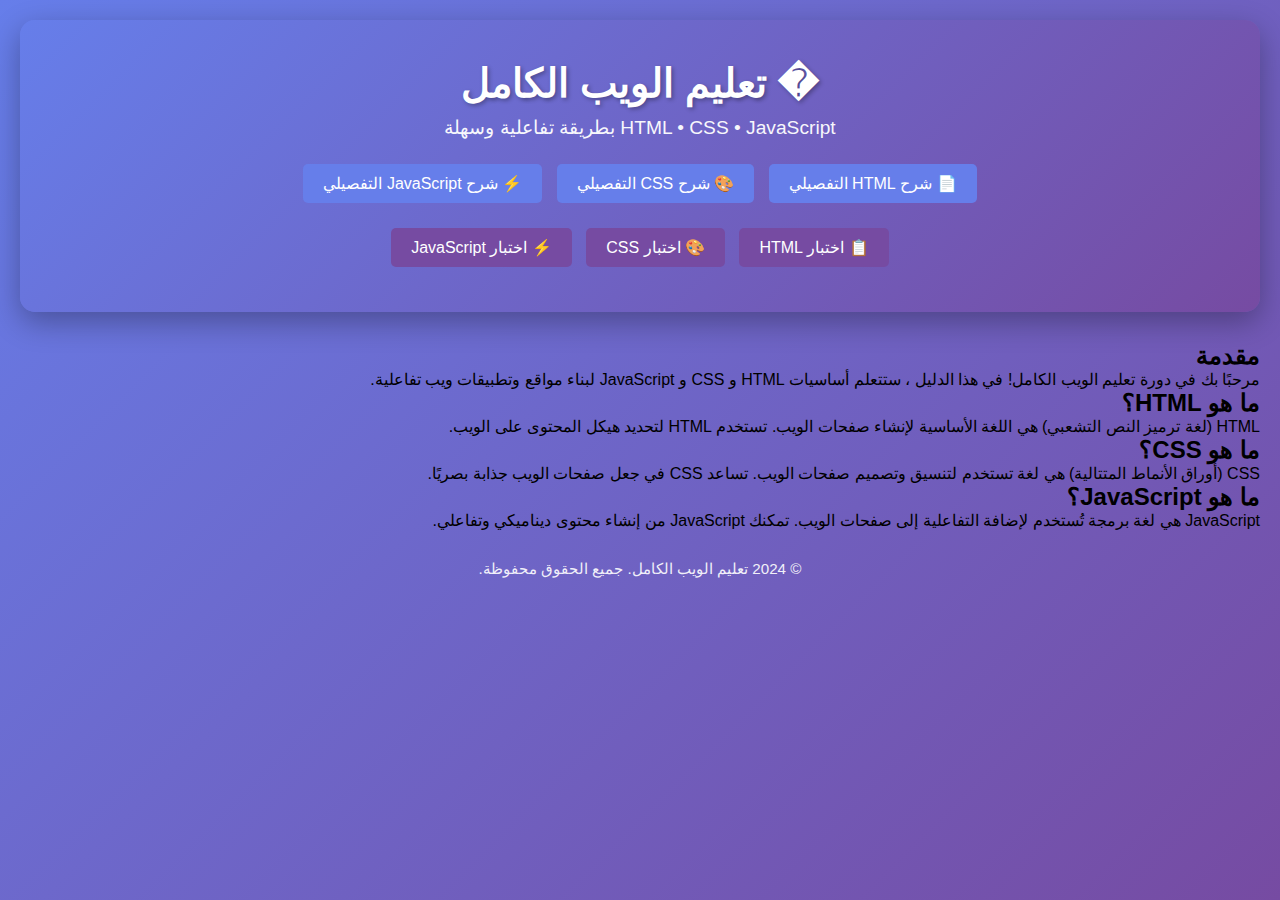
<file: index.html>
<!DOCTYPE html>
<html lang="ar">
<head>
    <meta charset="UTF-8">
    <meta name="viewport" content="width=device-width, initial-scale=1.0">
    <title>شرح HTML و CSS و JavaScript الكامل</title>
    <link rel="stylesheet" href="style.css">
</head>
<body>
    <header>
        <h1>� تعليم الويب الكامل</h1>
        <p>HTML • CSS • JavaScript بطريقة تفاعلية وسهلة</p>        <div style="margin-top: 20px; text-align: center;">
            <a href="html-detailed.html" style="background: #667eea; color: white; padding: 10px 20px; margin: 5px; text-decoration: none; border-radius: 5px; display: inline-block; transition: transform 0.2s;">📄 شرح HTML التفصيلي</a>
            <a href="css-detailed.html" style="background: #667eea; color: white; padding: 10px 20px; margin: 5px; text-decoration: none; border-radius: 5px; display: inline-block; transition: transform 0.2s;">🎨 شرح CSS التفصيلي</a>
            <a href="js-detailed.html" style="background: #667eea; color: white; padding: 10px 20px; margin: 5px; text-decoration: none; border-radius: 5px; display: inline-block; transition: transform 0.2s;">⚡ شرح JavaScript التفصيلي</a>
        </div>
        <div style="margin-top: 15px; text-align: center;">
            <a href="html-quiz.html" style="background: #764ba2; color: white; padding: 10px 20px; margin: 5px; text-decoration: none; border-radius: 5px; display: inline-block; transition: transform 0.2s;">📋 اختبار HTML</a>
            <a href="css-quiz.html" style="background: #764ba2; color: white; padding: 10px 20px; margin: 5px; text-decoration: none; border-radius: 5px; display: inline-block; transition: transform 0.2s;">🎨 اختبار CSS</a>
            <a href="js-quiz.html" style="background: #764ba2; color: white; padding: 10px 20px; margin: 5px; text-decoration: none; border-radius: 5px; display: inline-block; transition: transform 0.2s;">⚡ اختبار JavaScript</a>
        </div>    </header>
    <main>
        <section>
            <h2>مقدمة</h2>
            <p>مرحبًا بك في دورة تعليم الويب الكامل! في هذا الدليل
، ستتعلم أساسيات HTML و CSS و JavaScript لبناء مواقع وتطبيقات ويب تفاعلية.</p>
        </section>
        <section>
            <h2>ما هو HTML؟</h2>
            <p>HTML (لغة ترميز النص التشعبي) هي اللغة الأساسية لإنشاء
    صفحات الويب. تستخدم HTML لتحديد هيكل المحتوى على الويب.</p>
        </section>
        <section>
            <h2>ما هو CSS؟</h2>
            <p>CSS (أوراق الأنماط المتتالية) هي لغة تستخدم لتنسيق وتصميم صفحات الويب. تساعد CSS في جعل صفحات الويب جذابة بصريًا.</p>
        </section>
        <section>
            <h2>ما هو JavaScript؟</h2>
            <p>JavaScript هي لغة برمجة تُستخدم لإضافة التفاعلية إلى صفحات الويب. تمكنك JavaScript من إنشاء محتوى ديناميكي وتفاعلي.</p>
        </section>
    </main>
    <footer>
        <p>&copy; 2024 تعليم الويب الكامل. جميع الحقوق محفوظة.</p>
    </footer>
</body>
</html>
</file>
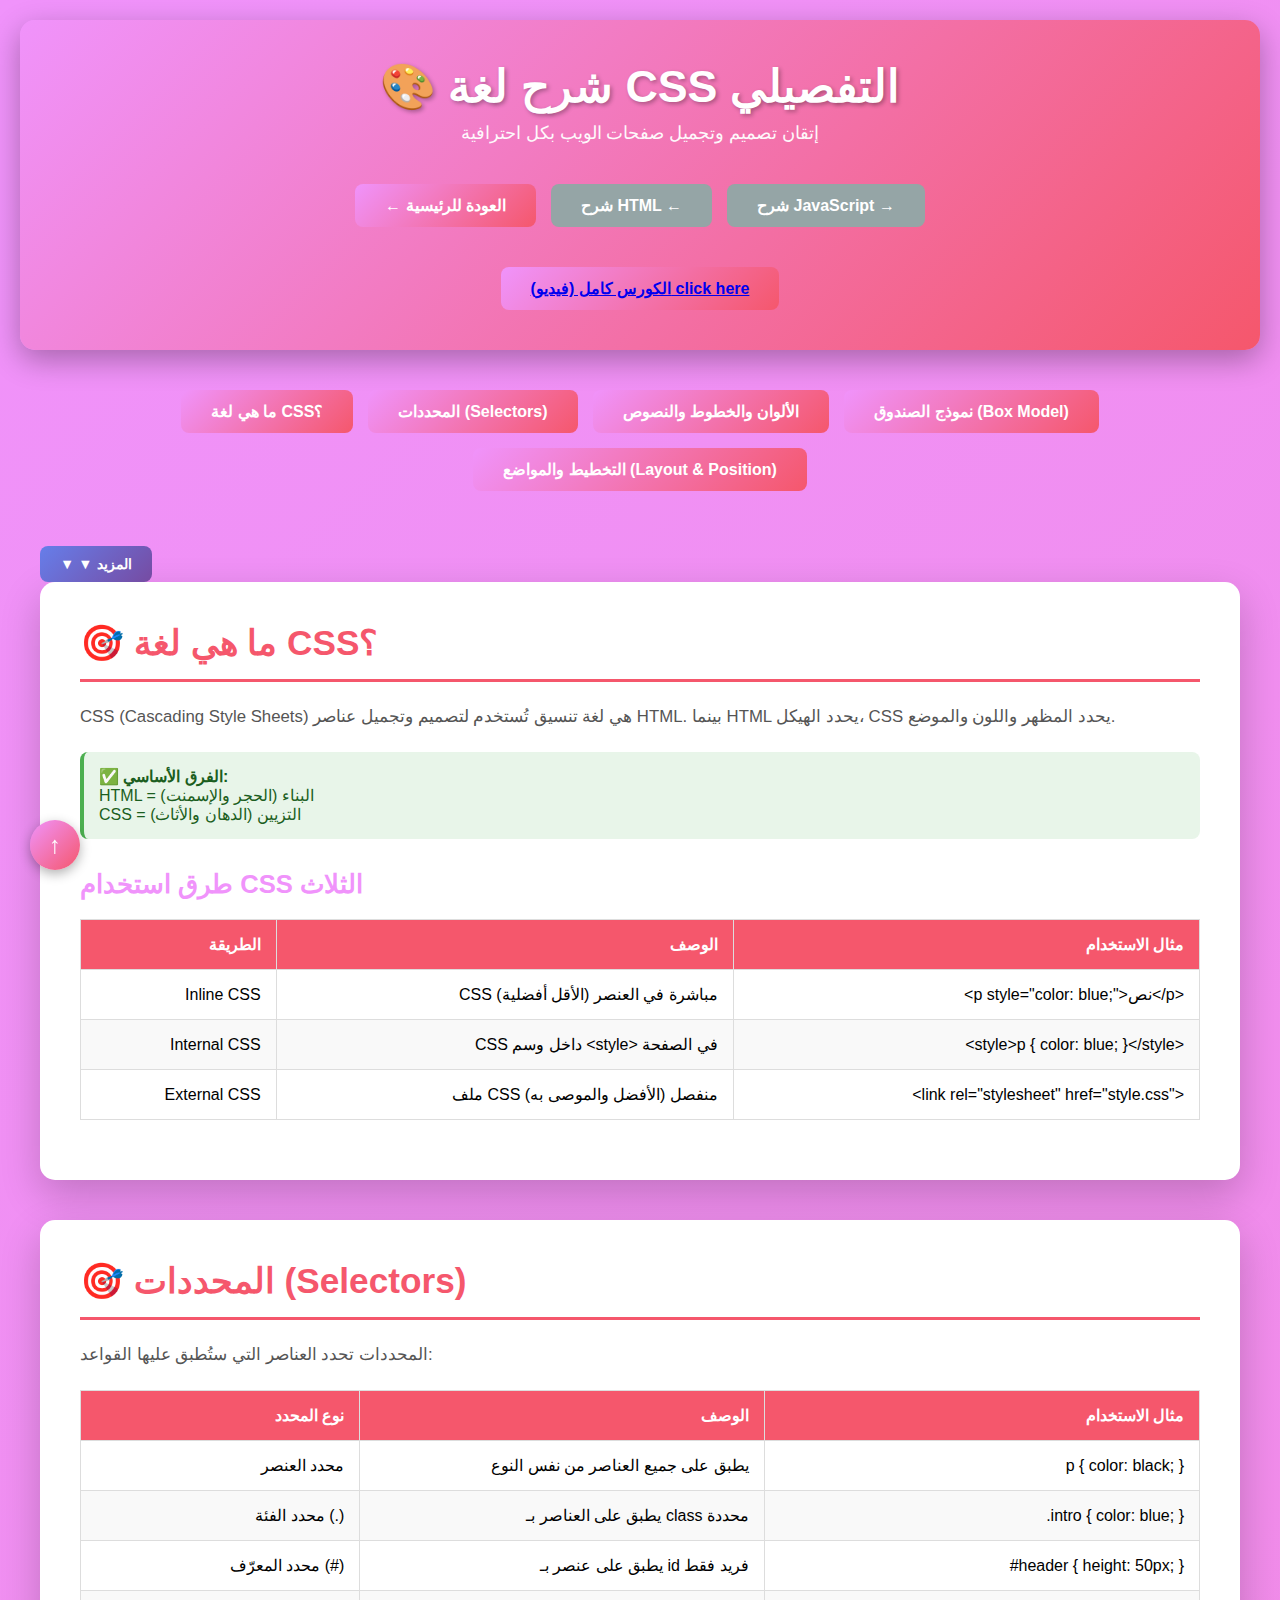
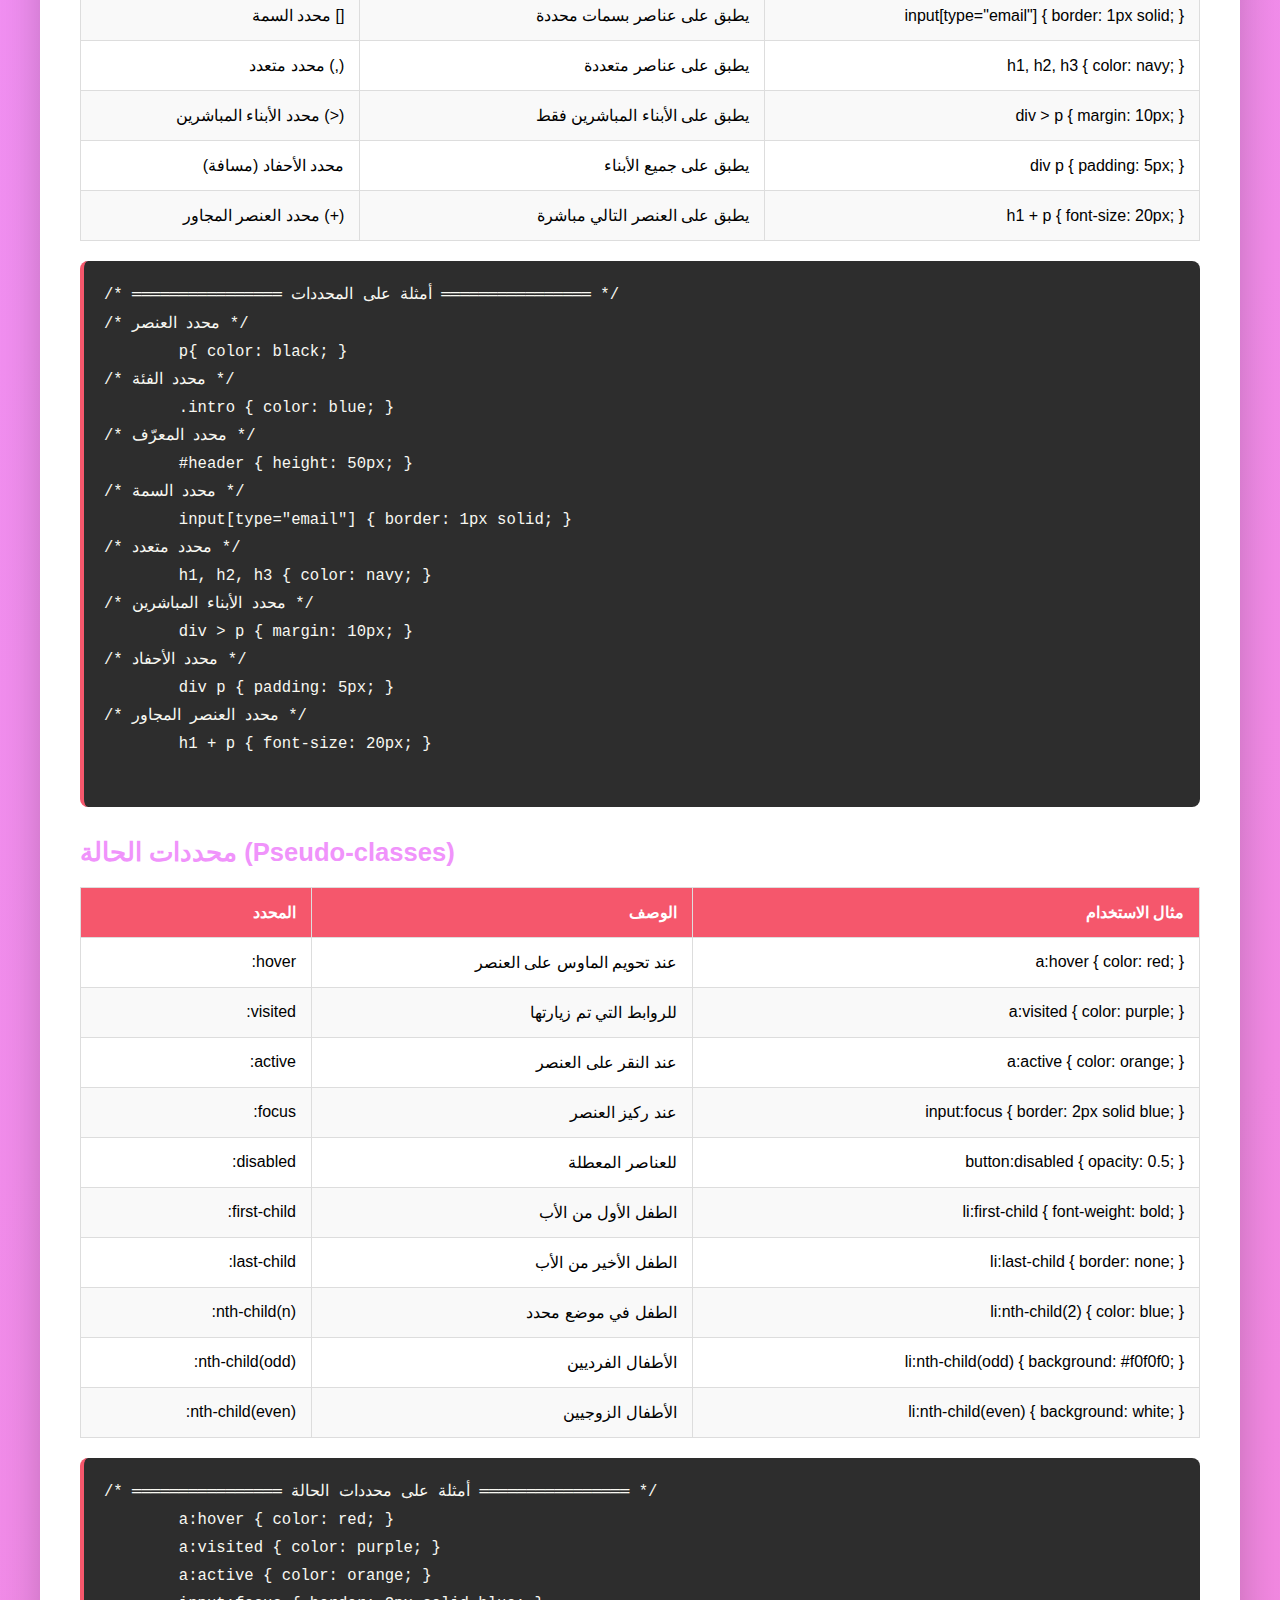
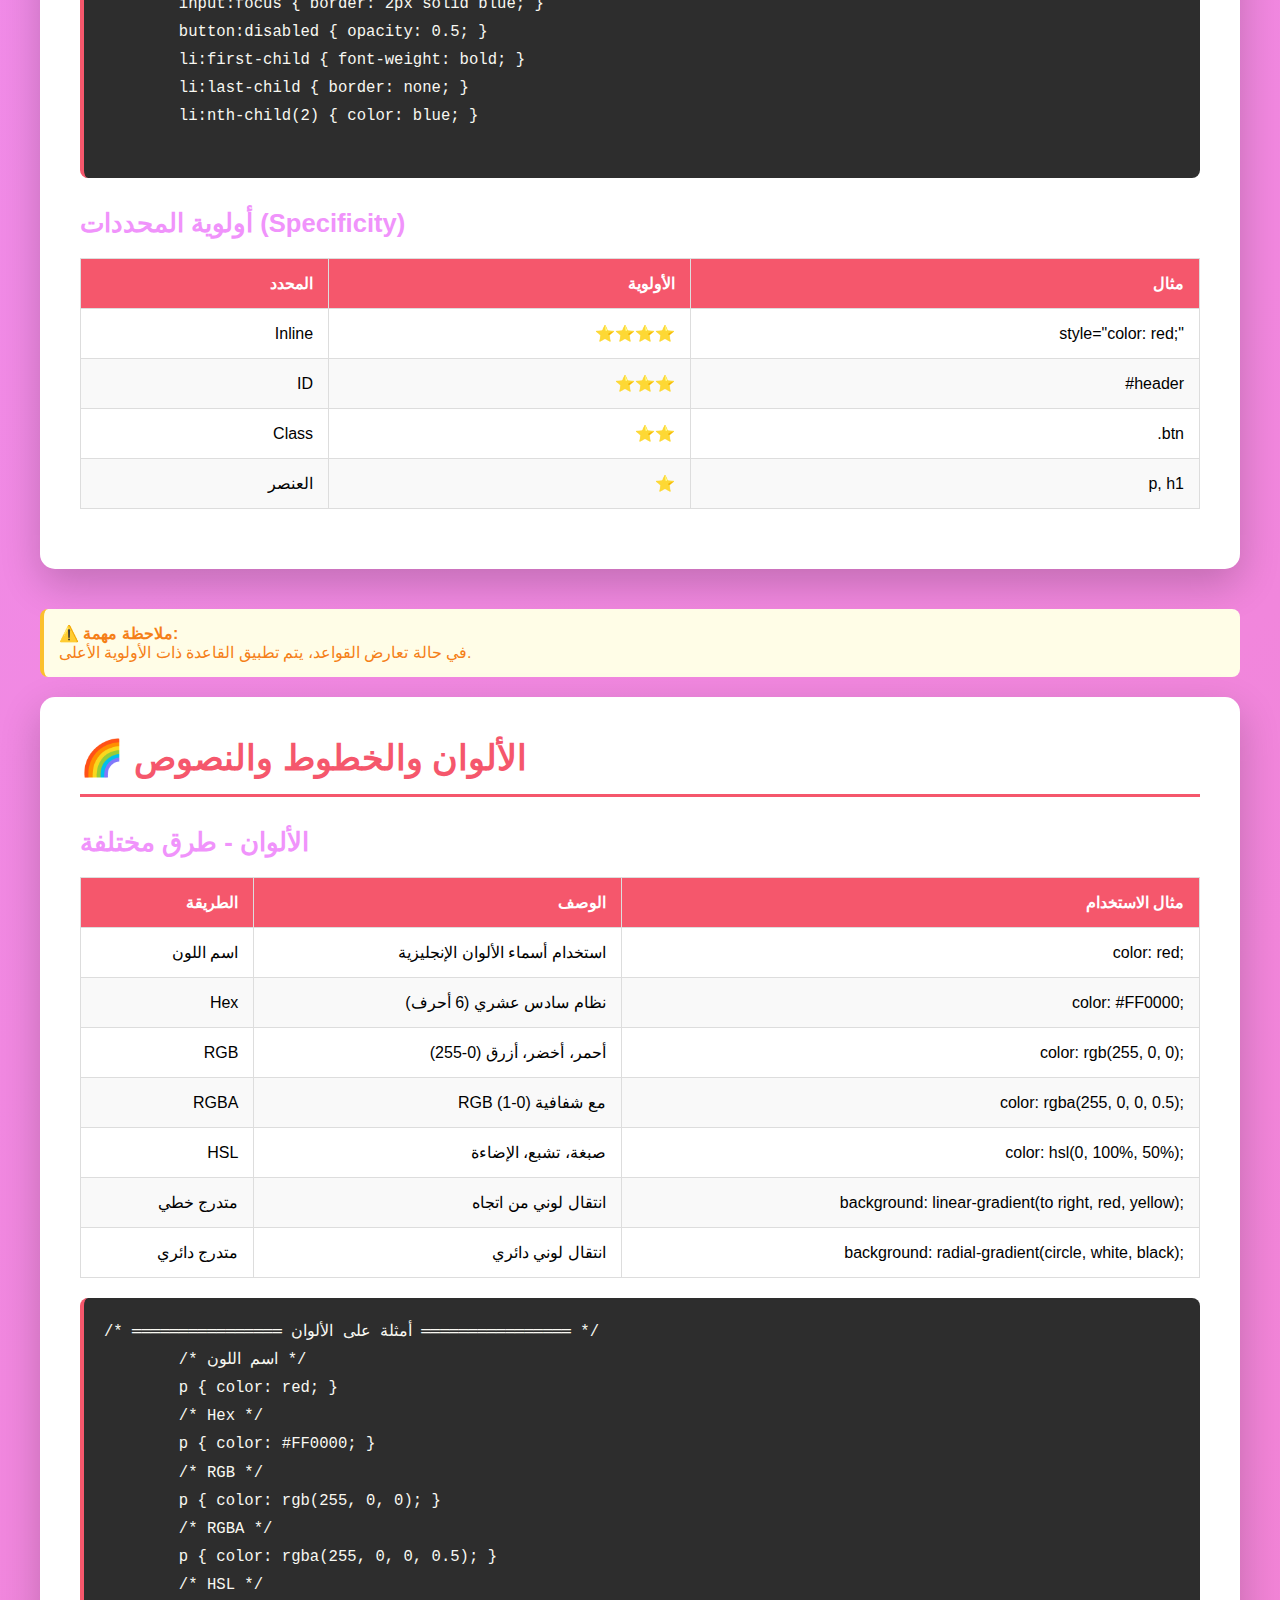
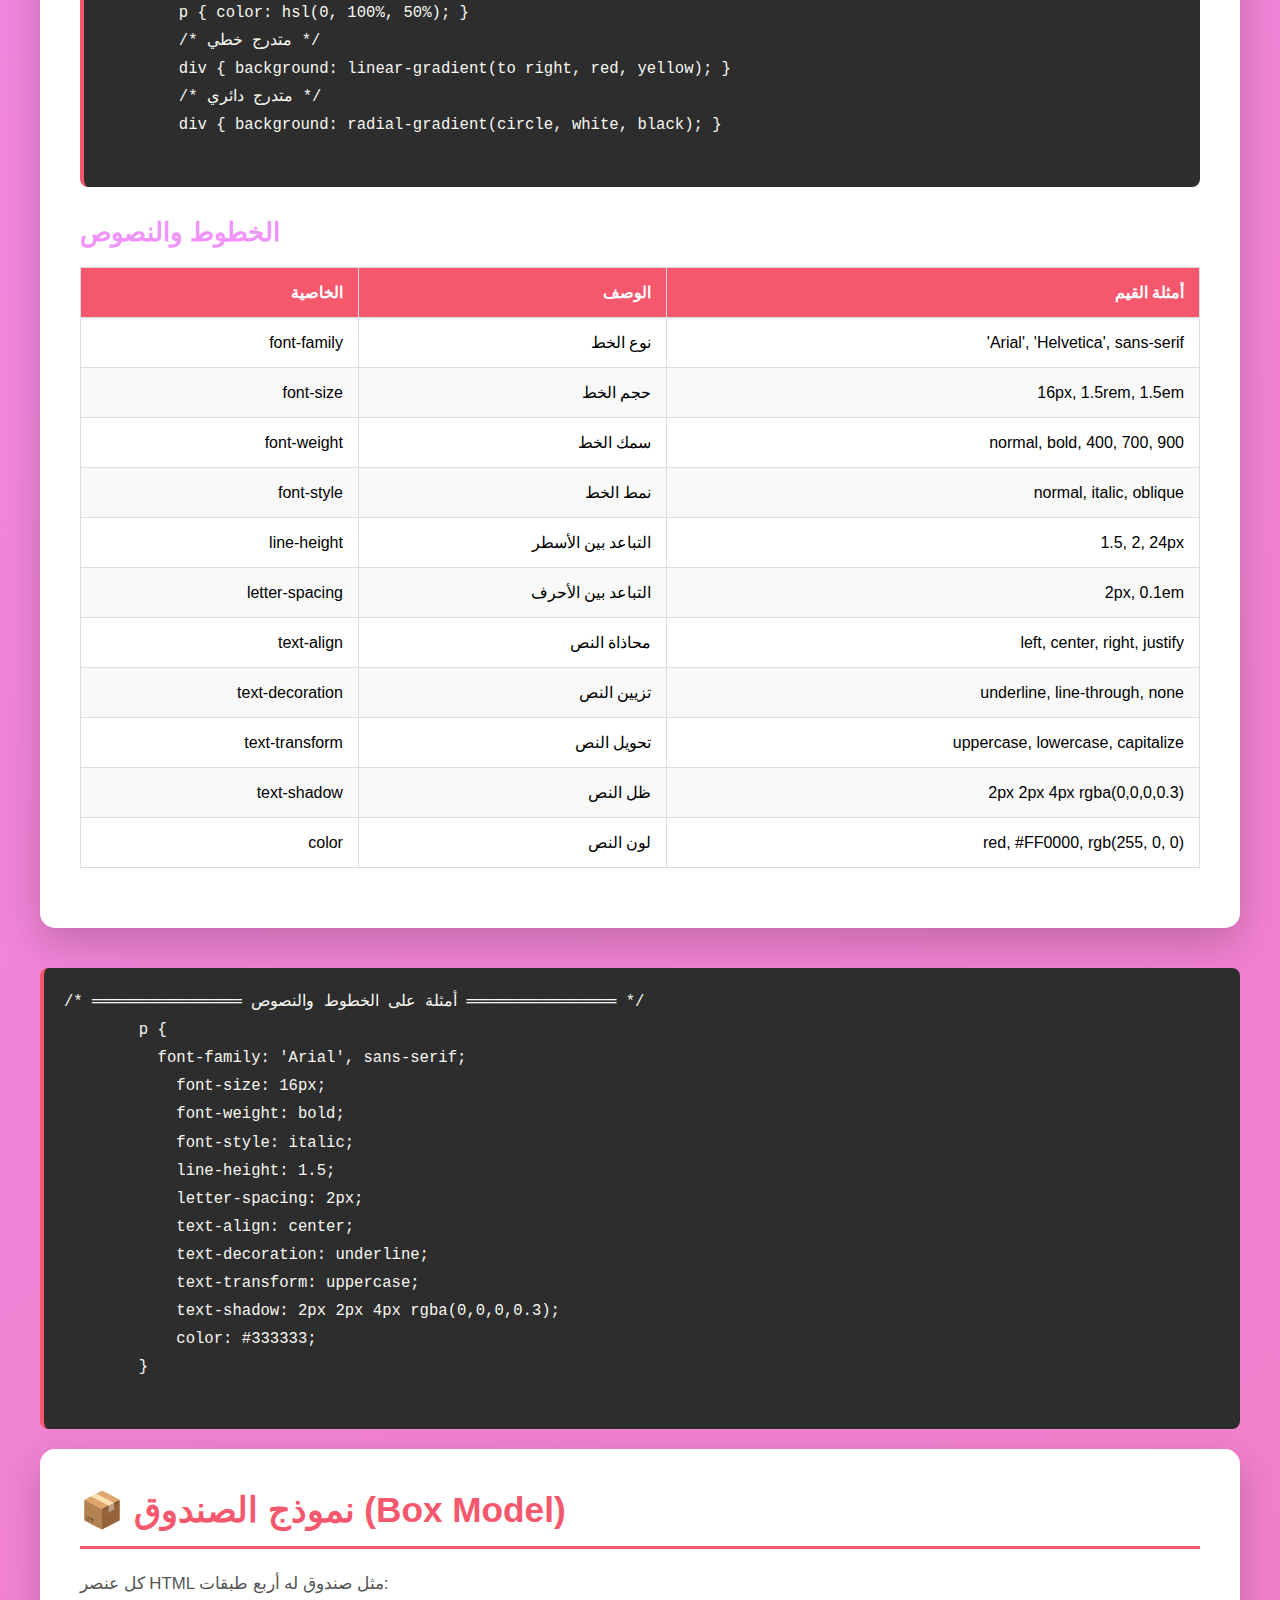
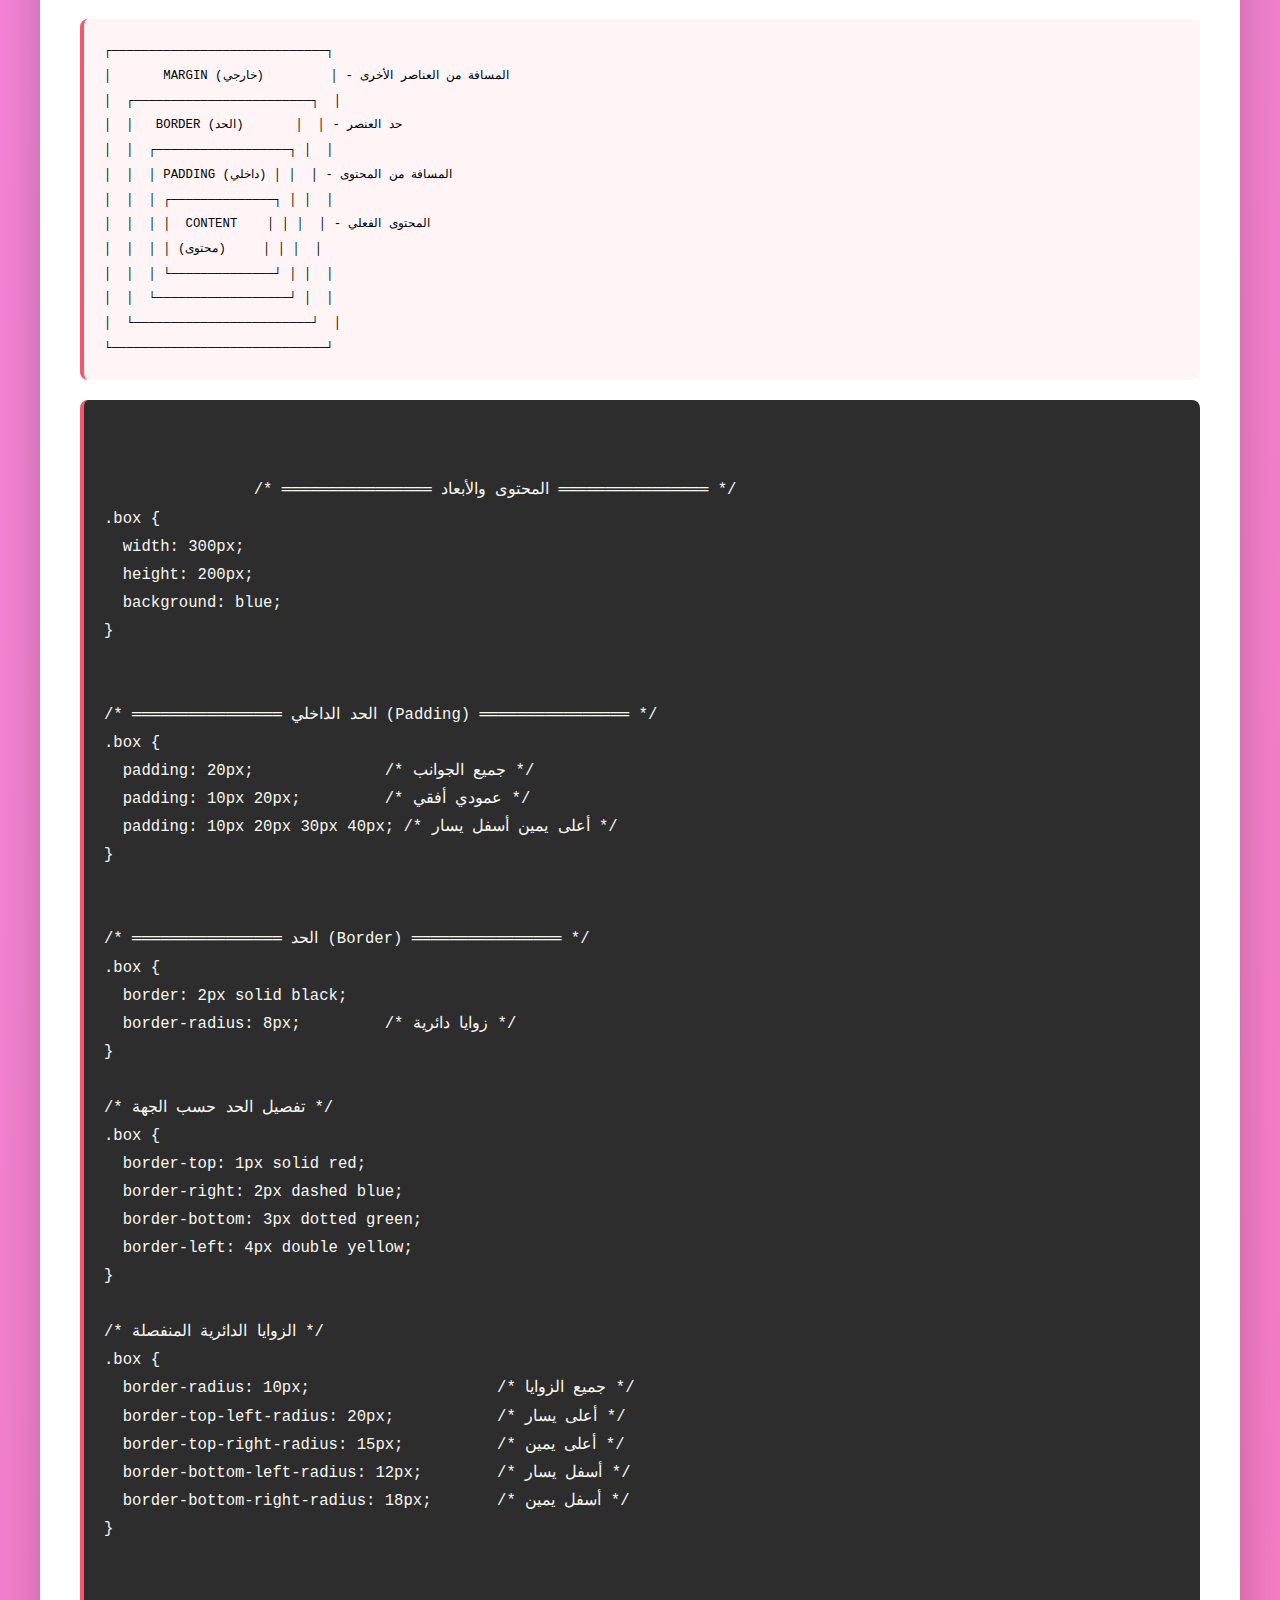
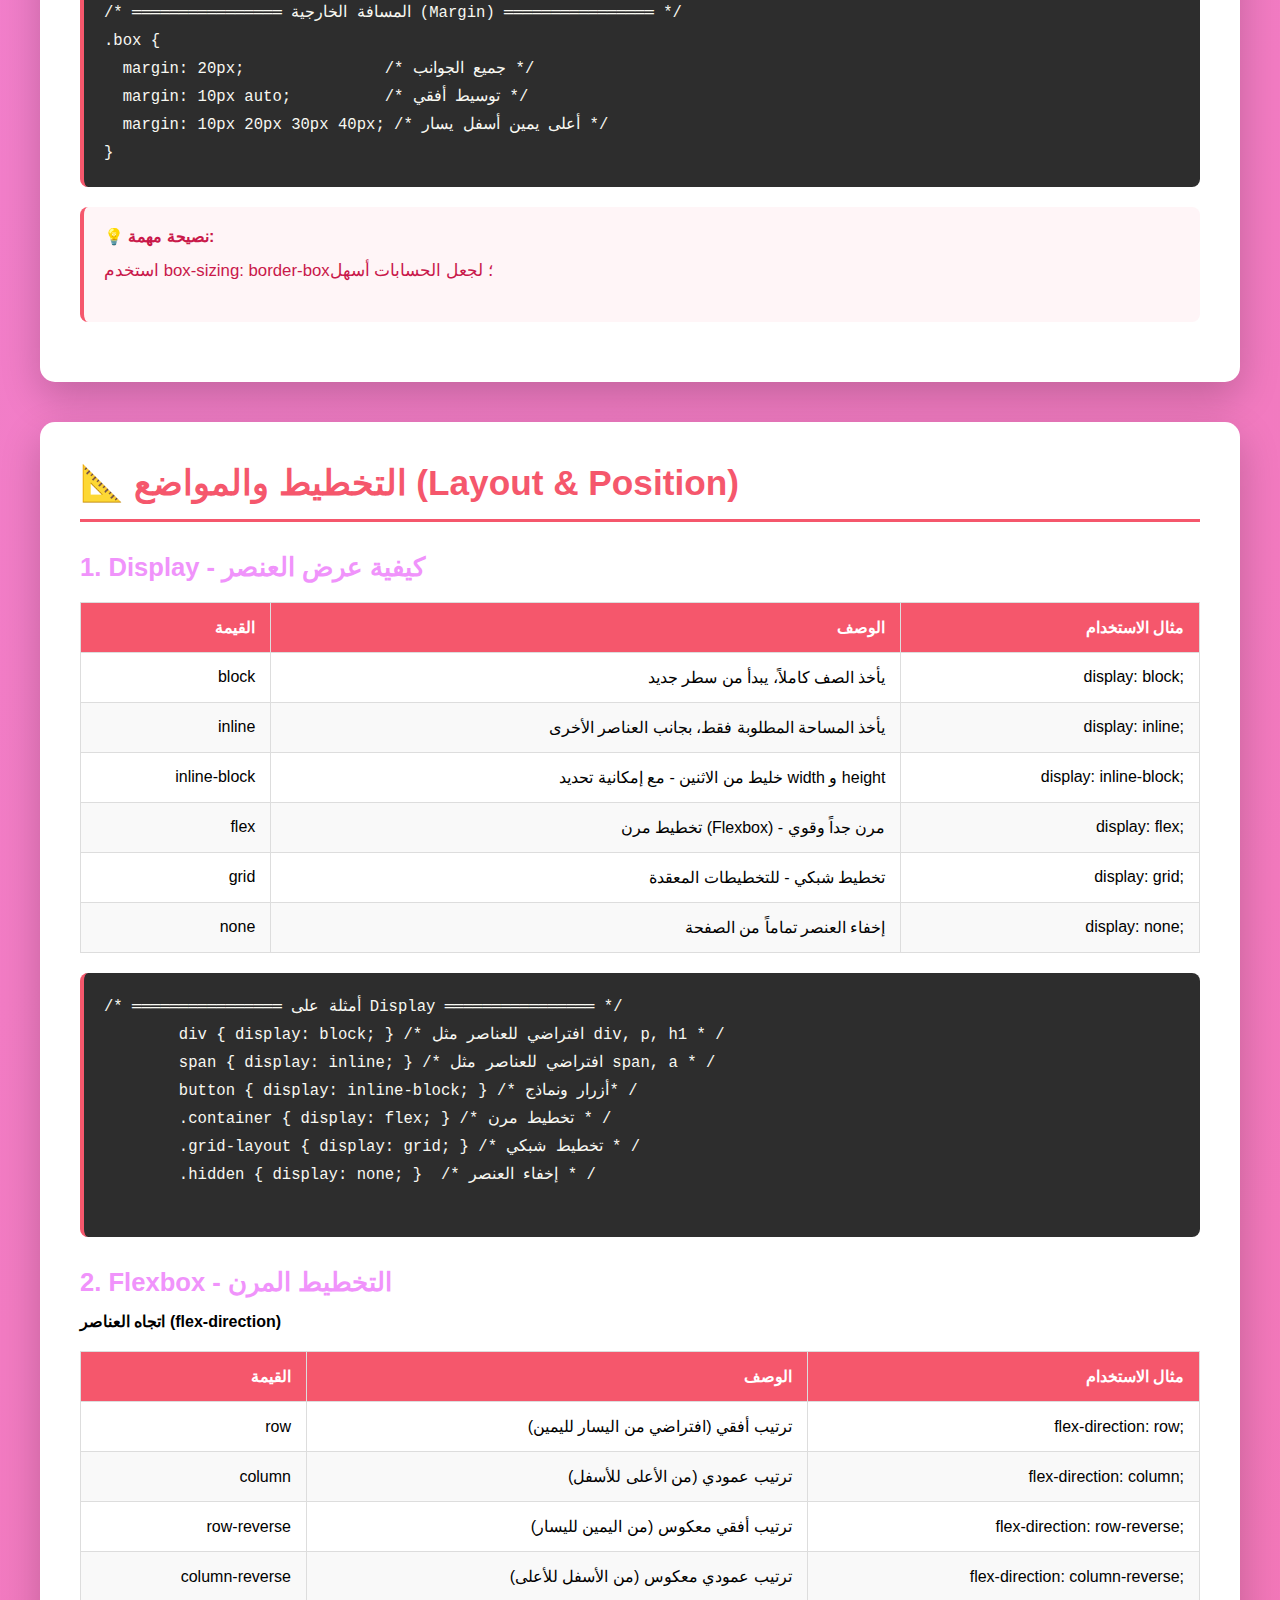
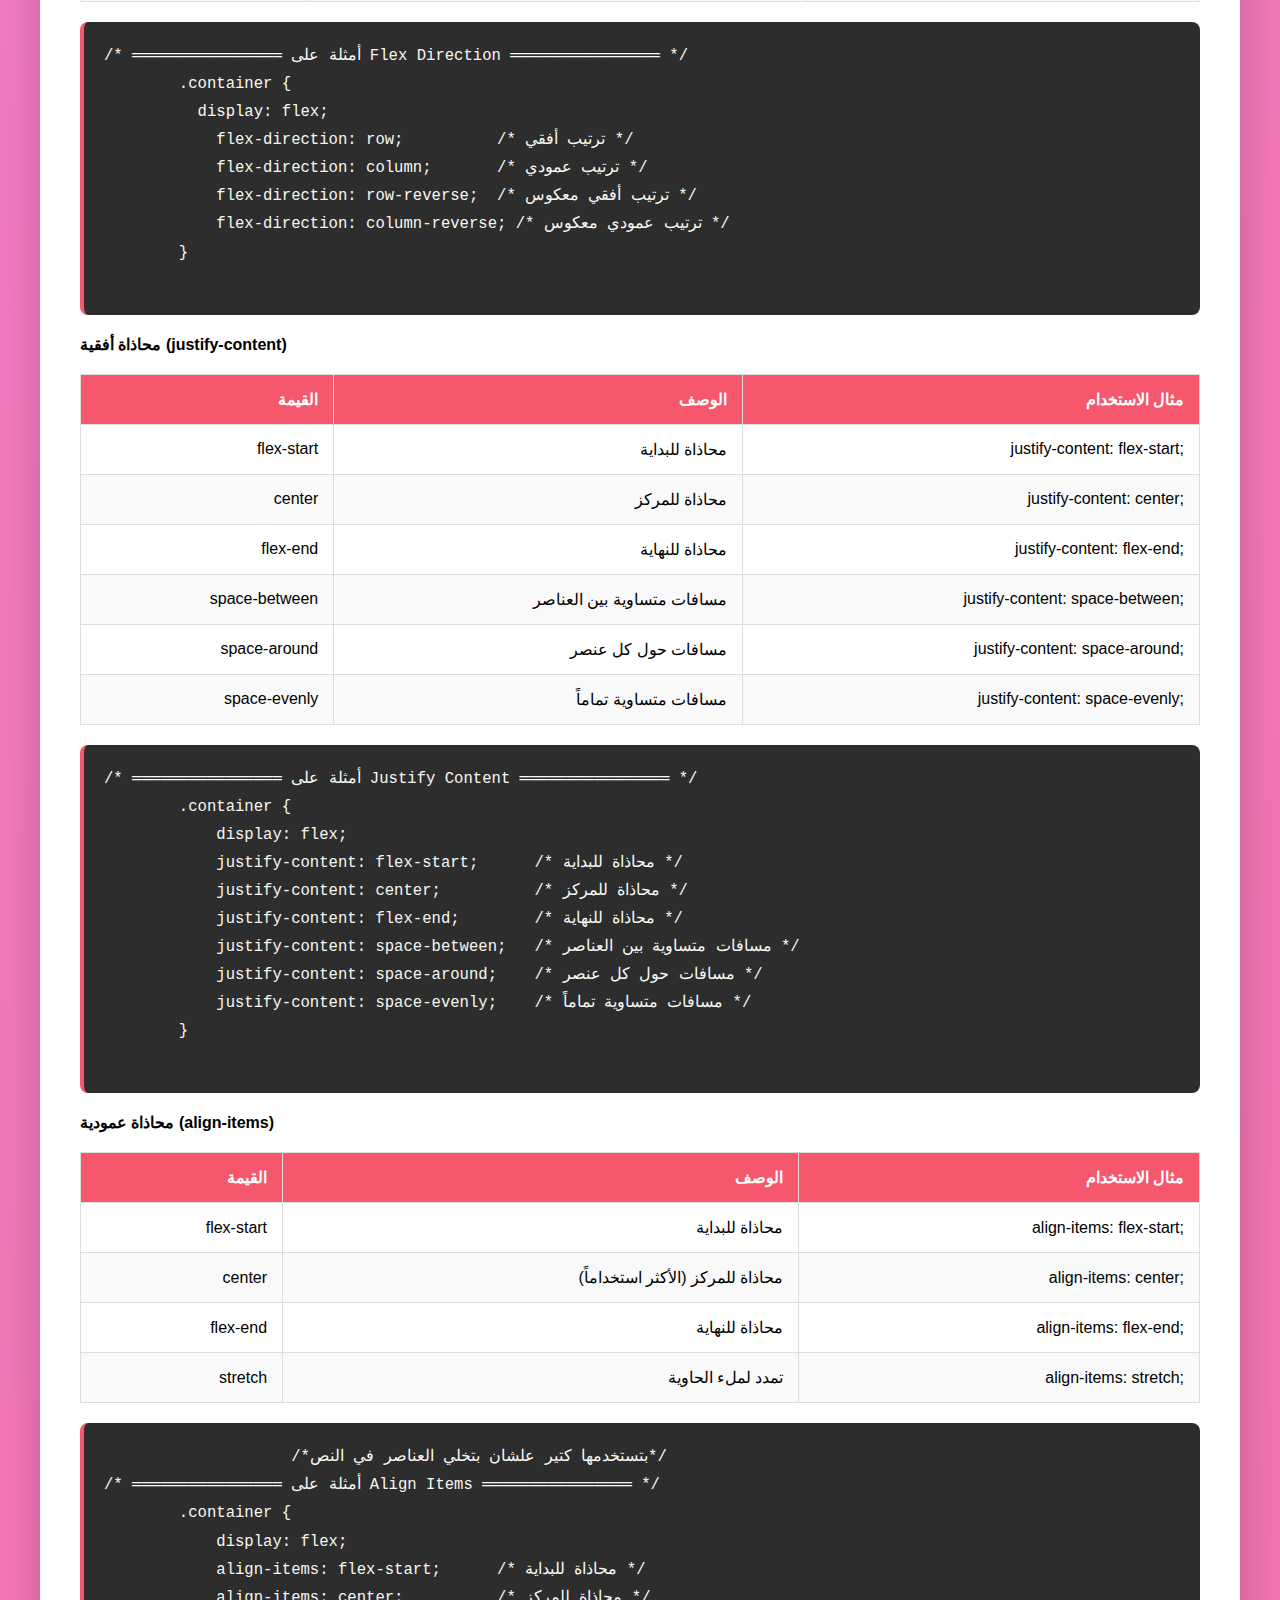
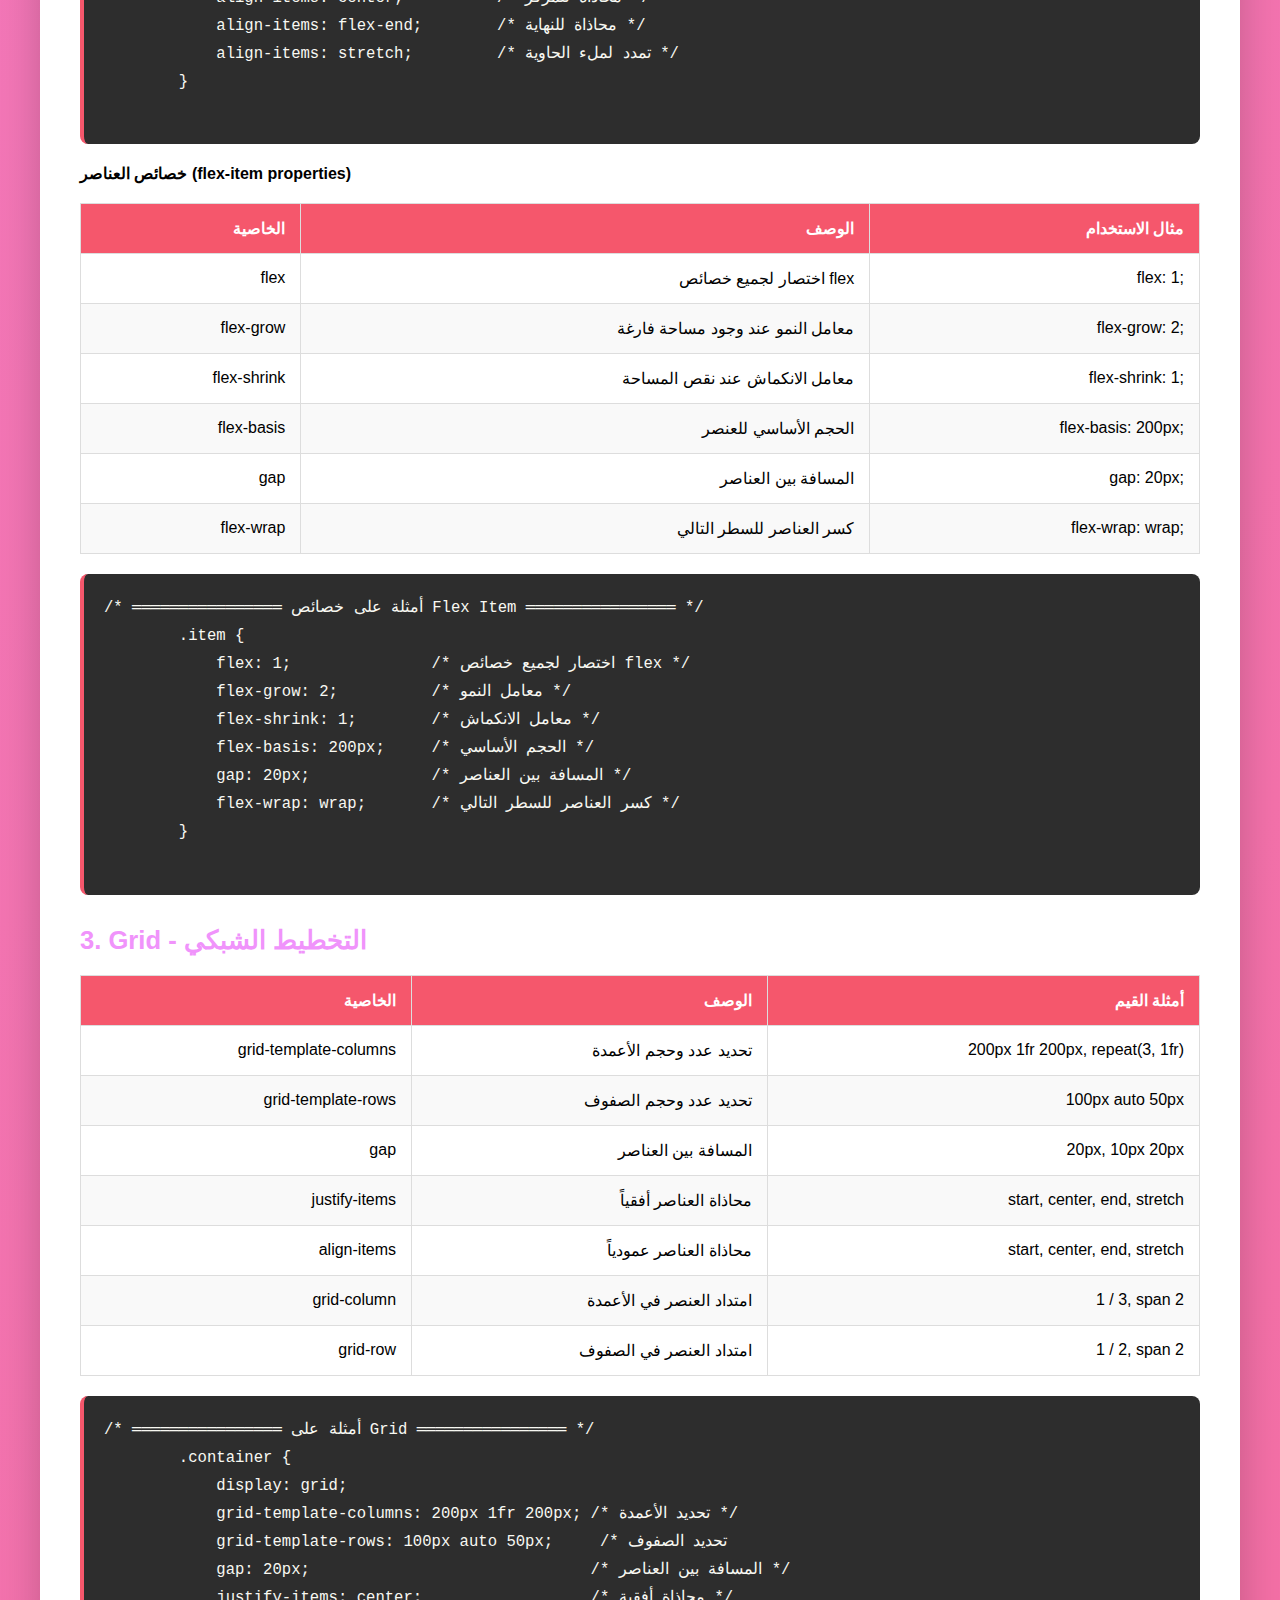
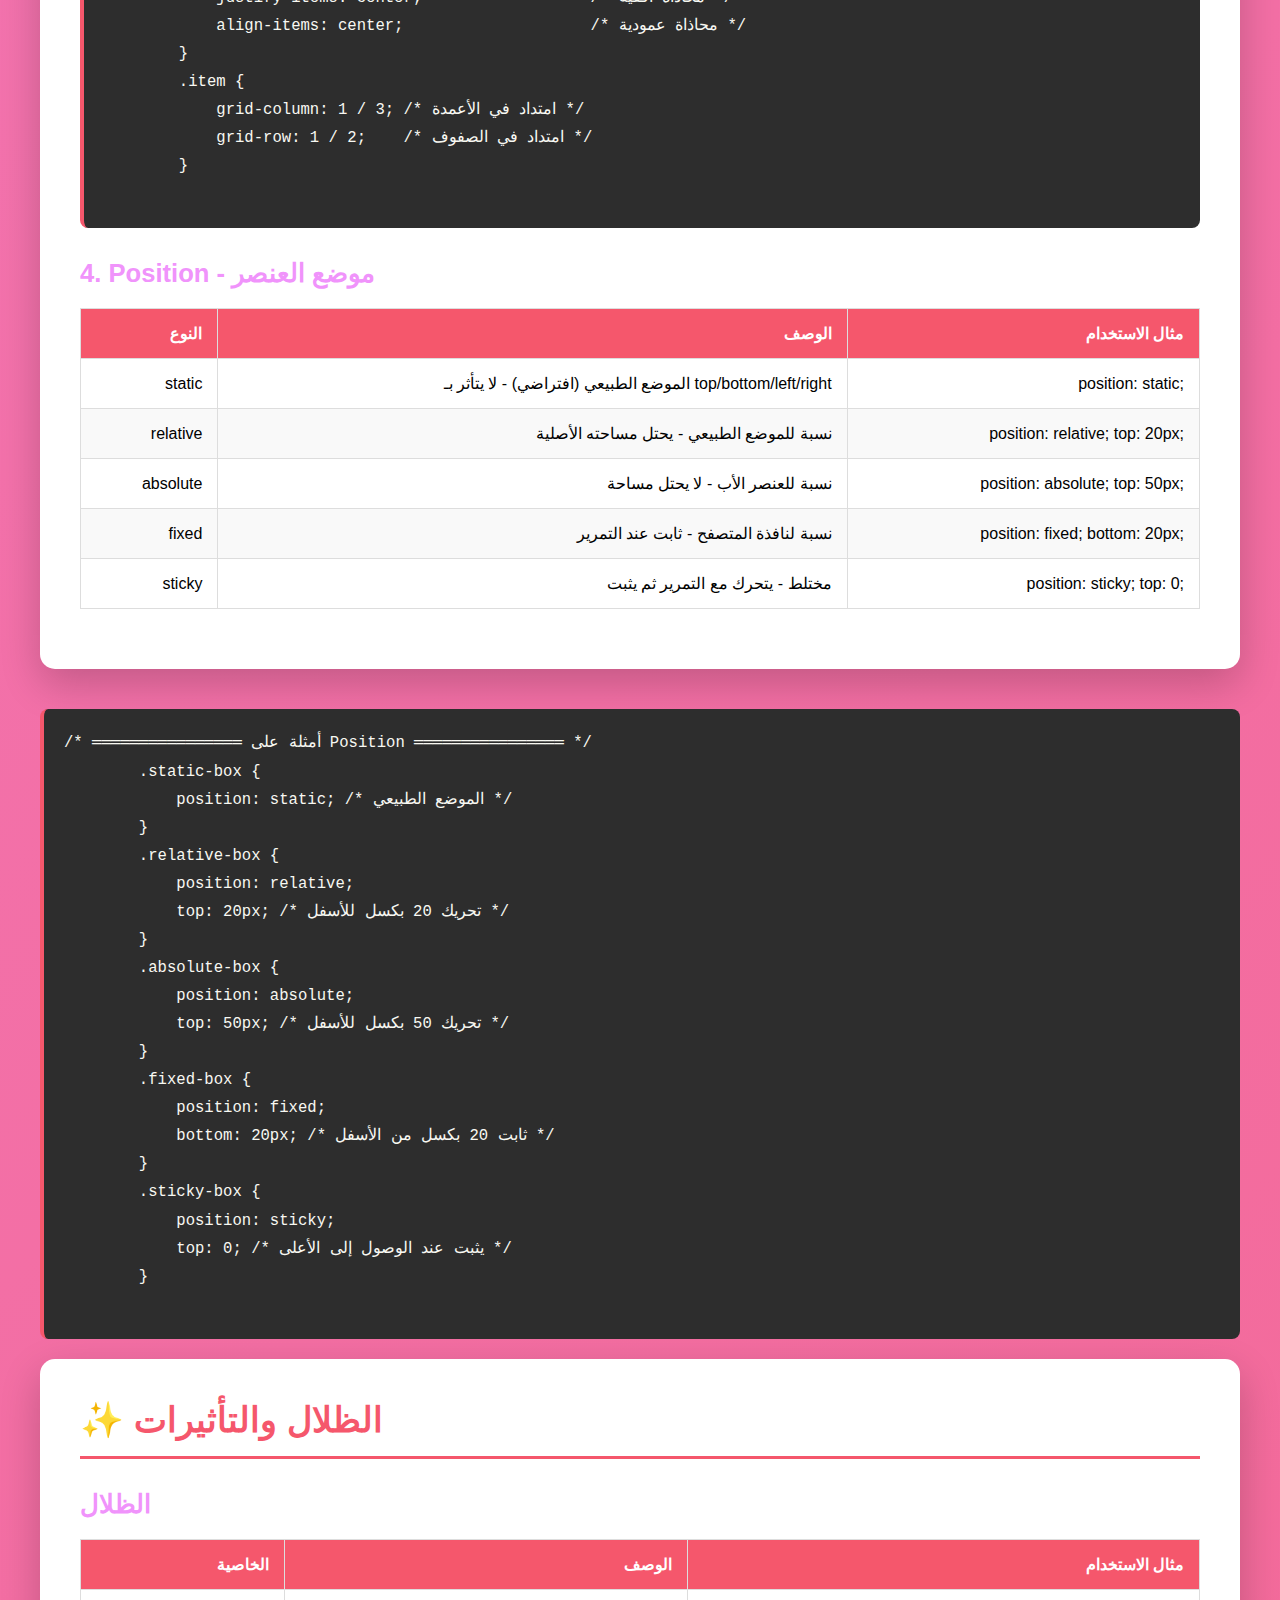
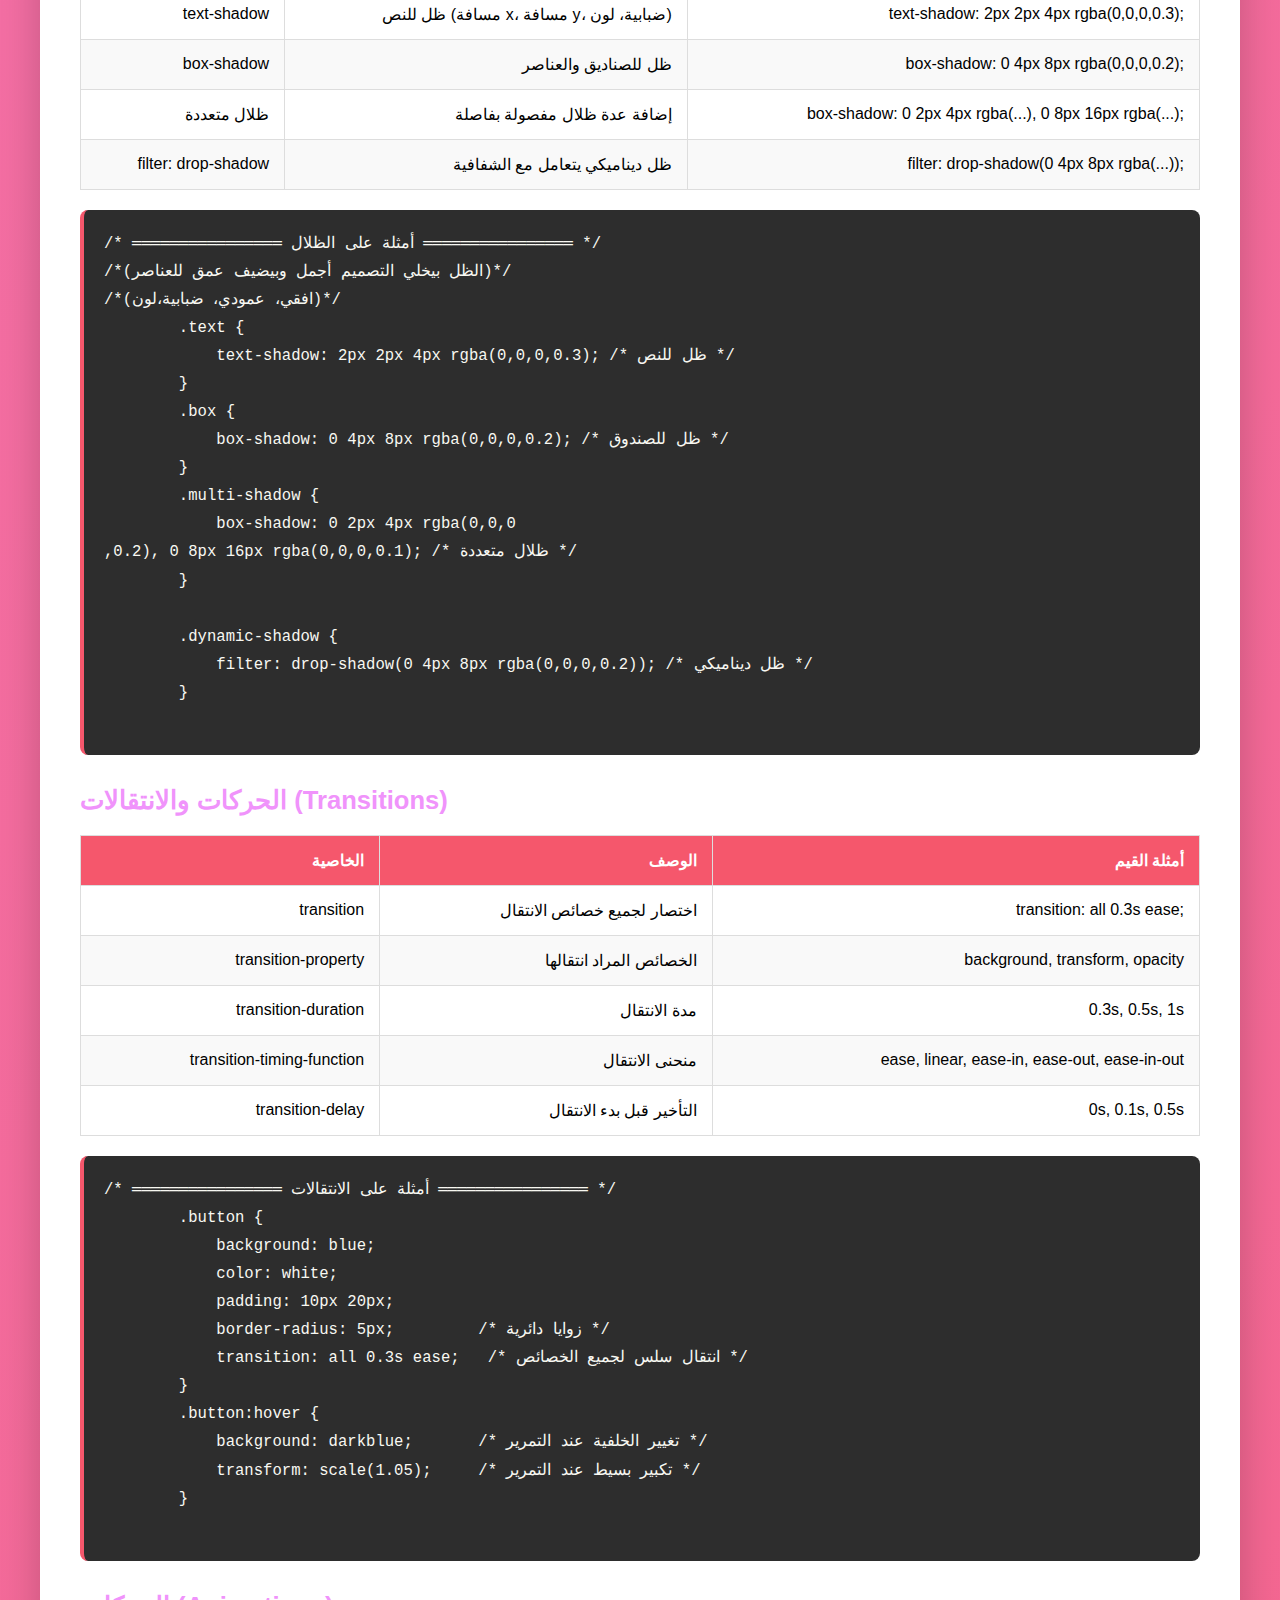
<file: css-detailed.html>
<!DOCTYPE html>
<html lang="ar">
<head>
    <meta charset="UTF-8">
    <meta name="viewport" content="width=device-width, initial-scale=1.0">
    <title>شرح CSS التفصيلي الكامل</title>
    <style>
        * {
            margin: 0;
            padding: 0;
            box-sizing: border-box;
            direction: ltr;
        }

        body {
            font-family: 'Segoe UI', Tahoma, Geneva, Verdana, sans-serif;
            background: linear-gradient(135deg, #f093fb 0%, #f5576c 100%);
            min-height: 100vh;
            direction: rtl;
            padding: 20px;
        }

        header {
            background: linear-gradient(135deg, #f093fb 0%, #f5576c 100%);
            color: white;
            padding: 40px 20px;
            text-align: center;
            margin-bottom: 30px;
            border-radius: 15px;
            box-shadow: 0 10px 30px rgba(0, 0, 0, 0.3);
        }

        header h1 {
            font-size: 2.8em;
            margin-bottom: 10px;
            text-shadow: 2px 2px 4px rgba(0, 0, 0, 0.3);
        }

        header p {
            font-size: 1.1em;
            opacity: 0.95;
        }

        .container {
            max-width: 1200px;
            margin: 0 auto;
        }

        .section {
            background: white;
            border-radius: 15px;
            padding: 40px;
            box-shadow: 0 15px 40px rgba(0, 0, 0, 0.2);
            margin-bottom: 40px;
        }

        .section h2 {
            color: #f5576c;
            font-size: 2.2em;
            margin-bottom: 20px;
            border-bottom: 3px solid #f5576c;
            padding-bottom: 15px;
        }

        .section h3 {
            color: #f093fb;
            font-size: 1.6em;
            margin: 25px 0 15px;
            margin-top: 30px;
        }

        .section p {
            color: #555;
            font-size: 1.05em;
            line-height: 1.8;
            margin-bottom: 15px;
        }

        .code-block {
            background: #2d2d2d;
            color: #f8f8f2;
            padding: 20px;
            border-radius: 8px;
            overflow-x: auto;
            margin: 20px 0;
            font-family: 'Courier New', monospace;
            font-size: larger;
            line-height: 1.8;
            border-left: 4px solid #f5576c;
            position: relative;
        }

        .code-label {
            position: absolute;
            top: 5px;
            right: 10px;
            background: #f5576c;
            color: white;
            padding: 3px 8px;
            border-radius: 3px;
            font-size: 0.75em;
        }

        .highlight-list {
            list-style: none;
            padding: 0;
            margin: 20px 0;
        }

        .highlight-list li {
            background: linear-gradient(135deg, #fff5f7 0%, #ffe8ec 100%);
            padding: 15px;
            margin: 12px 0;
            border-radius: 8px;
            border-right: 4px solid #f5576c;
            line-height: 1.7;
            color: #555;
        }

        .highlight-list strong {
            color: #f5576c;
            font-size: 1.05em;
        }

        .example-box {
            background: #fff5f7;
            border-left: 4px solid #f5576c;
            padding: 20px;
            margin: 20px 0;
            border-radius: 8px;
        }

        .example-box h4 {
            color: #c9184a;
            margin-bottom: 10px;
        }

        .example-box p {
            color: #c9184a;
        }

        .note {
            background: #fffde7;
            border-left: 4px solid #fbc02d;
            padding: 15px;
            margin: 20px 0;
            border-radius: 8px;
            color: #f57f17;
        }

        .table-responsive {
            overflow-x: auto;
            margin: 20px 0;
        }

        table {
            width: 100%;
            border-collapse: collapse;
            background: white;
        }

        th, td {
            padding: 15px;
            text-align: right;
            border: 1px solid #ddd;
        }

        th {
            background: #f5576c;
            color: white;
            font-weight: bold;
        }

        tr:nth-child(even) {
            background: #f9f9f9;
        }

        tr:hover {
            background: #fff5f7;
        }

        .button-group {
            display: flex;
            gap: 15px;
            justify-content: center;
            margin: 40px 0;
            flex-wrap: wrap;
        }

        .btn {
            padding: 12px 30px;
            border: none;
            border-radius: 8px;
            cursor: pointer;
            font-size: 1em;
            font-weight: bold;
            transition: all 0.3s ease;
            text-decoration: none;
            display: inline-block;
        }

        .btn-primary {
            background: linear-gradient(135deg, #f093fb 0%, #f5576c 100%);
            color: white;
        }

        .btn-primary:hover {
            transform: translateY(-2px);
            box-shadow: 0 6px 16px rgba(245, 87, 108, 0.4);
        }

        .btn-secondary {
            background: #95a5a6;
            color: white;
        }

        .btn-secondary:hover {
            background: #7f8c8d;
            transform: translateY(-2px);
        }

        .comparison {
            display: grid;
            grid-template-columns: 1fr 1fr;
            gap: 20px;
            margin: 20px 0;
        }

        .comparison-box {
            background: #fff5f7;
            padding: 20px;
            border-radius: 8px;
            border: 2px solid #f5576c;
        }

        .comparison-box h4 {
            color: #f5576c;
            margin-bottom: 10px;
        }

        .comparison-box p {
            color: #555;
        }

        footer {
            text-align: center;
            color: white;
            padding: 30px 20px;
            font-size: 0.95em;
            opacity: 0.9;
        }

        .tree {
            background: #fff5f7;
            padding: 20px;
            border-left: 4px solid #f5576c;
            border-radius: 8px;
            margin: 20px 0;
            font-family: 'Courier New', monospace;
            font-size: 0.95em;
            line-height: 2;
        }

        .important {
            background: #ffebee;
            border-left: 4px solid #f44336;
            padding: 15px;
            margin: 20px 0;
            border-radius: 8px;
            color: #c62828;
        }

        .success {
            background: #e8f5e9;
            border-left: 4px solid #4caf50;
            padding: 15px;
            margin: 20px 0;
            border-radius: 8px;
            color: #1b5e20;
        }

        /* زر العودة للأعلى */
        #scrollToTopBtn {
            display: none;
            position: fixed;
            bottom: 30px;
            left: 30px;
            background: linear-gradient(135deg, #f093fb 0%, #f5576c 100%);
            color: white;
            border: none;
            padding: 12px 16px;
            border-radius: 50px;
            font-size: 24px;
            cursor: pointer;
            z-index: 1000;
            box-shadow: 0 4px 12px rgba(0, 0, 0, 0.3);
            transition: all 0.3s ease;
            width: 50px;
            height: 50px;
            display: flex;
            align-items: center;
            justify-content: center;
        }

        #scrollToTopBtn.show {
            display: flex;
        }

        #scrollToTopBtn:hover {
            transform: translateY(-5px);
            box-shadow: 0 6px 16px rgba(0, 0, 0, 0.4);
        }

        #scrollToTopBtn:active {
            transform: translateY(-2px);
        }

        @media (max-width: 768px) {
            #scrollToTopBtn {
                bottom: 20px;
                left: 20px;
                width: 45px;
                height: 45px;
                font-size: 20px;
            }
        }

        @media (max-width: 768px) {
            header h1 {
                font-size: 1.8em;
            }

            .section {
                padding: 25px 15px;
            }

            .comparison {
                grid-template-columns: 1fr;
            }

            .button-group {
                flex-direction: column;
            }

            .btn {
                width: 100%;
            }
        }
        .nav-container {
            display: flex;
            flex-wrap: wrap;
            align-items: center;
            justify-content: center;
        }

        .nav-items-visible {
            display: flex;
            gap: 15px;
            flex-wrap: wrap;
            justify-content: center;
        }

        .nav-items-hidden {
            display: none;
            gap: 15px;
            flex-wrap: wrap;
            flex-basis: 100%;
            justify-content: center;
            margin-top: 15px;
            padding-top: 15px;
            border-top: 1px solid rgba(255, 255, 255, 0.3);
        }

        .nav-items-hidden.active {
            display: flex;
        }

        .nav-toggle {
            margin-top: 15px;
            flex-basis: 100%;
            background: linear-gradient(135deg, #667eea 0%, #764ba2 100%);
            padding: 10px 20px;
            font-size: 0.9em;
            transition: all 0.3s ease;
        }

        .nav-toggle.active::before {
            content: "▲ ";
        }

        .nav-toggle:not(.active)::before {
            content: "▼ ";
        }

        @media (max-width: 768px) {
            .nav-items-visible {
                flex-basis: 100%;
            }

            .nav-items-hidden {
                flex-basis: 100%;
            }
        }
    </style>
</head>
<body>
    <header>
        <h1>🎨 شرح لغة CSS التفصيلي</h1>
        <p>إتقان تصميم وتجميل صفحات الويب بكل احترافية</p>
        <div class="button-group">
            <a href="index.html" class="btn btn-primary">← العودة للرئيسية</a>
            <a href="html-detailed.html" class="btn btn-secondary">شرح HTML ←</a>
            <a href="js-detailed.html" class="btn btn-secondary">شرح JavaScript →</a>
        </div>
        <div class="video btn btn-primary">
            <a href="https://www.bing.com/videos/riverview/relatedvideo?q=%d8%b4%d8%b1%d8%ad+css%d9%81%d9%8a+%d9%81%d9%8a%d8%af%d9%8a%d9%88+%d9%88%d8%a7%d8%ad%d8%af&&mid=EAE4CE6C3F942031793DEAE4CE6C3F942031793D&FORM=VAMGZC" target="_blank">الكورس كامل (فيديو) click here</a>
        </div>
    </header>
    
    <div class="container">
        
        <nav>
            <div class="button-group nav-container">
                <a href="#what-is-css" class="btn btn-primary">ما هي لغة CSS؟</a>
                <a href="#selectors" class="btn btn-primary">المحددات (Selectors)</a>
                <a href="#colors-fonts" class="btn btn-primary">الألوان والخطوط والنصوص</a>
                <a href="#box-model" class="btn btn-primary">نموذج الصندوق (Box Model)</a>
                <a href="#layout-position" class="btn btn-primary">التخطيط والمواضع (Layout & Position)</a>
            </div>
            <div>
                <div class="button-group nav-container nav-items-hidden" id="moreItems">
                    <a href="#flexbox" class="btn btn-primary">Flexbox</a>
                    <a href="#grid" class="btn btn-primary">CSS Grid</a>
                    <a href="#transitions" class="btn btn-primary">التحولات</a>
                    <a href="#animations" class="btn btn-primary">الرسوم المتحركة</a>
                    <a href="#responsive-design" class="btn btn-primary">التصميم المتجاوب</a>
                    <a href="#best-practices" class="btn btn-primary">الممارسات الأفضل في CSS</a>
                </div>
                <button class="btn btn-primary nav-toggle" id="toggleBtn" title="إظهار المزيد">
                    ▼ المزيد
                </button>
                <script>
        // التحكم في قائمة التنقل المتوسعة
        const toggleBtn = document.getElementById('toggleBtn');
        const moreItems = document.getElementById('moreItems');

        toggleBtn.addEventListener('click', function() {
            moreItems.classList.toggle('active');
            toggleBtn.classList.toggle('active');
        });

        // إغلاق القائمة عند النقر على أحد الروابط
        const navLinks = moreItems.querySelectorAll('a');
        navLinks.forEach(link => {
            link.addEventListener('click', function() {
                moreItems.classList.remove('active');
                toggleBtn.classList.remove('active');
            });
        });
    </script>
            </div>
        </nav>
        <!-- مقدمة عن CSS -->
        <div class="section" id="what-is-css">
            <div style="direction: rtl;">
                <h2>🎯 ما هي لغة CSS؟</h2>
            <p>CSS (Cascading Style Sheets) هي لغة تنسيق تُستخدم لتصميم وتجميل عناصر HTML. بينما HTML يحدد الهيكل، CSS يحدد المظهر واللون والموضع.</p>
            
            <div class="success">
                <strong>✅ الفرق الأساسي:</strong><br>
                HTML = البناء (الحجر والإسمنت)<br>
                CSS = التزيين (الدهان والأثاث)
            </div>
            </div>

            <h3>طرق استخدام CSS الثلاث</h3>
            <div class="table-responsive">
                <table>
                    <thead>
                        <tr>
                            <th>الطريقة</th>
                            <th>الوصف</th>
                            <th>مثال الاستخدام</th>
                        </tr>
                    </thead>
                    <tbody>
                        <tr>
                            <td>Inline CSS</td>
                            <td>CSS مباشرة في العنصر (الأقل أفضلية)</td>
                            <td>&lt;p style="color: blue;"&gt;نص&lt;/p&gt;</td>
                        </tr>
                        <tr>
                            <td>Internal CSS</td>
                            <td>CSS داخل وسم &lt;style&gt; في الصفحة</td>
                            <td>&lt;style&gt;p { color: blue; }&lt;/style&gt;</td>
                        </tr>
                        <tr>
                            <td>External CSS</td>
                            <td>ملف CSS منفصل (الأفضل والموصى به)</td>
                            <td>&lt;link rel="stylesheet" href="style.css"&gt;</td>
                        </tr>
                    </tbody>
                </table>
            </div>
        </div>

        <!-- المحددات -->
        <div class="section" id="selectors">
            <h2>🎯 المحددات (Selectors)</h2>

            <p>المحددات تحدد العناصر التي ستُطبق عليها القواعد:</p>

            <div class="table-responsive">
                <table>
                    <thead>
                        <tr>
                            <th>نوع المحدد</th>
                            <th>الوصف</th>
                            <th>مثال الاستخدام</th>
                        </tr>
                    </thead>
                    <tbody>
                        <tr>
                            <td>محدد العنصر</td>
                            <td>يطبق على جميع العناصر من نفس النوع</td>
                            <td>p { color: black; }</td>
                        </tr>
                        <tr>
                            <td>محدد الفئة (.)</td>
                            <td>يطبق على العناصر بـ class محددة</td>
                            <td>.intro { color: blue; }</td>
                        </tr>
                        <tr>
                            <td>محدد المعرّف (#)</td>
                            <td>يطبق على عنصر بـ id فريد فقط</td>
                            <td>#header { height: 50px; }</td>
                        </tr>
                        <tr>
                            <td>محدد السمة []</td>
                            <td>يطبق على عناصر بسمات محددة</td>
                            <td>input[type="email"] { border: 1px solid; }</td>
                        </tr>
                        <tr>
                            <td>محدد متعدد (,)</td>
                            <td>يطبق على عناصر متعددة</td>
                            <td>h1, h2, h3 { color: navy; }</td>
                        </tr>
                        <tr>
                            <td>محدد الأبناء المباشرين (>)</td>
                            <td>يطبق على الأبناء المباشرين فقط</td>
                            <td>div > p { margin: 10px; }</td>
                        </tr>
                        <tr>
                            <td>محدد الأحفاد (مسافة)</td>
                            <td>يطبق على جميع الأبناء</td>
                            <td>div p { padding: 5px; }</td>
                        </tr>
                        <tr>
                            <td>محدد العنصر المجاور (+)</td>
                            <td>يطبق على العنصر التالي مباشرة</td>
                            <td>h1 + p { font-size: 20px; }</td>
                        </tr>
                    </tbody>
                </table>
            </div>
            <div class="code-block">
                <pre>
/* ════════════════ أمثلة على المحددات ════════════════ */
/* محدد العنصر */
        p{ color: black; }
/* محدد الفئة */
        .intro { color: blue; }
/* محدد المعرّف */
        #header { height: 50px; }
/* محدد السمة */
        input[type="email"] { border: 1px solid; }
/* محدد متعدد */
        h1, h2, h3 { color: navy; }
/* محدد الأبناء المباشرين */
        div > p { margin: 10px; }
/* محدد الأحفاد */  
        div p { padding: 5px; }
/* محدد العنصر المجاور */
        h1 + p { font-size: 20px; }
                </pre>
            </div>

            <h3 id="selectors-2">محددات الحالة (Pseudo-classes)</h3>
            <div class="table-responsive" >
                <table>
                    <thead>
                        <tr>
                            <th>المحدد</th>
                            <th>الوصف</th>
                            <th>مثال الاستخدام</th>
                        </tr>
                    </thead>
                    <tbody>
                        <tr>
                            <td>:hover</td>
                            <td>عند تحويم الماوس على العنصر</td>
                            <td>a:hover { color: red; }</td>
                        </tr>
                        <tr>
                            <td>:visited</td>
                            <td>للروابط التي تم زيارتها</td>
                            <td>a:visited { color: purple; }</td>
                        </tr>
                        <tr>
                            <td>:active</td>
                            <td>عند النقر على العنصر</td>
                            <td>a:active { color: orange; }</td>
                        </tr>
                        <tr>
                            <td>:focus</td>
                            <td>عند ركيز العنصر</td>
                            <td>input:focus { border: 2px solid blue; }</td>
                        </tr>
                        <tr>
                            <td>:disabled</td>
                            <td>للعناصر المعطلة</td>
                            <td>button:disabled { opacity: 0.5; }</td>
                        </tr>
                        <tr>
                            <td>:first-child</td>
                            <td>الطفل الأول من الأب</td>
                            <td>li:first-child { font-weight: bold; }</td>
                        </tr>
                        <tr>
                            <td>:last-child</td>
                            <td>الطفل الأخير من الأب</td>
                            <td>li:last-child { border: none; }</td>
                        </tr>
                        <tr>
                            <td>:nth-child(n)</td>
                            <td>الطفل في موضع محدد</td>
                            <td>li:nth-child(2) { color: blue; }</td>
                        </tr>
                        <tr>
                            <td>:nth-child(odd)</td>
                            <td>الأطفال الفرديين</td>
                            <td>li:nth-child(odd) { background: #f0f0f0; }</td>
                        </tr>
                        <tr>
                            <td>:nth-child(even)</td>
                            <td>الأطفال الزوجيين</td>
                            <td>li:nth-child(even) { background: white; }</td>
                        </tr>
                    </tbody>
                </table>
            </div>

            <div class="code-block">
                <pre>
/* ════════════════ أمثلة على محددات الحالة ════════════════ */
        a:hover { color: red; }
        a:visited { color: purple; }
        a:active { color: orange; }
        input:focus { border: 2px solid blue; }
        button:disabled { opacity: 0.5; }
        li:first-child { font-weight: bold; }
        li:last-child { border: none; }
        li:nth-child(2) { color: blue; }
                </pre>
            </div>

            <h3>أولوية المحددات (Specificity)</h3>
            <div class="table-responsive" id="selector">
                <table>
                    <thead>
                        <tr>
                            <th>المحدد</th>
                            <th>الأولوية</th>
                            <th>مثال</th>
                        </tr>
                    </thead>
                    <tbody>
                        <tr>
                            <td>Inline</td>
                            <td>⭐⭐⭐⭐</td>
                            <td>style="color: red;"</td>
                        </tr>
                        <tr>
                            <td>ID</td>
                            <td>⭐⭐⭐</td>
                            <td>#header</td>
                        </tr>
                        <tr>
                            <td>Class</td>
                            <td>⭐⭐</td>
                            <td>.btn</td>
                        </tr>
                        <tr>
                            <td>العنصر</td>
                            <td>⭐</td>
                            <td>p, h1</td>
                        </tr>
                    </tbody>
                </table>
            </div>
        </div>
        <div class="note">
            <strong>⚠️ ملاحظة مهمة:</strong><br>
            في حالة تعارض القواعد، يتم تطبيق القاعدة ذات الأولوية الأعلى.
        </div>

        <!-- الألوان والخطوط -->
        <div class="section" id="colors-fonts">
            <h2>🌈 الألوان والخطوط والنصوص</h2>

            <h3>الألوان - طرق مختلفة</h3>
            <div class="table-responsive">
                <table>
                    <thead>
                        <tr>
                            <th>الطريقة</th>
                            <th>الوصف</th>
                            <th>مثال الاستخدام</th>
                        </tr>
                    </thead>
                    <tbody>
                        <tr>
                            <td>اسم اللون</td>
                            <td>استخدام أسماء الألوان الإنجليزية</td>
                            <td>color: red;</td>
                        </tr>
                        <tr>
                            <td>Hex</td>
                            <td>نظام سادس عشري (6 أحرف)</td>
                            <td>color: #FF0000;</td>
                        </tr>
                        <tr>
                            <td>RGB</td>
                            <td>أحمر، أخضر، أزرق (0-255)</td>
                            <td>color: rgb(255, 0, 0);</td>
                        </tr>
                        <tr>
                            <td>RGBA</td>
                            <td>RGB مع شفافية (0-1)</td>
                            <td>color: rgba(255, 0, 0, 0.5);</td>
                        </tr>
                        <tr>
                            <td>HSL</td>
                            <td>صبغة، تشبع، الإضاءة</td>
                            <td>color: hsl(0, 100%, 50%);</td>
                        </tr>
                        <tr>
                            <td>متدرج خطي</td>
                            <td>انتقال لوني من اتجاه</td>
                            <td>background: linear-gradient(to right, red, yellow);</td>
                        </tr>
                        <tr>
                            <td>متدرج دائري</td>
                            <td>انتقال لوني دائري</td>
                            <td>background: radial-gradient(circle, white, black);</td>
                        </tr>
                    </tbody>
                </table>
            </div>
            <div>
                <div class="code-block">
                    <pre>
/* ════════════════ أمثلة على الألوان ════════════════ */   
        /* اسم اللون */
        p { color: red; }
        /* Hex */
        p { color: #FF0000; }
        /* RGB */
        p { color: rgb(255, 0, 0); }
        /* RGBA */
        p { color: rgba(255, 0, 0, 0.5); }
        /* HSL */
        p { color: hsl(0, 100%, 50%); }
        /* متدرج خطي */
        div { background: linear-gradient(to right, red, yellow); }
        /* متدرج دائري */
        div { background: radial-gradient(circle, white, black); }
                    </pre>
                </div>
            </div>
            <h3 id="fonts-text">الخطوط والنصوص</h3>
            <div class="table-responsive">
                <table>
                    <thead>
                        <tr>
                            <th>الخاصية</th>
                            <th>الوصف</th>
                            <th>أمثلة القيم</th>
                        </tr>
                    </thead>
                    <tbody>
                        <tr>
                            <td>font-family</td>
                            <td>نوع الخط</td>
                            <td>'Arial', 'Helvetica', sans-serif</td>
                        </tr>
                        <tr>
                            <td>font-size</td>
                            <td>حجم الخط</td>
                            <td>16px, 1.5rem, 1.5em</td>
                        </tr>
                        <tr>
                            <td>font-weight</td>
                            <td>سمك الخط</td>
                            <td>normal, bold, 400, 700, 900</td>
                        </tr>
                        <tr>
                            <td>font-style</td>
                            <td>نمط الخط</td>
                            <td>normal, italic, oblique</td>
                        </tr>
                        <tr>
                            <td>line-height</td>
                            <td>التباعد بين الأسطر</td>
                            <td>1.5, 2, 24px</td>
                        </tr>
                        <tr>
                            <td>letter-spacing</td>
                            <td>التباعد بين الأحرف</td>
                            <td>2px, 0.1em</td>
                        </tr>
                        <tr>
                            <td>text-align</td>
                            <td>محاذاة النص</td>
                            <td>left, center, right, justify</td>
                        </tr>
                        <tr>
                            <td>text-decoration</td>
                            <td>تزيين النص</td>
                            <td>underline, line-through, none</td>
                        </tr>
                        <tr>
                            <td>text-transform</td>
                            <td>تحويل النص</td>
                            <td>uppercase, lowercase, capitalize</td>
                        </tr>
                        <tr>
                            <td>text-shadow</td>
                            <td>ظل النص</td>
                            <td>2px 2px 4px rgba(0,0,0,0.3)</td>
                        </tr>
                        <tr>
                            <td>color</td>
                            <td>لون النص</td>
                            <td>red, #FF0000, rgb(255, 0, 0)</td>
                        </tr>
                    </tbody>
                </table>
            </div>
        </div>
        <div class="code-block">
            <pre>
/* ════════════════ أمثلة على الخطوط والنصوص ════════════════ */
        p {
          font-family: 'Arial', sans-serif;
            font-size: 16px;
            font-weight: bold;
            font-style: italic;
            line-height: 1.5;
            letter-spacing: 2px;
            text-align: center;
            text-decoration: underline;
            text-transform: uppercase;
            text-shadow: 2px 2px 4px rgba(0,0,0,0.3);
            color: #333333;
        }
            </pre>

        </div>

        <!-- نموذج الصندوق -->
        <div class="section" id="box-model">
            <h2>📦 نموذج الصندوق (Box Model)</h2>

            <p>كل عنصر HTML مثل صندوق له أربع طبقات:</p>

            <div class="tree">
<pre>┌─────────────────────────────┐
│       MARGIN (خارجي)         │ - المسافة من العناصر الأخرى
│  ┌────────────────────────┐  │
│  │   BORDER (الحد)       │  │ - حد العنصر
│  │  ┌──────────────────┐ │  │
│  │  │ PADDING (داخلي) │ │  │ - المسافة من المحتوى
│  │  │ ┌──────────────┐ │ │  │
│  │  │ │  CONTENT    │ │ │  │ - المحتوى الفعلي
│  │  │ │ (محتوى)     │ │ │  │
│  │  │ └──────────────┘ │ │  │
│  │  └──────────────────┘ │  │
│  └────────────────────────┘  │
└─────────────────────────────┘</pre>
            </div>

            <div class="code-block">
                <!-- <span class="code-label">مثال نموذج الصندوق</span> -->
                <pre>

                
                <code>/* ════════════════ المحتوى والأبعاد ════════════════ */
.box {
  width: 300px;
  height: 200px;
  background: blue;
}


/* ════════════════ الحد الداخلي (Padding) ════════════════ */
.box {
  padding: 20px;              /* جميع الجوانب */
  padding: 10px 20px;         /* عمودي أفقي */
  padding: 10px 20px 30px 40px; /* أعلى يمين أسفل يسار */
}


/* ════════════════ الحد (Border) ════════════════ */
.box {
  border: 2px solid black;
  border-radius: 8px;         /* زوايا دائرية */
}

/* تفصيل الحد حسب الجهة */
.box {
  border-top: 1px solid red;
  border-right: 2px dashed blue;
  border-bottom: 3px dotted green;
  border-left: 4px double yellow;
}

/* الزوايا الدائرية المنفصلة */
.box {
  border-radius: 10px;                    /* جميع الزوايا */
  border-top-left-radius: 20px;           /* أعلى يسار */
  border-top-right-radius: 15px;          /* أعلى يمين */
  border-bottom-left-radius: 12px;        /* أسفل يسار */
  border-bottom-right-radius: 18px;       /* أسفل يمين */
}


/* ════════════════ المسافة الخارجية (Margin) ════════════════ */
.box {
  margin: 20px;               /* جميع الجوانب */
  margin: 10px auto;          /* توسيط أفقي */
  margin: 10px 20px 30px 40px; /* أعلى يمين أسفل يسار */
}</code></pre>
            </div>

            <div class="example-box">
                <h4>💡 نصيحة مهمة:</h4>
                <p>استخدم box-sizing: border-box؛ لجعل الحسابات أسهل</p>
            </div>
        </div>

        <!-- التخطيط والمواضع -->
        <div class="section" id="layout-position">
            <h2>📐 التخطيط والمواضع (Layout & Position)</h2>

            <h3>1. Display - كيفية عرض العنصر</h3>
            <div class="table-responsive">
                <table>
                    <thead>
                        <tr>
                            <th>القيمة</th>
                            <th>الوصف</th>
                            <th>مثال الاستخدام</th>
                        </tr>
                    </thead>
                    <tbody>
                        <tr>
                            <td>block</td>
                            <td>يأخذ الصف كاملاً، يبدأ من سطر جديد</td>
                            <td>display: block;</td>
                        </tr>
                        <tr>
                            <td>inline</td>
                            <td>يأخذ المساحة المطلوبة فقط، بجانب العناصر الأخرى</td>
                            <td>display: inline;</td>
                        </tr>
                        <tr>
                            <td>inline-block</td>
                            <td>خليط من الاثنين - مع إمكانية تحديد width و height</td>
                            <td>display: inline-block;</td>
                        </tr>
                        <tr>
                            <td>flex</td>
                            <td>تخطيط مرن (Flexbox) - مرن جداً وقوي</td>
                            <td>display: flex;</td>
                        </tr>
                        <tr>
                            <td>grid</td>
                            <td>تخطيط شبكي - للتخطيطات المعقدة</td>
                            <td>display: grid;</td>
                        </tr>
                        <tr>
                            <td>none</td>
                            <td>إخفاء العنصر تماماً من الصفحة</td>
                            <td>display: none;</td>
                        </tr>
                    </tbody>
                </table>
            </div>
            <div class="code-block">
                <pre>
/* ════════════════ أمثلة على Display ════════════════ */
        div { display: block; } /* افتراضي للعناصر مثل div, p, h1 * /
        span { display: inline; } /* افتراضي للعناصر مثل span, a * /
        button { display: inline-block; } /* أزرار ونماذج* /
        .container { display: flex; } /* تخطيط مرن * /
        .grid-layout { display: grid; } /* تخطيط شبكي * /
        .hidden { display: none; }  /* إخفاء العنصر * /
                </pre>
            </div>

            <h3 id="flexbox">2. Flexbox - التخطيط المرن</h3>
            
            <h4 id="flex-direction">اتجاه العناصر (flex-direction)</h4>
            <div class="table-responsive">
                <table>
                    <thead>
                        <tr>
                            <th>القيمة</th>
                            <th>الوصف</th>
                            <th>مثال الاستخدام</th>
                        </tr>
                    </thead>
                    <tbody>
                        <tr>
                            <td>row</td>
                            <td>ترتيب أفقي (افتراضي من اليسار لليمين)</td>
                            <td>flex-direction: row;</td>
                        </tr>
                        <tr>
                            <td>column</td>
                            <td>ترتيب عمودي (من الأعلى للأسفل)</td>
                            <td>flex-direction: column;</td>
                        </tr>
                        <tr>
                            <td>row-reverse</td>
                            <td>ترتيب أفقي معكوس (من اليمين لليسار)</td>
                            <td>flex-direction: row-reverse;</td>
                        </tr>
                        <tr>
                            <td>column-reverse</td>
                            <td>ترتيب عمودي معكوس (من الأسفل للأعلى)</td>
                            <td>flex-direction: column-reverse;</td>
                        </tr>
                    </tbody>
                </table>
            </div>
            <div class="code-block">
                <pre>
/* ════════════════ أمثلة على Flex Direction ════════════════ */
        .container {
          display: flex;
            flex-direction: row;          /* ترتيب أفقي */
            flex-direction: column;       /* ترتيب عمودي */
            flex-direction: row-reverse;  /* ترتيب أفقي معكوس */
            flex-direction: column-reverse; /* ترتيب عمودي معكوس */
        }
                </pre>
                </div>
            <h4 id="justify-content">محاذاة أفقية (justify-content)</h4>
            <div class="table-responsive">
                <table>
                    <thead>
                        <tr>
                            <th>القيمة</th>
                            <th>الوصف</th>
                            <th>مثال الاستخدام</th>
                        </tr>
                    </thead>
                    <tbody>
                        <tr>
                            <td>flex-start</td>
                            <td>محاذاة للبداية</td>
                            <td>justify-content: flex-start;</td>
                        </tr>
                        <tr>
                            <td>center</td>
                            <td>محاذاة للمركز</td>
                            <td>justify-content: center;</td>
                        </tr>
                        <tr>
                            <td>flex-end</td>
                            <td>محاذاة للنهاية</td>
                            <td>justify-content: flex-end;</td>
                        </tr>
                        <tr>
                            <td>space-between</td>
                            <td>مسافات متساوية بين العناصر</td>
                            <td>justify-content: space-between;</td>
                        </tr>
                        <tr>
                            <td>space-around</td>
                            <td>مسافات حول كل عنصر</td>
                            <td>justify-content: space-around;</td>
                        </tr>
                        <tr>
                            <td>space-evenly</td>
                            <td>مسافات متساوية تماماً</td>
                            <td>justify-content: space-evenly;</td>
                        </tr>
                    </tbody>
                </table>
            </div>

            <div class="code-block">
                <pre>
/* ════════════════ أمثلة على Justify Content ════════════════ */
        .container {
            display: flex;
            justify-content: flex-start;      /* محاذاة للبداية */
            justify-content: center;          /* محاذاة للمركز */
            justify-content: flex-end;        /* محاذاة للنهاية */
            justify-content: space-between;   /* مسافات متساوية بين العناصر */
            justify-content: space-around;    /* مسافات حول كل عنصر */
            justify-content: space-evenly;    /* مسافات متساوية تماماً */
        }
                </pre>

            </div>

            <h4 id="align-items">محاذاة عمودية (align-items)</h4>
            <div class="table-responsive">
                <table>
                    <thead>
                        <tr>
                            <th>القيمة</th>
                            <th
                            >الوصف</th>
                            <th>مثال الاستخدام</th>
                        </tr>
                    </thead>
                    <tbody>
                        <tr>
                            <td>flex-start</td>
                            <td>محاذاة للبداية</td>
                            <td>align-items: flex-start;</td>
                        </tr>
                        <tr>
                            <td>center</td>
                            <td>محاذاة للمركز (الأكثر استخداماً)</td>
                            <td>align-items: center;</td>
                        </tr>
                        <tr>
                            <td>flex-end</td>
                            <td>محاذاة للنهاية</td>
                            <td>align-items: flex-end;</td>
                        </tr>
                        <tr>
                            <td>stretch</td>
                            <td>تمدد لملء الحاوية</td>
                            <td>align-items: stretch;</td>
                        </tr>
                    </tbody>
                </table>
            </div>
            <div class="code-block">
                <pre>
                    /*بتستخدمها كتير علشان بتخلي العناصر في النص*/
/* ════════════════ أمثلة على Align Items ════════════════ */
        .container {
            display: flex;          
            align-items: flex-start;      /* محاذاة للبداية */
            align-items: center;          /* محاذاة للمركز */
            align-items: flex-end;        /* محاذاة للنهاية */
            align-items: stretch;         /* تمدد لملء الحاوية */
        }
                </pre>
            </div>

            <h4 id="flex-item-properties">خصائص العناصر (flex-item properties)</h4>
            <div class="table-responsive">
                <table>
                    <thead>
                        <tr>
                            <th>الخاصية</th>
                            <th>الوصف</th>
                            <th>مثال الاستخدام</th>
                        </tr>
                    </thead>
                    <tbody>
                        <tr>
                            <td>flex</td>
                            <td>اختصار لجميع خصائص flex</td>
                            <td>flex: 1;</td>
                        </tr>
                        <tr>
                            <td>flex-grow</td>
                            <td>معامل النمو عند وجود مساحة فارغة</td>
                            <td>flex-grow: 2;</td>
                        </tr>
                        <tr>
                            <td>flex-shrink</td>
                            <td>معامل الانكماش عند نقص المساحة</td>
                            <td>flex-shrink: 1;</td>
                        </tr>
                        <tr>
                            <td>flex-basis</td>
                            <td>الحجم الأساسي للعنصر</td>
                            <td>flex-basis: 200px;</td>
                        </tr>
                        <tr>
                            <td>gap</td>
                            <td>المسافة بين العناصر</td>
                            <td>gap: 20px;</td>
                        </tr>
                        <tr>
                            <td>flex-wrap</td>
                            <td>كسر العناصر للسطر التالي</td>
                            <td>flex-wrap: wrap;</td>
                        </tr>
                    </tbody>
                </table>
            </div>
            <div class="code-block">
                <pre>
/* ════════════════ أمثلة على خصائص Flex Item ════════════════ */
        .item {
            flex: 1;               /* اختصار لجميع خصائص flex */
            flex-grow: 2;          /* معامل النمو */
            flex-shrink: 1;        /* معامل الانكماش */
            flex-basis: 200px;     /* الحجم الأساسي */
            gap: 20px;             /* المسافة بين العناصر */
            flex-wrap: wrap;       /* كسر العناصر للسطر التالي */
        }
                </pre>
            </div>


            <h3 id="grid">3. Grid - التخطيط الشبكي</h3>
            <div class="table-responsive">
                <table>
                    <thead>
                        <tr>
                            <th>الخاصية</th>
                            <th>الوصف</th>
                            <th>أمثلة القيم</th>
                        </tr>
                    </thead>
                    <tbody>
                        <tr>
                            <td>grid-template-columns</td>
                            <td>تحديد عدد وحجم الأعمدة</td>
                            <td>200px 1fr 200px, repeat(3, 1fr)</td>
                        </tr>
                        <tr>
                            <td>grid-template-rows</td>
                            <td>تحديد عدد وحجم الصفوف</td>
                            <td>100px auto 50px</td>
                        </tr>
                        <tr>
                            <td>gap</td>
                            <td>المسافة بين العناصر</td>
                            <td>20px, 10px 20px</td>
                        </tr>
                        <tr>
                            <td>justify-items</td>
                            <td>محاذاة العناصر أفقياً</td>
                            <td>start, center, end, stretch</td>
                        </tr>
                        <tr>
                            <td>align-items</td>
                            <td>محاذاة العناصر عمودياً</td>
                            <td>start, center, end, stretch</td>
                        </tr>
                        <tr>
                            <td>grid-column</td>
                            <td>امتداد العنصر في الأعمدة</td>
                            <td>1 / 3, span 2</td>
                        </tr>
                        <tr>
                            <td>grid-row</td>
                            <td>امتداد العنصر في الصفوف</td>
                            <td>1 / 2, span 2</td>
                        </tr>
                    </tbody>
                </table>
            </div>
            <div class="code-block">
                <pre>
/* ════════════════ أمثلة على Grid ════════════════ */
        .container {
            display: grid;
            grid-template-columns: 200px 1fr 200px; /* تحديد الأعمدة */
            grid-template-rows: 100px auto 50px;     /* تحديد الصفوف
            gap: 20px;                              /* المسافة بين العناصر */
            justify-items: center;                  /* محاذاة أفقية */
            align-items: center;                    /* محاذاة عمودية */
        }
        .item {
            grid-column: 1 / 3; /* امتداد في الأعمدة */
            grid-row: 1 / 2;    /* امتداد في الصفوف */
        }
                </pre>
            </div>

            <h3 id="position">4. Position - موضع العنصر</h3>
            <div class="table-responsive">
                <table>
                    <thead>
                        <tr>
                            <th>النوع</th>
                            <th>الوصف</th>
                            <th>مثال الاستخدام</th>
                        </tr>
                    </thead>
                    <tbody>
                        <tr>
                            <td>static</td>
                            <td>الموضع الطبيعي (افتراضي) - لا يتأثر بـ top/bottom/left/right</td>
                            <td>position: static;</td>
                        </tr>
                        <tr>
                            <td>relative</td>
                            <td>نسبة للموضع الطبيعي - يحتل مساحته الأصلية</td>
                            <td>position: relative; top: 20px;</td>
                        </tr>
                        <tr>
                            <td>absolute</td>
                            <td>نسبة للعنصر الأب - لا يحتل مساحة</td>
                            <td>position: absolute; top: 50px;</td>
                        </tr>
                        <tr>
                            <td>fixed</td>
                            <td>نسبة لنافذة المتصفح - ثابت عند التمرير</td>
                            <td>position: fixed; bottom: 20px;</td>
                        </tr>
                        <tr>
                            <td>sticky</td>
                            <td>مختلط - يتحرك مع التمرير ثم يثبت</td>
                            <td>position: sticky; top: 0;</td>
                        </tr>
                    </tbody>
                </table>
            </div>
        </div>
        <div class="code-block">
            <pre>
/* ════════════════ أمثلة على Position ════════════════ */
        .static-box {
            position: static; /* الموضع الطبيعي */
        }
        .relative-box {
            position: relative; 
            top: 20px; /* تحريك 20 بكسل للأسفل */
        }
        .absolute-box {
            position: absolute; 
            top: 50px; /* تحريك 50 بكسل للأسفل */
        }
        .fixed-box {
            position: fixed; 
            bottom: 20px; /* ثابت 20 بكسل من الأسفل */
        }
        .sticky-box {
            position: sticky; 
            top: 0; /* يثبت عند الوصول إلى الأعلى */
        }
                </pre>
            </div>
        
        <!-- الظلال والتأثيرات -->
        <div class="section" id="shadows-effects">
            <h2>✨ الظلال والتأثيرات</h2>

            <h3>الظلال</h3>
            <div class="table-responsive">
                <table>
                    <thead>
                        <tr>
                            <th>الخاصية</th>
                            <th>الوصف</th>
                            <th>مثال الاستخدام</th>
                        </tr>
                    </thead>
                    <tbody>
                        <tr>
                            <td>text-shadow</td>
                            <td>ظل للنص (مسافة x، مسافة y، ضبابية، لون)</td>
                            <td>text-shadow: 2px 2px 4px rgba(0,0,0,0.3);</td>
                        </tr>
                        <tr>
                            <td>box-shadow</td>
                            <td>ظل للصناديق والعناصر</td>
                            <td>box-shadow: 0 4px 8px rgba(0,0,0,0.2);</td>
                        </tr>
                        <tr>
                            <td>ظلال متعددة</td>
                            <td>إضافة عدة ظلال مفصولة بفاصلة</td>
                            <td>box-shadow: 0 2px 4px rgba(...), 0 8px 16px rgba(...);</td>
                        </tr>
                        <tr>
                            <td>filter: drop-shadow</td>
                            <td>ظل ديناميكي يتعامل مع الشفافية</td>
                            <td>filter: drop-shadow(0 4px 8px rgba(...));</td>
                        </tr>
                    </tbody>
                </table>
            </div>
            <div class="code-block">
                <pre>
/* ════════════════ أمثلة على الظلال ════════════════ */
/*(الظل بيخلي التصميم أجمل وبيضيف عمق للعناصر)*/
/*(افقي، عمودي، ضبابية،لون)*/
        .text {
            text-shadow: 2px 2px 4px rgba(0,0,0,0.3); /* ظل للنص */
        }
        .box {
            box-shadow: 0 4px 8px rgba(0,0,0,0.2); /* ظل للصندوق */
        }
        .multi-shadow {
            box-shadow: 0 2px 4px rgba(0,0,0
,0.2), 0 8px 16px rgba(0,0,0,0.1); /* ظلال متعددة */
        }

        .dynamic-shadow {
            filter: drop-shadow(0 4px 8px rgba(0,0,0,0.2)); /* ظل ديناميكي */
        }
                </pre>
            </div>

            <h3 id="transitions">الحركات والانتقالات (Transitions)</h3>
            <div class="table-responsive">
                <table>
                    <thead>
                        <tr>
                            <th>الخاصية</th>
                            <th>الوصف</th>
                            <th>أمثلة القيم</th>
                        </tr>
                    </thead>
                    <tbody>
                        <tr>
                            <td>transition</td>
                            <td>اختصار لجميع خصائص الانتقال</td>
                            <td>transition: all 0.3s ease;</td>
                        </tr>
                        <tr>
                            <td>transition-property</td>
                            <td>الخصائص المراد انتقالها</td>
                            <td>background, transform, opacity</td>
                        </tr>
                        <tr>
                            <td>transition-duration</td>
                            <td>مدة الانتقال</td>
                            <td>0.3s, 0.5s, 1s</td>
                        </tr>
                        <tr>
                            <td>transition-timing-function</td>
                            <td>منحنى الانتقال</td>
                            <td>ease, linear, ease-in, ease-out, ease-in-out</td>
                        </tr>
                        <tr>
                            <td>transition-delay</td>
                            <td>التأخير قبل بدء الانتقال</td>
                            <td>0s, 0.1s, 0.5s</td>
                        </tr>
                    </tbody>
                </table>
            </div>
            <div class="code-block">
                <pre>
/* ════════════════ أمثلة على الانتقالات ════════════════ */
        .button {
            background: blue;
            color: white;
            padding: 10px 20px;
            border-radius: 5px;         /* زوايا دائرية */
            transition: all 0.3s ease;   /* انتقال سلس لجميع الخصائص */
        }
        .button:hover {
            background: darkblue;       /* تغيير الخلفية عند التمرير */
            transform: scale(1.05);     /* تكبير بسيط عند التمرير */
        }
                </pre>
            </div>

            <h3 id="animations">الحركات (Animations)</h3>
            <div class="table-responsive">
                <table>
                    <thead>
                        <tr>
                            <th>الخاصية</th>
                            <th>الوصف</th>
                            <th>مثال الاستخدام</th>
                        </tr>
                    </thead>
                    <tbody>
                        <tr>
                            <td>@keyframes</td>
                            <td>تعريف إطارات الحركة</td>
                            <td>@keyframes slideIn { 0% {...} 100% {...} }</td>
                        </tr>
                        <tr>
                            <td>animation-name</td>
                            <td>اسم الحركة المحددة</td>
                            <td>animation-name: slideIn;</td>
                        </tr>
                        <tr>
                            <td>animation-duration</td>
                            <td>مدة الحركة</td>
                            <td>animation-duration: 0.5s;</td>
                        </tr>
                        <tr>
                            <td>animation-timing-function</td>
                            <td>منحنى الحركة</td>
                            <td>ease, linear, ease-in-out</td>
                        </tr>
                        <tr>
                            <td>animation-delay</td>
                            <td>تأخير بدء الحركة</td>
                            <td>animation-delay: 0.2s;</td>
                        </tr>
                        <tr>
                            <td>animation-iteration-count</td>
                            <td>عدد مرات تكرار الحركة</td>
                            <td>1, 2, infinite</td>
                        </tr>
                        <tr>
                            <td>animation-direction</td>
                            <td>اتجاه الحركة</td>
                            <td>normal, reverse, alternate</td>
                        </tr>
                    </tbody>
                </table>
            </div>

            <div class="code-block">
                <pre>
/* ════════════════ أمثلة على الحركات ════════════════ */
        @keyframes slideIn {
            0% {
                transform: translateX(-100%);
                opacity: 0;
            }
            100% {
                transform: translateX(0);
                opacity: 1;
            }
        }
        .box {
            width: 200px;
            height: 100px;
            background: green;
            animation-name: slideIn;          /* اسم الحركة */
            animation-duration: 0.5s;         /* مدة الحركة */
            animation-timing-function: ease;  /* منحنى الحركة */
            animation-delay: 0.2s;            /* تأخير بدء الحركة */
            animation-iteration-count: 1;     /* عدد مرات التكرار */
            animation-direction: normal;      /* اتجاه الحركة */
        }
                </pre>  
            </div>


            <h3 id="filters">التأثيرات الأخرى (Filters)</h3>
            <div class="code-block">
                <span class="code-label">مثال التأثيرات</span>
                <pre>
                <code>.effect {
  /* تمويه */
  filter: blur(5px);
  
  /* سطوع */
  filter: brightness(1.2);
  
  /* تباين */
  filter: contrast(1.5);
  
  /* تشبع اللون */
  filter: saturate(2);
  
  /* تأثيرات متعددة */
  filter: brightness(1.2) contrast(1.5) blur(1px);
  
  /* شفافية */
  opacity: 0.5;
  
  /* تحويل */
  transform: rotate(45deg);
  transform: scale(1.2);
  transform: skew(10deg);
}</code></pre>
            </div>
        </div>

        <!-- المستجيبة والوسائط -->
        <div class="section " id="responsive-media">
            <h2>📱 التصميم المستجيب (Responsive Design)</h2>

            <p>يجب أن تتكيف الصفحة مع جميع أحجام الشاشات:</p>

            <div class="code-block">
                <!-- <span class="code-label">مثال التصميم المستجيب</span> -->
                 <pre>
<code>/* الأساسي - الهاتف */
.container {
  width: 100%;
  padding: 10px;
  display: block;
}

/* Tablet - من 768px فما فوق */
@media (min-width: 768px) {
  .container {
    width: 750px;
    padding: 20px;
    display: grid;
    grid-template-columns: 1fr 1fr;
  }
}

/* Desktop - من 1024px فما فوق */
@media (min-width: 1024px) {
  .container {
    width: 1000px;
    grid-template-columns: 1fr 1fr 1fr;
  }
}

/* معايير Breakpoints الشهيرة */
/* الهاتف: أقل من 600px */
/* Tablet: 600px - 1024px */
/* Desktop: أكثر من 1024px */</code></pre>
            </div>

            <div class="code-block">
                <!-- <span class="code-label">طرق الاستعلام عن الوسائط</span> -->
<pre><code>/* بناءً على العرض */
@media (max-width: 768px) { }
@media (min-width: 768px) and (max-width: 1024px) { }

/* بناءً على الارتفاع */
@media (min-height: 600px) { }

/* بناءً على نوع الجهاز */
@media screen { } /* شاشة */
@media print { } /* طباعة */

/* بناءً على الاتجاه */
@media (orientation: portrait) { } /* عمودي */
@media (orientation: landscape) { } /* أفقي */</code></pre>
            </div>
        </div>

        <!-- الممارسات الأفضل -->
        <div class="section" id="best-practices">
            <h2 >🌟 الممارسات الأفضل في CSS</h2>

            <h3>1. استخدم متغيرات CSS</h3>
            <div class="code-block">
                <!-- <span class="code-label">مثال متغيرات CSS</span> -->
<pre><code>:root {
  --primary-color: #667eea;
  --secondary-color: #764ba2;
  --font-size: 16px;
  --border-radius: 8px;
}

.button {
  background: var(--primary-color);
  border-radius: var(--border-radius);
  font-size: var(--font-size);
}</code></pre>
            </div>

            <h3>2. نظم الكود باستخدام BEM</h3>
            <div class="code-block">
                <!-- <span class="code-label">مثال BEM</span> -->
<pre>
<code>/* Block - المكون الأساسي */
.card { }

/* Element - جزء من المكون */
.card__header { }
.card__body { }
.card__footer { }

/* Modifier - حالة أو متغير */
.card--active { }
.card--disabled { }

/* مثال عملي */
&lt;div class="card card--featured"&gt;
  &lt;div class="card__header"&gt;&lt;/div&gt;
  &lt;div class="card__body"&gt;&lt;/div&gt;
&lt;/div&gt;</code> </pre>
            </div>

            <h3>3. تجنب الأخطاء الشائعة</h3>
            <ul class="highlight-list">
                <li><strong>❌ لا تستخدم !important</strong> بكثرة - قد تسبب مشاكل</li>
                <li><strong>✅ استخدم البدائل</strong> - حسّن الخصوصية بدلاً من ذلك</li>
                <li><strong>❌ تجنب الألوان المحددة</strong> - استخدم متغيرات</li>
                <li><strong>✅ استخدم Flexbox و Grid</strong> - أفضل من Float</li>
                <li><strong>❌ لا تنس الأداء</strong> - قلل الحركات الثقيلة</li>
            </ul>
        </div>

        <!-- الخلاصة -->
        <div class="section">
            <h2>📌 خلاصة أهم النقاط</h2>

            <div class="success">
                <ul class="highlight-list" style="margin: 0;">
                    <li>CSS تنسق وتجمل عناصر HTML</li>
                    <li>افهم المحددات والخصوصية جيداً</li>
                    <li>نموذج الصندوق أساسي جداً</li>
                    <li>استخدم Flexbox و Grid للتخطيطات</li>
                    <li>صمم موقعك ليكون مستجيباً</li>
                    <li>استخدم متغيرات وممارسات نظيفة</li>
                </ul>
            </div>
        </div>

        <div class="button-group">
            <a href="index.html" class="btn btn-primary">← العودة للرئيسية</a>
            <a href="html-detailed.html" class="btn btn-secondary">شرح HTML ←</a>
            <a href="js-detailed.html" class="btn btn-secondary">شرح JavaScript →</a>
        </div>
    </div>

    <footer>
        💻 شرح تفصيلي لـ CSS | جميع الحقوق محفوظة © 2024
    </footer>

    <button id="scrollToTopBtn" title="العودة للأعلى">↑</button>

    <script>
        // زر العودة للأعلى
        const scrollToTopBtn = document.getElementById('scrollToTopBtn');

        // إظهار/إخفاء الزر حسب التمرير
        window.addEventListener('scroll', function() {
            if (window.pageYOffset > 300) {
                scrollToTopBtn.classList.add('show');
            } else {
                scrollToTopBtn.classList.remove('show');
            }
        });

        // العودة للأعلى عند الضغط على الزر
        scrollToTopBtn.addEventListener('click', function() {
            window.scrollTo({
                top: 0,
                behavior: 'smooth'
            });
        });
    </script>
</body>
</html>
</file>
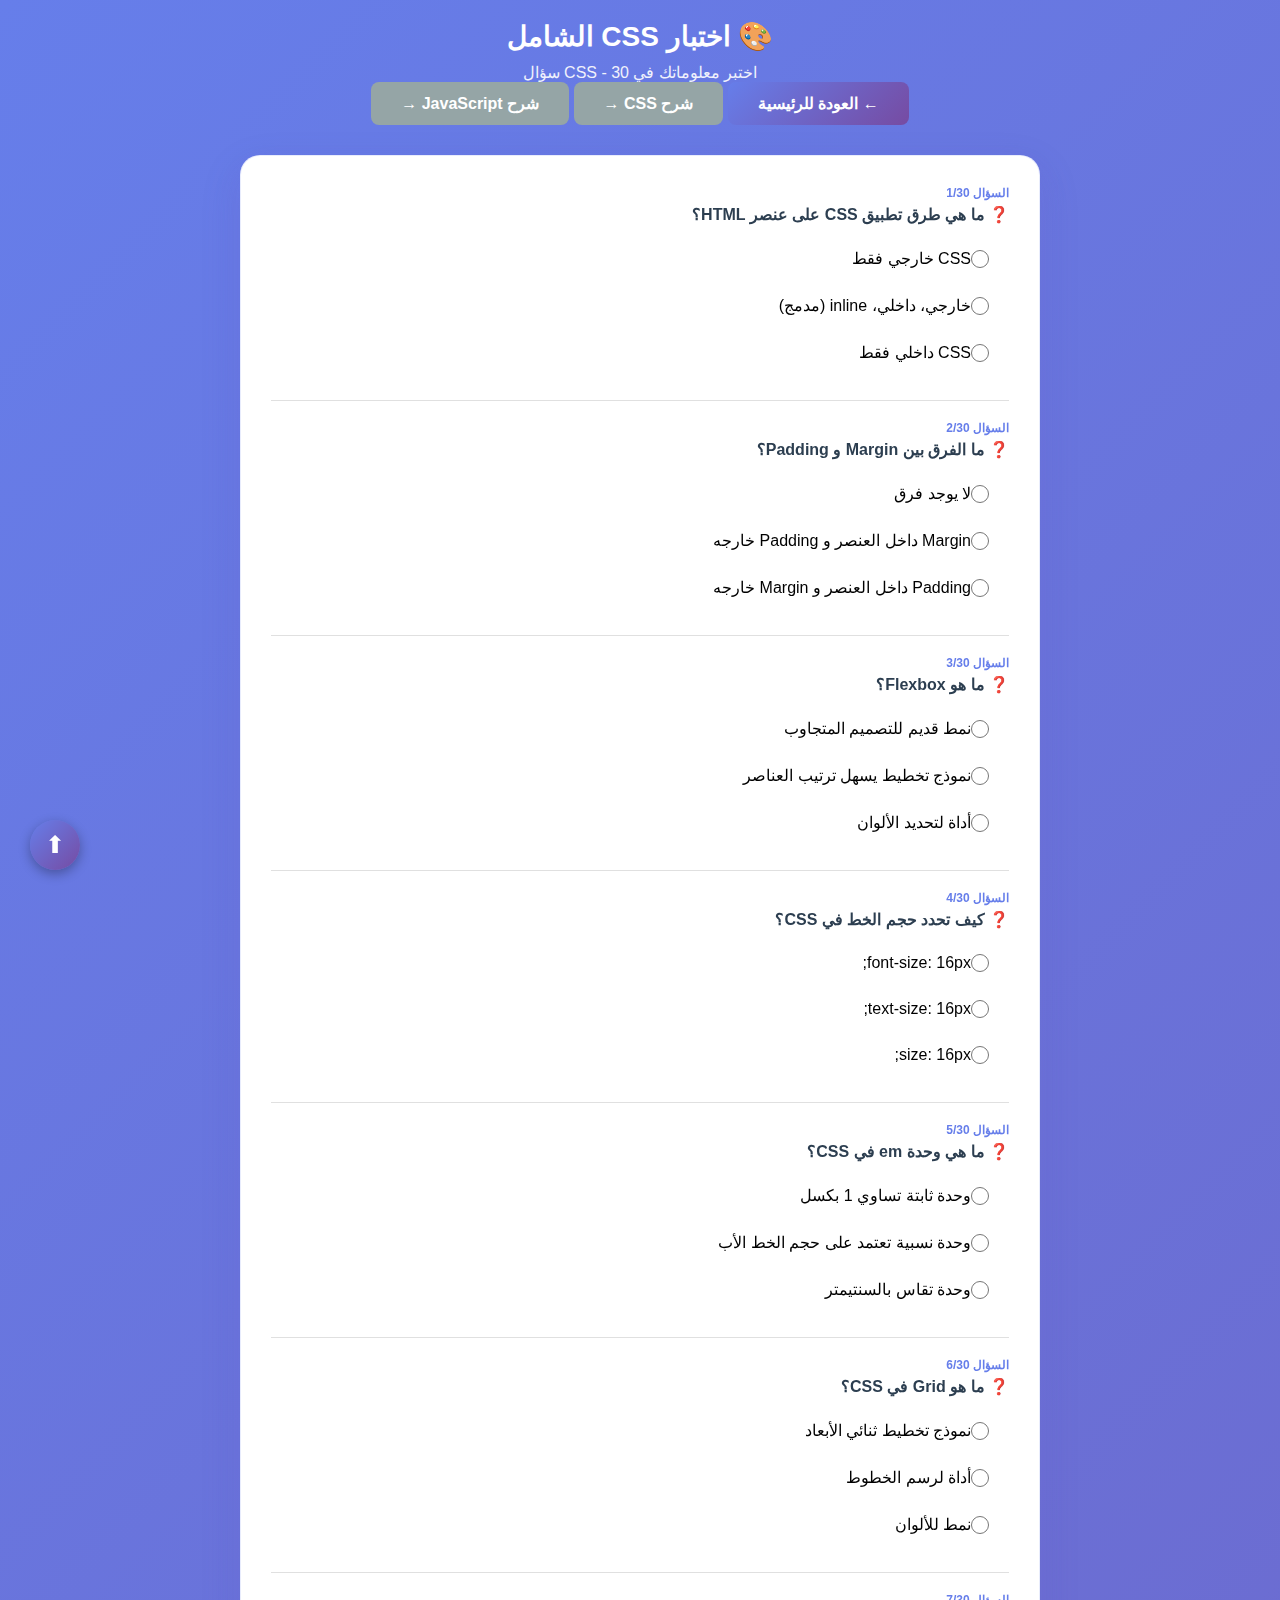
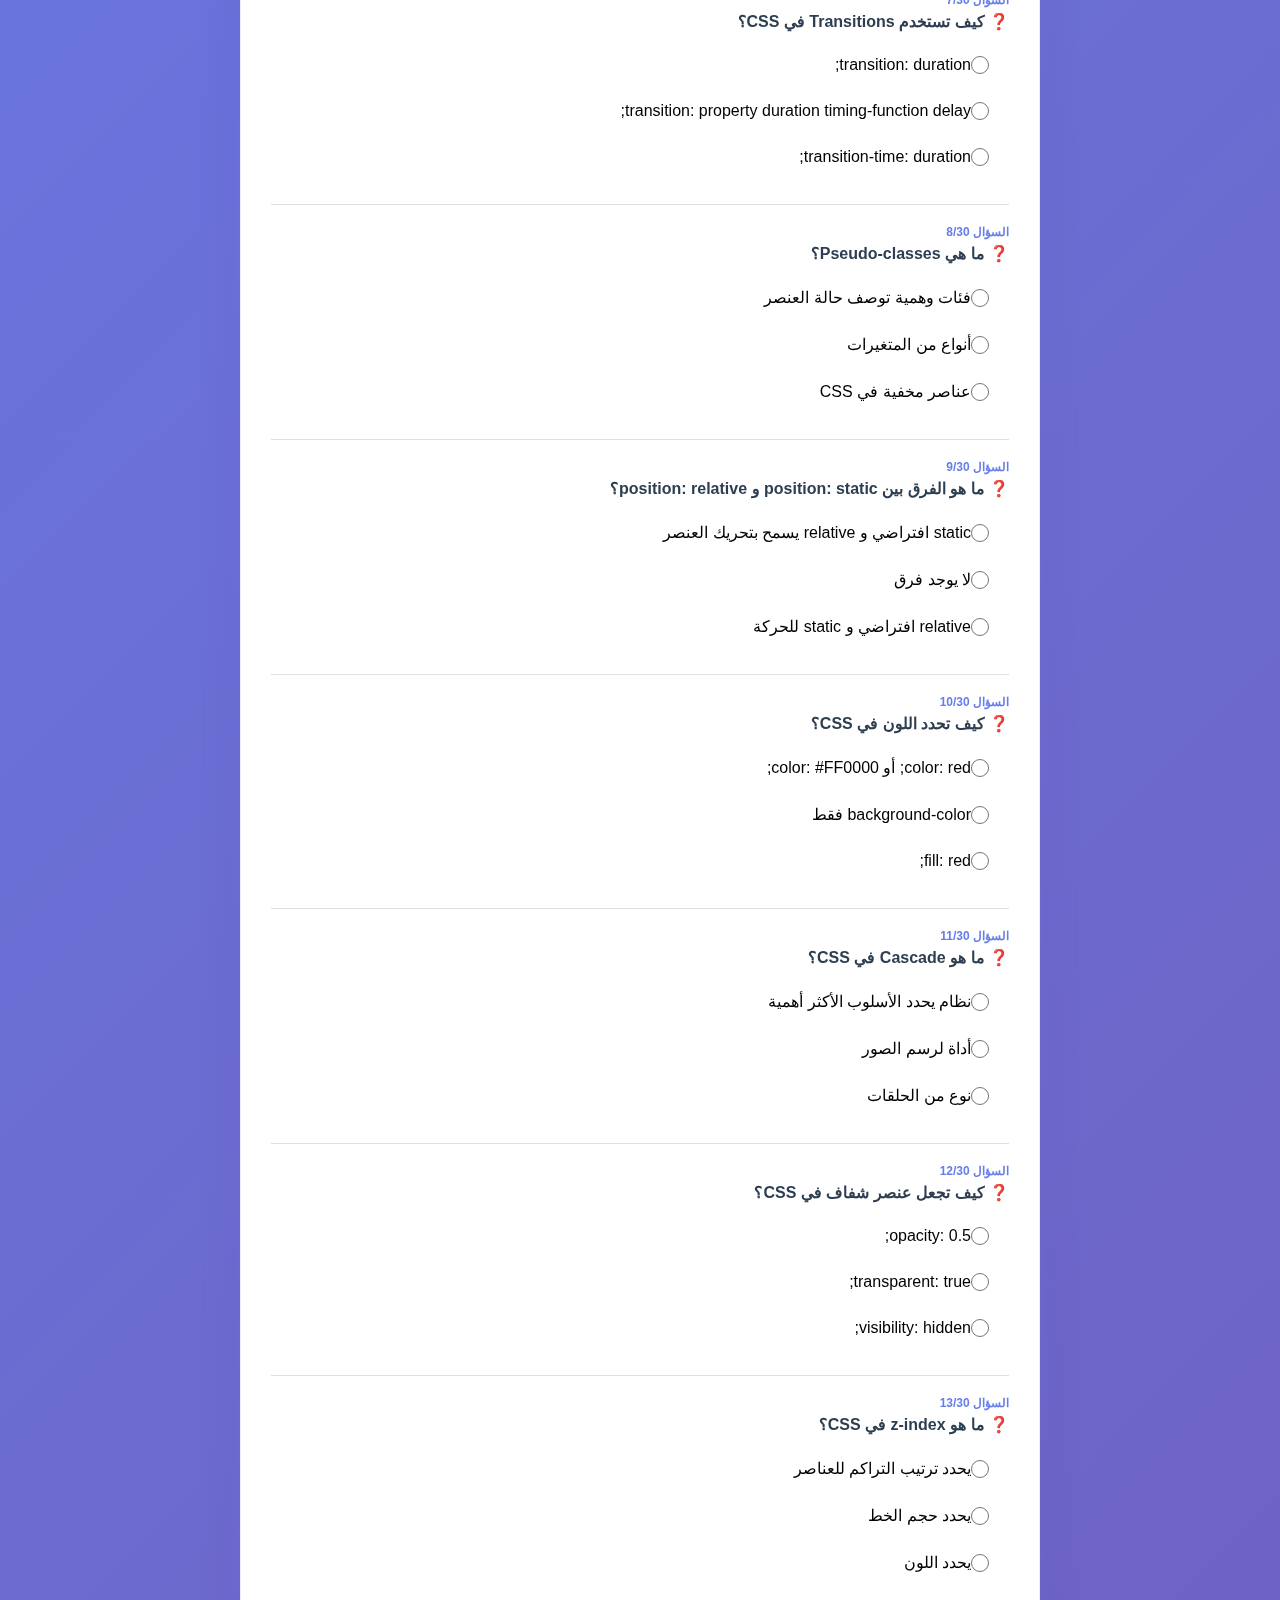
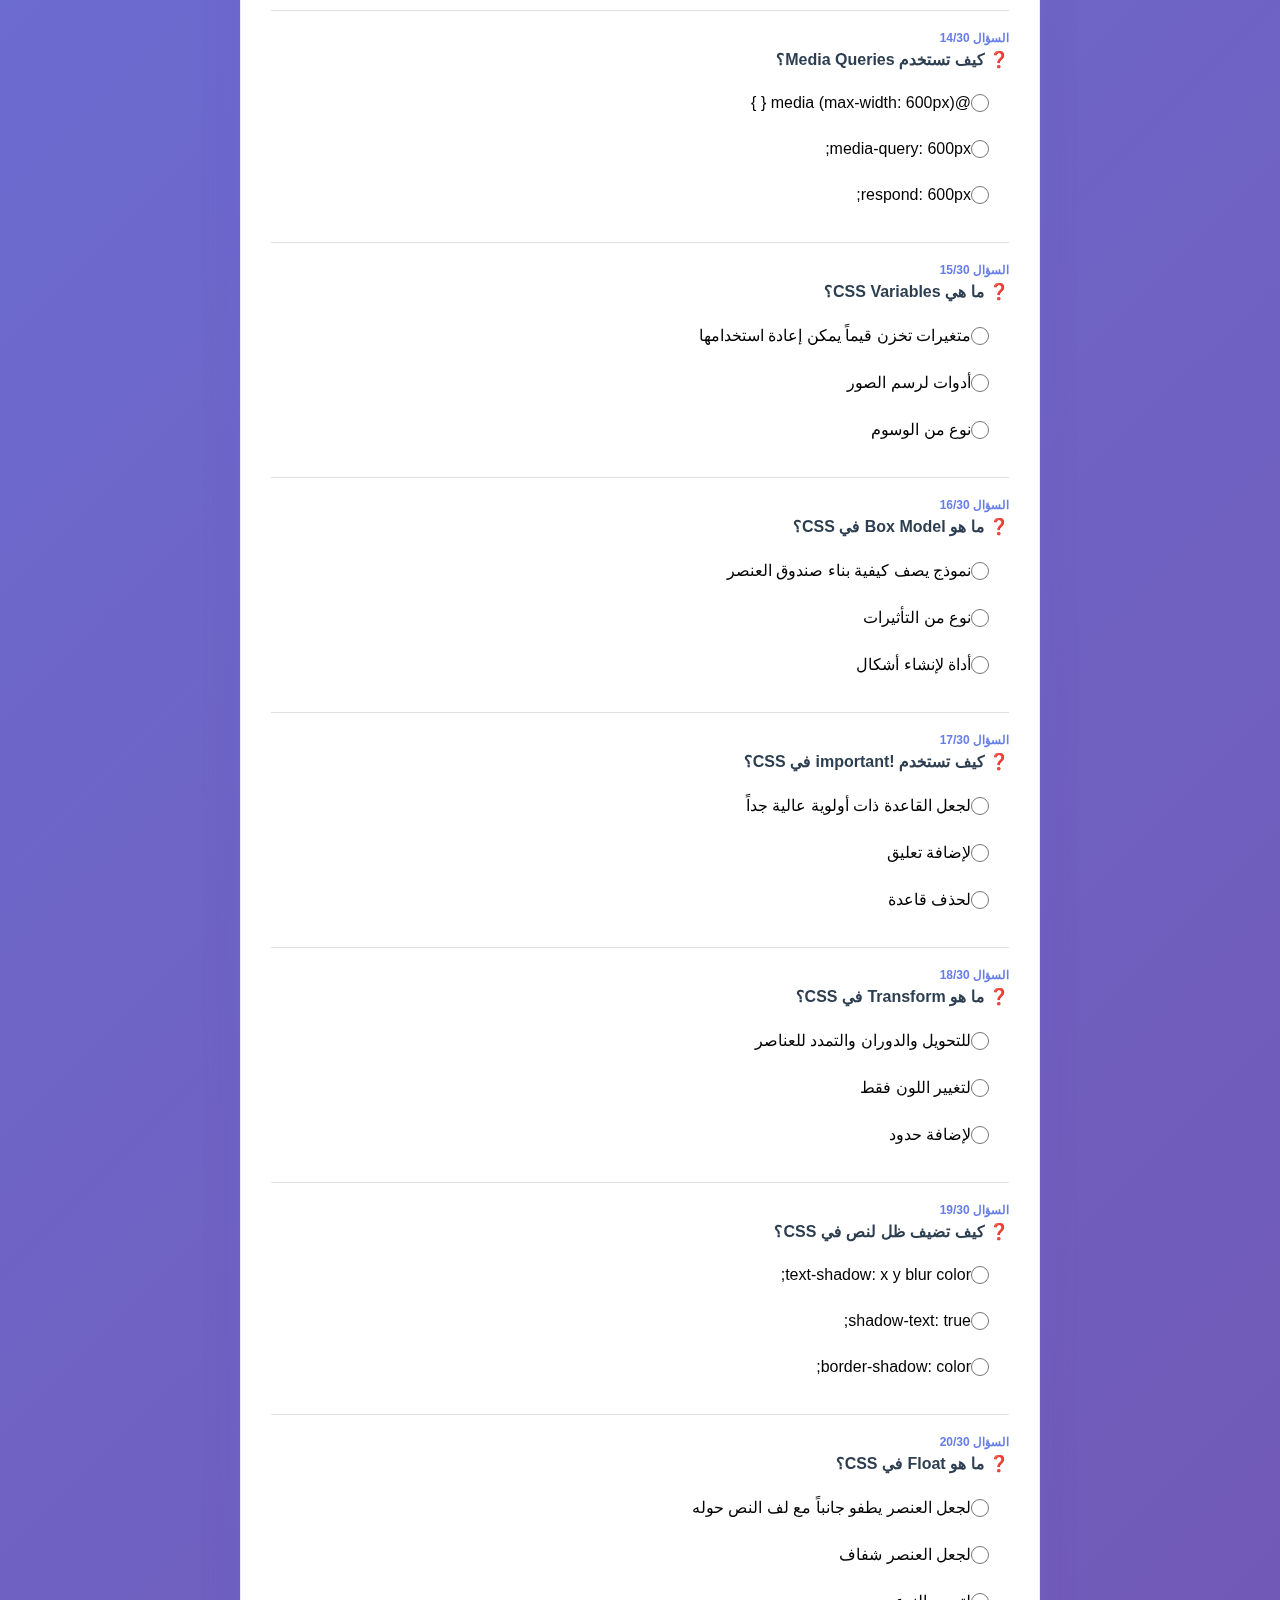
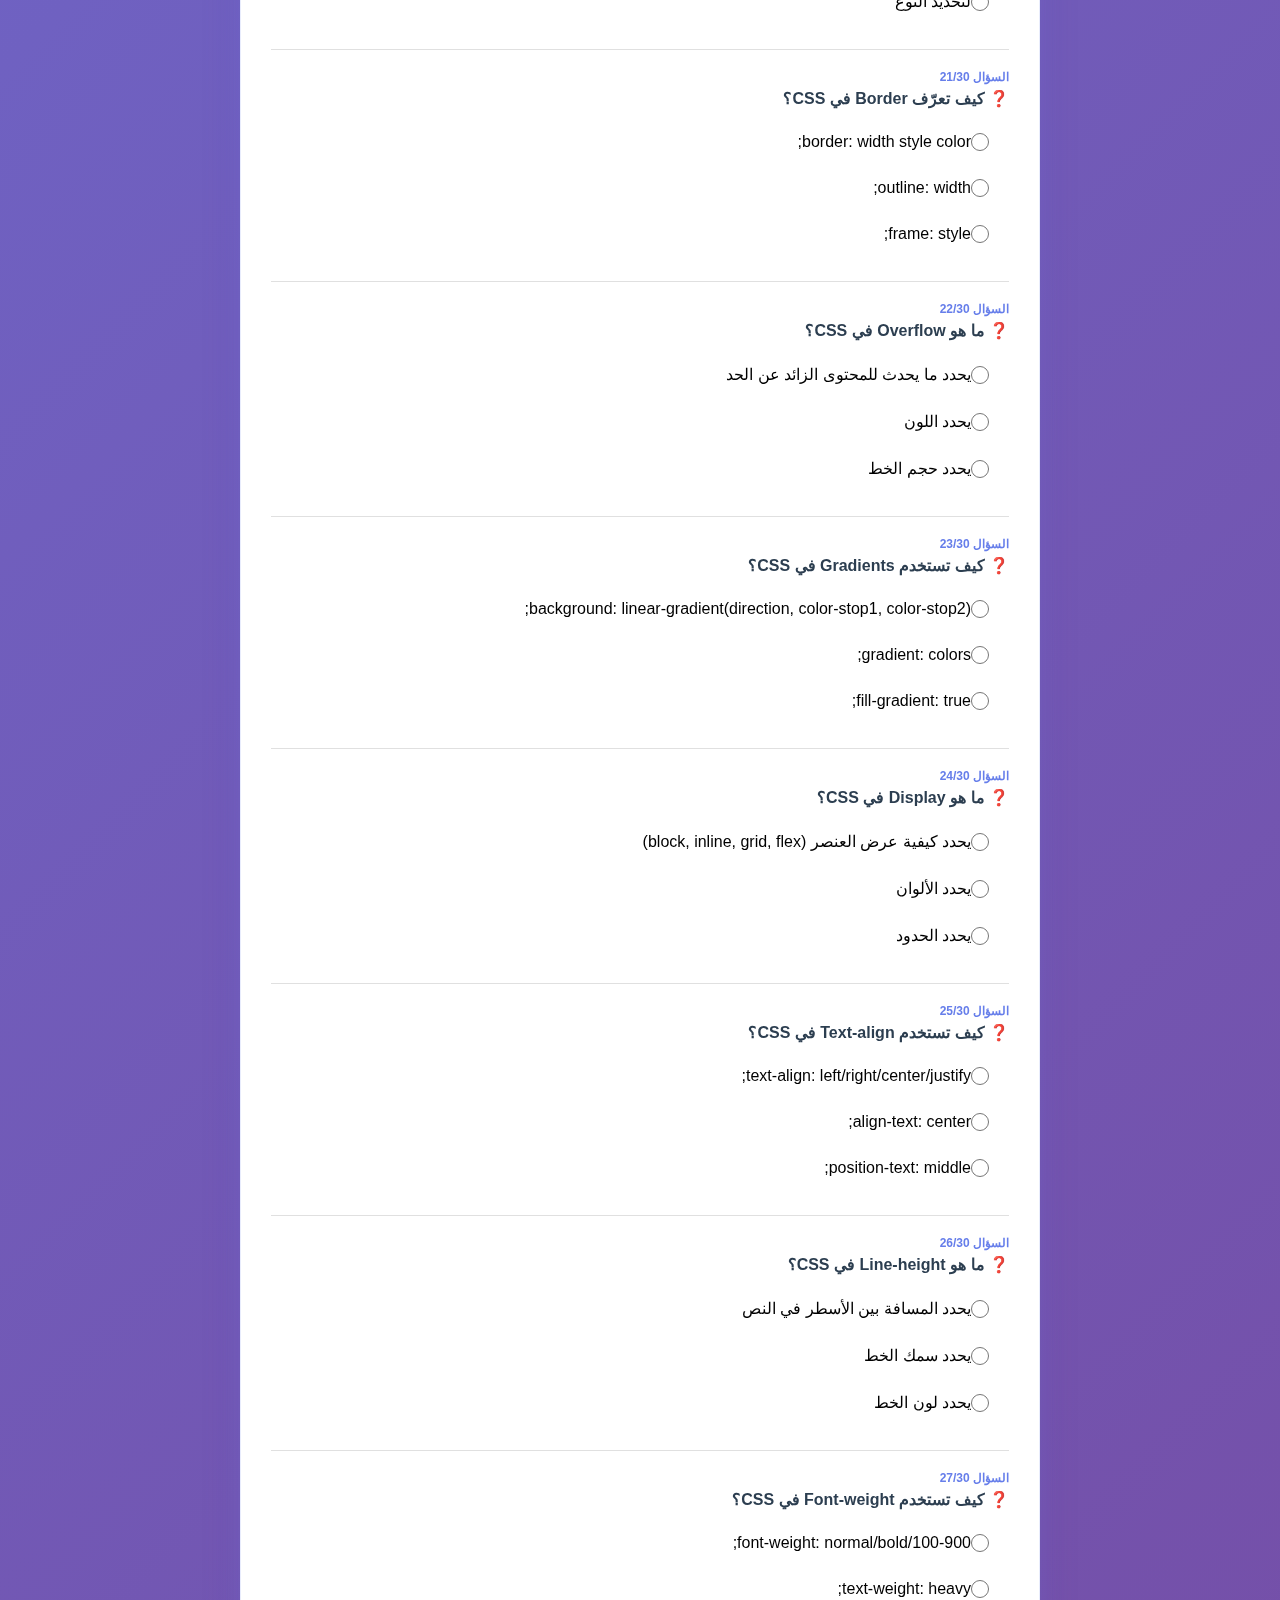
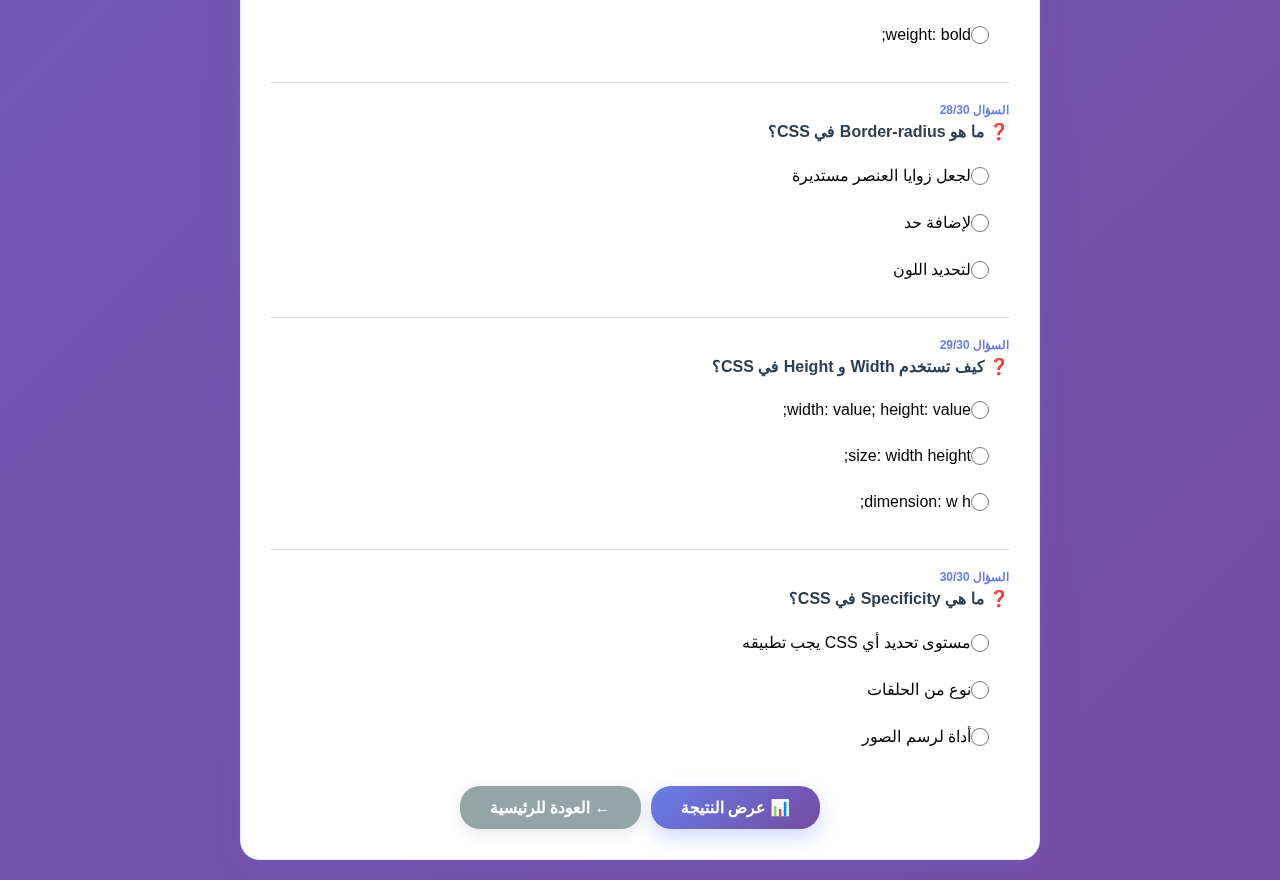
<file: css-quiz.html>
<!DOCTYPE html>
<html lang="ar">
<head>
    <meta charset="UTF-8">
    <meta name="viewport" content="width=device-width, initial-scale=1.0">
    <title>اختبار CSS الشامل</title>
    <style>
        /* زر العودة للأعلى */
        #scrollToTopBtn {
            display: none;
            position: fixed;
            bottom: 30px;
            left: 30px;
            background: linear-gradient(135deg, #667eea 0%, #764ba2 100%);
            color: white;
            border: none;
            padding: 12px 16px;
            border-radius: 50px;
            font-size: 24px;
            cursor: pointer;
            z-index: 1000;
            box-shadow: 0 4px 12px rgba(0, 0, 0, 0.3);
            transition: all 0.3s ease;
            width: 50px;
            height: 50px;
            display: flex;
            align-items: center;
            justify-content: center;
        }

        #scrollToTopBtn.show {
            display: flex;
        }

        #scrollToTopBtn:hover {
            transform: translateY(-5px);
            box-shadow: 0 6px 16px rgba(0, 0, 0, 0.4);
        }

        #scrollToTopBtn:active {
            transform: translateY(-2px);
        }

        @media (max-width: 768px) {
            #scrollToTopBtn {
                bottom: 20px;
                left: 20px;
                width: 45px;
                height: 45px;
                font-size: 20px;
            }
        }
        * {
            margin: 0;
            padding: 0;
            box-sizing: border-box;
        }

        body {
            font-family: 'Segoe UI', Tahoma, Geneva, Verdana, sans-serif;
            background: linear-gradient(135deg, #667eea 0%, #764ba2 100%);
            min-height: 100vh;
            padding: 20px;
            direction: rtl;
        }

        .container {
            max-width: 800px;
            margin: 0 auto;
        }

        header {
            text-align: center;
            color: white;
            margin-bottom: 30px;
        }

        header h1 {
            font-size: 28px;
            margin-bottom: 10px;
        }

        header p {
            font-size: 16px;
            opacity: 0.9;
        }

        .question-number {
            font-size: 12px;
            color: #667eea;
            font-weight: bold;
            margin-bottom: 5px;
        }

        .percentage {
            font-size: 20px;
            color: #155724;
            margin: 10px 0;
        }

        .quiz-section {
            background: white;
            border-radius: 20px;
            padding: 30px;
            box-shadow: 0 8px 25px rgba(102, 126, 234, 0.2), 0 15px 40px rgba(118, 75, 162, 0.15);
            backdrop-filter: blur(10px);
            border: 1px solid rgba(102, 126, 234, 0.15);
            transition: all 0.3s ease;
        }

        .quiz-section:hover {
            box-shadow: 0 15px 40px rgba(102, 126, 234, 0.3), 0 25px 60px rgba(118, 75, 162, 0.2);
        }

        .quiz-container {
            margin-bottom: 25px;
        }

        .quiz-question {
            margin-bottom: 20px;
            padding-bottom: 20px;
            border-bottom: 1px solid #e0e0e0;
        }

        .quiz-question:last-child {
            border-bottom: none;
            margin-bottom: 0;
            padding-bottom: 0;
        }

        .quiz-question p {
            margin: 0 0 15px 0;
            font-weight: bold;
            color: #2c3e50;
            font-size: 16px;
        }

        .quiz-question label {
            display: flex;
            align-items: center;
            padding: 10px;
            margin: 8px 0;
            border-radius: 5px;
            cursor: pointer;
            transition: background-color 0.3s ease;
        }

        .quiz-question label:hover {
            background-color: #f5f7fa;
        }

        .quiz-question input[type="radio"] {
            margin: 0 10px 0 0;
            cursor: pointer;
            width: 18px;
            height: 18px;
        }

        .buttons {
            display: flex;
            gap: 10px;
            justify-content: center;
            flex-wrap: wrap;
            margin-top: 30px;
        }

        .submit-btn {
            background: linear-gradient(135deg, #667eea 0%, #764ba2 100%);
            color: white;
            border: none;
            padding: 12px 30px;
            border-radius: 20px;
            cursor: pointer;
            font-size: 16px;
            font-weight: bold;
            transition: all 0.3s cubic-bezier(0.4, 0, 0.2, 1);
            position: relative;
            overflow: hidden;
            box-shadow: 0 8px 20px rgba(102, 126, 234, 0.3);
        }

        .submit-btn::before {
            content: '';
            position: absolute;
            top: 0;
            left: -100%;
            width: 100%;
            height: 100%;
            background: linear-gradient(90deg, rgba(255,255,255,0.3) 0%, rgba(255,255,255,0) 100%);
            transition: left 0.5s ease;
            z-index: -1;
        }

        .submit-btn:hover {
            transform: translateY(-3px) scale(1.02);
            box-shadow: 0 12px 30px rgba(102, 126, 234, 0.5);
        }

        .submit-btn:hover::before {
            left: 100%;
        }

        .back-btn {
            background: #95a5a6;
            color: white;
            border: none;
            padding: 12px 30px;
            border-radius: 20px;
            cursor: pointer;
            font-size: 16px;
            font-weight: bold;
            text-decoration: none;
            display: inline-block;
            transition: all 0.3s cubic-bezier(0.4, 0, 0.2, 1);
            position: relative;
            overflow: hidden;
            box-shadow: 0 4px 15px rgba(0, 0, 0, 0.1);
        }

        .back-btn::before {
            content: '';
            position: absolute;
            top: 0;
            left: -100%;
            width: 100%;
            height: 100%;
            background: linear-gradient(90deg, rgba(255,255,255,0.2) 0%, rgba(255,255,255,0) 100%);
            transition: left 0.5s ease;
            z-index: -1;
        }

        .back-btn:hover {
            background: #7f8c8d;
            transform: translateY(-3px);
            box-shadow: 0 8px 20px rgba(0, 0, 0, 0.2);
        }

        .back-btn:hover::before {
            left: 100%;
        }

        .quiz-result-summary {
            background: linear-gradient(135deg, #d4edda 0%, #c3e6cb 100%);
            border: 2px solid #c3e6cb;
            border-radius: 8px;
            padding: 25px;
            margin-top: 20px;
            text-align: center;
            color: #155724;
            display: none;
            animation: slideDown 0.4s ease;
        }

        .quiz-result-summary.show {
            display: block !important;
        }

        .quiz-result-summary h4 {
            margin: 0 0 10px 0;
            font-size: 22px;
            color: #155724;
        }

        .quiz-result-summary p {
            margin: 8px 0;
            font-size: 16px;
        }

        .score {
            font-size: 24px;
            font-weight: bold;
            color: #155724;
            margin: 10px 0;
        }

        .reset-btn {
            background: linear-gradient(135deg, #007bff 0%, #0056b3 100%);
            color: white;
            border: none;
            padding: 10px 25px;
            border-radius: 20px;
            cursor: pointer;
            font-size: 14px;
            margin-top: 15px;
            transition: all 0.3s cubic-bezier(0.4, 0, 0.2, 1);
            position: relative;
            overflow: hidden;
            box-shadow: 0 4px 15px rgba(0, 123, 255, 0.2);
        }

        .reset-btn::before {
            content: '';
            position: absolute;
            top: 0;
            left: -100%;
            width: 100%;
            height: 100%;
            background: linear-gradient(90deg, rgba(255,255,255,0.3) 0%, rgba(255,255,255,0) 100%);
            transition: left 0.5s ease;
            z-index: -1;
        }

        .reset-btn:hover {
            transform: translateY(-2px) scale(1.02);
            box-shadow: 0 8px 20px rgba(0, 123, 255, 0.4);
        }

        .reset-btn:hover::before {
            left: 100%;
        }

        /* تنسيق الإجابات الصحيحة والخاطئة */
        .quiz-question.correct {
            background-color: #f0f8f0;
            border-left: 4px solid #28a745;
            padding-left: 20px;
        }

        .quiz-question.incorrect {
            background-color: #fff5f5;
            border-left: 4px solid #dc3545;
            padding-left: 20px;
        }

        .correct-answer-msg {
            background-color: #d4edda;
            border: 1px solid #28a745;
            padding: 10px 15px;
            border-radius: 5px;
            color: #155724;
            margin-top: 10px;
            font-size: 0.95em;
            text-align: right;
        }

        .wrong-answer-msg {
            background-color: #f8d7da;
            border: 1px solid #dc3545;
            padding: 10px 15px;
            border-radius: 5px;
            color: #721c24;
            margin-top: 10px;
            font-size: 0.95em;
            text-align: right;
        }

        @keyframes slideDown {
            from {
                opacity: 0;
                transform: translateY(-10px);
            }
            to {
                opacity: 1;
                transform: translateY(0);
            }
        }

        @media (max-width: 768px) {
            .quiz-section {
                padding: 20px;
            }

            header h1 {
                font-size: 22px;
            }

            .buttons {
                gap: 8px;
            }

            .submit-btn, .back-btn {
                padding: 10px 20px;
                font-size: 14px;
            }
        }
        .btn {
            padding: 12px 30px;
            border: none;
            border-radius: 8px;
            cursor: pointer;
            font-size: 1em;
            font-weight: bold;
            transition: all 0.3s ease;
            text-decoration: none;
            display: inline-block;
        }

        .btn-primary {
            background: linear-gradient(135deg, #667eea 0%, #764ba2 100%);
            color: white;
        }

        .btn-primary:hover {
            transform: translateY(-2px);
            box-shadow: 0 6px 16px rgba(102, 126, 234, 0.4);
        }

        .btn-secondary {
            background: #95a5a6;
            color: white;
        }

        .btn-secondary:hover {
            background: #7f8c8d;
            transform: translateY(-2px);
        }
        
    </style>
</head>
<body>
    <div class="container">
        
        <header>
            <h1>🎨 اختبار CSS الشامل</h1>
            <p>اختبر معلوماتك في CSS - 30 سؤال</p>
            <div class="button-group">
            <a href="index.html" class="btn btn-primary">← العودة للرئيسية</a>
            <a href="css-detailed.html" class="btn btn-secondary">شرح CSS →</a>
            <a href="js-detailed.html" class="btn btn-secondary">شرح JavaScript →</a>
        </div>
        </header>

        <div class="quiz-section">
            <div class="quiz-container">
                <div class="quiz-question">
                    <div class="question-number">السؤال 1/30</div>
                    <p>❓ ما هي طرق تطبيق CSS على عنصر HTML؟</p>
                    <label><input type="radio" name="q1" value="a"> CSS خارجي فقط</label>
                    <label><input type="radio" name="q1" value="b"> خارجي، داخلي، inline (مدمج)</label>
                    <label><input type="radio" name="q1" value="c"> CSS داخلي فقط</label>
                </div>

                <div class="quiz-question">
                    <div class="question-number">السؤال 2/30</div>
                    <p>❓ ما الفرق بين Margin و Padding؟</p>
                    <label><input type="radio" name="q2" value="a"> لا يوجد فرق</label>
                    <label><input type="radio" name="q2" value="b"> Margin داخل العنصر و Padding خارجه</label>
                    <label><input type="radio" name="q2" value="c"> Padding داخل العنصر و Margin خارجه</label>
                </div>

                <div class="quiz-question">
                    <div class="question-number">السؤال 3/30</div>
                    <p>❓ ما هو Flexbox؟</p>
                    <label><input type="radio" name="q3" value="a"> نمط قديم للتصميم المتجاوب</label>
                    <label><input type="radio" name="q3" value="b"> نموذج تخطيط يسهل ترتيب العناصر</label>
                    <label><input type="radio" name="q3" value="c"> أداة لتحديد الألوان</label>
                </div>

                <div class="quiz-question">
                    <div class="question-number">السؤال 4/30</div>
                    <p>❓ كيف تحدد حجم الخط في CSS؟</p>
                    <label><input type="radio" name="q4" value="a"> font-size: 16px;</label>
                    <label><input type="radio" name="q4" value="b"> text-size: 16px;</label>
                    <label><input type="radio" name="q4" value="c"> size: 16px;</label>
                </div>

                <div class="quiz-question">
                    <div class="question-number">السؤال 5/30</div>
                    <p>❓ ما هي وحدة em في CSS؟</p>
                    <label><input type="radio" name="q5" value="a"> وحدة ثابتة تساوي 1 بكسل</label>
                    <label><input type="radio" name="q5" value="b"> وحدة نسبية تعتمد على حجم الخط الأب</label>
                    <label><input type="radio" name="q5" value="c"> وحدة تقاس بالسنتيمتر</label>
                </div>

                <div class="quiz-question">
                    <div class="question-number">السؤال 6/30</div>
                    <p>❓ ما هو Grid في CSS؟</p>
                    <label><input type="radio" name="q6" value="a"> نموذج تخطيط ثنائي الأبعاد</label>
                    <label><input type="radio" name="q6" value="b"> أداة لرسم الخطوط</label>
                    <label><input type="radio" name="q6" value="c"> نمط للألوان</label>
                </div>

                <div class="quiz-question">
                    <div class="question-number">السؤال 7/30</div>
                    <p>❓ كيف تستخدم Transitions في CSS؟</p>
                    <label><input type="radio" name="q7" value="a"> transition: duration;</label>
                    <label><input type="radio" name="q7" value="b"> transition: property duration timing-function delay;</label>
                    <label><input type="radio" name="q7" value="c"> transition-time: duration;</label>
                </div>

                <div class="quiz-question">
                    <div class="question-number">السؤال 8/30</div>
                    <p>❓ ما هي Pseudo-classes؟</p>
                    <label><input type="radio" name="q8" value="a"> فئات وهمية توصف حالة العنصر</label>
                    <label><input type="radio" name="q8" value="b"> أنواع من المتغيرات</label>
                    <label><input type="radio" name="q8" value="c"> عناصر مخفية في CSS</label>
                </div>

                <div class="quiz-question">
                    <div class="question-number">السؤال 9/30</div>
                    <p>❓ ما هو الفرق بين position: static و position: relative؟</p>
                    <label><input type="radio" name="q9" value="a"> static افتراضي و relative يسمح بتحريك العنصر</label>
                    <label><input type="radio" name="q9" value="b"> لا يوجد فرق</label>
                    <label><input type="radio" name="q9" value="c"> relative افتراضي و static للحركة</label>
                </div>

                <div class="quiz-question">
                    <div class="question-number">السؤال 10/30</div>
                    <p>❓ كيف تحدد اللون في CSS؟</p>
                    <label><input type="radio" name="q10" value="a"> color: red; أو color: #FF0000;</label>
                    <label><input type="radio" name="q10" value="b"> background-color فقط</label>
                    <label><input type="radio" name="q10" value="c"> fill: red;</label>
                </div>

                <div class="quiz-question">
                    <div class="question-number">السؤال 11/30</div>
                    <p>❓ ما هو Cascade في CSS؟</p>
                    <label><input type="radio" name="q11" value="a"> نظام يحدد الأسلوب الأكثر أهمية</label>
                    <label><input type="radio" name="q11" value="b"> أداة لرسم الصور</label>
                    <label><input type="radio" name="q11" value="c"> نوع من الحلقات</label>
                </div>

                <div class="quiz-question">
                    <div class="question-number">السؤال 12/30</div>
                    <p>❓ كيف تجعل عنصر شفاف في CSS؟</p>
                    <label><input type="radio" name="q12" value="a"> opacity: 0.5;</label>
                    <label><input type="radio" name="q12" value="b"> transparent: true;</label>
                    <label><input type="radio" name="q12" value="c"> visibility: hidden;</label>
                </div>

                <div class="quiz-question">
                    <div class="question-number">السؤال 13/30</div>
                    <p>❓ ما هو z-index في CSS؟</p>
                    <label><input type="radio" name="q13" value="a"> يحدد ترتيب التراكم للعناصر</label>
                    <label><input type="radio" name="q13" value="b"> يحدد حجم الخط</label>
                    <label><input type="radio" name="q13" value="c"> يحدد اللون</label>
                </div>

                <div class="quiz-question">
                    <div class="question-number">السؤال 14/30</div>
                    <p>❓ كيف تستخدم Media Queries؟</p>
                    <label><input type="radio" name="q14" value="a"> @media (max-width: 600px) { }</label>
                    <label><input type="radio" name="q14" value="b"> media-query: 600px;</label>
                    <label><input type="radio" name="q14" value="c"> respond: 600px;</label>
                </div>

                <div class="quiz-question">
                    <div class="question-number">السؤال 15/30</div>
                    <p>❓ ما هي CSS Variables؟</p>
                    <label><input type="radio" name="q15" value="a"> متغيرات تخزن قيماً يمكن إعادة استخدامها</label>
                    <label><input type="radio" name="q15" value="b"> أدوات لرسم الصور</label>
                    <label><input type="radio" name="q15" value="c"> نوع من الوسوم</label>
                </div>

                <div class="quiz-question">
                    <div class="question-number">السؤال 16/30</div>
                    <p>❓ ما هو Box Model في CSS؟</p>
                    <label><input type="radio" name="q16" value="a"> نموذج يصف كيفية بناء صندوق العنصر</label>
                    <label><input type="radio" name="q16" value="b"> نوع من التأثيرات</label>
                    <label><input type="radio" name="q16" value="c"> أداة لإنشاء أشكال</label>
                </div>

                <div class="quiz-question">
                    <div class="question-number">السؤال 17/30</div>
                    <p>❓ كيف تستخدم !important في CSS؟</p>
                    <label><input type="radio" name="q17" value="a"> لجعل القاعدة ذات أولوية عالية جداً</label>
                    <label><input type="radio" name="q17" value="b"> لإضافة تعليق</label>
                    <label><input type="radio" name="q17" value="c"> لحذف قاعدة</label>
                </div>

                <div class="quiz-question">
                    <div class="question-number">السؤال 18/30</div>
                    <p>❓ ما هو Transform في CSS؟</p>
                    <label><input type="radio" name="q18" value="a"> للتحويل والدوران والتمدد للعناصر</label>
                    <label><input type="radio" name="q18" value="b"> لتغيير اللون فقط</label>
                    <label><input type="radio" name="q18" value="c"> لإضافة حدود</label>
                </div>

                <div class="quiz-question">
                    <div class="question-number">السؤال 19/30</div>
                    <p>❓ كيف تضيف ظل لنص في CSS؟</p>
                    <label><input type="radio" name="q19" value="a"> text-shadow: x y blur color;</label>
                    <label><input type="radio" name="q19" value="b"> shadow-text: true;</label>
                    <label><input type="radio" name="q19" value="c"> border-shadow: color;</label>
                </div>

                <div class="quiz-question">
                    <div class="question-number">السؤال 20/30</div>
                    <p>❓ ما هو Float في CSS؟</p>
                    <label><input type="radio" name="q20" value="a"> لجعل العنصر يطفو جانباً مع لف النص حوله</label>
                    <label><input type="radio" name="q20" value="b"> لجعل العنصر شفاف</label>
                    <label><input type="radio" name="q20" value="c"> لتحديد النوع</label>
                </div>

                <div class="quiz-question">
                    <div class="question-number">السؤال 21/30</div>
                    <p>❓ كيف تعرّف Border في CSS؟</p>
                    <label><input type="radio" name="q21" value="a"> border: width style color;</label>
                    <label><input type="radio" name="q21" value="b"> outline: width;</label>
                    <label><input type="radio" name="q21" value="c"> frame: style;</label>
                </div>

                <div class="quiz-question">
                    <div class="question-number">السؤال 22/30</div>
                    <p>❓ ما هو Overflow في CSS؟</p>
                    <label><input type="radio" name="q22" value="a"> يحدد ما يحدث للمحتوى الزائد عن الحد</label>
                    <label><input type="radio" name="q22" value="b"> يحدد اللون</label>
                    <label><input type="radio" name="q22" value="c"> يحدد حجم الخط</label>
                </div>

                <div class="quiz-question">
                    <div class="question-number">السؤال 23/30</div>
                    <p>❓ كيف تستخدم Gradients في CSS؟</p>
                    <label><input type="radio" name="q23" value="a"> background: linear-gradient(direction, color-stop1, color-stop2);</label>
                    <label><input type="radio" name="q23" value="b"> gradient: colors;</label>
                    <label><input type="radio" name="q23" value="c"> fill-gradient: true;</label>
                </div>

                <div class="quiz-question">
                    <div class="question-number">السؤال 24/30</div>
                    <p>❓ ما هو Display في CSS؟</p>
                    <label><input type="radio" name="q24" value="a"> يحدد كيفية عرض العنصر (block, inline, grid, flex)</label>
                    <label><input type="radio" name="q24" value="b"> يحدد الألوان</label>
                    <label><input type="radio" name="q24" value="c"> يحدد الحدود</label>
                </div>

                <div class="quiz-question">
                    <div class="question-number">السؤال 25/30</div>
                    <p>❓ كيف تستخدم Text-align في CSS؟</p>
                    <label><input type="radio" name="q25" value="a"> text-align: left/right/center/justify;</label>
                    <label><input type="radio" name="q25" value="b"> align-text: center;</label>
                    <label><input type="radio" name="q25" value="c"> position-text: middle;</label>
                </div>

                <div class="quiz-question">
                    <div class="question-number">السؤال 26/30</div>
                    <p>❓ ما هو Line-height في CSS؟</p>
                    <label><input type="radio" name="q26" value="a"> يحدد المسافة بين الأسطر في النص</label>
                    <label><input type="radio" name="q26" value="b"> يحدد سمك الخط</label>
                    <label><input type="radio" name="q26" value="c"> يحدد لون الخط</label>
                </div>

                <div class="quiz-question">
                    <div class="question-number">السؤال 27/30</div>
                    <p>❓ كيف تستخدم Font-weight في CSS؟</p>
                    <label><input type="radio" name="q27" value="a"> font-weight: normal/bold/100-900;</label>
                    <label><input type="radio" name="q27" value="b"> text-weight: heavy;</label>
                    <label><input type="radio" name="q27" value="c"> weight: bold;</label>
                </div>

                <div class="quiz-question">
                    <div class="question-number">السؤال 28/30</div>
                    <p>❓ ما هو Border-radius في CSS؟</p>
                    <label><input type="radio" name="q28" value="a"> لجعل زوايا العنصر مستديرة</label>
                    <label><input type="radio" name="q28" value="b"> لإضافة حد</label>
                    <label><input type="radio" name="q28" value="c"> لتحديد اللون</label>
                </div>

                <div class="quiz-question">
                    <div class="question-number">السؤال 29/30</div>
                    <p>❓ كيف تستخدم Width و Height في CSS؟</p>
                    <label><input type="radio" name="q29" value="a"> width: value; height: value;</label>
                    <label><input type="radio" name="q29" value="b"> size: width height;</label>
                    <label><input type="radio" name="q29" value="c"> dimension: w h;</label>
                </div>

                <div class="quiz-question">
                    <div class="question-number">السؤال 30/30</div>
                    <p>❓ ما هي Specificity في CSS؟</p>
                    <label><input type="radio" name="q30" value="a"> مستوى تحديد أي CSS يجب تطبيقه</label>
                    <label><input type="radio" name="q30" value="b"> نوع من الحلقات</label>
                    <label><input type="radio" name="q30" value="c"> أداة لرسم الصور</label>
                </div>
            </div>

            <div class="buttons">
                <button class="submit-btn" onclick="submitQuiz()">📊 عرض النتيجة</button>
                <a href="index.html" class="back-btn">← العودة للرئيسية</a>
            </div>

            <div id="quizResult" class="quiz-result-summary">
                <h4>🎉 نتيجتك</h4>
                <p id="resultText"></p>
                <div class="score" id="scoreDisplay"></div>
                <div class="percentage" id="percentageDisplay"></div>
                <p id="feedbackText"></p>
                <button class="reset-btn" onclick="resetQuiz()">إعادة الاختبار</button>
            </div>
        </div>
    </div>

    <script>
        const correctAnswers = {
            q1: 'b', q2: 'c', q3: 'b', q4: 'a', q5: 'b',
            q6: 'a', q7: 'b', q8: 'a', q9: 'a', q10: 'a',
            q11: 'a', q12: 'a', q13: 'a', q14: 'a', q15: 'a',
            q16: 'a', q17: 'a', q18: 'a', q19: 'a', q20: 'a',
            q21: 'a', q22: 'a', q23: 'a', q24: 'a', q25: 'a',
            q26: 'a', q27: 'a', q28: 'a', q29: 'a', q30: 'a'
        };

        function submitQuiz() {
            let score = 0;
            let answered = 0;
            
            for (let i = 1; i <= 30; i++) {
                const name = `q${i}`;
                const quizQuestion = document.querySelector(`.quiz-question:has(input[name="${name}"])`);
                const radios = document.getElementsByName(name);
                let selected = null;
                
                radios.forEach((r) => {
                    if (r.checked) {
                        selected = r.value;
                        answered++;
                    }
                });
                
                // تطبيق التمييز البصري
                if (quizQuestion) {
                    quizQuestion.classList.remove('correct', 'incorrect');
                    
                    if (selected === correctAnswers[name]) {
                        score++;
                        quizQuestion.classList.add('correct');
                        
                        // إضافة رسالة الإجابة الصحيحة
                        if (!quizQuestion.querySelector('.correct-answer-msg')) {
                            const msg = document.createElement('div');
                            msg.className = 'correct-answer-msg';
                            msg.textContent = '✅ إجابة صحيحة!';
                            quizQuestion.appendChild(msg);
                        }
                    } else if (selected) {
                        quizQuestion.classList.add('incorrect');
                        
                        // إضافة رسالة الإجابة الخاطئة والصحيحة
                        if (!quizQuestion.querySelector('.wrong-answer-msg')) {
                            const msg = document.createElement('div');
                            msg.className = 'wrong-answer-msg';
                            msg.innerHTML = `❌ إجابتك: <strong>${selected}</strong><br>الإجابة الصحيحة: <strong>${correctAnswers[name]}</strong>`;
                            quizQuestion.appendChild(msg);
                        }
                    }
                }
            }

            const resultDiv = document.getElementById('quizResult');
            const scoreDisplay = document.getElementById('scoreDisplay');
            const percentageDisplay = document.getElementById('percentageDisplay');
            const feedbackText = document.getElementById('feedbackText');
            const resultText = document.getElementById('resultText');

            if (answered < 30) {
                resultText.textContent = `⚠️ يرجى الإجابة على جميع الأسئلة (أجبت على ${answered} من 30)`;
                resultDiv.classList.add('show');
                resultDiv.scrollIntoView({ behavior: 'smooth', block: 'center' });
                return;
            }

            const percentage = Math.round((score / 30) * 100);
            scoreDisplay.textContent = `${score} / 30 ✨`;
            percentageDisplay.textContent = `النسبة: ${percentage}%`;
            
            if (percentage >= 90) {
                feedbackText.textContent = '🏆 ممتاز جداً! أنت متخصص في CSS';
                resultDiv.style.background = 'linear-gradient(135deg, #d4edda 0%, #c3e6cb 100%)';
                resultDiv.style.borderColor = '#c3e6cb';
            } else if (percentage >= 75) {
                feedbackText.textContent = '🎯 ممتاز! تصميمك سيكون جميلاً جداً';
                resultDiv.style.background = 'linear-gradient(135deg, #d4edda 0%, #c3e6cb 100%)';
                resultDiv.style.borderColor = '#c3e6cb';
            } else if (percentage >= 60) {
                feedbackText.textContent = '👍 جيد! لكن تدرب أكثر على CSS';
                resultDiv.style.background = 'linear-gradient(135deg, #fff3cd 0%, #ffeaa7 100%)';
                resultDiv.style.borderColor = '#ffeaa7';
            } else {
                feedbackText.textContent = '📚 تحتاج لمراجعة أكثر، حاول مجدداً';
                resultDiv.style.background = 'linear-gradient(135deg, #f8d7da 0%, #f5c6cb 100%)';
                resultDiv.style.borderColor = '#f5c6cb';
            }

            resultDiv.classList.add('show');
            resultDiv.scrollIntoView({ behavior: 'smooth', block: 'center' });
        }

        function resetQuiz() {
            document.querySelectorAll('input[type="radio"]').forEach(radio => {
                radio.checked = false;
            });
            
            // إزالة التمييز والرسائل
            document.querySelectorAll('.quiz-question').forEach(q => {
                q.classList.remove('correct', 'incorrect');
                const msg = q.querySelector('.correct-answer-msg, .wrong-answer-msg');
                if (msg) msg.remove();
            });
            
            document.getElementById('quizResult').classList.remove('show');
            window.scrollTo({ top: 0, behavior: 'smooth' });
        }
    </script>
</body>
</html>

<button id="scrollToTopBtn" title="العودة للأعلى">⬆</button>

    <script>
        // زر العودة للأعلى
        const scrollToTopBtn = document.getElementById('scrollToTopBtn');

        // إظهار/إخفاء الزر حسب التمرير
        window.addEventListener('scroll', function() {
            if (window.pageYOffset > 300) {
                scrollToTopBtn.classList.add('show');
            } else {
                scrollToTopBtn.classList.remove('show');
            }
        });

        // العودة للأعلى عند الضغط على الزر
        scrollToTopBtn.addEventListener('click', function() {
            window.scrollTo({
                top: 0,
                behavior: 'smooth'
            });
        });
    </script>
</file>
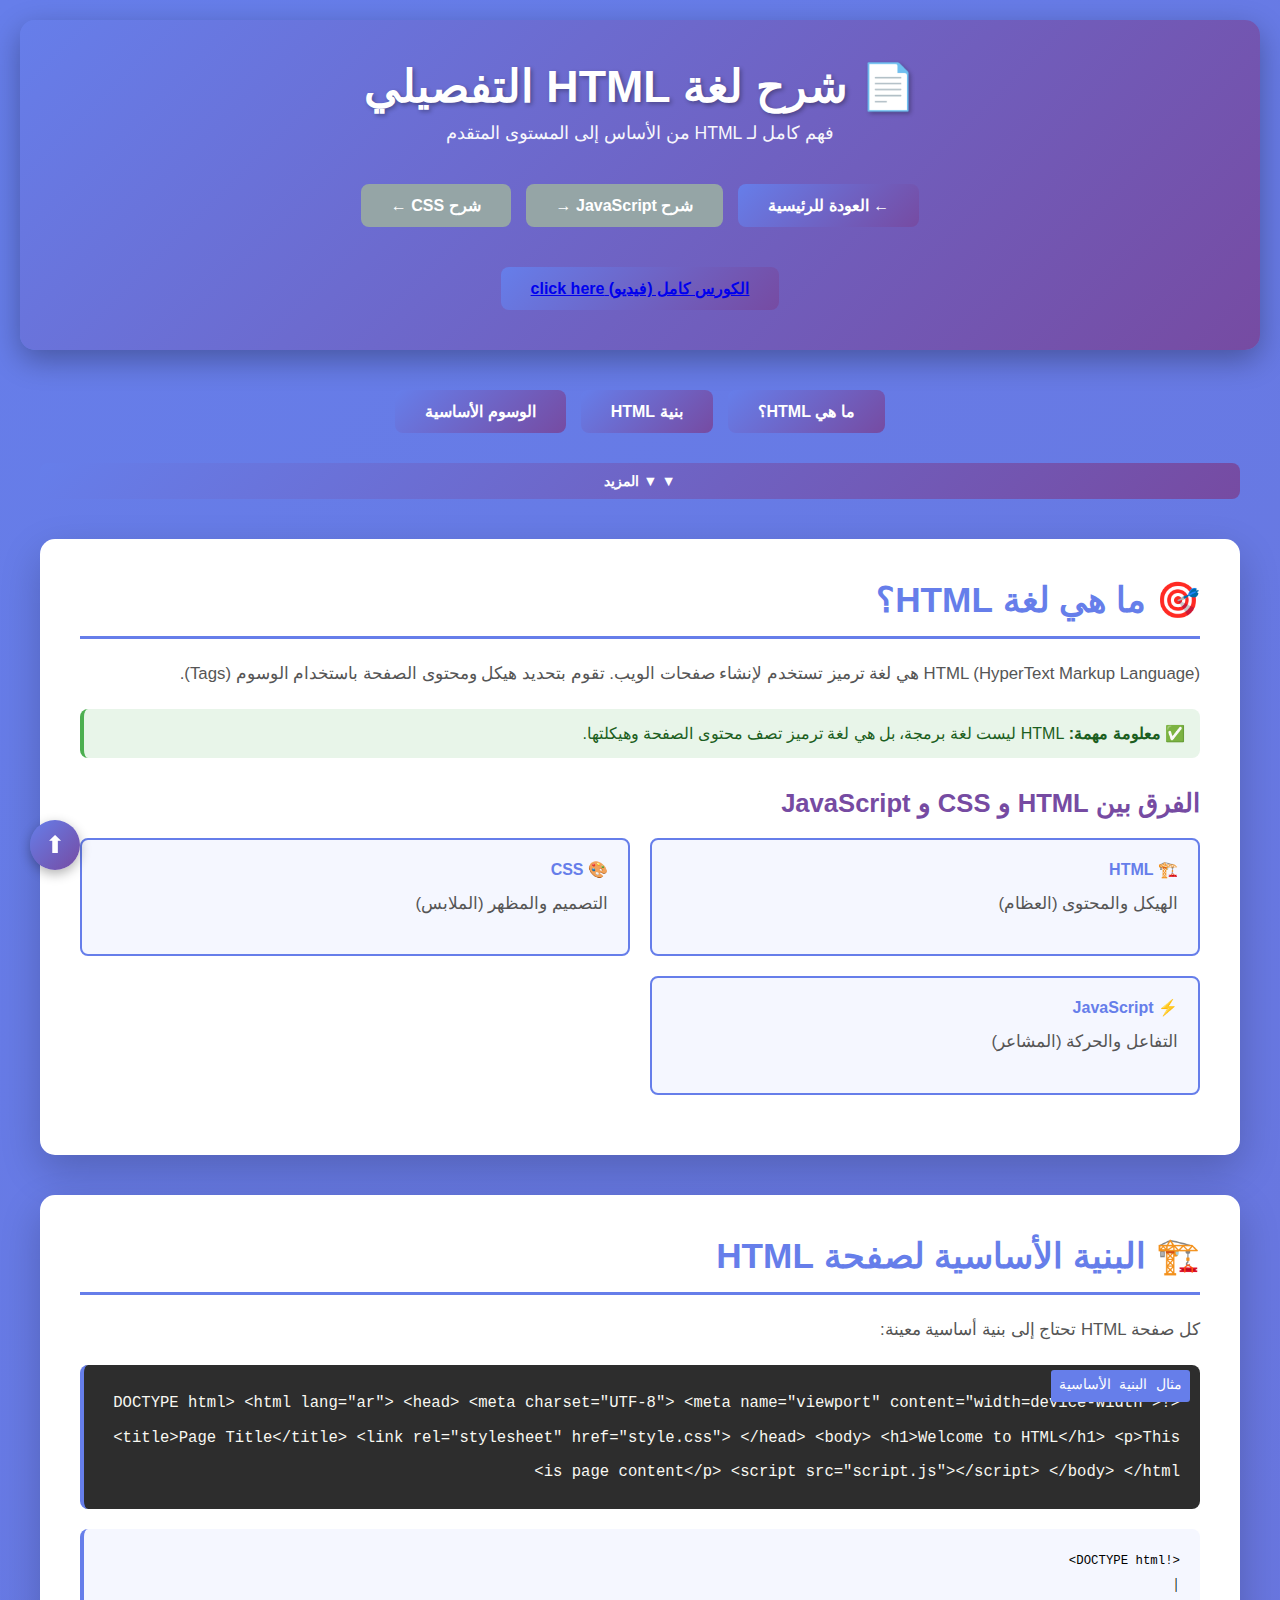
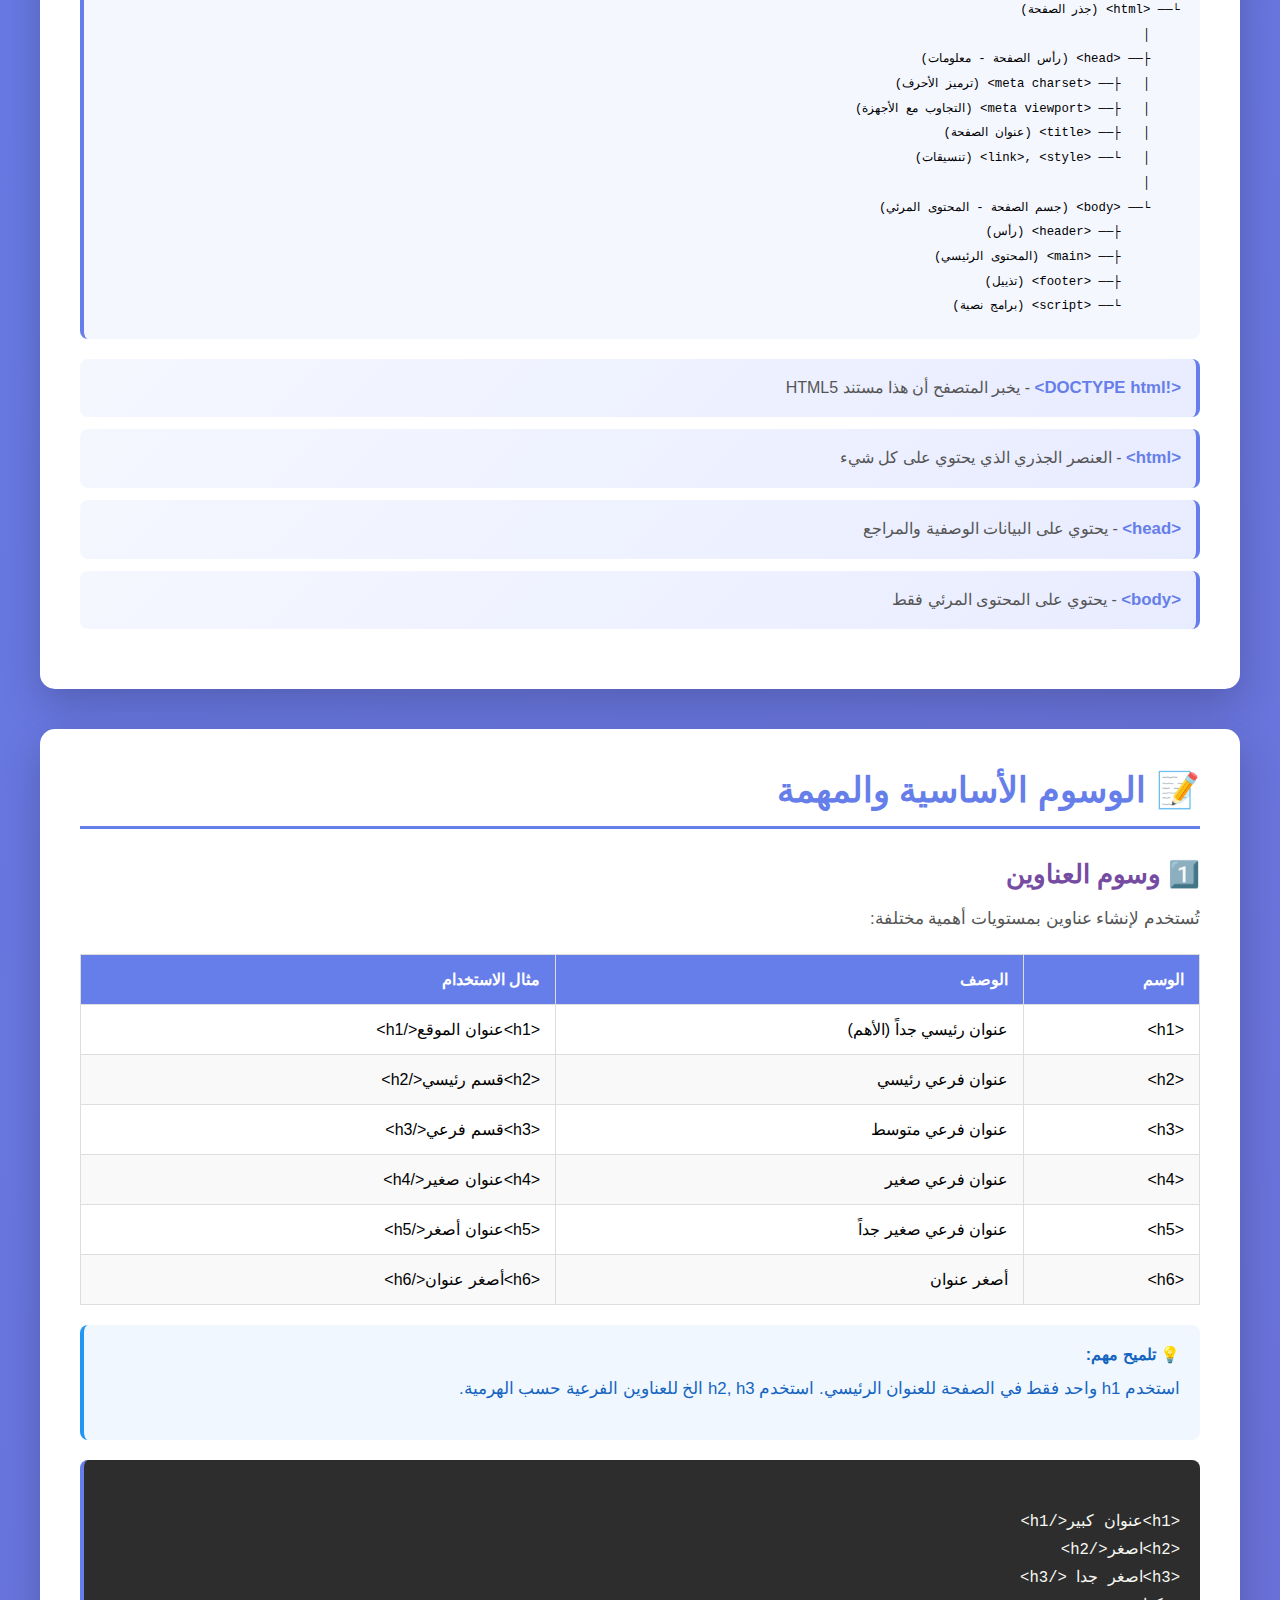
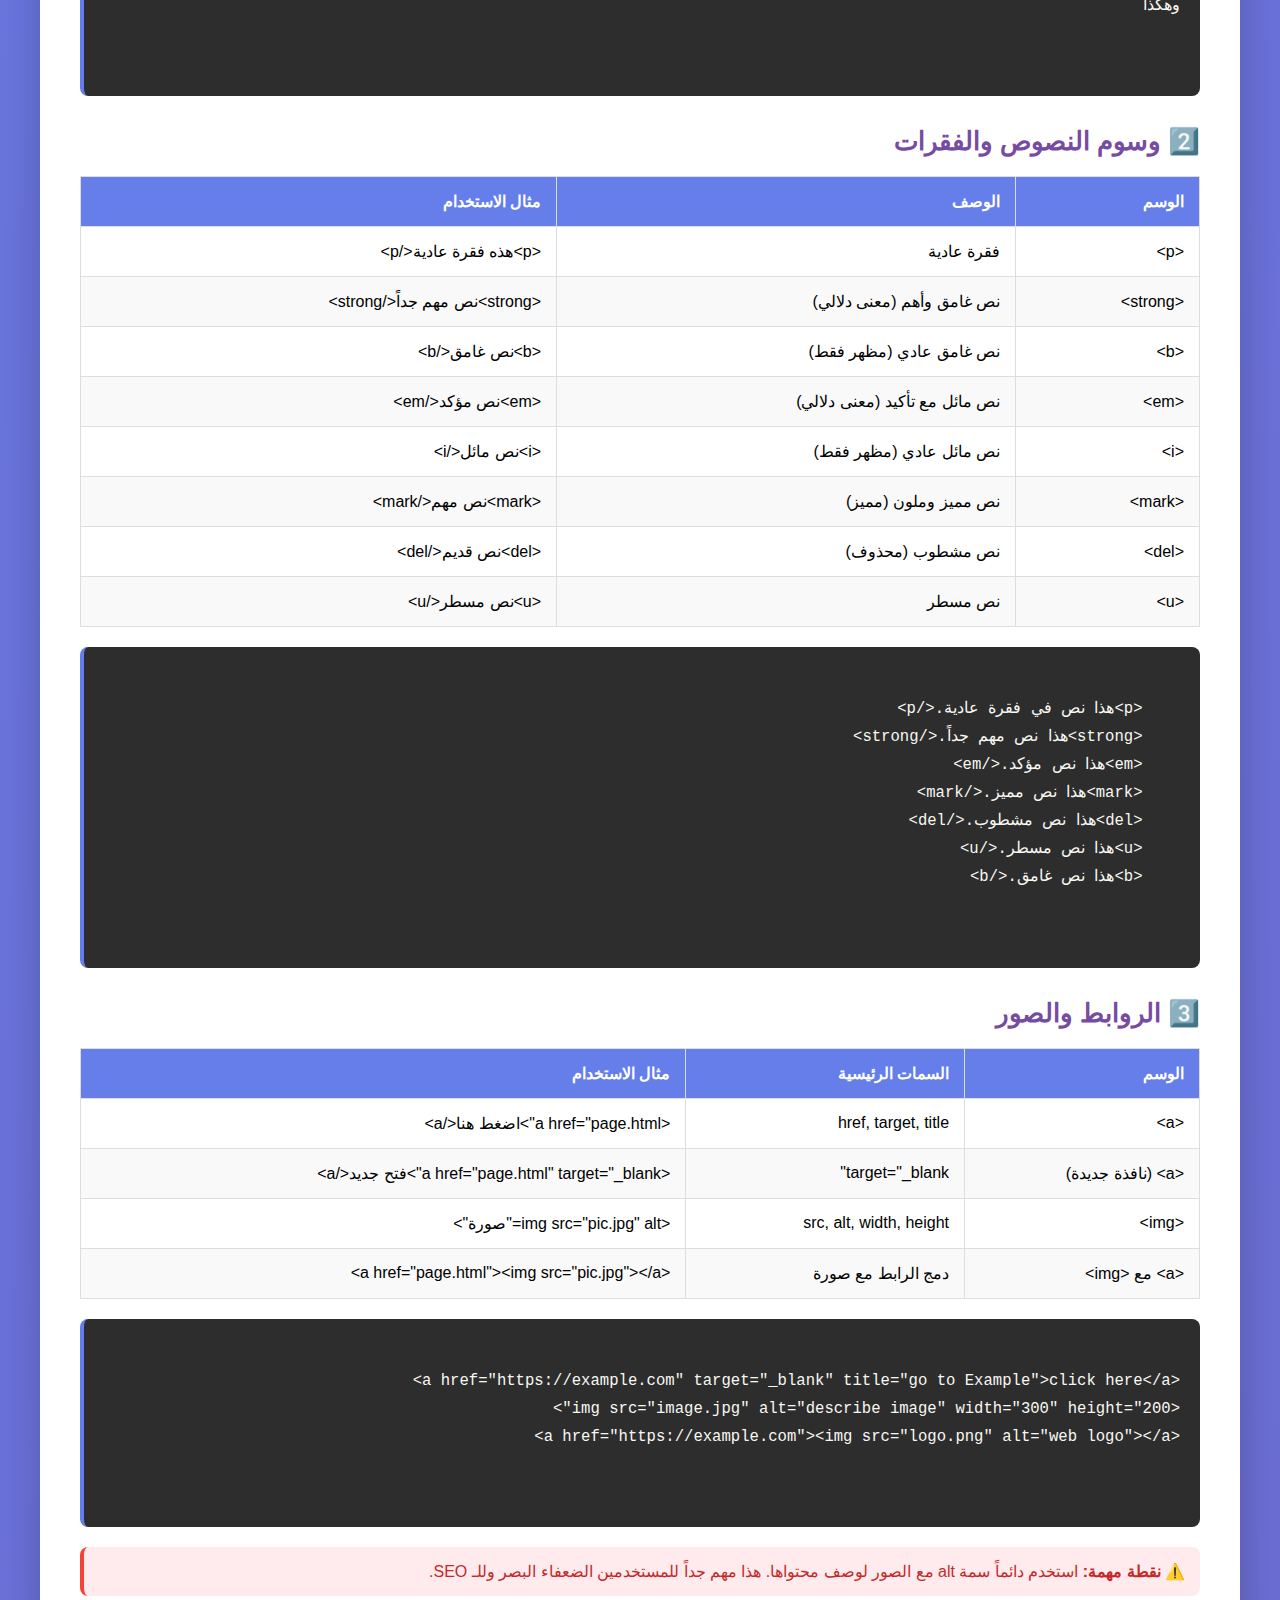
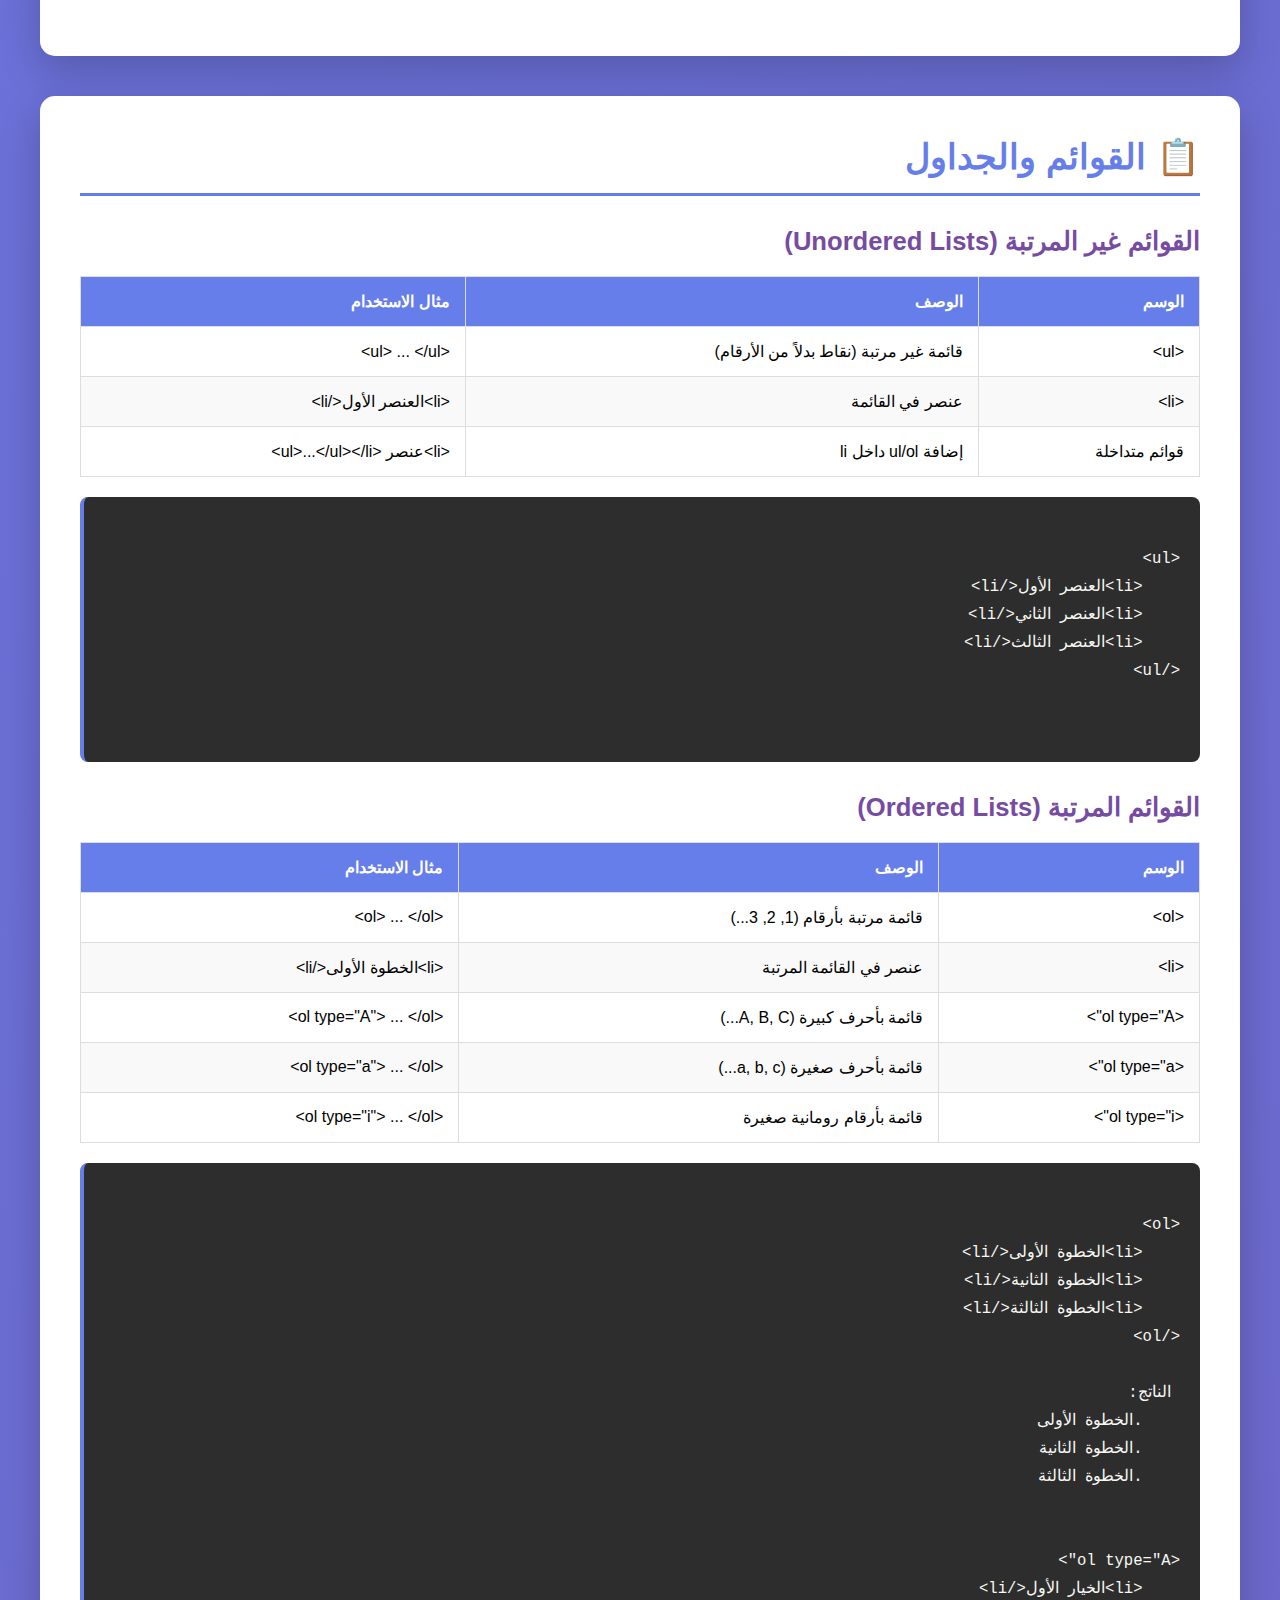
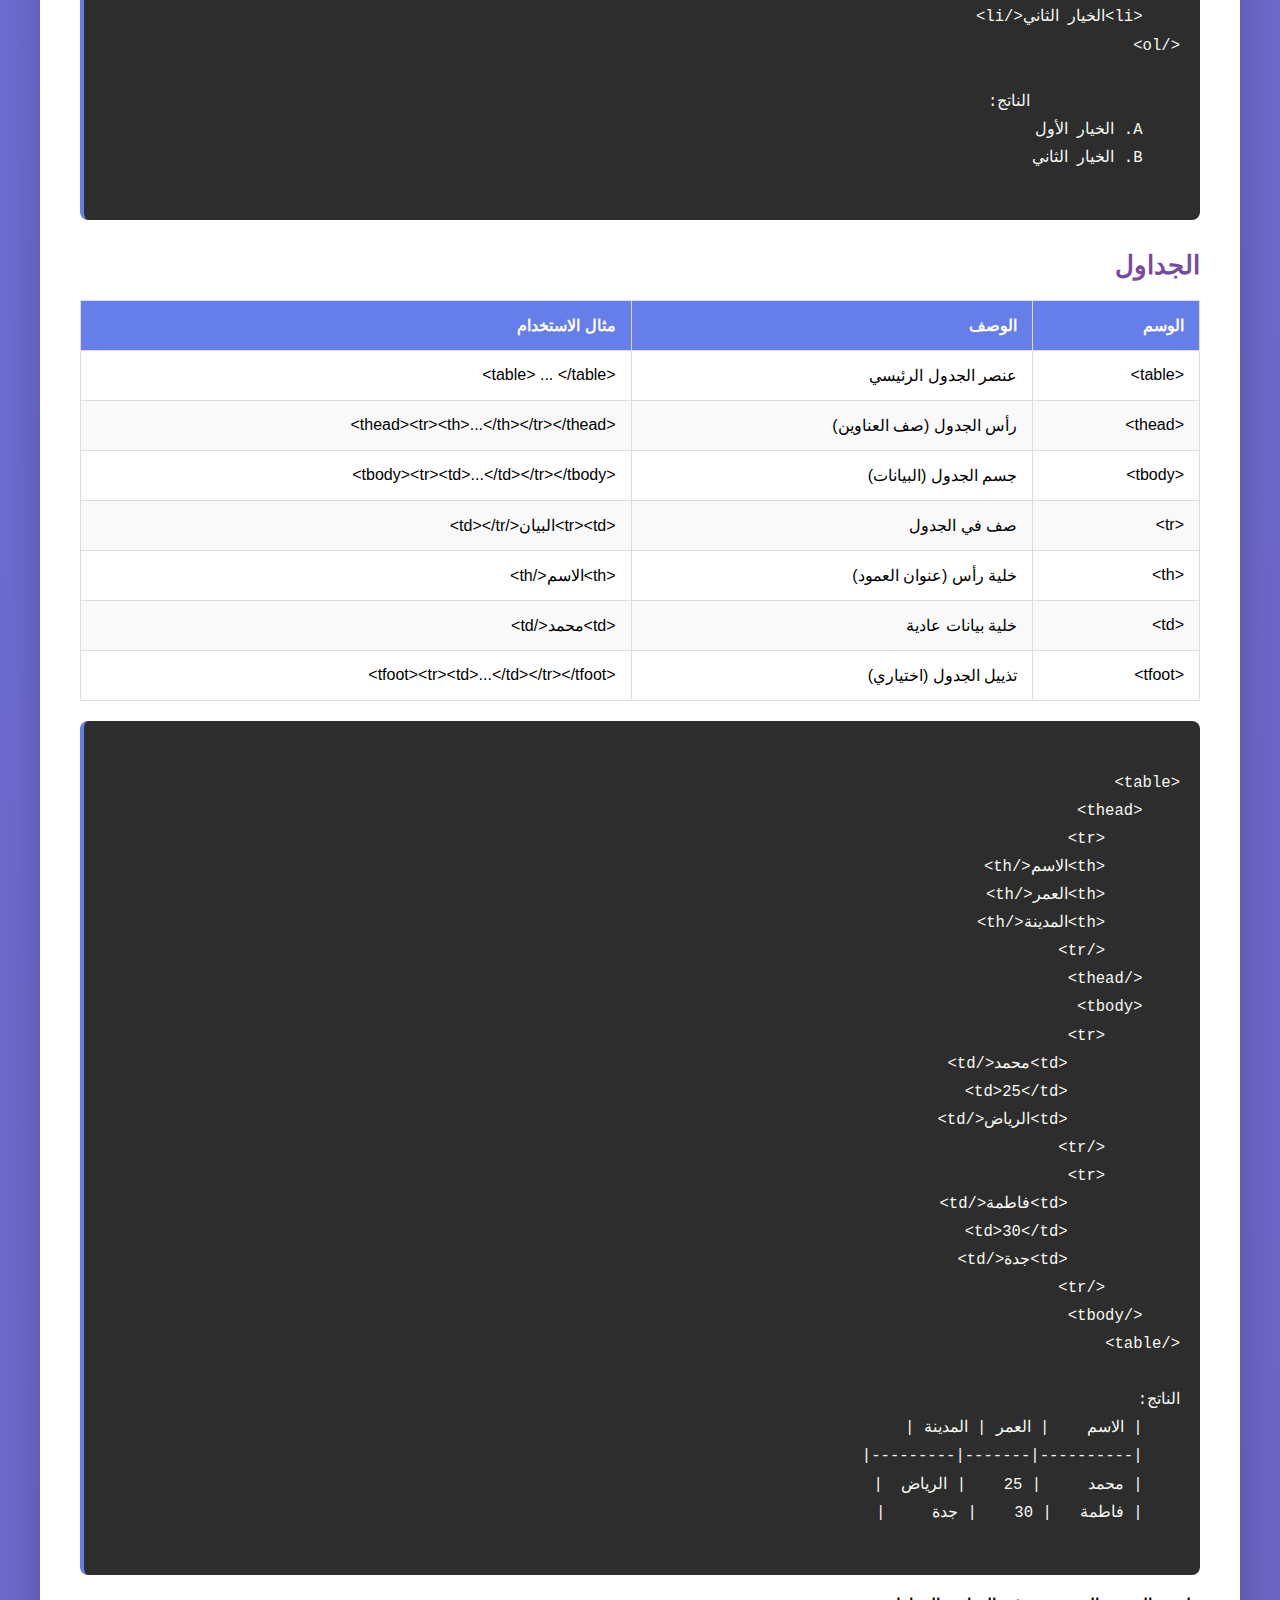
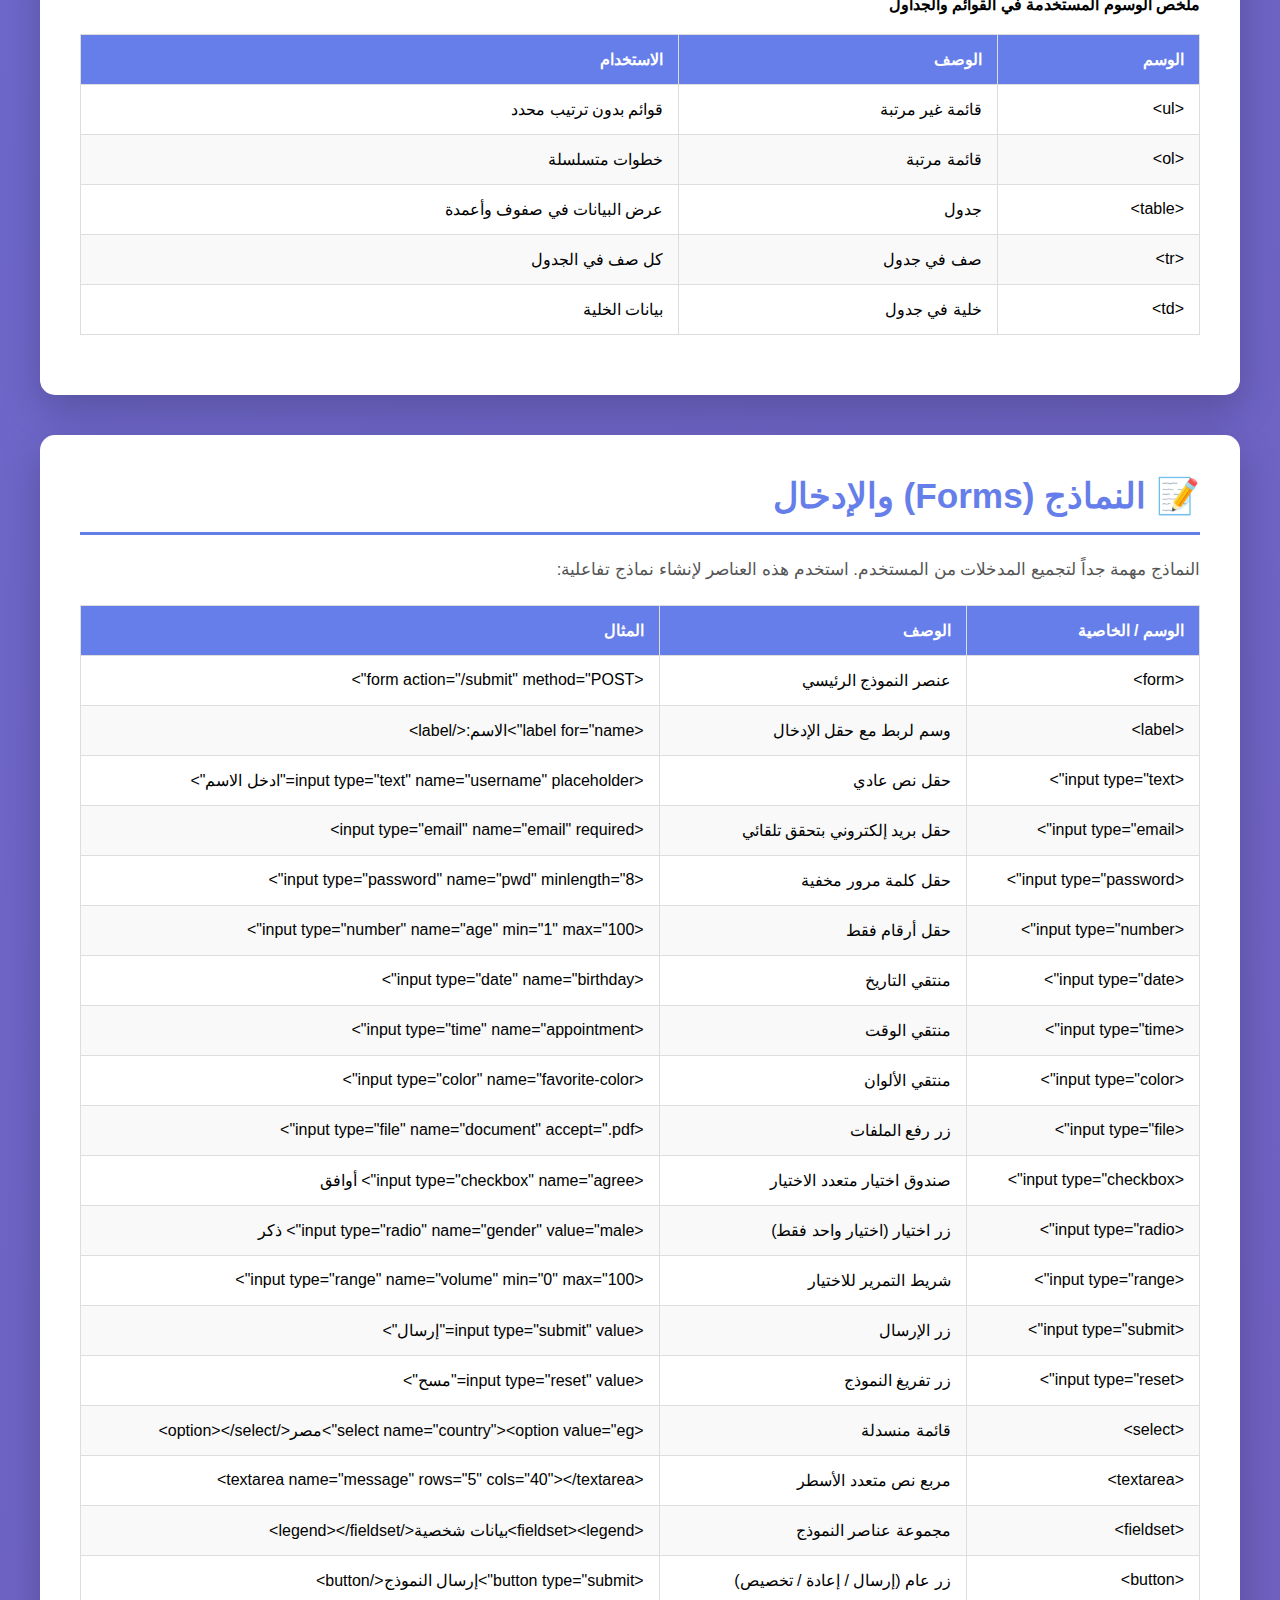
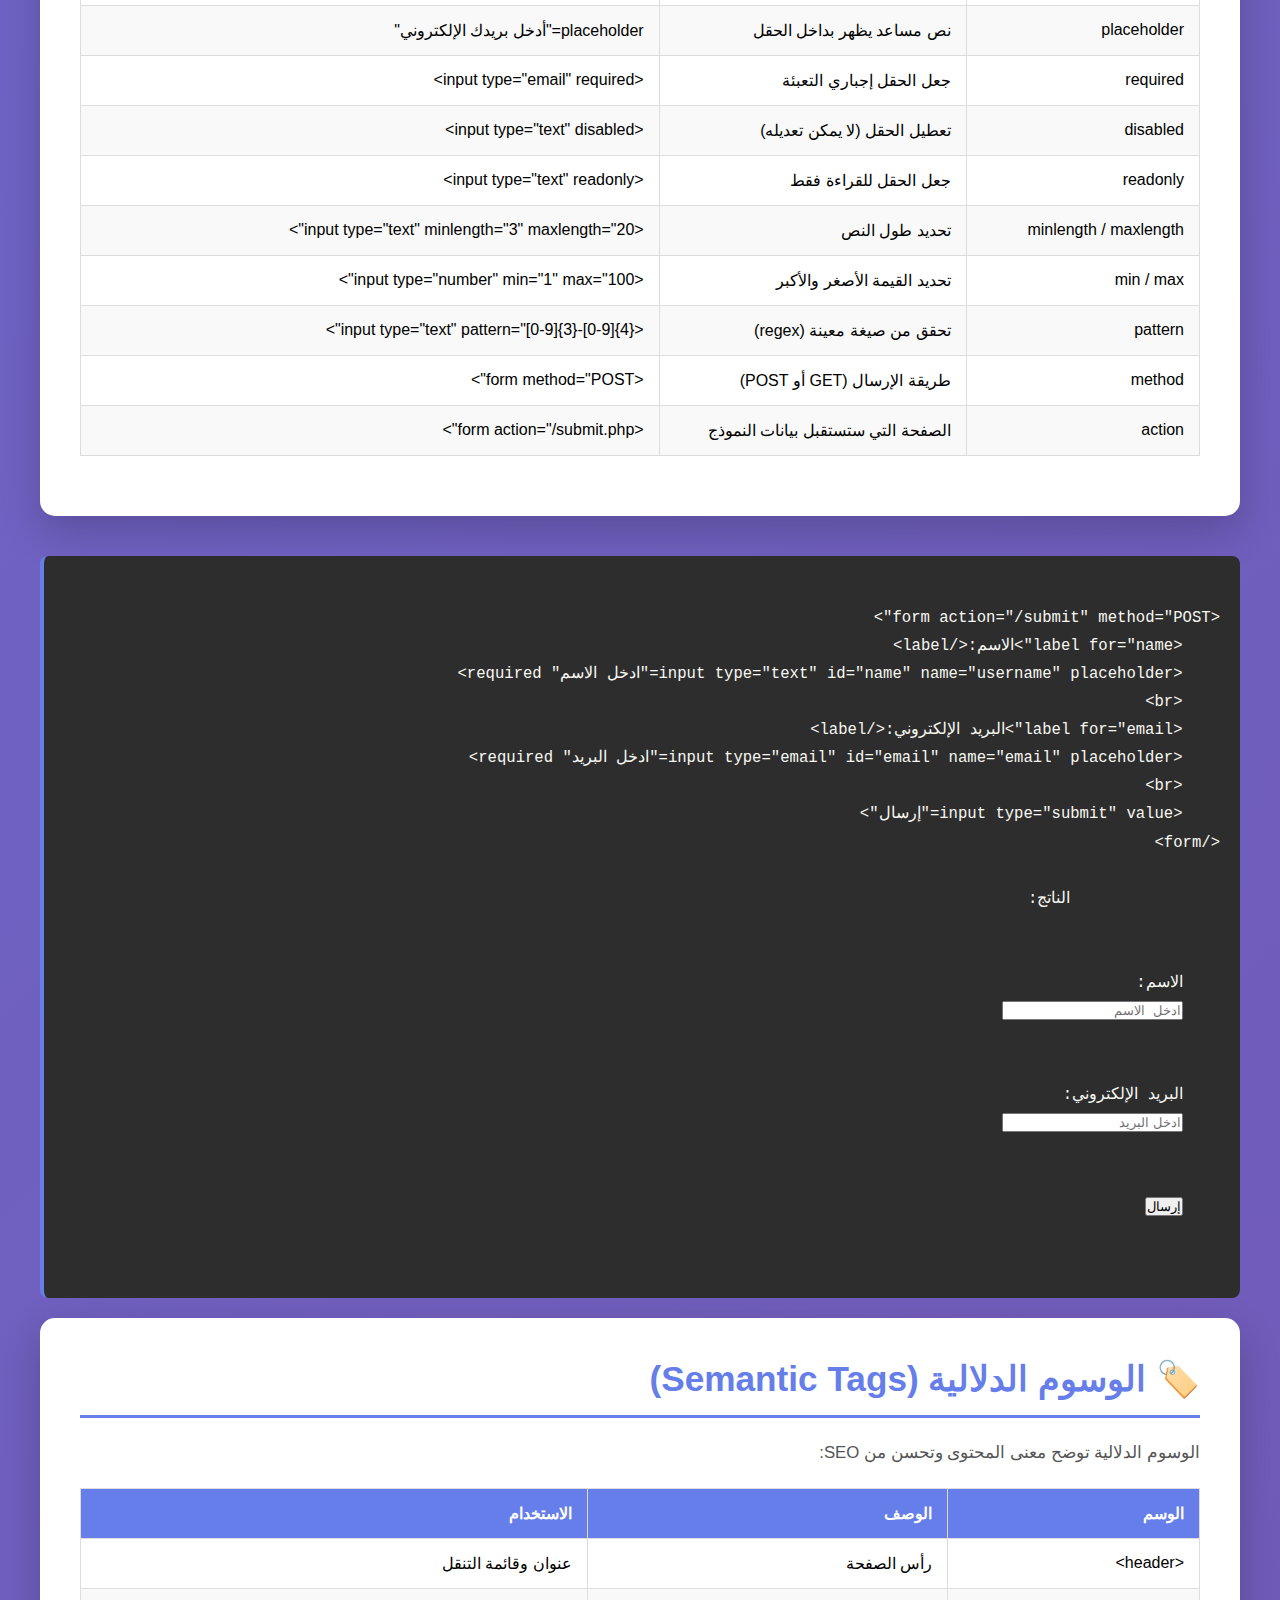
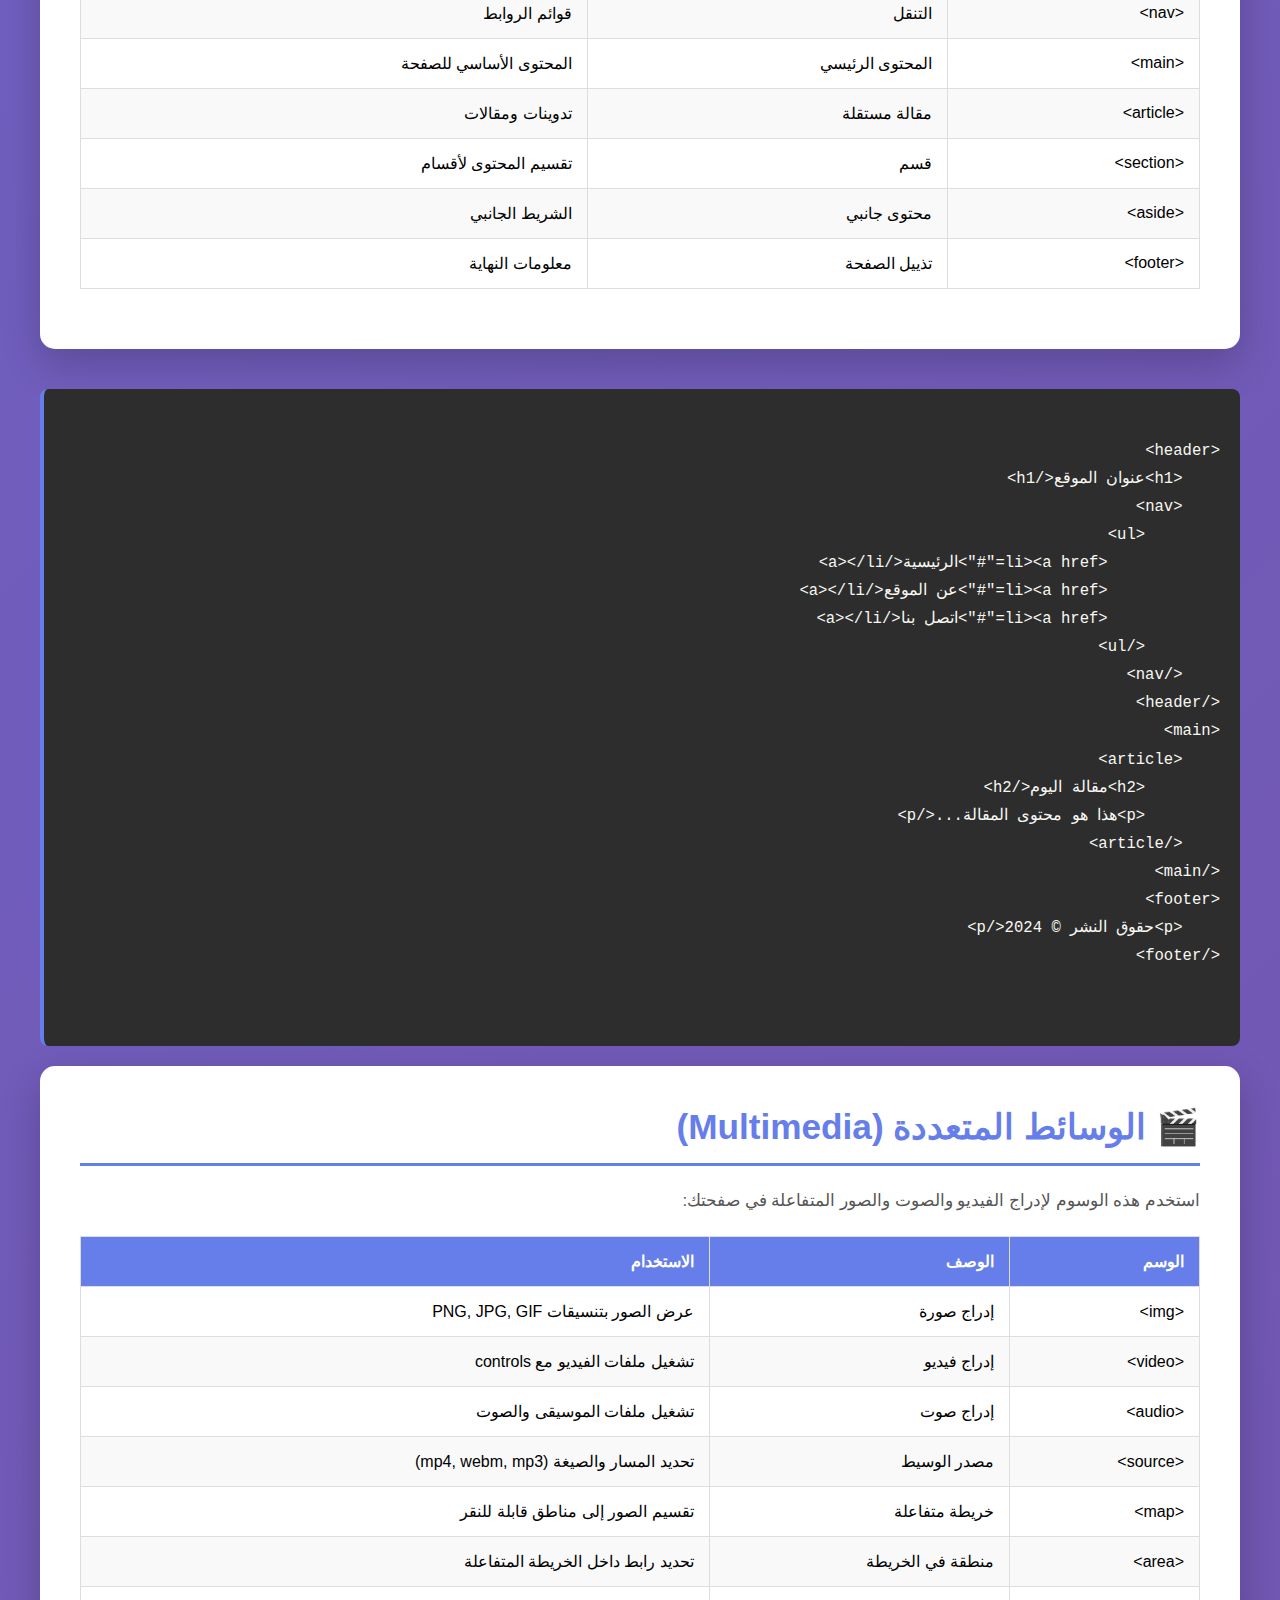
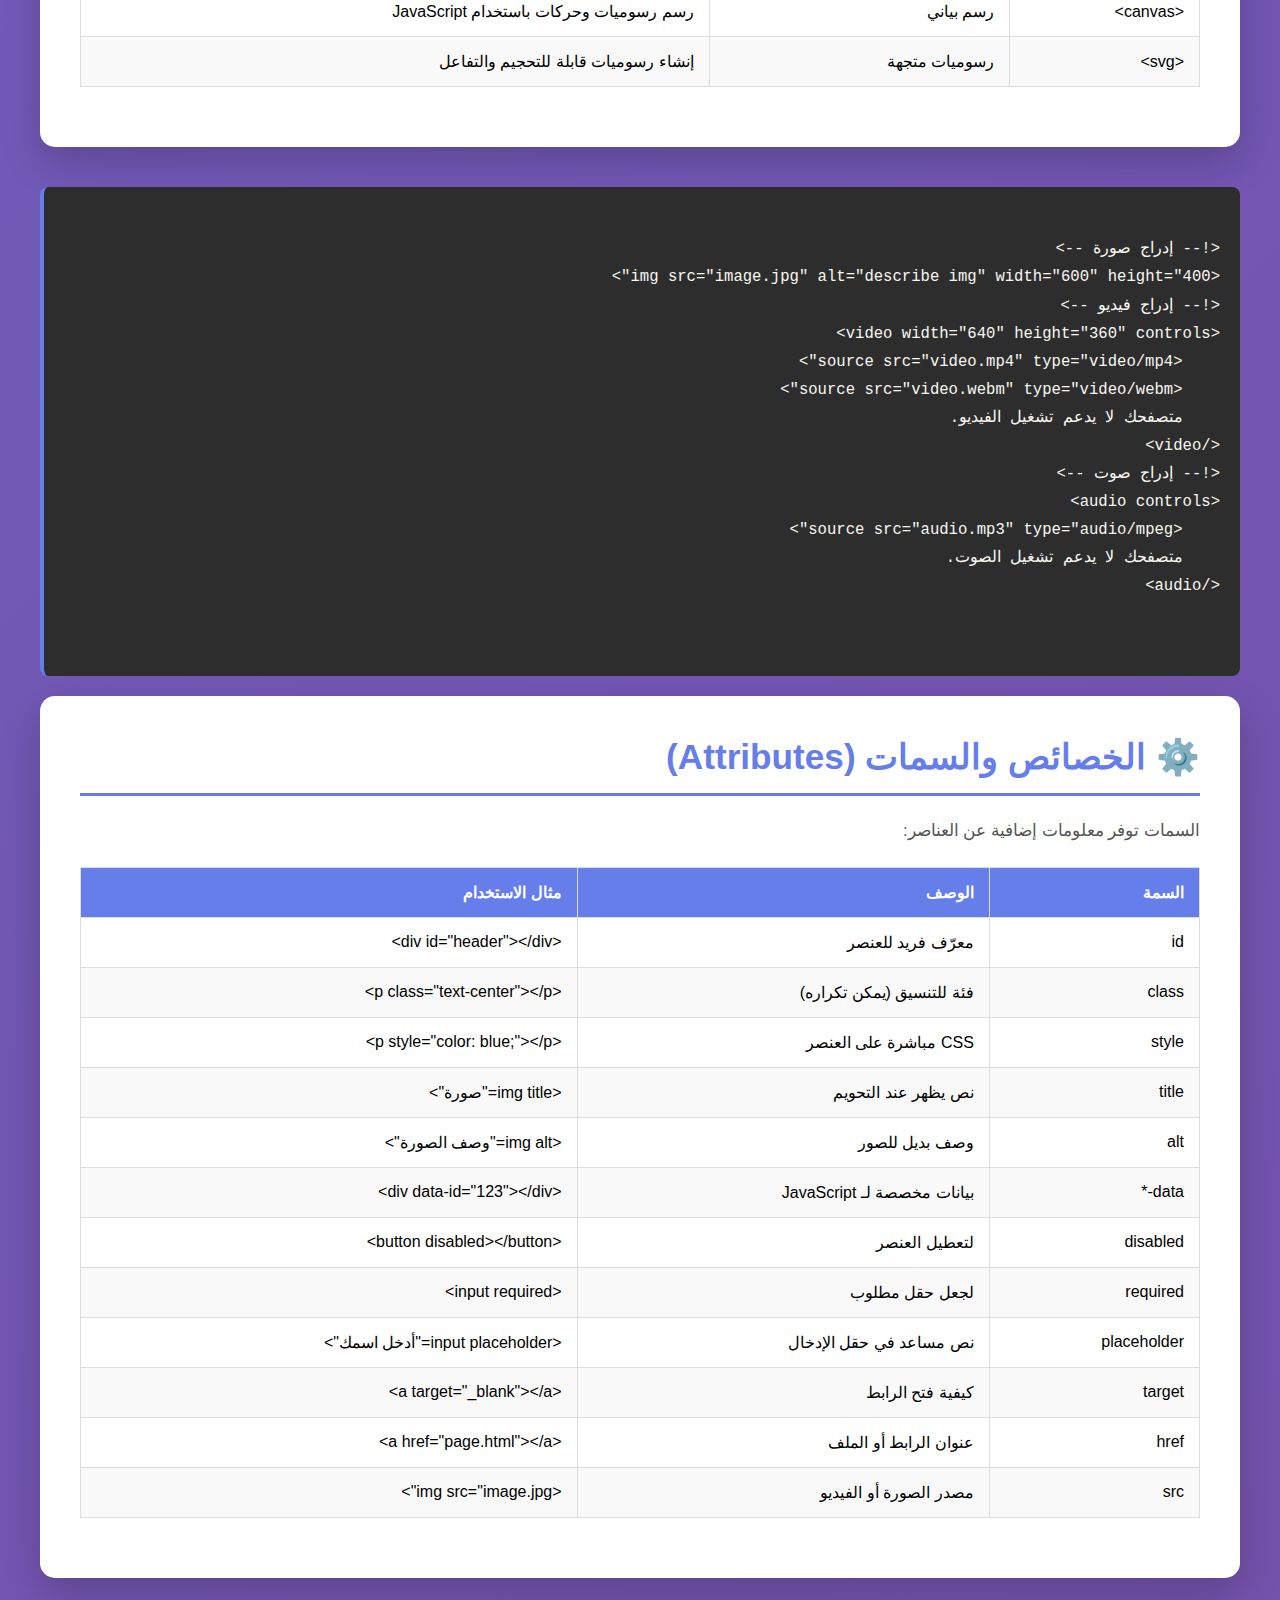
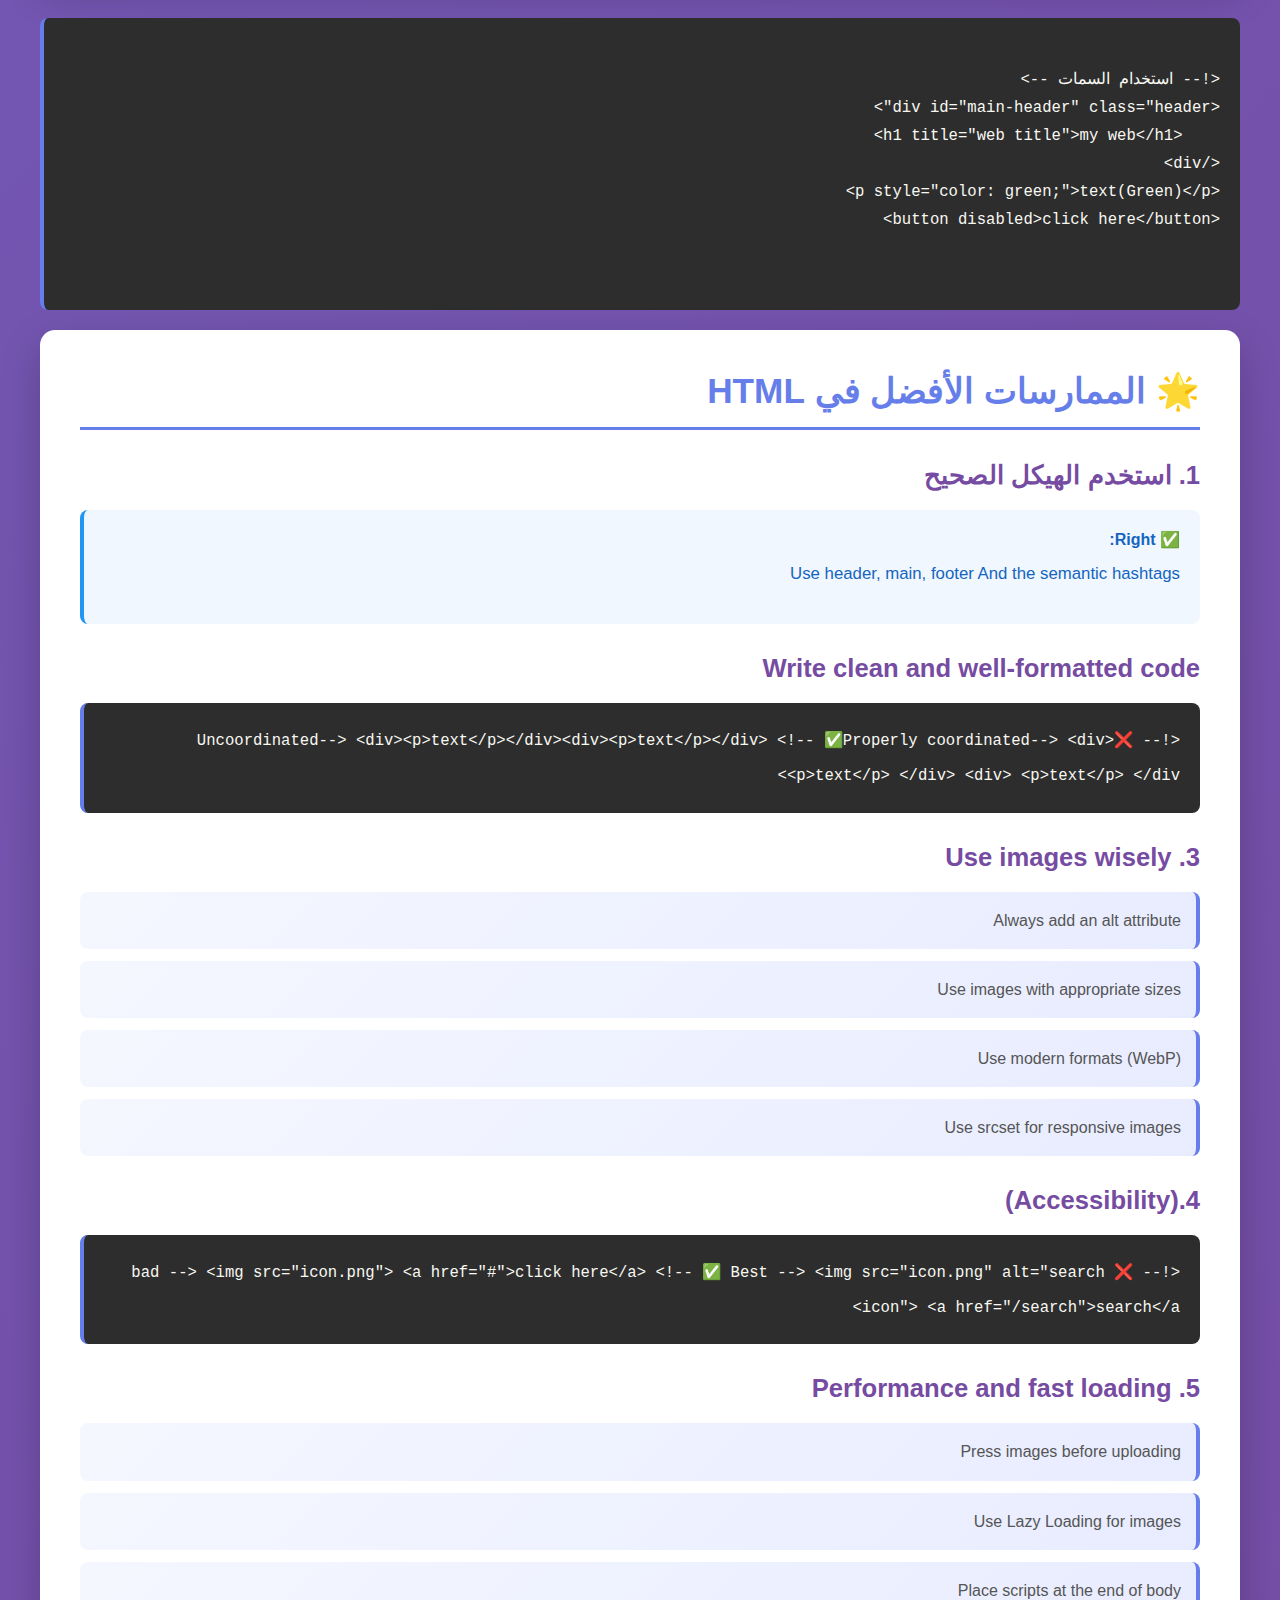
<file: html-detailed.html>
<!DOCTYPE html>
<html lang="ar">
<head>
    <meta charset="UTF-8">
    <meta name="viewport" content="width=device-width, initial-scale=1.0">
    <title>شرح HTML التفصيلي الكامل</title>
    <style>
        * {
            margin: 0;
            padding: 0;
            box-sizing: border-box;
        }

        body {
            font-family: 'Segoe UI', Tahoma, Geneva, Verdana, sans-serif;
            background: linear-gradient(135deg, #667eea 0%, #764ba2 100%);
            min-height: 100vh;
            direction: rtl;
            padding: 20px;
        }

        header {
            background: linear-gradient(135deg, #667eea 0%, #764ba2 100%);
            color: white;
            padding: 40px 20px;
            text-align: center;
            margin-bottom: 30px;
            border-radius: 15px;
            box-shadow: 0 10px 30px rgba(0, 0, 0, 0.3);
        }

        header h1 {
            font-size: 2.8em;
            margin-bottom: 10px;
            text-shadow: 2px 2px 4px rgba(0, 0, 0, 0.3);
        }

        header p {
            font-size: 1.1em;
            opacity: 0.95;
        }

        .container {
            max-width: 1200px;
            margin: 0 auto;
        }

        .section {
            background: white;
            border-radius: 15px;
            padding: 40px;
            box-shadow: 0 15px 40px rgba(0, 0, 0, 0.2);
            margin-bottom: 40px;
        }

        .section h2 {
            color: #667eea;
            font-size: 2.2em;
            margin-bottom: 20px;
            border-bottom: 3px solid #667eea;
            padding-bottom: 15px;
        }

        .section h3 {
            color: #764ba2;
            font-size: 1.6em;
            margin: 25px 0 15px;
            margin-top: 30px;
        }

        .section p {
            color: #555;
            font-size: 1.05em;
            line-height: 1.8;
            margin-bottom: 15px;
        }

        .code-block {
            background: #2d2d2d;
            color: #f8f8f2;
            padding: 20px;
            border-radius: 8px;
            overflow-x: auto;
            margin: 20px 0;
            font-family: 'Courier New', monospace;
            font-size: 0.9em;
            line-height: 1.8;
            border-left: 4px solid #667eea;
            position: relative;
            font-size: larger;
        }

        .code-label {
            position: absolute;
            top: 5px;
            right: 10px;
            background: #667eea;
            color: white;
            padding: 3px 8px;
            border-radius: 3px;
            font-size: 0.75em;
        }

        .highlight-list {
            list-style: none;
            padding: 0;
            margin: 20px 0;
        }

        .highlight-list li {
            background: linear-gradient(135deg, #f5f7ff 0%, #e8ecff 100%);
            padding: 15px;
            margin: 12px 0;
            border-radius: 8px;
            border-right: 4px solid #667eea;
            line-height: 1.7;
            color: #555;
        }

        .highlight-list strong {
            color: #667eea;
            font-size: 1.05em;
        }

        .example-box {
            background: #f0f7ff;
            border-left: 4px solid #2196f3;
            padding: 20px;
            margin: 20px 0;
            border-radius: 8px;
        }

        .example-box h4 {
            color: #1565c0;
            margin-bottom: 10px;
        }

        .example-box p {
            color: #1565c0;
        }

        .note {
            background: #fffde7;
            border-left: 4px solid #fbc02d;
            padding: 15px;
            margin: 20px 0;
            border-radius: 8px;
            color: #f57f17;
        }

        .table-responsive {
            overflow-x: auto;
            margin: 20px 0;
        }

        table {
            width: 100%;
            border-collapse: collapse;
            background: white;
        }

        th, td {
            padding: 15px;
            text-align: right;
            border: 1px solid #ddd;
        }

        th {
            background: #667eea;
            color: white;
            font-weight: bold;
        }

        tr:nth-child(even) {
            background: #f9f9f9;
        }

        tr:hover {
            background: #f0f7ff;
        }

        .button-group {
            display: flex;
            gap: 15px;
            justify-content: center;
            margin: 40px 0;
            flex-wrap: wrap;
        }

        .btn {
            padding: 12px 30px;
            border: none;
            border-radius: 8px;
            cursor: pointer;
            font-size: 1em;
            font-weight: bold;
            transition: all 0.3s ease;
            text-decoration: none;
            display: inline-block;
        }

        .btn-primary {
            background: linear-gradient(135deg, #667eea 0%, #764ba2 100%);
            color: white;
        }

        .btn-primary:hover {
            transform: translateY(-2px);
            box-shadow: 0 6px 16px rgba(102, 126, 234, 0.4);
        }

        .btn-secondary {
            background: #95a5a6;
            color: white;
        }

        .btn-secondary:hover {
            background: #7f8c8d;
            transform: translateY(-2px);
        }

        .comparison {
            display: grid;
            grid-template-columns: 1fr 1fr;
            gap: 20px;
            margin: 20px 0;
        }

        .comparison-box {
            background: #f5f7ff;
            padding: 20px;
            border-radius: 8px;
            border: 2px solid #667eea;
        }

        .comparison-box h4 {
            color: #667eea;
            margin-bottom: 10px;
        }

        .comparison-box p {
            color: #555;
        }

        footer {
            text-align: center;
            color: white;
            padding: 30px 20px;
            font-size: 0.95em;
            opacity: 0.9;
        }

        .tree {
            background: #f5f7ff;
            padding: 20px;
            border-left: 4px solid #667eea;
            border-radius: 8px;
            margin: 20px 0;
            font-family: 'Courier New', monospace;
            font-size: 0.95em;
            line-height: 2;
        }

        @media (max-width: 768px) {
            header h1 {
                font-size: 1.8em;
            }

            .section {
                padding: 25px 15px;
            }

            .comparison {
                grid-template-columns: 1fr;
            }

            .button-group {
                flex-direction: column;
            }

            .btn {
                width: 100%;
            }
        }

        .important {
            background: #ffebee;
            border-left: 4px solid #f44336;
            padding: 15px;
            margin: 20px 0;
            border-radius: 8px;
            color: #c62828;
        }

        .success {
            background: #e8f5e9;
            border-left: 4px solid #4caf50;
            padding: 15px;
            margin: 20px 0;
            border-radius: 8px;
            color: #1b5e20;
        }

        .nav-container {
            display: flex;
            flex-wrap: wrap;
            align-items: center;
            justify-content: center;
        }

        .nav-items-visible {
            display: flex;
            gap: 15px;
            flex-wrap: wrap;
            justify-content: center;
        }

        .nav-items-hidden {
            display: none;
            gap: 15px;
            flex-wrap: wrap;
            flex-basis: 100%;
            justify-content: center;
            margin-top: 15px;
            padding-top: 15px;
            border-top: 1px solid rgba(255, 255, 255, 0.3);
        }

        .nav-items-hidden.active {
            display: flex;
        }

        .nav-toggle {
            margin-top: 15px;
            flex-basis: 100%;
            background: linear-gradient(135deg, #667eea 0%, #764ba2 100%);
            padding: 10px 20px;
            font-size: 0.9em;
            transition: all 0.3s ease;
        }

        .nav-toggle.active::before {
            content: "▲ ";
        }

        .nav-toggle:not(.active)::before {
            content: "▼ ";
        }

        @media (max-width: 768px) {
            .nav-items-visible {
                flex-basis: 100%;
            }

            .nav-items-hidden {
                flex-basis: 100%;
            }
        }

        /* زر العودة للأعلى */
        #scrollToTopBtn {
            display: none;
            position: fixed;
            bottom: 30px;
            left: 30px;
            background: linear-gradient(135deg, #667eea 0%, #764ba2 100%);
            color: white;
            border: none;
            padding: 12px 16px;
            border-radius: 50px;
            font-size: 24px;
            cursor: pointer;
            z-index: 1000;
            box-shadow: 0 4px 12px rgba(0, 0, 0, 0.3);
            transition: all 0.3s ease;
            width: 50px;
            height: 50px;
            display: flex;
            align-items: center;
            justify-content: center;
        }

        #scrollToTopBtn.show {
            display: flex;
        }

        #scrollToTopBtn:hover {
            transform: translateY(-5px);
            box-shadow: 0 6px 16px rgba(0, 0, 0, 0.4);
        }

        #scrollToTopBtn:active {
            transform: translateY(-2px);
        }

        @media (max-width: 768px) {
            #scrollToTopBtn {
                bottom: 20px;
                left: 20px;
                width: 45px;
                height: 45px;
                font-size: 20px;
            }
        }
        
    </style>
</head>
<body>
    <header>
        <h1>📄 شرح لغة HTML التفصيلي</h1>
        <p>فهم كامل لـ HTML من الأساس إلى المستوى المتقدم</p>
        <div class="button-group">
            <a href="index.html" class="btn btn-primary">← العودة للرئيسية</a>
            <a href="js-detailed.html" class="btn btn-secondary">شرح JavaScript →</a>
            <a href="css-detailed.html" class="btn btn-secondary">شرح CSS ←</a>
        </div>
        <div class="video btn btn-primary">
            <a href="https://www.bing.com/videos/riverview/relatedvideo?q=%d8%b4%d8%b1%d8%ad+html+%d9%81%d9%8a+%d9%81%d9%8a%d8%af%d9%8a%d9%88+%d9%88%d8%a7%d8%ad%d8%af&mid=930775BE5CB13A9C8D7C930775BE5CB13A9C8D7C&FORM=VIRE" target="_blank">الكورس كامل (فيديو) click here</a>
        </div>
    </header>

    <div class="container">
        <nav>
            <div class="button-group nav-container">
                <div class="nav-items-visible">
                    <a href="#what-is-html" class="btn btn-primary">ما هي HTML؟</a>
                    <a href="#html-structure" class="btn btn-primary">بنية HTML</a>
                    <a href="#essential-tags" class="btn btn-primary">الوسوم الأساسية</a>
                </div>
                <div class="nav-items-hidden" id="moreItems">
                    <a href="#text-paragraphs" class="btn btn-primary">النصوص والفقرات</a>
                    <a href="#links-images" class="btn btn-primary">الروابط والصور</a>
                    <a href="#ordered-list" class="btn btn-primary">القوائم المرتبة</a>
                    <a href="#lists-tables" class="btn btn-primary">الجداول</a>
                    <a href="#forms-inputs" class="btn btn-primary">النماذج والإدخال</a>
                    <a href="#semantic-tags" class="btn btn-primary">الوسوم الدلالية</a>
                    <a href="#multimedia-tags" class="btn btn-primary">الوسائط المتعددة</a>
                    <a href="#attributes" class="btn btn-primary">الخصائص والسمات</a>
                    <a href="#best-practices" class="btn btn-primary">الممارسات الأفضل في HTML</a>
                </div>
                <button class="btn btn-primary nav-toggle" id="toggleBtn" title="إظهار المزيد">
                    ▼ المزيد
                </button>
            </div>
        </nav>
        <!-- مقدمة عن HTML -->
        <div class="section" id="what-is-html">
            <h2>🎯 ما هي لغة HTML؟</h2>
            <p>HTML (HyperText Markup Language) هي لغة ترميز تستخدم لإنشاء صفحات الويب. تقوم بتحديد هيكل ومحتوى الصفحة باستخدام الوسوم (Tags).</p>
            
            <div class="success">
                <strong>✅ معلومة مهمة:</strong> HTML ليست لغة برمجة، بل هي لغة ترميز تصف محتوى الصفحة وهيكلتها.
            </div>

            <h3>الفرق بين HTML و CSS و JavaScript</h3>
            <div class="comparison">
                <div class="comparison-box">
                    <h4>🏗️ HTML</h4>
                    <p>الهيكل والمحتوى (العظام)</p>
                </div>
                <div class="comparison-box">
                    <h4>🎨 CSS</h4>
                    <p>التصميم والمظهر (الملابس)</p>
                </div>
                <div class="comparison-box">
                    <h4>⚡ JavaScript</h4>
                    <p>التفاعل والحركة (المشاعر)</p>
                </div>
            </div>
        </div>

        <!-- البنية الأساسية -->
        <div class="section" id="html-structure">
            <h2>🏗️ البنية الأساسية لصفحة HTML</h2>
            
            <p>كل صفحة HTML تحتاج إلى بنية أساسية معينة:</p>
            
            <div class="code-block">
                <span class="code-label">مثال البنية الأساسية</span>
<code>&lt;!DOCTYPE html&gt;
&lt;html lang="ar"&gt;
  &lt;head&gt;
    &lt;meta charset="UTF-8"&gt;
    &lt;meta name="viewport" content="width=device-width"&gt;
    &lt;title&gt;Page Title&lt;/title&gt;
    &lt;link rel="stylesheet" href="style.css"&gt;
  &lt;/head&gt;
  &lt;body&gt;
    &lt;h1&gt;Welcome to HTML&lt;/h1&gt;
    &lt;p&gt;This is page content&lt;/p&gt;
    &lt;script src="script.js"&gt;&lt;/script&gt;
  &lt;/body&gt;
&lt;/html&gt;</code>
            </div>

            <div class="tree">
<pre>&lt;!DOCTYPE html&gt;
│
└── &lt;html&gt; (جذر الصفحة)
    │
    ├── &lt;head&gt; (رأس الصفحة - معلومات)
    │   ├── &lt;meta charset&gt; (ترميز الأحرف)
    │   ├── &lt;meta viewport&gt; (التجاوب مع الأجهزة)
    │   ├── &lt;title&gt; (عنوان الصفحة)
    │   └── &lt;link&gt;, &lt;style&gt; (تنسيقات)
    │
    └── &lt;body&gt; (جسم الصفحة - المحتوى المرئي)
        ├── &lt;header&gt; (رأس)
        ├── &lt;main&gt; (المحتوى الرئيسي)
        ├── &lt;footer&gt; (تذييل)
        └── &lt;script&gt; (برامج نصية)</pre>
            </div>

            <ul class="highlight-list">
                <li><strong>&lt;!DOCTYPE html&gt;</strong> - يخبر المتصفح أن هذا مستند HTML5</li>
                <li><strong>&lt;html&gt;</strong> - العنصر الجذري الذي يحتوي على كل شيء</li>
                <li><strong>&lt;head&gt;</strong> - يحتوي على البيانات الوصفية والمراجع</li>
                <li><strong>&lt;body&gt;</strong> - يحتوي على المحتوى المرئي فقط</li>
            </ul>
        </div>

        <!-- الوسوم الأساسية -->
        <div class="section" id="essential-tags">
            <h2>📝 الوسوم الأساسية والمهمة</h2>

            <h3>1️⃣ وسوم العناوين</h3>
            <p>تُستخدم لإنشاء عناوين بمستويات أهمية مختلفة:</p>

            <div class="table-responsive">
                <table>
                    <thead>
                        <tr>
                            <th>الوسم</th>
                            <th>الوصف</th>
                            <th>مثال الاستخدام</th>
                        </tr>
                    </thead>
                    <tbody>
                        <tr>
                            <td>&lt;h1&gt;</td>
                            <td>عنوان رئيسي جداً (الأهم)</td>
                            <td>&lt;h1&gt;عنوان الموقع&lt;/h1&gt;</td>
                        </tr>
                        <tr>
                            <td>&lt;h2&gt;</td>
                            <td>عنوان فرعي رئيسي</td>
                            <td>&lt;h2&gt;قسم رئيسي&lt;/h2&gt;</td>
                        </tr>
                        <tr>
                            <td>&lt;h3&gt;</td>
                            <td>عنوان فرعي متوسط</td>
                            <td>&lt;h3&gt;قسم فرعي&lt;/h3&gt;</td>
                        </tr>
                        <tr>
                            <td>&lt;h4&gt;</td>
                            <td>عنوان فرعي صغير</td>
                            <td>&lt;h4&gt;عنوان صغير&lt;/h4&gt;</td>
                        </tr>
                        <tr>
                            <td>&lt;h5&gt;</td>
                            <td>عنوان فرعي صغير جداً</td>
                            <td>&lt;h5&gt;عنوان أصغر&lt;/h5&gt;</td>
                        </tr>
                        <tr>
                            <td>&lt;h6&gt;</td>
                            <td>أصغر عنوان</td>
                            <td>&lt;h6&gt;أصغر عنوان&lt;/h6&gt;</td>
                        </tr>
                    </tbody>
                </table>
            </div>

            <div class="example-box">
                <h4>💡 تلميح مهم:</h4>
                <p>استخدم h1 واحد فقط في الصفحة للعنوان الرئيسي. استخدم h2, h3 الخ للعناوين الفرعية حسب الهرمية.</p>
            </div>
            <div class="code-block">
                <pre>
                    <code>
&lt;h1&gt;عنوان كبير&lt;/h1&gt;
&lt;h2&gt;اصغر&lt;/h2&gt;
&lt;h3&gt;اصغر جدا &lt;/h3&gt;
وهكذا
                    </code>
                </pre>
            </div>

            <h3>2️⃣ وسوم النصوص والفقرات</h3>
            <div class="table-responsive" id="text-paragraphs">
                <table>
                    <thead>
                        <tr>
                            <th>الوسم</th>
                            <th>الوصف</th>
                            <th>مثال الاستخدام</th>
                        </tr>
                    </thead>
                    <tbody>
                        <tr>
                            <td>&lt;p&gt;</td>
                            <td>فقرة عادية</td>
                            <td>&lt;p&gt;هذه فقرة عادية&lt;/p&gt;</td>
                        </tr>
                        <tr>
                            <td>&lt;strong&gt;</td>
                            <td>نص غامق وأهم (معنى دلالي)</td>
                            <td>&lt;strong&gt;نص مهم جداً&lt;/strong&gt;</td>
                        </tr>
                        <tr>
                            <td>&lt;b&gt;</td>
                            <td>نص غامق عادي (مظهر فقط)</td>
                            <td>&lt;b&gt;نص غامق&lt;/b&gt;</td>
                        </tr>
                        <tr>
                            <td>&lt;em&gt;</td>
                            <td>نص مائل مع تأكيد (معنى دلالي)</td>
                            <td>&lt;em&gt;نص مؤكد&lt;/em&gt;</td>
                        </tr>
                        <tr>
                            <td>&lt;i&gt;</td>
                            <td>نص مائل عادي (مظهر فقط)</td>
                            <td>&lt;i&gt;نص مائل&lt;/i&gt;</td>
                        </tr>
                        <tr>
                            <td>&lt;mark&gt;</td>
                            <td>نص مميز وملون (مميز)</td>
                            <td>&lt;mark&gt;نص مهم&lt;/mark&gt;</td>
                        </tr>
                        <tr>
                            <td>&lt;del&gt;</td>
                            <td>نص مشطوب (محذوف)</td>
                            <td>&lt;del&gt;نص قديم&lt;/del&gt;</td>
                        </tr>
                        <tr>
                            <td>&lt;u&gt;</td>
                            <td>نص مسطر</td>
                            <td>&lt;u&gt;نص مسطر&lt;/u&gt;</td>
                        </tr>
                    </tbody>
                </table>
            </div>
            <div class="code-block">
                <pre>
                    <code>
    &lt;p&gt;هذا نص في فقرة عادية.&lt;/p&gt;
    &lt;strong&gt;هذا نص مهم جداً.&lt;/strong&gt;
    &lt;em&gt;هذا نص مؤكد.&lt;/em&gt;
    &lt;mark&gt;هذا نص مميز.&lt;/mark&gt;
    &lt;del&gt;هذا نص مشطوب.&lt;/del&gt;
    &lt;u&gt;هذا نص مسطر.&lt;/u&gt;
    &lt;b&gt;هذا نص غامق.&lt;/b&gt;
                    </code>
                </pre>
            </div>

            <h3>3️⃣ الروابط والصور</h3>
            <div class="table-responsive" id="links-images">
                <table>
                    <thead>
                        <tr>
                            <th>الوسم</th>
                            <th>السمات الرئيسية</th>
                            <th>مثال الاستخدام</th>
                        </tr>
                    </thead>
                    <tbody>
                        <tr>
                            <td>&lt;a&gt;</td>
                            <td>href, target, title</td>
                            <td>&lt;a href="page.html"&gt;اضغط هنا&lt;/a&gt;</td>
                        </tr>
                        <tr>
                            <td>&lt;a&gt; (نافذة جديدة)</td>
                            <td>target="_blank"</td>
                            <td>&lt;a href="page.html" target="_blank"&gt;فتح جديد&lt;/a&gt;</td>
                        </tr>
                        <tr>
                            <td>&lt;img&gt;</td>
                            <td>src, alt, width, height</td>
                            <td>&lt;img src="pic.jpg" alt="صورة"&gt;</td>
                        </tr>
                        <tr>
                            <td>&lt;a&gt; مع &lt;img&gt;</td>
                            <td>دمج الرابط مع صورة</td>
                            <td>&lt;a href="page.html"&gt;&lt;img src="pic.jpg"&gt;&lt;/a&gt;</td>
                        </tr>
                    </tbody>
                </table>
            </div>
            <div class="code-block">
                <pre>
                    <code>
&lt;a href="https://example.com" target="_blank" title="go to Example"&gt;click here&lt;/a&gt;
&lt;img src="image.jpg" alt="describe image" width="300" height="200"&gt;
&lt;a href="https://example.com"&gt;&lt;img src="logo.png" alt="web logo"&gt;&lt;/a&gt;
                    </code>
                </pre>
            </div>

            <div class="important">
                <strong>⚠️ نقطة مهمة:</strong> استخدم دائماً سمة alt مع الصور لوصف محتواها. هذا مهم جداً للمستخدمين الضعفاء البصر وللـ SEO.
            </div>
        </div>

        <!-- القوائم والجداول -->
        <div class="section" id="lists-tables">
            <h2>📋 القوائم والجداول</h2>

            <h3>القوائم غير المرتبة (Unordered Lists)</h3>
            <div class="table-responsive">
                <table>
                    <thead>
                        <tr>
                            <th>الوسم</th>
                            <th>الوصف</th>
                            <th>مثال الاستخدام</th>
                        </tr>
                    </thead>
                    <tbody>
                        <tr>
                            <td>&lt;ul&gt;</td>
                            <td>قائمة غير مرتبة (نقاط بدلاً من الأرقام)</td>
                            <td>&lt;ul&gt; ... &lt;/ul&gt;</td>
                        </tr>
                        <tr>
                            <td>&lt;li&gt;</td>
                            <td>عنصر في القائمة</td>
                            <td>&lt;li&gt;العنصر الأول&lt;/li&gt;</td>
                        </tr>
                        <tr>
                            <td>قوائم متداخلة</td>
                            <td>إضافة ul/ol داخل li</td>
                            <td>&lt;li&gt;عنصر &lt;ul&gt;...&lt;/ul&gt;&lt;/li&gt;</td>
                        </tr>
                    </tbody>
                </table>
            </div>

            <div class="code-block">
                <pre>
                    <code>
&lt;ul&gt;
    &lt;li&gt;العنصر الأول&lt;/li&gt;
    &lt;li&gt;العنصر الثاني&lt;/li&gt;
    &lt;li&gt;العنصر الثالث&lt;/li&gt;
&lt;/ul&gt;
                    </code>
                </pre>
            </div>

            <h3>القوائم المرتبة (Ordered Lists)</h3>
            <div class="table-responsive" id="ordered-list">
                <table>
                    <thead>
                        <tr>
                            <th>الوسم</th>
                            <th>الوصف</th>
                            <th>مثال الاستخدام</th>
                        </tr>
                    </thead>
                    <tbody>
                        <tr>
                            <td>&lt;ol&gt;</td>
                            <td>قائمة مرتبة بأرقام (1, 2, 3...)</td>
                            <td>&lt;ol&gt; ... &lt;/ol&gt;</td>
                        </tr>
                        <tr>
                            <td>&lt;li&gt;</td>
                            <td>عنصر في القائمة المرتبة</td>
                            <td>&lt;li&gt;الخطوة الأولى&lt;/li&gt;</td>
                        </tr>
                        <tr>
                            <td>&lt;ol type="A"&gt;</td>
                            <td>قائمة بأحرف كبيرة (A, B, C...)</td>
                            <td>&lt;ol type="A"&gt; ... &lt;/ol&gt;</td>
                        </tr>
                        <tr>
                            <td>&lt;ol type="a"&gt;</td>
                            <td>قائمة بأحرف صغيرة (a, b, c...)</td>
                            <td>&lt;ol type="a"&gt; ... &lt;/ol&gt;</td>
                        </tr>
                        <tr>
                            <td>&lt;ol type="i"&gt;</td>
                            <td>قائمة بأرقام رومانية صغيرة</td>
                            <td>&lt;ol type="i"&gt; ... &lt;/ol&gt;</td>
                        </tr>
                    </tbody>
                </table>
            </div>
            <div class="code-block">
                <pre>
                    <code>
&lt;ol&gt;
    &lt;li&gt;الخطوة الأولى&lt;/li&gt;
    &lt;li&gt;الخطوة الثانية&lt;/li&gt;
    &lt;li&gt;الخطوة الثالثة&lt;/li&gt;
&lt;/ol&gt;
                    </code>
 الناتج:
    .الخطوة الأولى
    .الخطوة الثانية 
    .الخطوة الثالثة
                </pre>
                <pre>
                    <code>
&lt;ol type="A"&gt;
    &lt;li&gt;الخيار الأول&lt;/li&gt;
    &lt;li&gt;الخيار الثاني&lt;/li&gt;
&lt;/ol&gt;
                    </code>
                الناتج:
    A. الخيار الأول
    B. الخيار الثاني
                </pre>
            </div>

            <h3>الجداول</h3>
            <div class="table-responsive" id="lists-tables">
                <table>
                    <thead>
                        <tr>
                            <th>الوسم</th>
                            <th>الوصف</th>
                            <th>مثال الاستخدام</th>
                        </tr>
                    </thead>
                    <tbody>
                        <tr>
                            <td>&lt;table&gt;</td>
                            <td>عنصر الجدول الرئيسي</td>
                            <td>&lt;table&gt; ... &lt;/table&gt;</td>
                        </tr>
                        <tr>
                            <td>&lt;thead&gt;</td>
                            <td>رأس الجدول (صف العناوين)</td>
                            <td>&lt;thead&gt;&lt;tr&gt;&lt;th&gt;...&lt;/th&gt;&lt;/tr&gt;&lt;/thead&gt;</td>
                        </tr>
                        <tr>
                            <td>&lt;tbody&gt;</td>
                            <td>جسم الجدول (البيانات)</td>
                            <td>&lt;tbody&gt;&lt;tr&gt;&lt;td&gt;...&lt;/td&gt;&lt;/tr&gt;&lt;/tbody&gt;</td>
                        </tr>
                        <tr>
                            <td>&lt;tr&gt;</td>
                            <td>صف في الجدول</td>
                            <td>&lt;tr&gt;&lt;td&gt;البيان&lt;/td&gt;&lt;/tr&gt;</td>
                        </tr>
                        <tr>
                            <td>&lt;th&gt;</td>
                            <td>خلية رأس (عنوان العمود)</td>
                            <td>&lt;th&gt;الاسم&lt;/th&gt;</td>
                        </tr>
                        <tr>
                            <td>&lt;td&gt;</td>
                            <td>خلية بيانات عادية</td>
                            <td>&lt;td&gt;محمد&lt;/td&gt;</td>
                        </tr>
                        <tr>
                            <td>&lt;tfoot&gt;</td>
                            <td>تذييل الجدول (اختياري)</td>
                            <td>&lt;tfoot&gt;&lt;tr&gt;&lt;td&gt;...&lt;/td&gt;&lt;/tr&gt;&lt;/tfoot&gt;</td>
                        </tr>
                    </tbody>
                </table>
            </div>
            <div class="code-block">
                <pre>
                    <code>
&lt;table&gt;
    &lt;thead&gt;
        &lt;tr&gt;
        &lt;th&gt;الاسم&lt;/th&gt;
        &lt;th&gt;العمر&lt;/th&gt;
        &lt;th&gt;المدينة&lt;/th&gt;
        &lt;/tr&gt;
    &lt;/thead&gt;
    &lt;tbody&gt;
        &lt;tr&gt;
            &lt;td&gt;محمد&lt;/td&gt;
            &lt;td&gt;25&lt;/td&gt;
            &lt;td&gt;الرياض&lt;/td&gt;
        &lt;/tr&gt;
        &lt;tr&gt;
            &lt;td&gt;فاطمة&lt;/td&gt;
            &lt;td&gt;30&lt;/td&gt;
            &lt;td&gt;جدة&lt;/td&gt;
        &lt;/tr&gt;
    &lt;/tbody&gt;
&lt;/table&gt;
                    </code>
الناتج:
    | الاسم    | العمر | المدينة |
    |----------|-------|---------|
    | محمد     | 25    | الرياض  |
    | فاطمة   | 30    | جدة     |
                </pre>
            </div>
            <h4>ملخص الوسوم المستخدمة في القوائم والجداول</h4>
            <div class="table-responsive" id="ordered-list">
                <table>
                    <thead>
                        <tr>
                            <th>الوسم</th>
                            <th>الوصف</th>
                            <th>الاستخدام</th>
                        </tr>
                    </thead>
                    <tbody>
                        <tr>
                            <td>&lt;ul&gt;</td>
                            <td>قائمة غير مرتبة</td>
                            <td>قوائم بدون ترتيب محدد</td>
                        </tr>
                        <tr>
                            <td>&lt;ol&gt;</td>
                            <td>قائمة مرتبة</td>
                            <td>خطوات متسلسلة</td>
                        </tr>
                        <tr>
                            <td>&lt;table&gt;</td>
                            <td>جدول</td>
                            <td>عرض البيانات في صفوف وأعمدة</td>
                        </tr>
                        <tr>
                            <td>&lt;tr&gt;</td>
                            <td>صف في جدول</td>
                            <td>كل صف في الجدول</td>
                        </tr>
                        <tr>
                            <td>&lt;td&gt;</td>
                            <td>خلية في جدول</td>
                            <td>بيانات الخلية</td>
                        </tr>
                    </tbody>
                </table>
            </div>
        </div>

        <!-- النماذج والإدخال -->
        <div class="section">
            <h2>📝 النماذج (Forms) والإدخال</h2>

            <p>النماذج مهمة جداً لتجميع المدخلات من المستخدم. استخدم هذه العناصر لإنشاء نماذج تفاعلية:</p>

            <div class="table-responsive" id="forms-inputs">
                <table>
                    <thead>
                        <tr>
                            <th>الوسم / الخاصية</th>
                            <th>الوصف</th>
                            <th>المثال</th>
                        </tr>
                    </thead>
                    <tbody>
                        <tr>
                            <td>&lt;form&gt;</td>
                            <td>عنصر النموذج الرئيسي</td>
                            <td>&lt;form action="/submit" method="POST"&gt;</td>
                        </tr>
                        <tr>
                            <td>&lt;label&gt;</td>
                            <td>وسم لربط مع حقل الإدخال</td>
                            <td>&lt;label for="name"&gt;الاسم:&lt;/label&gt;</td>
                        </tr>
                        <tr>
                            <td>&lt;input type="text"&gt;</td>
                            <td>حقل نص عادي</td>
                            <td>&lt;input type="text" name="username" placeholder="ادخل الاسم"&gt;</td>
                        </tr>
                        <tr>
                            <td>&lt;input type="email"&gt;</td>
                            <td>حقل بريد إلكتروني بتحقق تلقائي</td>
                            <td>&lt;input type="email" name="email" required&gt;</td>
                        </tr>
                        <tr>
                            <td>&lt;input type="password"&gt;</td>
                            <td>حقل كلمة مرور مخفية</td>
                            <td>&lt;input type="password" name="pwd" minlength="8"&gt;</td>
                        </tr>
                        <tr>
                            <td>&lt;input type="number"&gt;</td>
                            <td>حقل أرقام فقط</td>
                            <td>&lt;input type="number" name="age" min="1" max="100"&gt;</td>
                        </tr>
                        <tr>
                            <td>&lt;input type="date"&gt;</td>
                            <td>منتقي التاريخ</td>
                            <td>&lt;input type="date" name="birthday"&gt;</td>
                        </tr>
                        <tr>
                            <td>&lt;input type="time"&gt;</td>
                            <td>منتقي الوقت</td>
                            <td>&lt;input type="time" name="appointment"&gt;</td>
                        </tr>
                        <tr>
                            <td>&lt;input type="color"&gt;</td>
                            <td>منتقي الألوان</td>
                            <td>&lt;input type="color" name="favorite-color"&gt;</td>
                        </tr>
                        <tr>
                            <td>&lt;input type="file"&gt;</td>
                            <td>زر رفع الملفات</td>
                            <td>&lt;input type="file" name="document" accept=".pdf"&gt;</td>
                        </tr>
                        <tr>
                            <td>&lt;input type="checkbox"&gt;</td>
                            <td>صندوق اختيار متعدد الاختيار</td>
                            <td>&lt;input type="checkbox" name="agree"&gt; أوافق</td>
                        </tr>
                        <tr>
                            <td>&lt;input type="radio"&gt;</td>
                            <td>زر اختيار (اختيار واحد فقط)</td>
                            <td>&lt;input type="radio" name="gender" value="male"&gt; ذكر</td>
                        </tr>
                        <tr>
                            <td>&lt;input type="range"&gt;</td>
                            <td>شريط التمرير للاختيار</td>
                            <td>&lt;input type="range" name="volume" min="0" max="100"&gt;</td>
                        </tr>
                        <tr>
                            <td>&lt;input type="submit"&gt;</td>
                            <td>زر الإرسال</td>
                            <td>&lt;input type="submit" value="إرسال"&gt;</td>
                        </tr>
                        <tr>
                            <td>&lt;input type="reset"&gt;</td>
                            <td>زر تفريغ النموذج</td>
                            <td>&lt;input type="reset" value="مسح"&gt;</td>
                        </tr>
                        <tr>
                            <td>&lt;select&gt;</td>
                            <td>قائمة منسدلة</td>
                            <td>&lt;select name="country"&gt;&lt;option value="eg"&gt;مصر&lt;/option&gt;&lt;/select&gt;</td>
                        </tr>
                        <tr>
                            <td>&lt;textarea&gt;</td>
                            <td>مربع نص متعدد الأسطر</td>
                            <td>&lt;textarea name="message" rows="5" cols="40"&gt;&lt;/textarea&gt;</td>
                        </tr>
                        <tr>
                            <td>&lt;fieldset&gt;</td>
                            <td>مجموعة عناصر النموذج</td>
                            <td>&lt;fieldset&gt;&lt;legend&gt;بيانات شخصية&lt;/legend&gt;&lt;/fieldset&gt;</td>
                        </tr>
                        <tr>
                            <td>&lt;button&gt;</td>
                            <td>زر عام (إرسال / إعادة / تخصيص)</td>
                            <td>&lt;button type="submit"&gt;إرسال النموذج&lt;/button&gt;</td>
                        </tr>
                        <tr>
                            <td>placeholder</td>
                            <td>نص مساعد يظهر بداخل الحقل</td>
                            <td>placeholder="أدخل بريدك الإلكتروني"</td>
                        </tr>
                        <tr>
                            <td>required</td>
                            <td>جعل الحقل إجباري التعبئة</td>
                            <td>&lt;input type="email" required&gt;</td>
                        </tr>
                        <tr>
                            <td>disabled</td>
                            <td>تعطيل الحقل (لا يمكن تعديله)</td>
                            <td>&lt;input type="text" disabled&gt;</td>
                        </tr>
                        <tr>
                            <td>readonly</td>
                            <td>جعل الحقل للقراءة فقط</td>
                            <td>&lt;input type="text" readonly&gt;</td>
                        </tr>
                        <tr>
                            <td>minlength / maxlength</td>
                            <td>تحديد طول النص</td>
                            <td>&lt;input type="text" minlength="3" maxlength="20"&gt;</td>
                        </tr>
                        <tr>
                            <td>min / max</td>
                            <td>تحديد القيمة الأصغر والأكبر</td>
                            <td>&lt;input type="number" min="1" max="100"&gt;</td>
                        </tr>
                        <tr>
                            <td>pattern</td>
                            <td>تحقق من صيغة معينة (regex)</td>
                            <td>&lt;input type="text" pattern="[0-9]{3}-[0-9]{4}"&gt;</td>
                        </tr>
                        <tr>
                            <td>method</td>
                            <td>طريقة الإرسال (GET أو POST)</td>
                            <td>&lt;form method="POST"&gt;</td>
                        </tr>
                        <tr>
                            <td>action</td>
                            <td>الصفحة التي ستستقبل بيانات النموذج</td>
                            <td>&lt;form action="/submit.php"&gt;</td>
                        </tr>
                    </tbody>
                </table>
            </div>
        </div>
        <div class="code-block">
            <pre>
                <code>
&lt;form action="/submit" method="POST"&gt;
    &lt;label for="name"&gt;الاسم:&lt;/label&gt;
    &lt;input type="text" id="name" name="username" placeholder="ادخل الاسم" required&gt;
    &lt;br&gt;
    &lt;label for="email"&gt;البريد الإلكتروني:&lt;/label&gt;
    &lt;input type="email" id="email" name="email" placeholder="ادخل البريد" required&gt;
    &lt;br&gt;
    &lt;input type="submit" value="إرسال"&gt;
&lt;/form&gt;
                </code>
                الناتج:
                <form action="/submit" method="POST">
    <label for="name">الاسم:</label>
    <input type="text" id="name" name="username" placeholder="ادخل  الاسم" required>
    <br>
    <label for="email">البريد الإلكتروني:</label>
    <input type="email" id="email" name="email" placeholder="ادخل البريد" required>
    <br>
    <input type="submit" value="إرسال">
</form>
            </pre>
        </div>

        <!-- الوسوم الدلالية -->
        <div class="section" id="semantic-tags">
            <h2>🏷️ الوسوم الدلالية (Semantic Tags)</h2>

            <p>الوسوم الدلالية توضح معنى المحتوى وتحسن من SEO:</p>

            <div class="table-responsive">
                <table>
                    <thead>
                        <tr>
                            <th>الوسم</th>
                            <th>الوصف</th>
                            <th>الاستخدام</th>
                        </tr>
                    </thead>
                    <tbody>
                        <tr>
                            <td>&lt;header&gt;</td>
                            <td>رأس الصفحة</td>
                            <td>عنوان وقائمة التنقل</td>
                        </tr>
                        <tr>
                            <td>&lt;nav&gt;</td>
                            <td>التنقل</td>
                            <td>قوائم الروابط</td>
                        </tr>
                        <tr>
                            <td>&lt;main&gt;</td>
                            <td>المحتوى الرئيسي</td>
                            <td>المحتوى الأساسي للصفحة</td>
                        </tr>
                        <tr>
                            <td>&lt;article&gt;</td>
                            <td>مقالة مستقلة</td>
                            <td>تدوينات ومقالات</td>
                        </tr>
                        <tr>
                            <td>&lt;section&gt;</td>
                            <td>قسم</td>
                            <td>تقسيم المحتوى لأقسام</td>
                        </tr>
                        <tr>
                            <td>&lt;aside&gt;</td>
                            <td>محتوى جانبي</td>
                            <td>الشريط الجانبي</td>
                        </tr>
                        <tr>
                            <td>&lt;footer&gt;</td>
                            <td>تذييل الصفحة</td>
                            <td>معلومات النهاية</td>
                        </tr>
                    </tbody>
                </table>
            </div>
        </div>
        <div class="code-block">
            <pre>
                <code>
&lt;header&gt;
    &lt;h1&gt;عنوان الموقع&lt;/h1&gt;
    &lt;nav&gt;
        &lt;ul&gt;
            &lt;li&gt;&lt;a href="#"&gt;الرئيسية&lt;/a&gt;&lt;/li&gt;
            &lt;li&gt;&lt;a href="#"&gt;عن الموقع&lt;/a&gt;&lt;/li&gt;
            &lt;li&gt;&lt;a href="#"&gt;اتصل بنا&lt;/a&gt;&lt;/li&gt;
        &lt;/ul&gt;
    &lt;/nav&gt;
&lt;/header&gt;
&lt;main&gt;
    &lt;article&gt;
        &lt;h2&gt;مقالة اليوم&lt;/h2&gt;
        &lt;p&gt;هذا هو محتوى المقالة...&lt;/p&gt;
    &lt;/article&gt;
&lt;/main&gt;
&lt;footer&gt;
    &lt;p&gt;حقوق النشر © 2024&lt;/p&gt;
&lt;/footer&gt;
                </code>
            </pre>
            
        </div>

        <!-- الوسائط المتعددة -->
        <div class="section">
            <h2>🎬 الوسائط المتعددة (Multimedia)</h2>

            <p>استخدم هذه الوسوم لإدراج الفيديو والصوت والصور المتفاعلة في صفحتك:</p>

            <div class="table-responsive" id="multimedia-tags">
                <table>
                    <thead>
                        <tr>
                            <th>الوسم</th>
                            <th>الوصف</th>
                            <th>الاستخدام</th>
                        </tr>
                    </thead>
                    <tbody>
                        <tr>
                            <td>&lt;img&gt;</td>
                            <td>إدراج صورة</td>
                            <td>عرض الصور بتنسيقات PNG, JPG, GIF</td>
                        </tr>
                        <tr>
                            <td>&lt;video&gt;</td>
                            <td>إدراج فيديو</td>
                            <td>تشغيل ملفات الفيديو مع controls</td>
                        </tr>
                        <tr>
                            <td>&lt;audio&gt;</td>
                            <td>إدراج صوت</td>
                            <td>تشغيل ملفات الموسيقى والصوت</td>
                        </tr>
                        <tr>
                            <td>&lt;source&gt;</td>
                            <td>مصدر الوسيط</td>
                            <td>تحديد المسار والصيغة (mp4, webm, mp3)</td>
                        </tr>
                        <tr>
                            <td>&lt;map&gt;</td>
                            <td>خريطة متفاعلة</td>
                            <td>تقسيم الصور إلى مناطق قابلة للنقر</td>
                        </tr>
                        <tr>
                            <td>&lt;area&gt;</td>
                            <td>منطقة في الخريطة</td>
                            <td>تحديد رابط داخل الخريطة المتفاعلة</td>
                        </tr>
                        <tr>
                            <td>&lt;canvas&gt;</td>
                            <td>رسم بياني</td>
                            <td>رسم رسوميات وحركات باستخدام JavaScript</td>
                        </tr>
                        <tr>
                            <td>&lt;svg&gt;</td>
                            <td>رسوميات متجهة</td>
                            <td>إنشاء رسوميات قابلة للتحجيم والتفاعل</td>
                        </tr>
                    </tbody>
                </table>
            </div>
        </div>
        <div class="code-block">
            <pre>
                <code>
&lt;!-- إدراج صورة --&gt;
&lt;img src="image.jpg" alt="describe img" width="600" height="400"&gt;
&lt;!-- إدراج فيديو --&gt;
&lt;video width="640" height="360" controls&gt;
    &lt;source src="video.mp4" type="video/mp4"&gt;
    &lt;source src="video.webm" type="video/webm"&gt;
    متصفحك لا يدعم تشغيل الفيديو.
&lt;/video&gt;
&lt;!-- إدراج صوت --&gt;
&lt;audio controls&gt;
    &lt;source src="audio.mp3" type="audio/mpeg"&gt;
    متصفحك لا يدعم تشغيل الصوت.
&lt;/audio&gt;
                </code>
            </pre>
        </div>

        <!-- الخصائص والسمات -->
        <div class="section" id="attributes">
            <h2>⚙️ الخصائص والسمات (Attributes)</h2>

            <p>السمات توفر معلومات إضافية عن العناصر:</p>

            <div class="table-responsive">
                <table>
                    <thead>
                        <tr>
                            <th>السمة</th>
                            <th>الوصف</th>
                            <th>مثال الاستخدام</th>
                        </tr>
                    </thead>
                    <tbody>
                        <tr>
                            <td>id</td>
                            <td>معرّف فريد للعنصر</td>
                            <td>&lt;div id="header"&gt;&lt;/div&gt;</td>
                        </tr>
                        <tr>
                            <td>class</td>
                            <td>فئة للتنسيق (يمكن تكراره)</td>
                            <td>&lt;p class="text-center"&gt;&lt;/p&gt;</td>
                        </tr>
                        <tr>
                            <td>style</td>
                            <td>CSS مباشرة على العنصر</td>
                            <td>&lt;p style="color: blue;"&gt;&lt;/p&gt;</td>
                        </tr>
                        <tr>
                            <td>title</td>
                            <td>نص يظهر عند التحويم</td>
                            <td>&lt;img title="صورة"&gt;</td>
                        </tr>
                        <tr>
                            <td>alt</td>
                            <td>وصف بديل للصور</td>
                            <td>&lt;img alt="وصف الصورة"&gt;</td>
                        </tr>
                        <tr>
                            <td>data-*</td>
                            <td>بيانات مخصصة لـ JavaScript</td>
                            <td>&lt;div data-id="123"&gt;&lt;/div&gt;</td>
                        </tr>
                        <tr>
                            <td>disabled</td>
                            <td>لتعطيل العنصر</td>
                            <td>&lt;button disabled&gt;&lt;/button&gt;</td>
                        </tr>
                        <tr>
                            <td>required</td>
                            <td>لجعل حقل مطلوب</td>
                            <td>&lt;input required&gt;</td>
                        </tr>
                        <tr>
                            <td>placeholder</td>
                            <td>نص مساعد في حقل الإدخال</td>
                            <td>&lt;input placeholder="أدخل اسمك"&gt;</td>
                        </tr>
                        <tr>
                            <td>target</td>
                            <td>كيفية فتح الرابط</td>
                            <td>&lt;a target="_blank"&gt;&lt;/a&gt;</td>
                        </tr>
                        <tr>
                            <td>href</td>
                            <td>عنوان الرابط أو الملف</td>
                            <td>&lt;a href="page.html"&gt;&lt;/a&gt;</td>
                        </tr>
                        <tr>
                            <td>src</td>
                            <td>مصدر الصورة أو الفيديو</td>
                            <td>&lt;img src="image.jpg"&gt;</td>
                        </tr>
                    </tbody>
                </table>
            </div>
        </div>
        <div class="code-block">
            <pre>
                <code>
&lt;!-- استخدام السمات --&gt;
&lt;div id="main-header" class="header"&gt;
    &lt;h1 title="web title"&gt;my web&lt;/h1&gt;
&lt;/div&gt;
&lt;p style="color: green;"&gt;text(Green)&lt;/p&gt;
&lt;button disabled&gt;click here&lt;/button&gt;
                </code>
            </pre>
        </div>

        <!-- ممارسات أفضل -->
        <div class="section" id="best-practices">
            <h2>🌟 الممارسات الأفضل في HTML</h2>

            <h3>1. استخدم الهيكل الصحيح</h3>
            <div class="example-box">
                <h4>✅ Right:</h4>
                <p>Use header, main, footer And the semantic hashtags</p>
            </div>

            <h3>Write clean and well-formatted code</h3>
            <div class="code-block">
                
<code>&lt;!-- ❌Uncoordinated--&gt;
&lt;div&gt;&lt;p&gt;text&lt;/p&gt;&lt;/div&gt;&lt;div&gt;&lt;p&gt;text&lt;/p&gt;&lt;/div&gt;

&lt;!-- ✅Properly coordinated--&gt;
&lt;div&gt;
  &lt;p&gt;text&lt;/p&gt;
&lt;/div&gt;
&lt;div&gt;
  &lt;p&gt;text&lt;/p&gt;
&lt;/div&gt;</code>
            </div>

            <h3>3. Use images wisely</h3>
            <ul class="highlight-list">
                <li>Always add an alt attribute</li>
                <li>Use images with appropriate sizes</li>
                <li>Use modern formats (WebP)</li>
                <li>Use srcset for responsive images</li>
            </ul>

            <h3>4.(Accessibility)</h3>
            <div class="code-block">
<code>&lt;!-- ❌ bad --&gt;
&lt;img src="icon.png"&gt;
&lt;a href="#"&gt;click here&lt;/a&gt;

&lt;!-- ✅ Best --&gt;
&lt;img src="icon.png" alt="search icon"&gt;
&lt;a href="/search"&gt;search&lt;/a&gt;</code>
            </div>

            <h3>5. Performance and fast loading</h3>
            <ul class="highlight-list">
                <li>Press images before uploading</li>
                <li>Use Lazy Loading for images</li>
                <li>Place scripts at the end of body</li>
                <li>Use rel="preload" for important resources</li>
            </ul>
        </div>

        <!-- خلاصة -->
        <div class="section">
            <h2>📌 Summary of the key points</h2>

            <div class="success">
                <ul class="highlight-list" style="margin: 0;">
                    <li>HTML is a markup language for structure and content</li>
                    <li>Every page needs a basic structure</li>
                    <li>Use semantic tags for better preference</li>
                    <li>Make your site accessible</li>
                    <li>Use development tools to test code</li>
                    <li>Learn from successful website examples</li>
                </ul>
            </div>
        </div>

        <div class="button-group">
            <a href="index.html" class="btn btn-primary">← العودة للرئيسية</a>
            <a href="css-detailed.html" class="btn btn-secondary">شرح CSS →</a>
            <a href="js-detailed.html" class="btn btn-secondary">شرح JavaScript →</a>
        </div>
    </div>

    <footer>
        💻 شرح تفصيلي لـ HTML | جميع الحقوق محفوظة © 2024
    </footer>

    <script>
        // التحكم في قائمة التنقل المتوسعة
        const toggleBtn = document.getElementById('toggleBtn');
        const moreItems = document.getElementById('moreItems');

        toggleBtn.addEventListener('click', function() {
            moreItems.classList.toggle('active');
            toggleBtn.classList.toggle('active');
        });

        // إغلاق القائمة عند النقر على أحد الروابط
        const navLinks = moreItems.querySelectorAll('a');
        navLinks.forEach(link => {
            link.addEventListener('click', function() {
                moreItems.classList.remove('active');
                toggleBtn.classList.remove('active');
            });
        });
    </script>
</body>
</html>

    <button id="scrollToTopBtn" title="العودة للأعلى">⬆</button>

    <script>
        // زر العودة للأعلى
        const scrollToTopBtn = document.getElementById('scrollToTopBtn');

        // إظهار/إخفاء الزر حسب التمرير
        window.addEventListener('scroll', function() {
            if (window.pageYOffset > 300) {
                scrollToTopBtn.classList.add('show');
            } else {
                scrollToTopBtn.classList.remove('show');
            }
        });

        // العودة للأعلى عند الضغط على الزر
        scrollToTopBtn.addEventListener('click', function() {
            window.scrollTo({
                top: 0,
                behavior: 'smooth'
            });
        });
    </script>
</file>
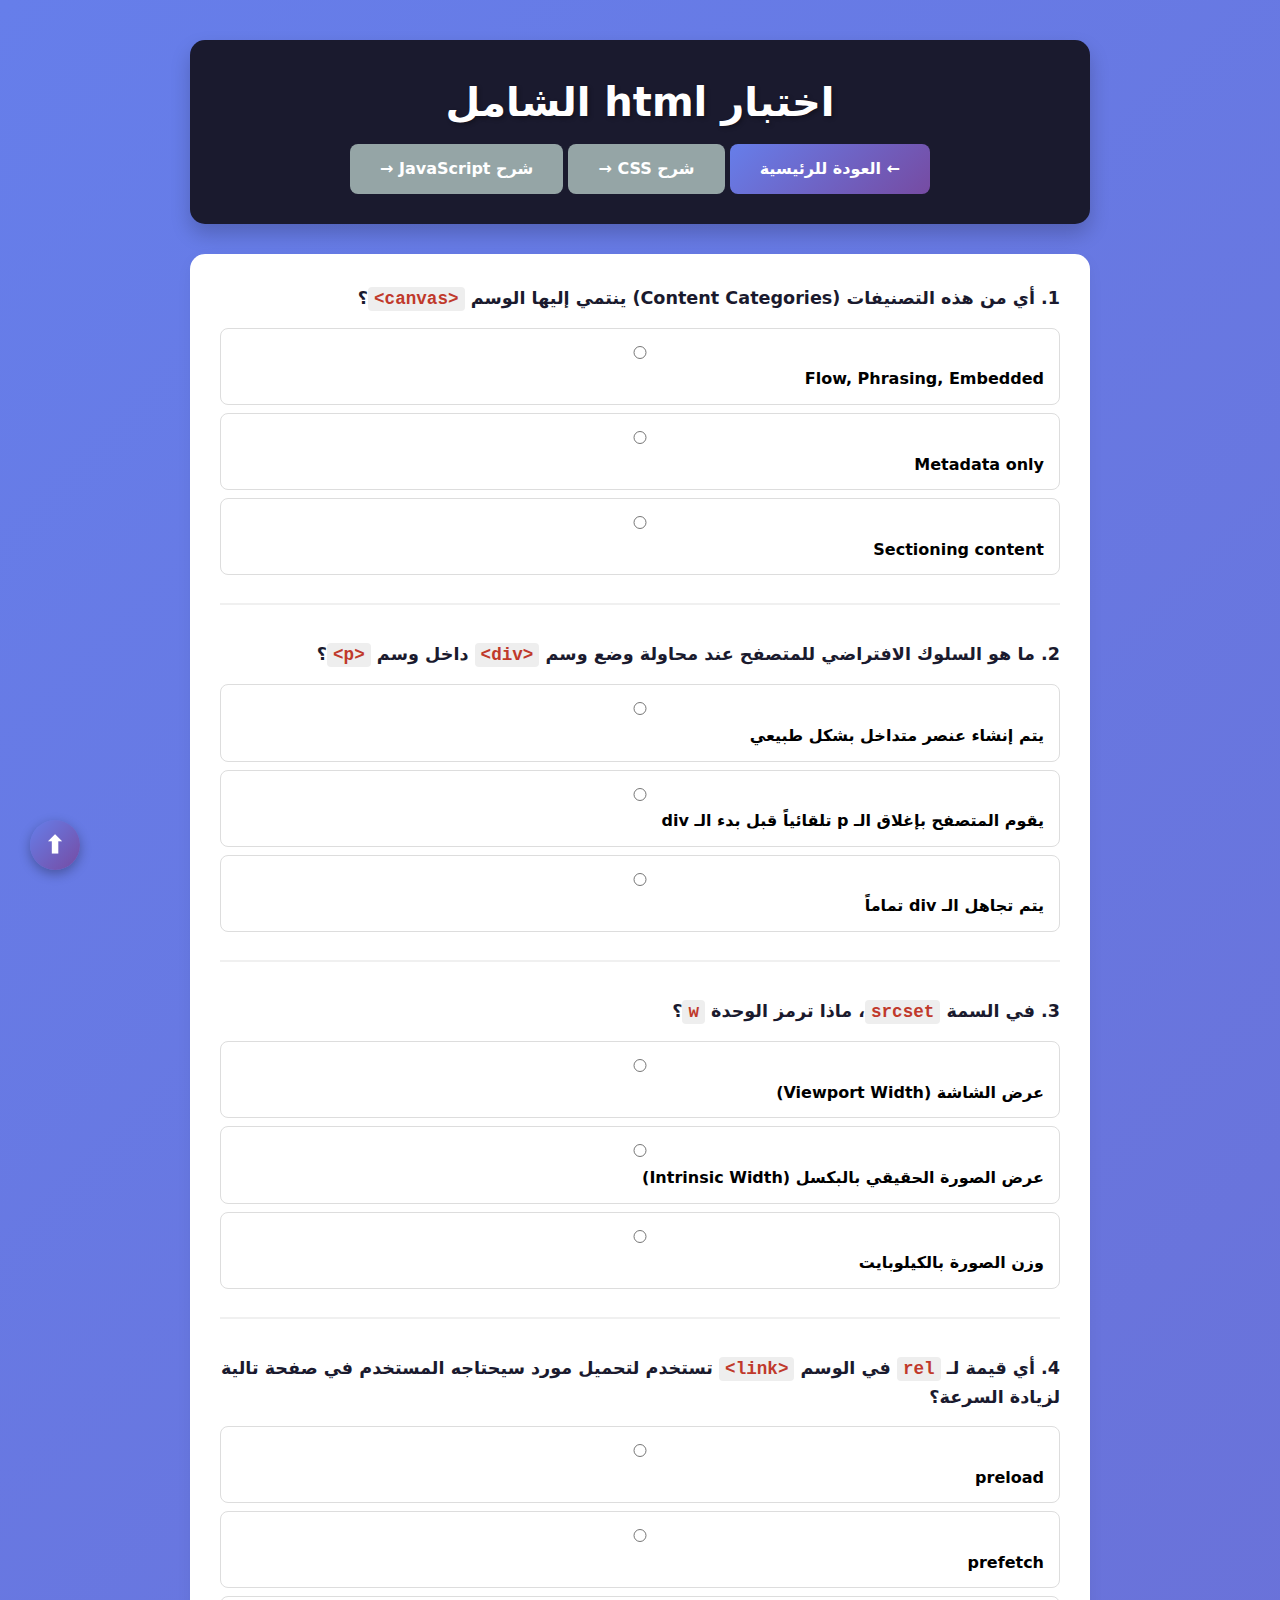
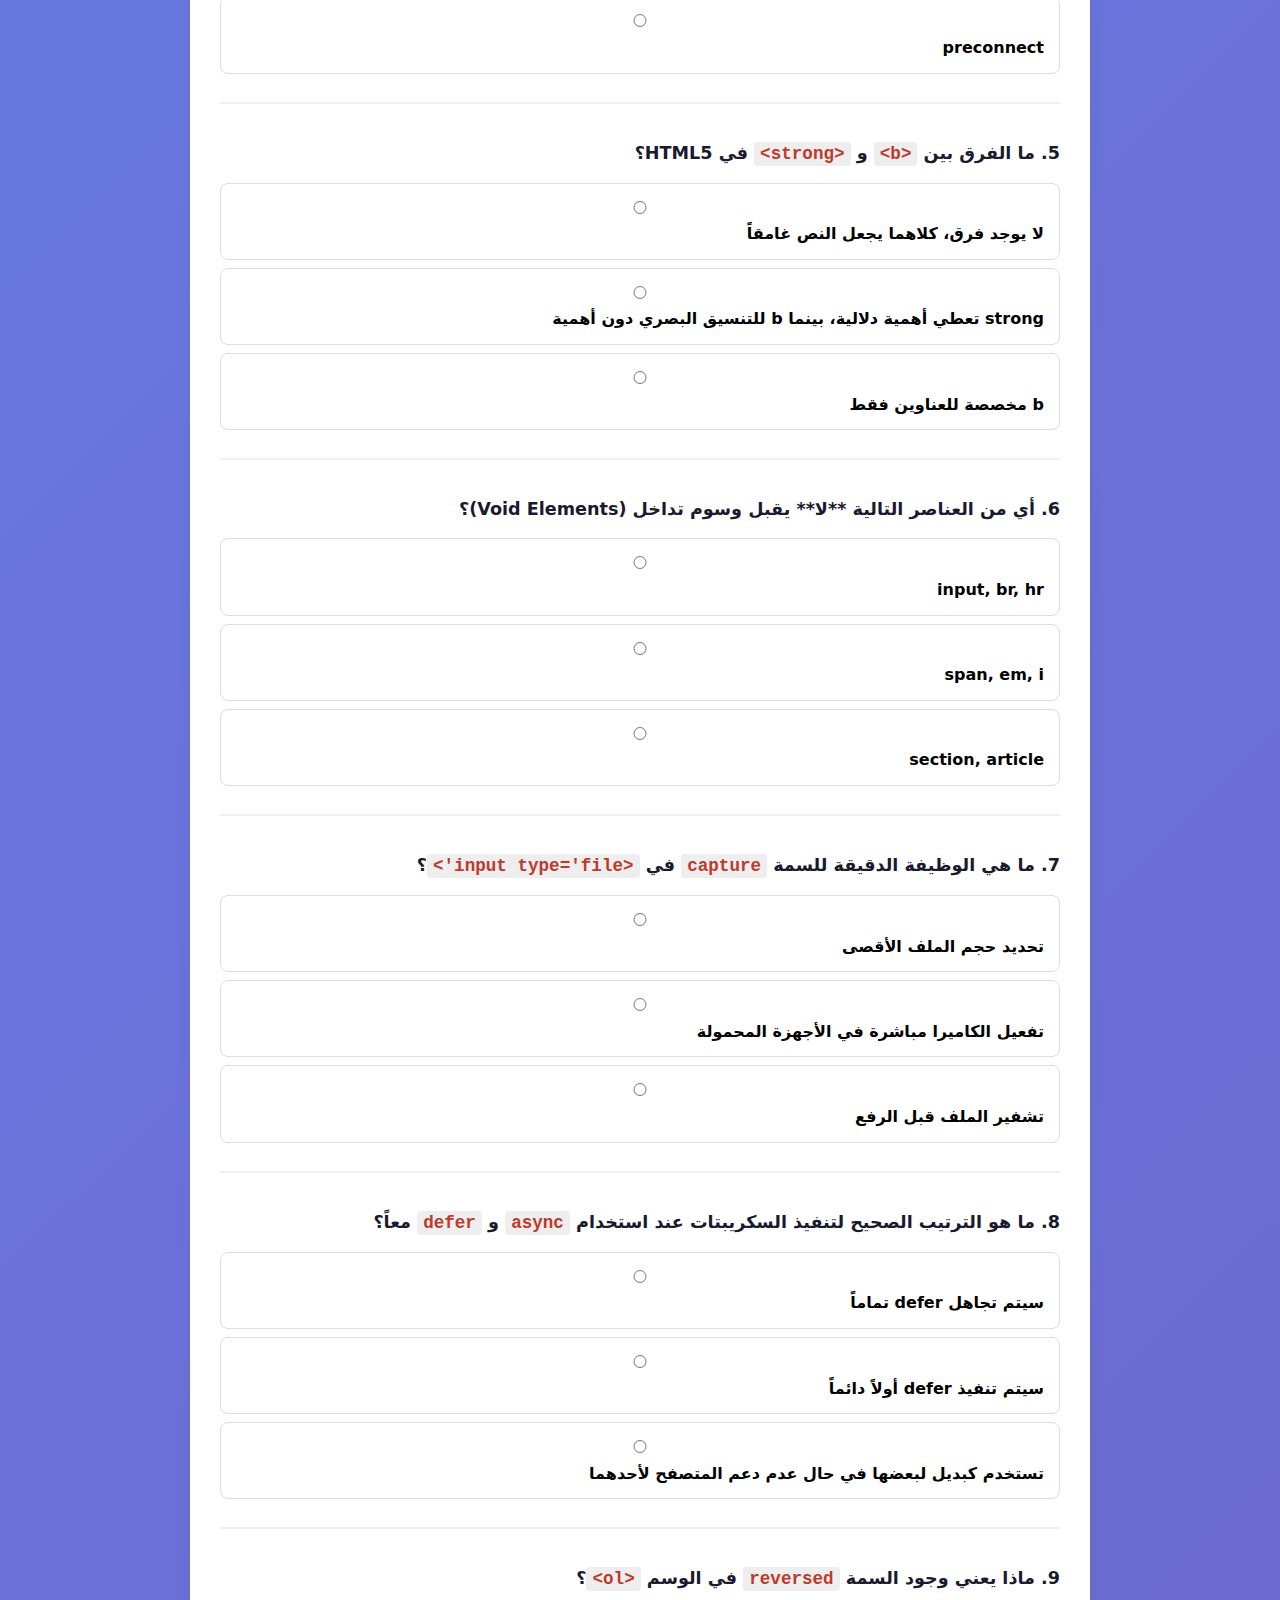
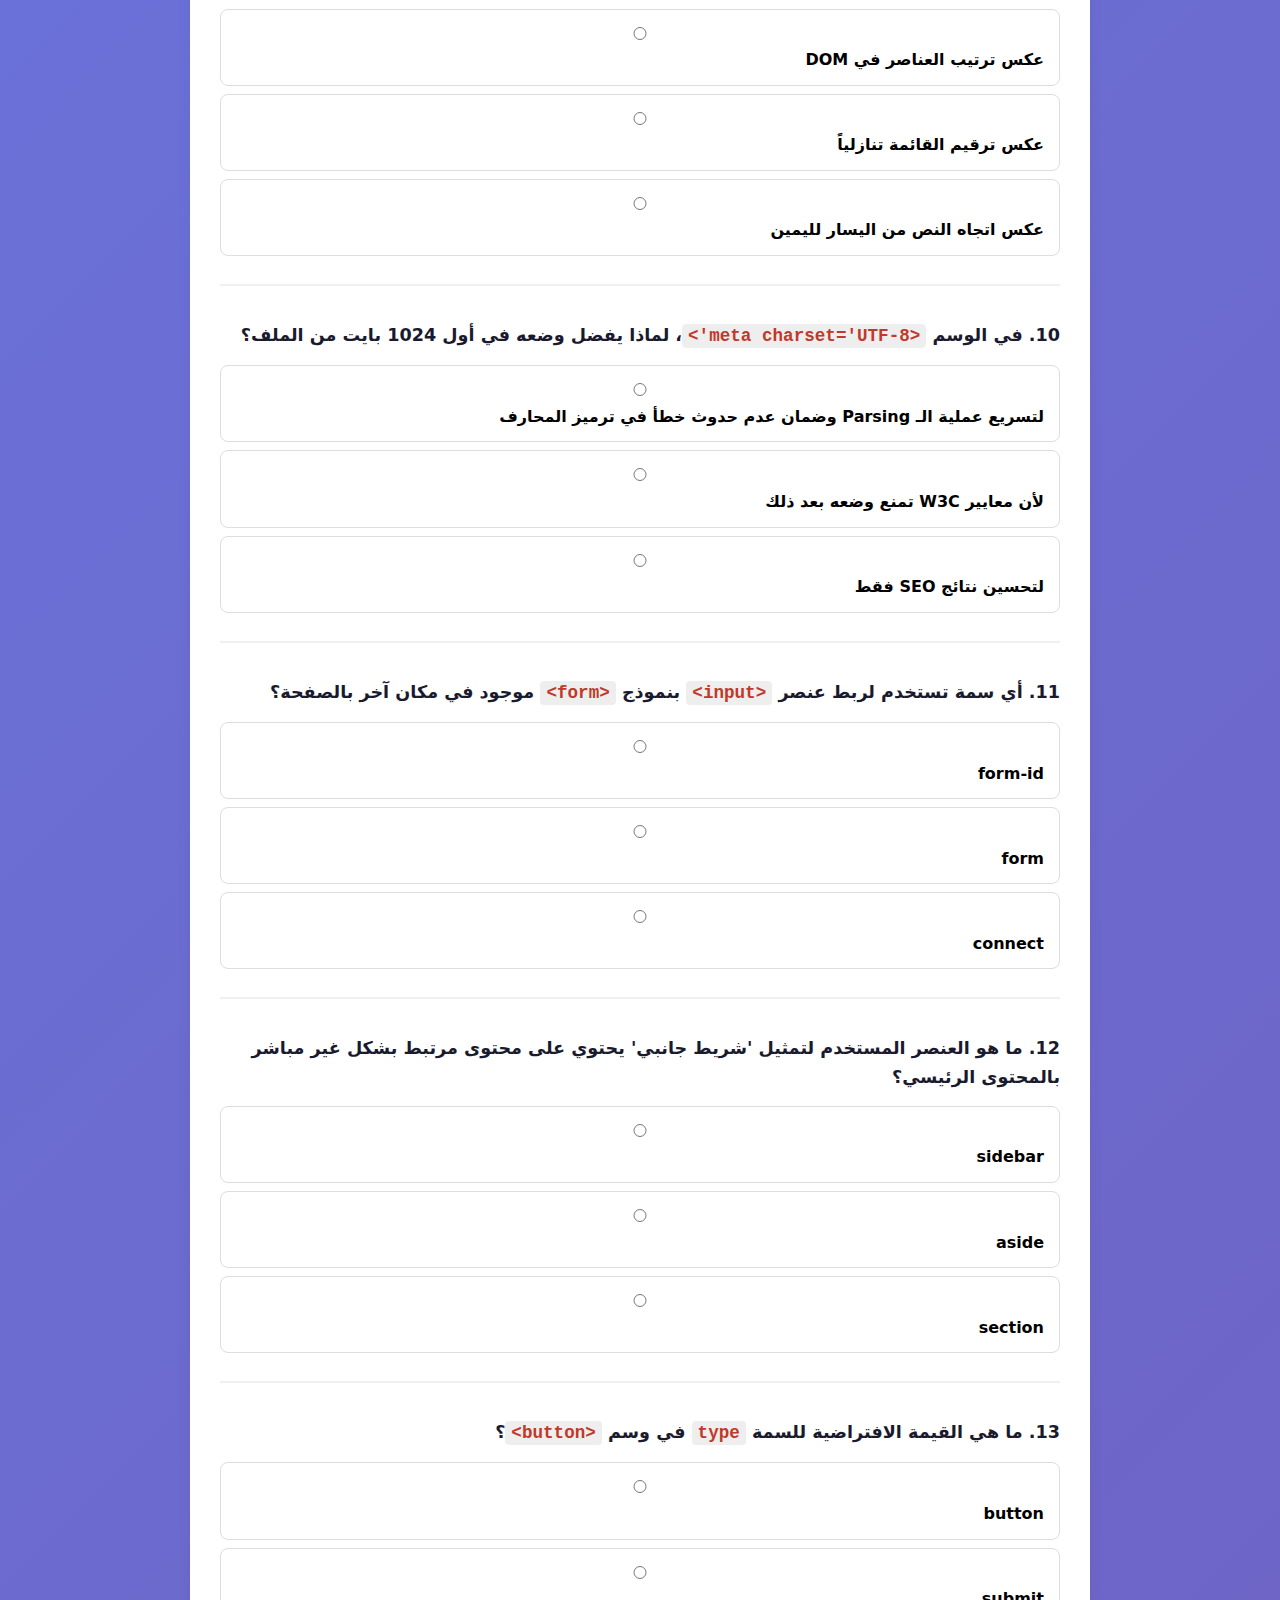
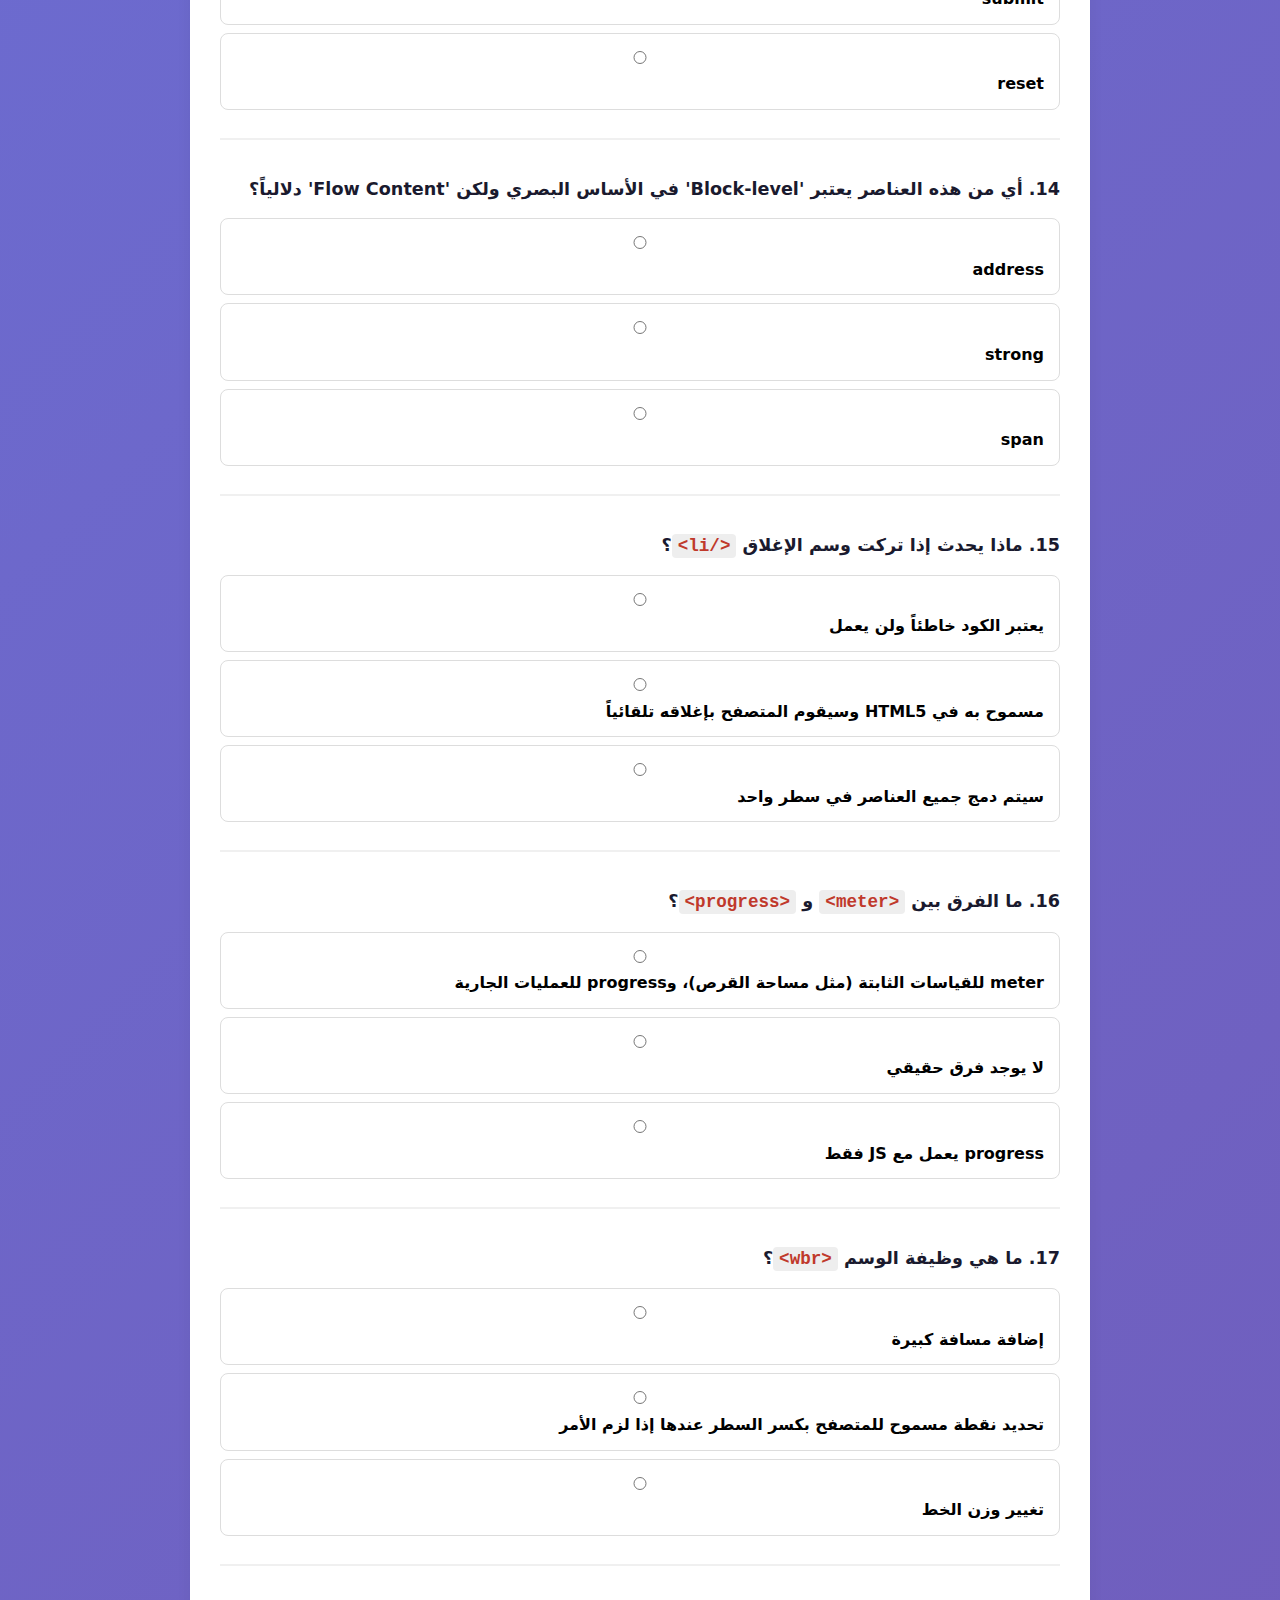
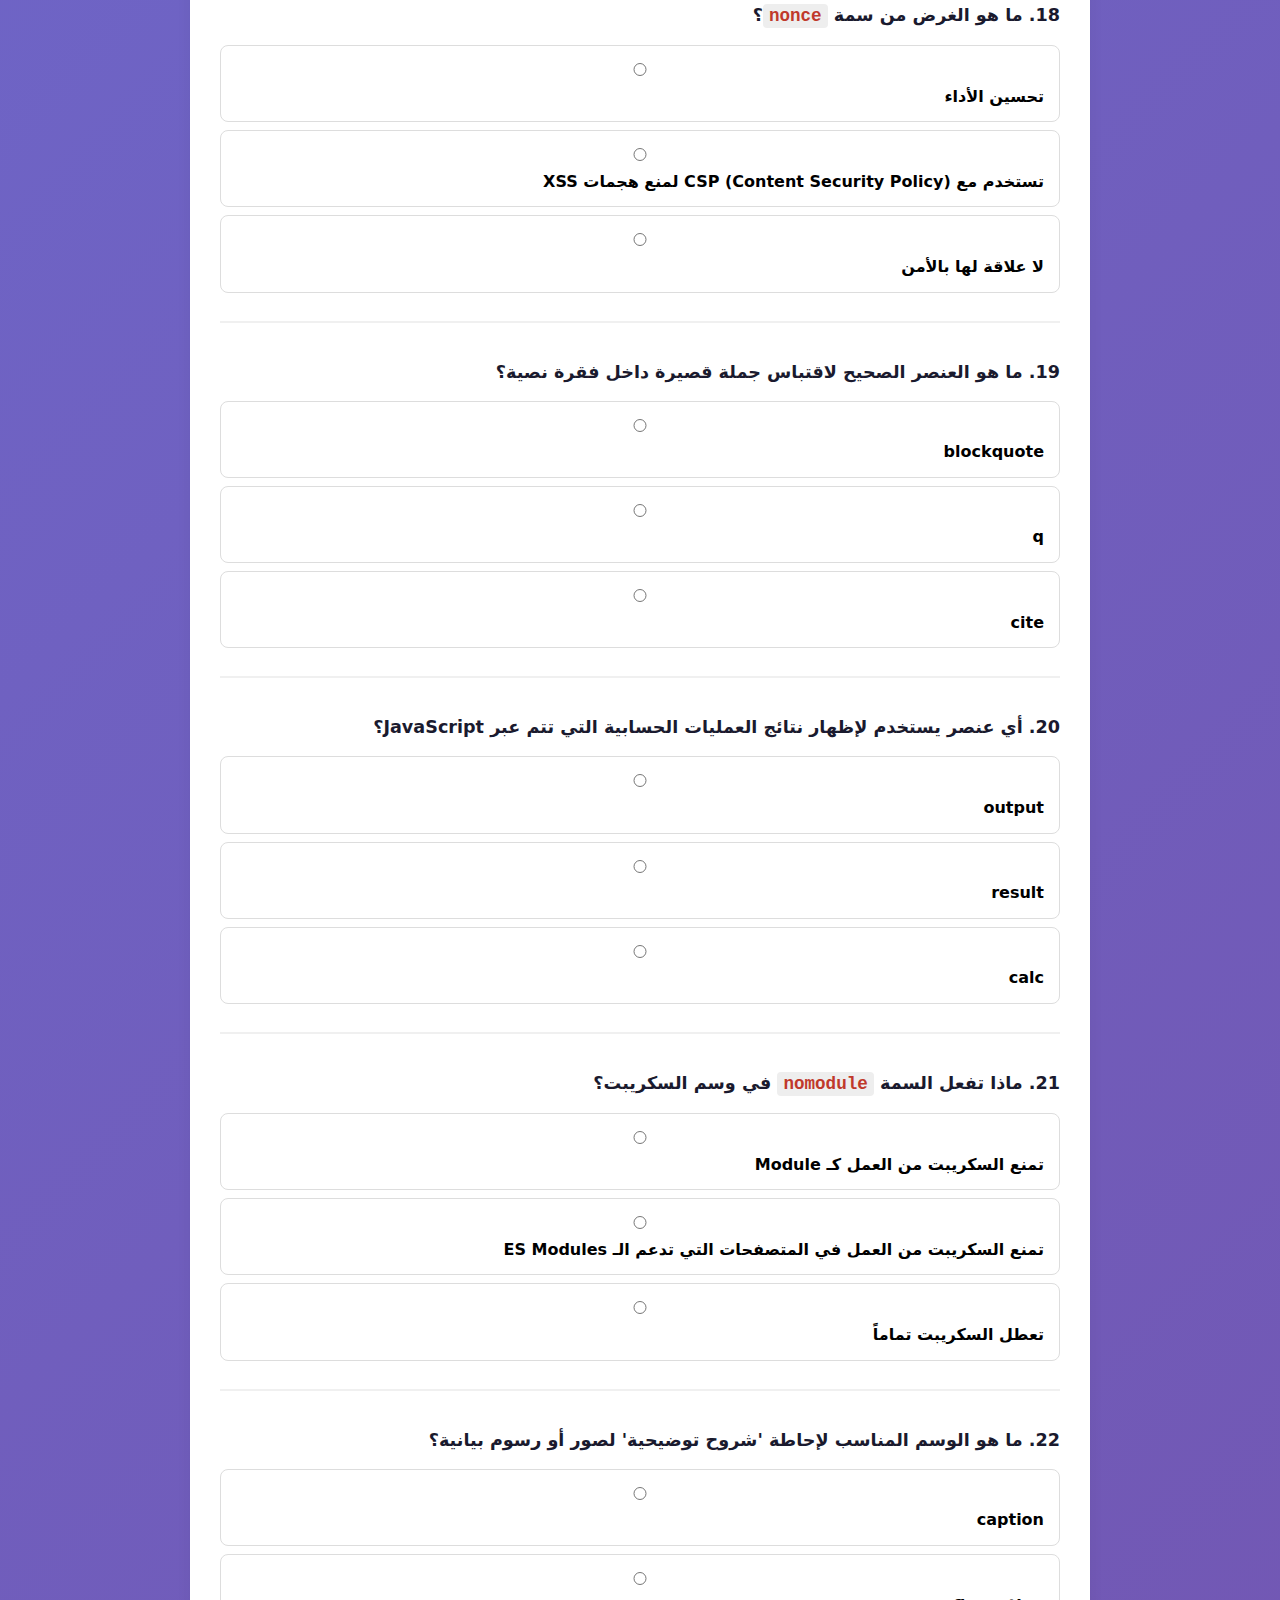
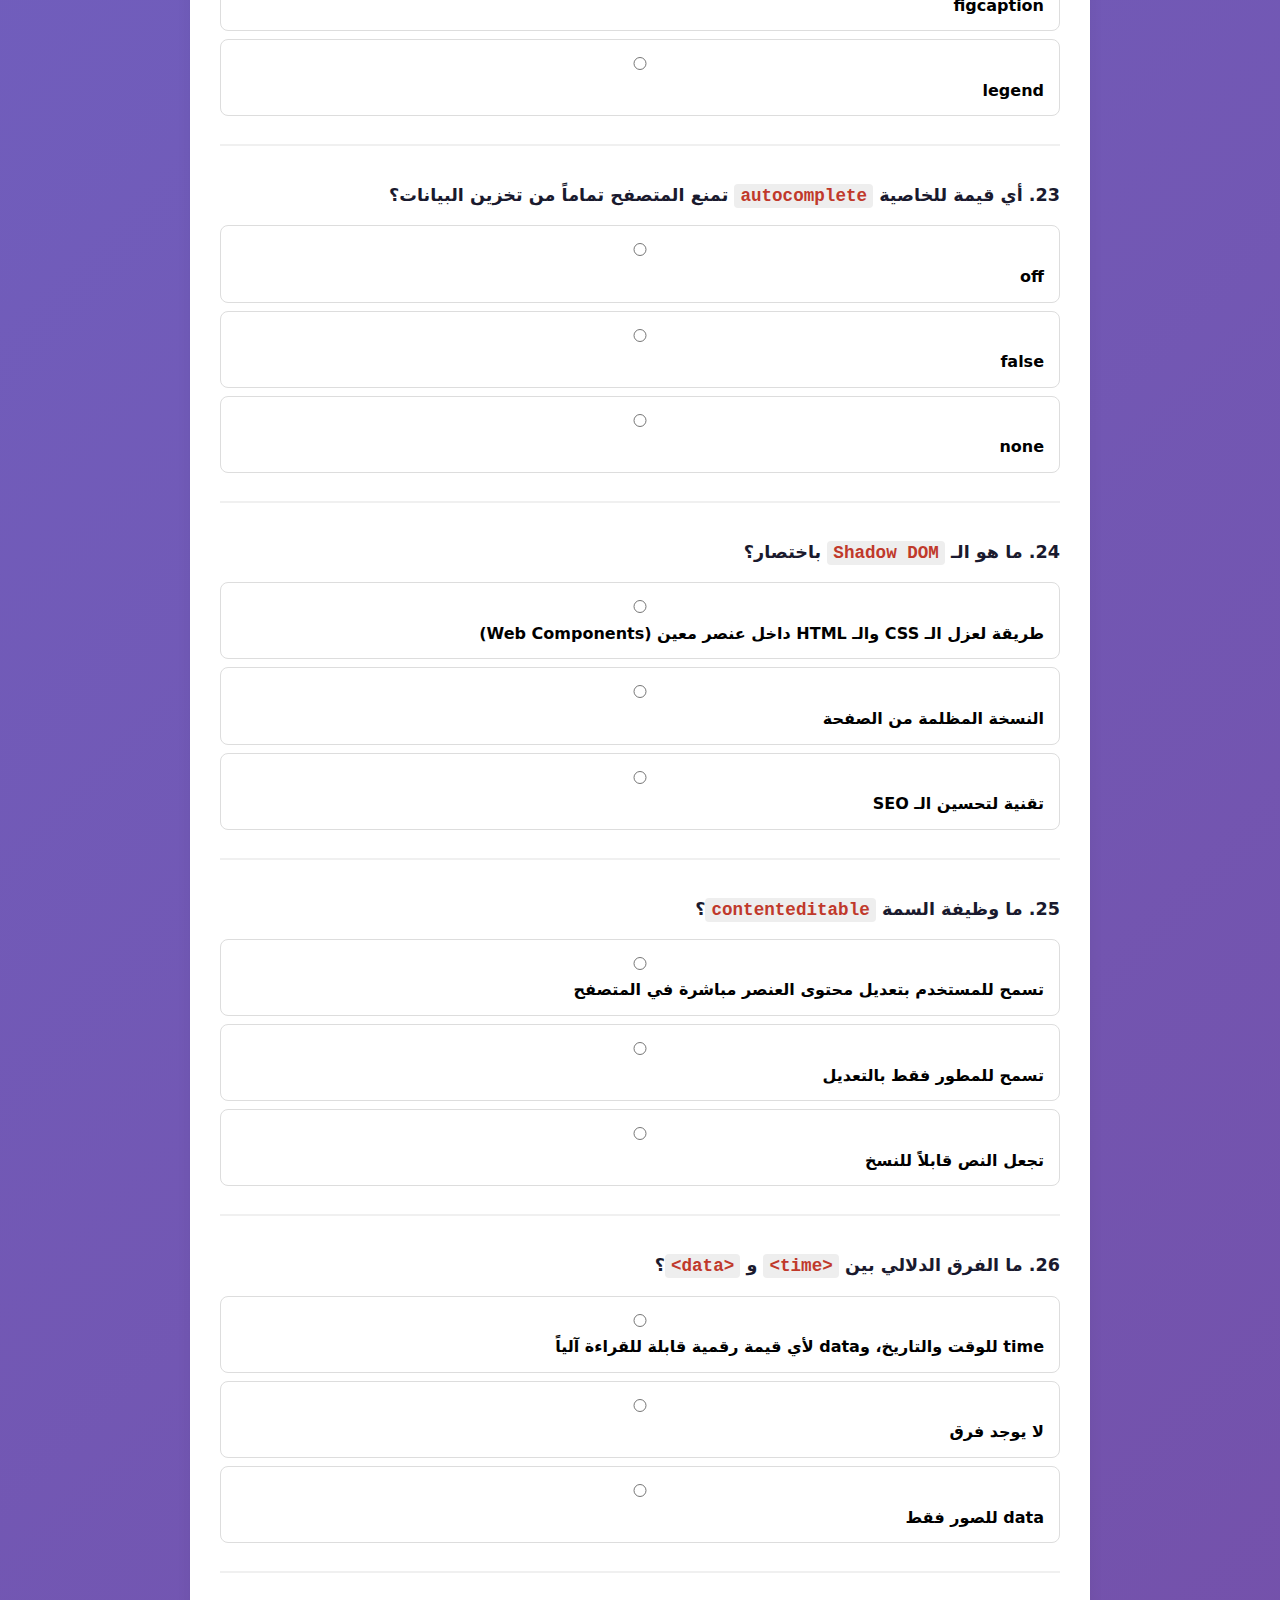
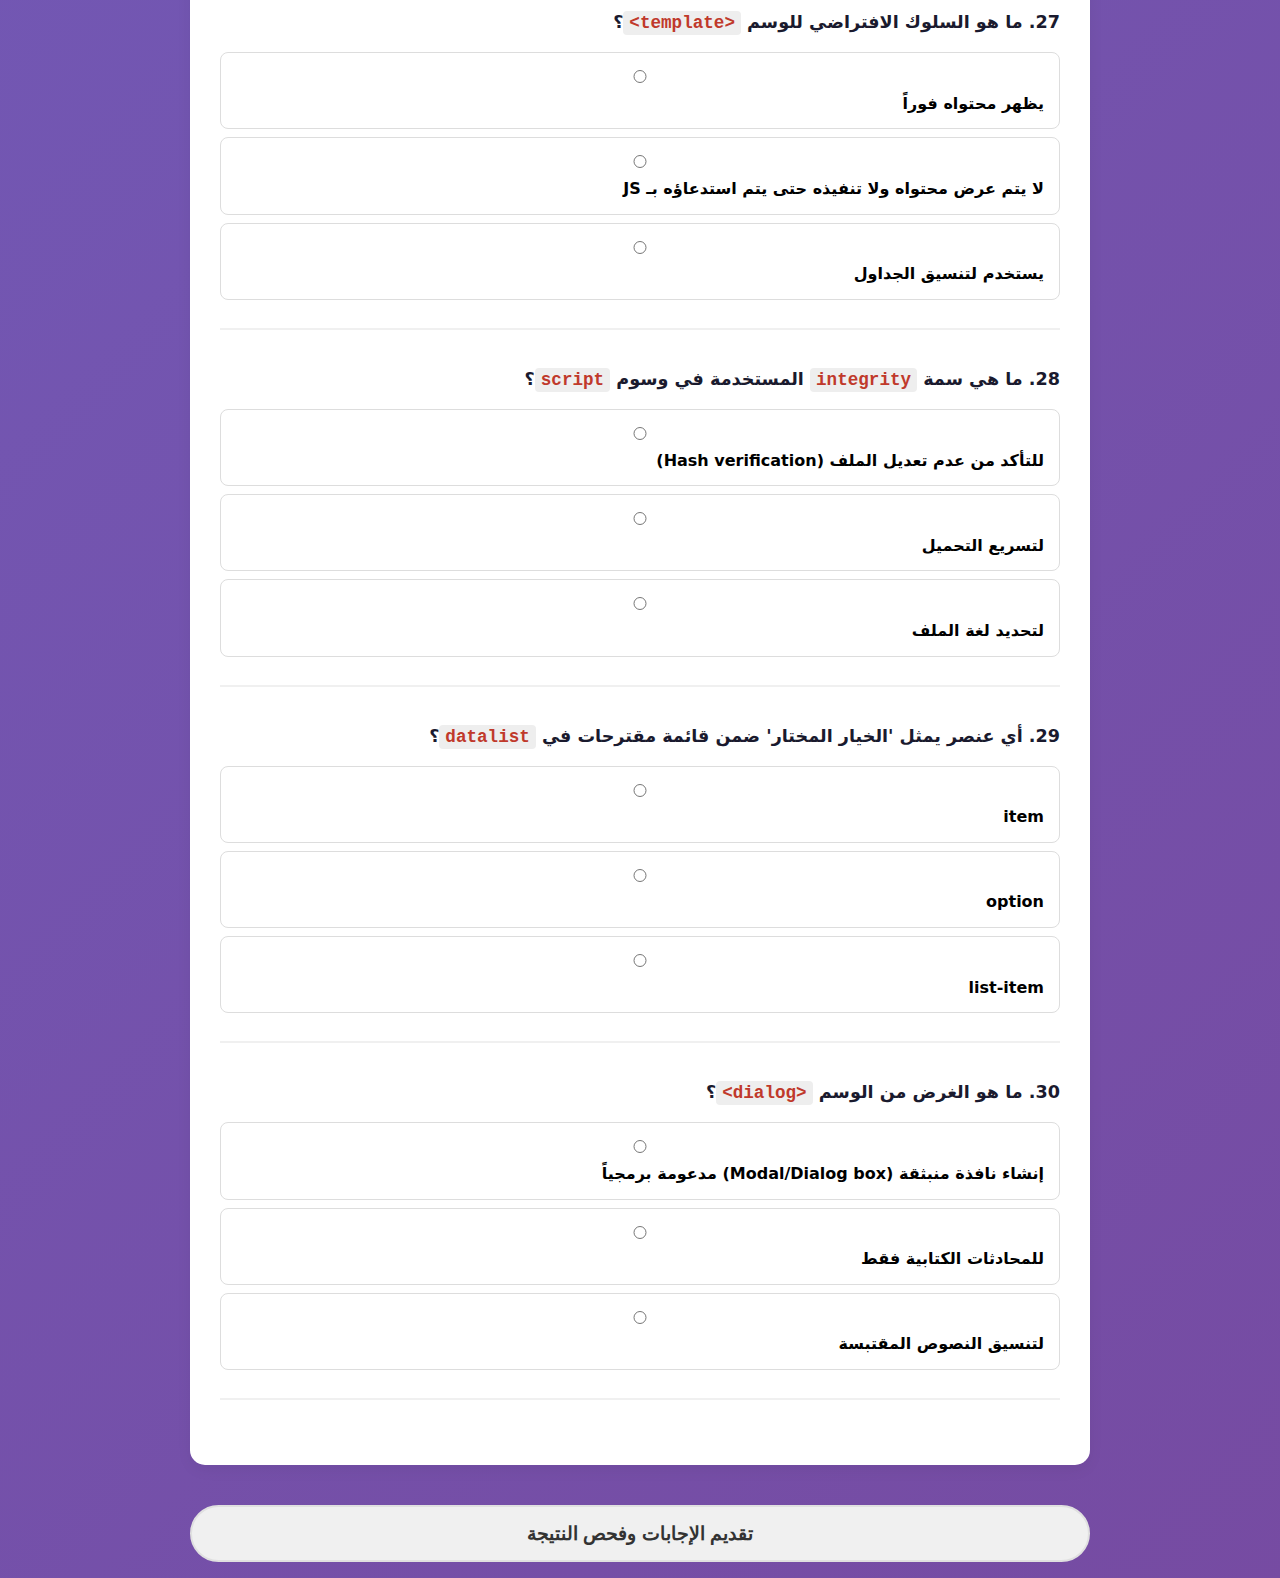
<file: html-quiz.html>
<!DOCTYPE html>
<html lang="ar" dir="rtl">
<head>
    <meta charset="UTF-8">
    <meta name="viewport" content="width=device-width, initial-scale=1.0">
    <title>اختبار HTML للمحترفين فقط</title>
    <link rel="stylesheet" href="style.css">
    <style>
        :root {
            --primary: #1a1a2e;
            --accent: #e94560;
            --bg: #f0f2f5;
        }
        body {
            font-family: 'Segoe UI', system-ui, sans-serif;
            background-color: var(--bg);
            padding: 40px 20px;
            line-height: 1.6;
        }
        .container {
            max-width: 900px;
            margin: 0 auto;
        }
        header {
            background: var(--primary);
            color: white;
            padding: 30px;
            border-radius: 15px;
            text-align: center;
            margin-bottom: 30px;
            box-shadow: 0 10px 20px rgba(0,0,0,0.2);
        }
        .quiz-card {
            background: white;
            padding: 30px;
            border-radius: 15px;
            box-shadow: 0 5px 15px rgba(0,0,0,0.05);
        }
        .question-block {
            margin-bottom: 35px;
            padding-bottom: 20px;
            border-bottom: 2px solid #f0f0f0;
        }
        .question-text {
            font-size: 1.1rem;
            font-weight: 700;
            color: #1a1a2e;
            margin-bottom: 15px;
        }
        code {
            background: #eee;
            padding: 2px 6px;
            border-radius: 4px;
            font-family: 'Consolas', monospace;
            color: #c0392b;
        }
        label {
            display: block;
            padding: 12px 15px;
            margin: 8px 0;
            border: 1px solid #ddd;
            border-radius: 8px;
            cursor: pointer;
            transition: all 0.2s;
        }
        label:hover {
            background-color: #f8f9fa;
            border-color: var(--accent);
        }
        input[type="radio"] {
            margin-left: 10px;
        }
        .submit-area {
            text-align: center;
            margin-top: 40px;
        }
        button {
            background: var(--accent);
            color: white;
            border: none;
            padding: 15px 50px;
            font-size: 1.2rem;
            font-weight: bold;
            border-radius: 30px;
            cursor: pointer;
            transition: transform 0.2s;
        }
        button:hover {
            transform: scale(1.05);
        }
        #resultBox {
            display: none;
            margin-top: 30px;
            padding: 30px;
            border-radius: 20px;
            text-align: center;
            font-size: 1.5rem;
            animation: slideDown 0.4s cubic-bezier(0.34, 1.56, 0.64, 1);
            backdrop-filter: blur(10px);
            box-shadow: 0 10px 30px rgba(233, 69, 96, 0.2);
        }

        @keyframes slideDown {
            from {
                opacity: 0;
                transform: translateY(-20px);
            }
            to {
                opacity: 1;
                transform: translateY(0);
            }
        }

        @keyframes spin {
            from { transform: rotate(0deg); }
            to { transform: rotate(360deg); }
        }
        /* زر العودة للأعلى */
        #scrollToTopBtn {
            display: none;
            position: fixed;
            bottom: 30px;
            left: 30px;
            background: linear-gradient(135deg, #667eea 0%, #764ba2 100%);
            color: white;
            border: none;
            padding: 12px 16px;
            border-radius: 50px;
            font-size: 24px;
            cursor: pointer;
            z-index: 1000;
            box-shadow: 0 4px 12px rgba(0, 0, 0, 0.3);
            transition: all 0.3s ease;
            width: 50px;
            height: 50px;
            display: flex;
            align-items: center;
            justify-content: center;
        }

        #scrollToTopBtn.show {
            display: flex;
        }

        #scrollToTopBtn:hover {
            transform: translateY(-5px);
            box-shadow: 0 6px 16px rgba(0, 0, 0, 0.4);
        }

        #scrollToTopBtn:active {
            transform: translateY(-2px);
        }

        @media (max-width: 768px) {
            #scrollToTopBtn {
                bottom: 20px;
                left: 20px;
                width: 45px;
                height: 45px;
                font-size: 20px;
            }
        }
        .btn {
            padding: 12px 30px;
            border: none;
            border-radius: 8px;
            cursor: pointer;
            font-size: 1em;
            font-weight: bold;
            transition: all 0.3s ease;
            text-decoration: none;
            display: inline-block;
        }

        .btn-primary {
            background: linear-gradient(135deg, #667eea 0%, #764ba2 100%);
            color: white;
        }

        .btn-primary:hover {
            transform: translateY(-2px);
            box-shadow: 0 6px 16px rgba(102, 126, 234, 0.4);
        }

        .btn-secondary {
            background: #95a5a6;
            color: white;
        }

        .btn-secondary:hover {
            background: #7f8c8d;
            transform: translateY(-2px);
        }

        /* أنماط التمييز بين الإجابات الصحيحة والخاطئة */
        .question-block.correct {
            background-color: #f0f8f0;
            border-left: 4px solid #28a745;
            padding-left: 16px;
        }

        .question-block.incorrect {
            background-color: #fff5f5;
            border-left: 4px solid #dc3545;
            padding-left: 16px;
        }

        .correct-answer-msg {
            margin-top: 15px;
            padding: 12px;
            background-color: #d4edda;
            border: 1px solid #c3e6cb;
            border-radius: 6px;
            color: #155724;
            font-weight: bold;
            text-align: center;
        }

        .wrong-answer-msg {
            margin-top: 15px;
            padding: 12px;
            background-color: #f8d7da;
            border: 1px solid #f5c6cb;
            border-radius: 6px;
            color: #721c24;
            font-weight: bold;
            text-align: center;
        }
    </style>
</head>
<body>

<div class="container">
    
    <header>
        <h1>اختبار html الشامل</h1>
        <div class="button-group">
            <a href="index.html" class="btn btn-primary">← العودة للرئيسية</a>
            <a href="css-detailed.html" class="btn btn-secondary">شرح CSS →</a>
            <a href="js-detailed.html" class="btn btn-secondary">شرح JavaScript →</a>
        </div>
    </header>

    <div class="quiz-card" id="quizForm">
        </div>

    <div class="submit-area">
        <button onclick="calculateScore()">تقديم الإجابات وفحص النتيجة</button>
    </div>

    <div id="resultBox"></div>
</div>

<script>
const questions = [
    {
        q: "أي من هذه التصنيفات (Content Categories) ينتمي إليها الوسم <code>&lt;canvas&gt;</code>؟",
        options: { a: "Flow, Phrasing, Embedded", b: "Metadata only", c: "Sectioning content" },
        correct: "a"
    },
    {
        q: "ما هو السلوك الافتراضي للمتصفح عند محاولة وضع وسم <code>&lt;div&gt;</code> داخل وسم <code>&lt;p&gt;</code>؟",
        options: { a: "يتم إنشاء عنصر متداخل بشكل طبيعي", b: "يقوم المتصفح بإغلاق الـ p تلقائياً قبل بدء الـ div", c: "يتم تجاهل الـ div تماماً" },
        correct: "b"
    },
    {
        q: "في السمة <code>srcset</code>، ماذا ترمز الوحدة <code>w</code>؟",
        options: { a: "عرض الشاشة (Viewport Width)", b: "عرض الصورة الحقيقي بالبكسل (Intrinsic Width)", c: "وزن الصورة بالكيلوبايت" },
        correct: "b"
    },
    {
        q: "أي قيمة لـ <code>rel</code> في الوسم <code>&lt;link&gt;</code> تستخدم لتحميل مورد سيحتاجه المستخدم في صفحة تالية لزيادة السرعة؟",
        options: { a: "preload", b: "prefetch", c: "preconnect" },
        correct: "b"
    },
    {
        q: "ما الفرق بين <code>&lt;b&gt;</code> و <code>&lt;strong&gt;</code> في HTML5؟",
        options: { a: "لا يوجد فرق، كلاهما يجعل النص غامقاً", b: "strong تعطي أهمية دلالية، بينما b للتنسيق البصري دون أهمية", c: "b مخصصة للعناوين فقط" },
        correct: "b"
    },
    {
        q: "أي من العناصر التالية **لا** يقبل وسوم تداخل (Void Elements)؟",
        options: { a: "input, br, hr", b: "span, em, i", c: "section, article" },
        correct: "a"
    },
    {
        q: "ما هي الوظيفة الدقيقة للسمة <code>capture</code> في <code>&lt;input type='file'&gt;</code>؟",
        options: { a: "تحديد حجم الملف الأقصى", b: "تفعيل الكاميرا مباشرة في الأجهزة المحمولة", c: "تشفير الملف قبل الرفع" },
        correct: "b"
    },
    {
        q: "ما هو الترتيب الصحيح لتنفيذ السكريبتات عند استخدام <code>async</code> و <code>defer</code> معاً؟",
        options: { a: "سيتم تجاهل defer تماماً", b: "سيتم تنفيذ defer أولاً دائماً", c: "تستخدم كبديل لبعضها في حال عدم دعم المتصفح لأحدهما" },
        correct: "c"
    },
    {
        q: "ماذا يعني وجود السمة <code>reversed</code> في الوسم <code>&lt;ol&gt;</code>؟",
        options: { a: "عكس ترتيب العناصر في DOM", b: "عكس ترقيم القائمة تنازلياً", c: "عكس اتجاه النص من اليسار لليمين" },
        correct: "b"
    },
    {
        q: "في الوسم <code>&lt;meta charset='UTF-8'&gt;</code>، لماذا يفضل وضعه في أول 1024 بايت من الملف؟",
        options: { a: "لتسريع عملية الـ Parsing وضمان عدم حدوث خطأ في ترميز المحارف", b: "لأن معايير W3C تمنع وضعه بعد ذلك", c: "لتحسين نتائج SEO فقط" },
        correct: "a"
    },
    {
        q: "أي سمة تستخدم لربط عنصر <code>&lt;input&gt;</code> بنموذج <code>&lt;form&gt;</code> موجود في مكان آخر بالصفحة؟",
        options: { a: "form-id", b: "form", c: "connect" },
        correct: "b"
    },
    {
        q: "ما هو العنصر المستخدم لتمثيل 'شريط جانبي' يحتوي على محتوى مرتبط بشكل غير مباشر بالمحتوى الرئيسي؟",
        options: { a: "sidebar", b: "aside", c: "section" },
        correct: "b"
    },
    {
        q: "ما هي القيمة الافتراضية للسمة <code>type</code> في وسم <code>&lt;button&gt;</code>؟",
        options: { a: "button", b: "submit", c: "reset" },
        correct: "b"
    },
    {
        q: "أي من هذه العناصر يعتبر 'Block-level' في الأساس البصري ولكن 'Flow Content' دلالياً؟",
        options: { a: "address", b: "strong", c: "span" },
        correct: "a"
    },
    {
        q: "ماذا يحدث إذا تركت وسم الإغلاق <code>&lt;/li&gt;</code>؟",
        options: { a: "يعتبر الكود خاطئاً ولن يعمل", b: "مسموح به في HTML5 وسيقوم المتصفح بإغلاقه تلقائياً", c: "سيتم دمج جميع العناصر في سطر واحد" },
        correct: "b"
    },
    {
        q: "ما الفرق بين <code>&lt;meter&gt;</code> و <code>&lt;progress&gt;</code>؟",
        options: { a: "meter للقياسات الثابتة (مثل مساحة القرص)، وprogress للعمليات الجارية", b: "لا يوجد فرق حقيقي", c: "progress يعمل مع JS فقط" },
        correct: "a"
    },
    {
        q: "ما هي وظيفة الوسم <code>&lt;wbr&gt;</code>؟",
        options: { a: "إضافة مسافة كبيرة", b: "تحديد نقطة مسموح للمتصفح بكسر السطر عندها إذا لزم الأمر", c: "تغيير وزن الخط" },
        correct: "b"
    },
    {
        q: "ما هو الغرض من سمة <code>nonce</code>؟",
        options: { a: "تحسين الأداء", b: "تستخدم مع CSP (Content Security Policy) لمنع هجمات XSS", c: "لا علاقة لها بالأمن" },
        correct: "b"
    },
    {
        q: "ما هو العنصر الصحيح لاقتباس جملة قصيرة داخل فقرة نصية؟",
        options: { a: "blockquote", b: "q", c: "cite" },
        correct: "b"
    },
    {
        q: "أي عنصر يستخدم لإظهار نتائج العمليات الحسابية التي تتم عبر JavaScript؟",
        options: { a: "output", b: "result", c: "calc" },
        correct: "a"
    },
    {
        q: "ماذا تفعل السمة <code>nomodule</code> في وسم السكريبت؟",
        options: { a: "تمنع السكريبت من العمل كـ Module", b: "تمنع السكريبت من العمل في المتصفحات التي تدعم الـ ES Modules", c: "تعطل السكريبت تماماً" },
        correct: "b"
    },
    {
        q: "ما هو الوسم المناسب لإحاطة 'شروح توضيحية' لصور أو رسوم بيانية؟",
        options: { a: "caption", b: "figcaption", c: "legend" },
        correct: "b"
    },
    {
        q: "أي قيمة للخاصية <code>autocomplete</code> تمنع المتصفح تماماً من تخزين البيانات؟",
        options: { a: "off", b: "false", c: "none" },
        correct: "a"
    },
    {
        q: "ما هو الـ <code>Shadow DOM</code> باختصار؟",
        options: { a: "طريقة لعزل الـ CSS والـ HTML داخل عنصر معين (Web Components)", b: "النسخة المظلمة من الصفحة", c: "تقنية لتحسين الـ SEO" },
        correct: "a"
    },
    {
        q: "ما وظيفة السمة <code>contenteditable</code>؟",
        options: { a: "تسمح للمستخدم بتعديل محتوى العنصر مباشرة في المتصفح", b: "تسمح للمطور فقط بالتعديل", c: "تجعل النص قابلاً للنسخ" },
        correct: "a"
    },
    {
        q: "ما الفرق الدلالي بين <code>&lt;time&gt;</code> و <code>&lt;data&gt;</code>؟",
        options: { a: "time للوقت والتاريخ، وdata لأي قيمة رقمية قابلة للقراءة آلياً", b: "لا يوجد فرق", c: "data للصور فقط" },
        correct: "a"
    },
    {
        q: "ما هو السلوك الافتراضي للوسم <code>&lt;template&gt;</code>؟",
        options: { a: "يظهر محتواه فوراً", b: "لا يتم عرض محتواه ولا تنفيذه حتى يتم استدعاؤه بـ JS", c: "يستخدم لتنسيق الجداول" },
        correct: "b"
    },
    {
        q: "ما هي سمة <code>integrity</code> المستخدمة في وسوم <code>script</code>؟",
        options: { a: "للتأكد من عدم تعديل الملف (Hash verification)", b: "لتسريع التحميل", c: "لتحديد لغة الملف" },
        correct: "a"
    },
    {
        q: "أي عنصر يمثل 'الخيار المختار' ضمن قائمة مقترحات في <code>datalist</code>؟",
        options: { a: "item", b: "option", c: "list-item" },
        correct: "b"
    },
    {
        q: "ما هو الغرض من الوسم <code>&lt;dialog&gt;</code>؟",
        options: { a: "إنشاء نافذة منبثقة (Modal/Dialog box) مدعومة برمجياً", b: "للمحادثات الكتابية فقط", c: "لتنسيق النصوص المقتبسة" },
        correct: "a"
    }
];

function loadQuiz() {
    const container = document.getElementById('quizForm');
    questions.forEach((item, index) => {
        const html = `
            <div class="question-block">
                <p class="question-text">${index + 1}. ${item.q}</p>
                <label><input type="radio" name="q${index}" value="a"> ${item.options.a}</label>
                <label><input type="radio" name="q${index}" value="b"> ${item.options.b}</label>
                <label><input type="radio" name="q${index}" value="c"> ${item.options.c}</label>
            </div>
        `;
        container.innerHTML += html;
    });
}

function calculateScore() {
    let score = 0;
    let answered = 0;
    const questionBlocks = document.querySelectorAll('.question-block');
    
    questionBlocks.forEach((block, index) => {
        const selected = document.querySelector(`input[name="q${index}"]:checked`);
        
        // إزالة الأسلوب السابق
        block.classList.remove('correct', 'incorrect');
        const oldMsg = block.querySelector('.correct-answer-msg, .wrong-answer-msg');
        if (oldMsg) oldMsg.remove();
        
        if (selected) {
            answered++;
            if (selected.value === questions[index].correct) {
                score++;
                block.classList.add('correct');
                
                // إضافة رسالة الإجابة الصحيحة
                const msg = document.createElement('div');
                msg.className = 'correct-answer-msg';
                msg.textContent = '✅ إجابة صحيحة!';
                block.appendChild(msg);
            } else {
                block.classList.add('incorrect');
                
                // إضافة رسالة الإجابة الخاطئة والصحيحة
                const msg = document.createElement('div');
                msg.className = 'wrong-answer-msg';
                msg.innerHTML = `❌ إجابتك: <strong>${selected.value}</strong><br>الإجابة الصحيحة: <strong>${questions[index].correct}</strong>`;
                block.appendChild(msg);
            }
        }
    });

    const resultBox = document.getElementById('resultBox');
    
    if (answered < 30) {
        resultBox.style.display = "block";
        resultBox.innerHTML = `⚠️ يرجى الإجابة على جميع الأسئلة (أجبت على ${answered} من 30)`;
        resultBox.style.background = "#fff3cd";
        window.scrollTo(0, 0);
        return;
    }
    
    let message = "";
    if (score === 30) {
        message = "🏆 أنت أسطورة HTML! مستواك يفوق الخيال.";
        resultBox.style.background = "#d4edda";
    } else if (score > 20) {
        message = "🔥 مذهل! أنت مطور محترف جداً.";
        resultBox.style.background = "#c3e6cb";
    } else if (score >= 15) {
        message = "👍 جيد! لكن استمر في التدريب.";
        resultBox.style.background = "#fff3cd";
    } else {
        message = "📚 مستوى جيد، لكن HTML أعمق مما تظن. استمر في التعلم!";
        resultBox.style.background = "#f8d7da";
    }

    resultBox.style.display = "block";
    resultBox.innerHTML = `نتيجتك: ${score} من 30 <br> ${message}`;
    window.scrollTo(0, 0);
}

loadQuiz();
</script>

</body>
</html>

<button id="scrollToTopBtn" title="العودة للأعلى">⬆</button>

    <script>
        // زر العودة للأعلى
        const scrollToTopBtn = document.getElementById('scrollToTopBtn');

        // إظهار/إخفاء الزر حسب التمرير
        window.addEventListener('scroll', function() {
            if (window.pageYOffset > 300) {
                scrollToTopBtn.classList.add('show');
            } else {
                scrollToTopBtn.classList.remove('show');
            }
        });

        // العودة للأعلى عند الضغط على الزر
        scrollToTopBtn.addEventListener('click', function() {
            window.scrollTo({
                top: 0,
                behavior: 'smooth'
            });
        });
    </script>
</file>
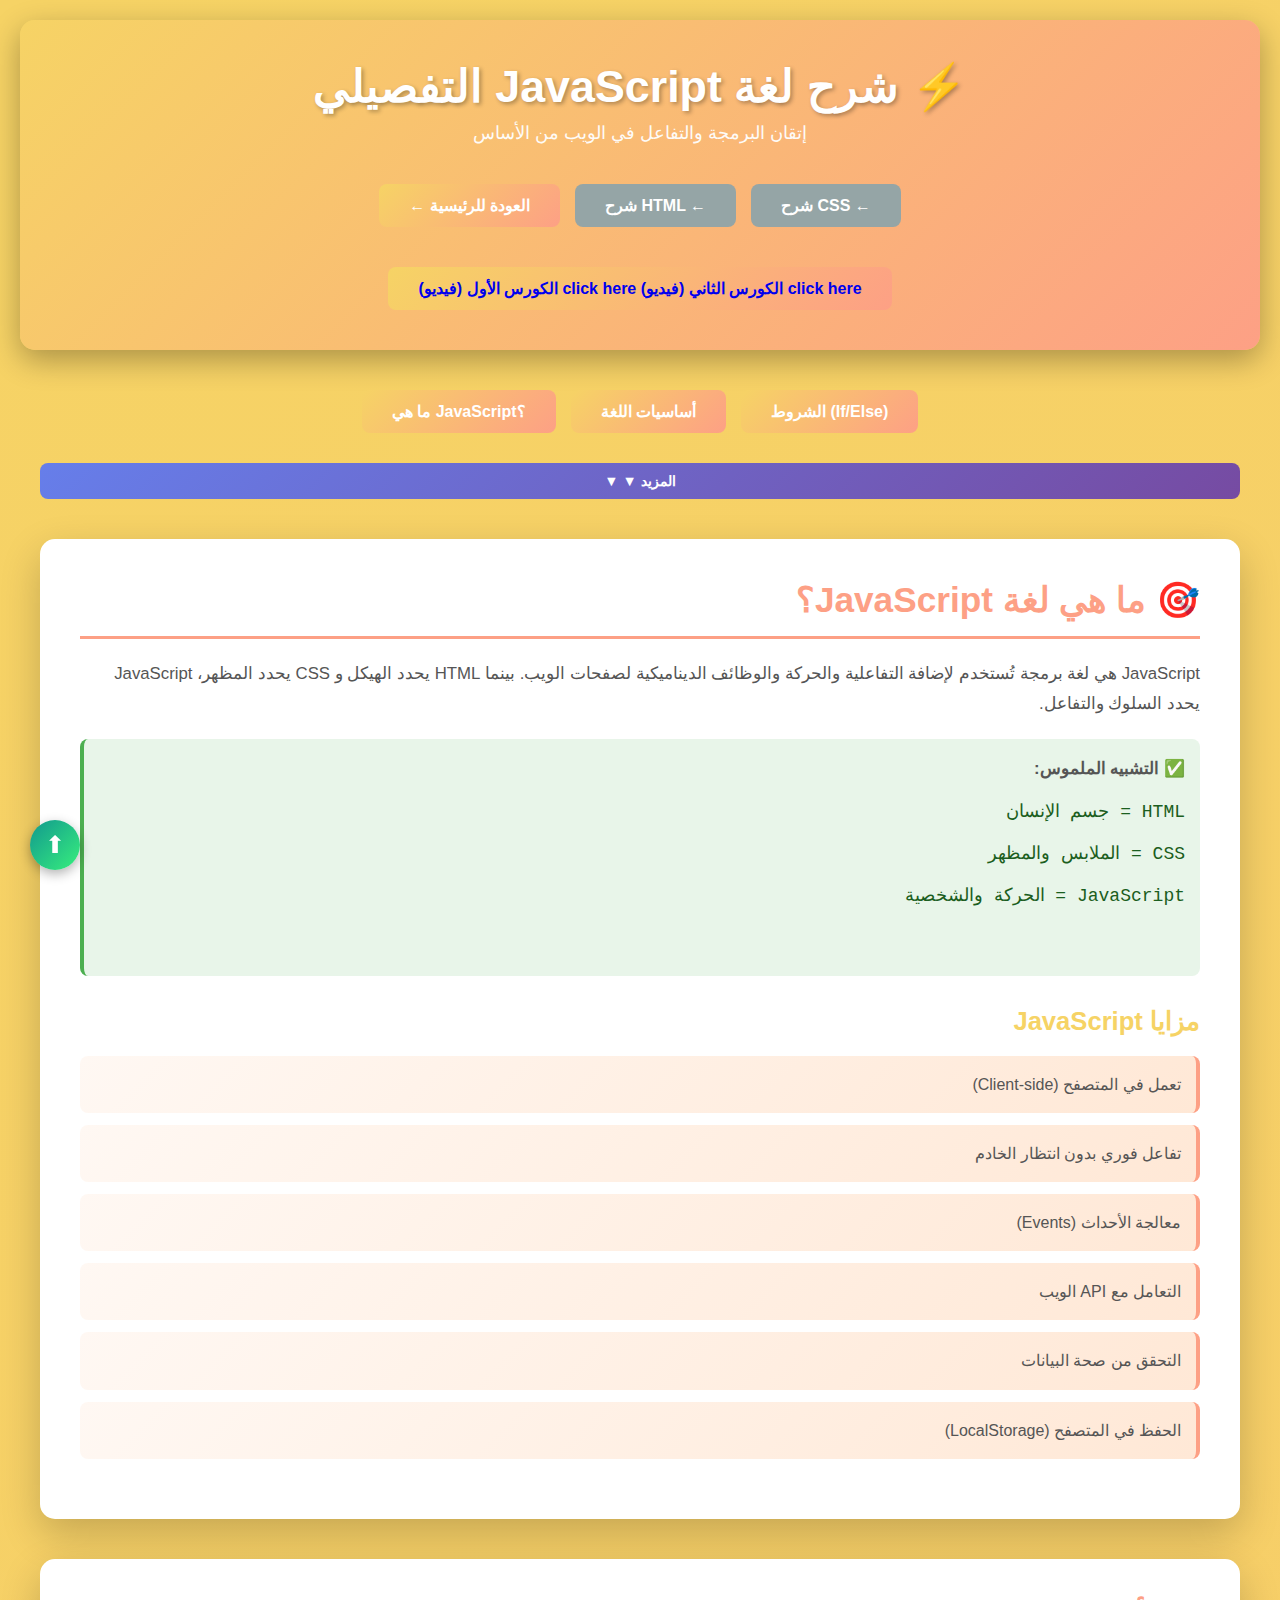
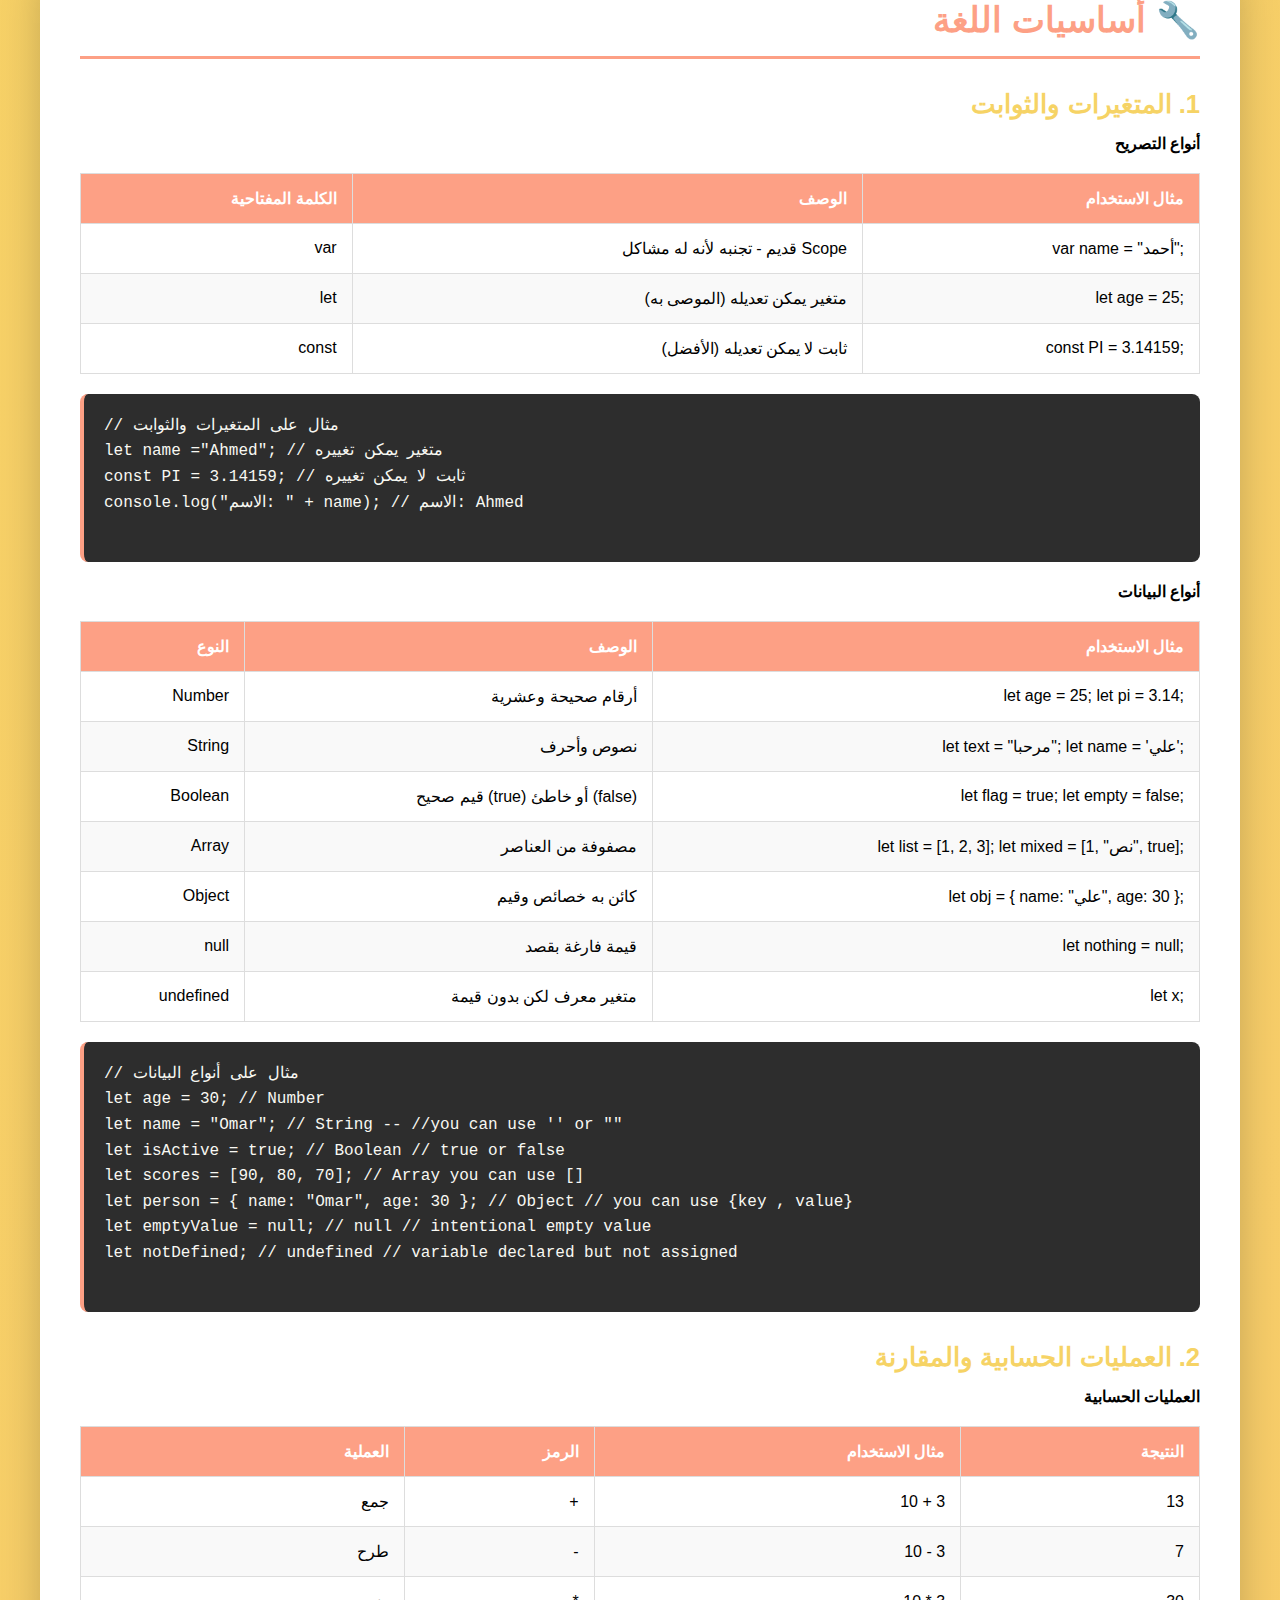
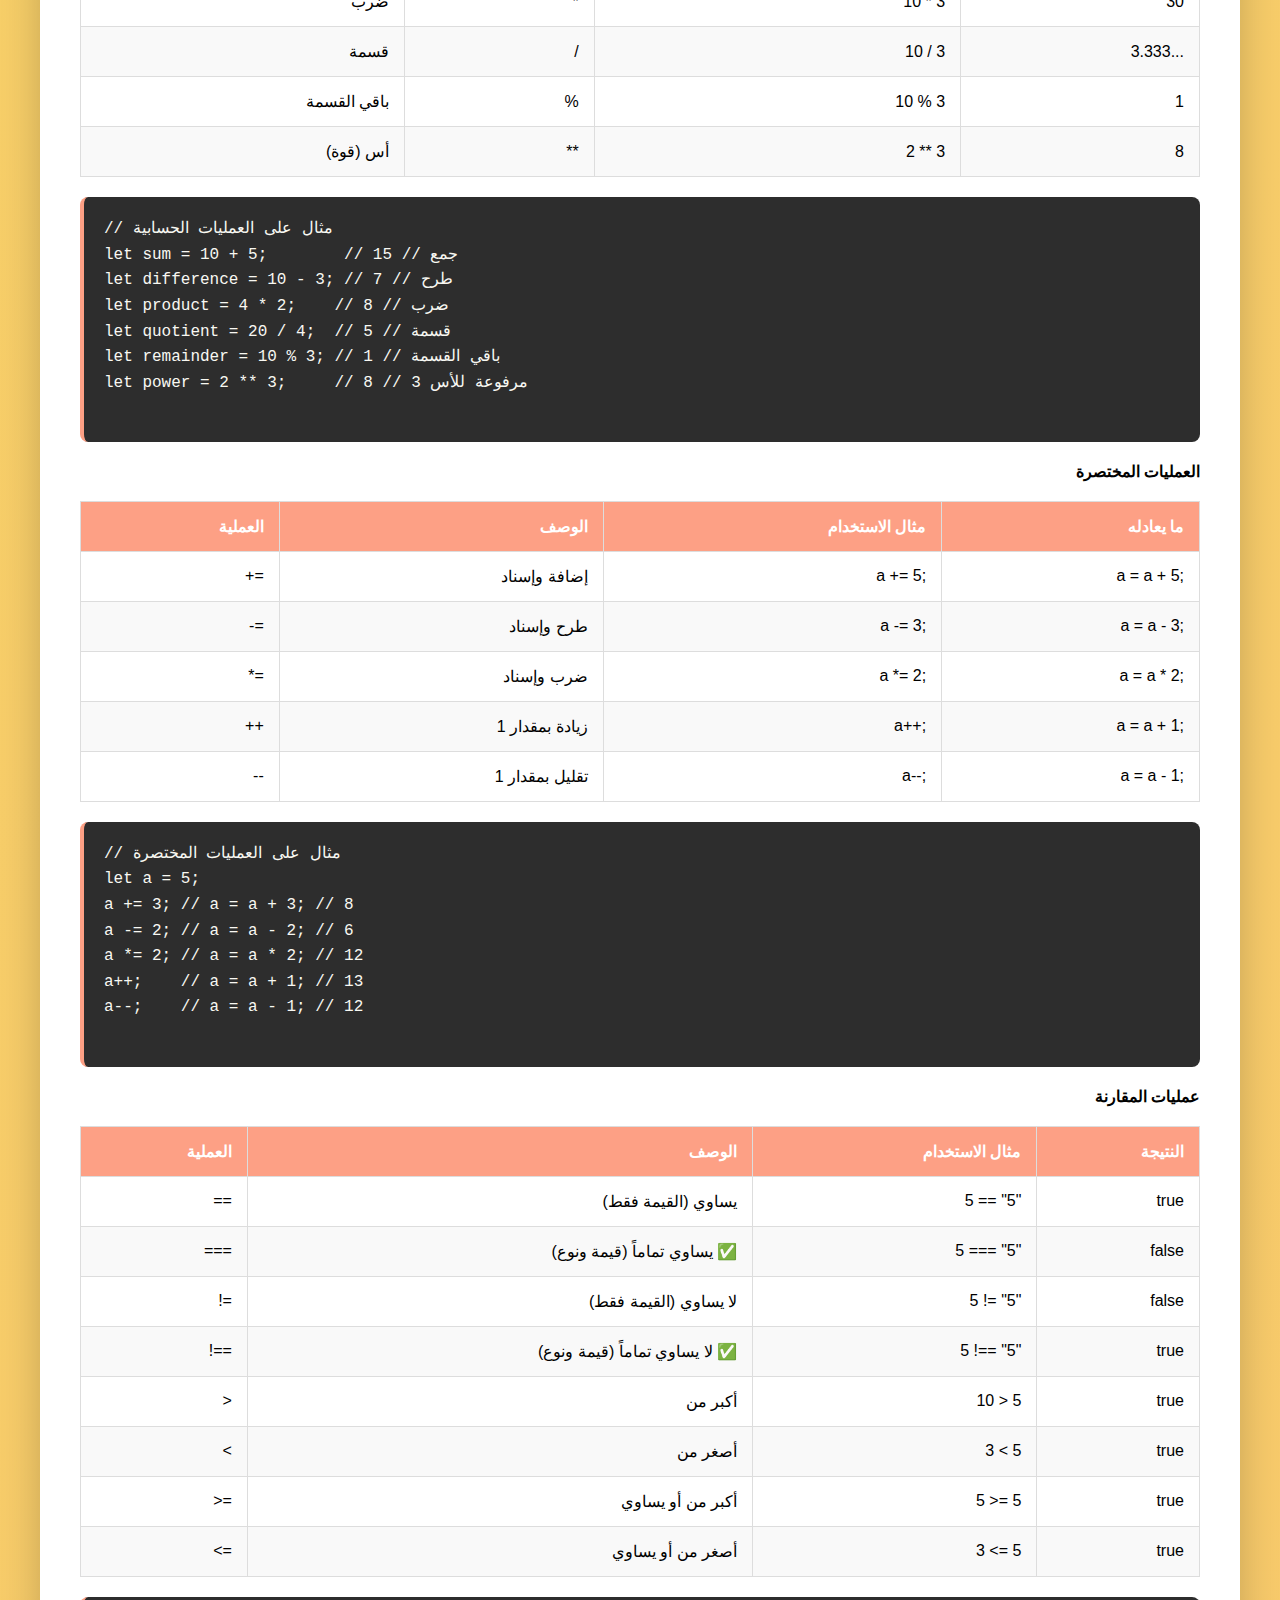
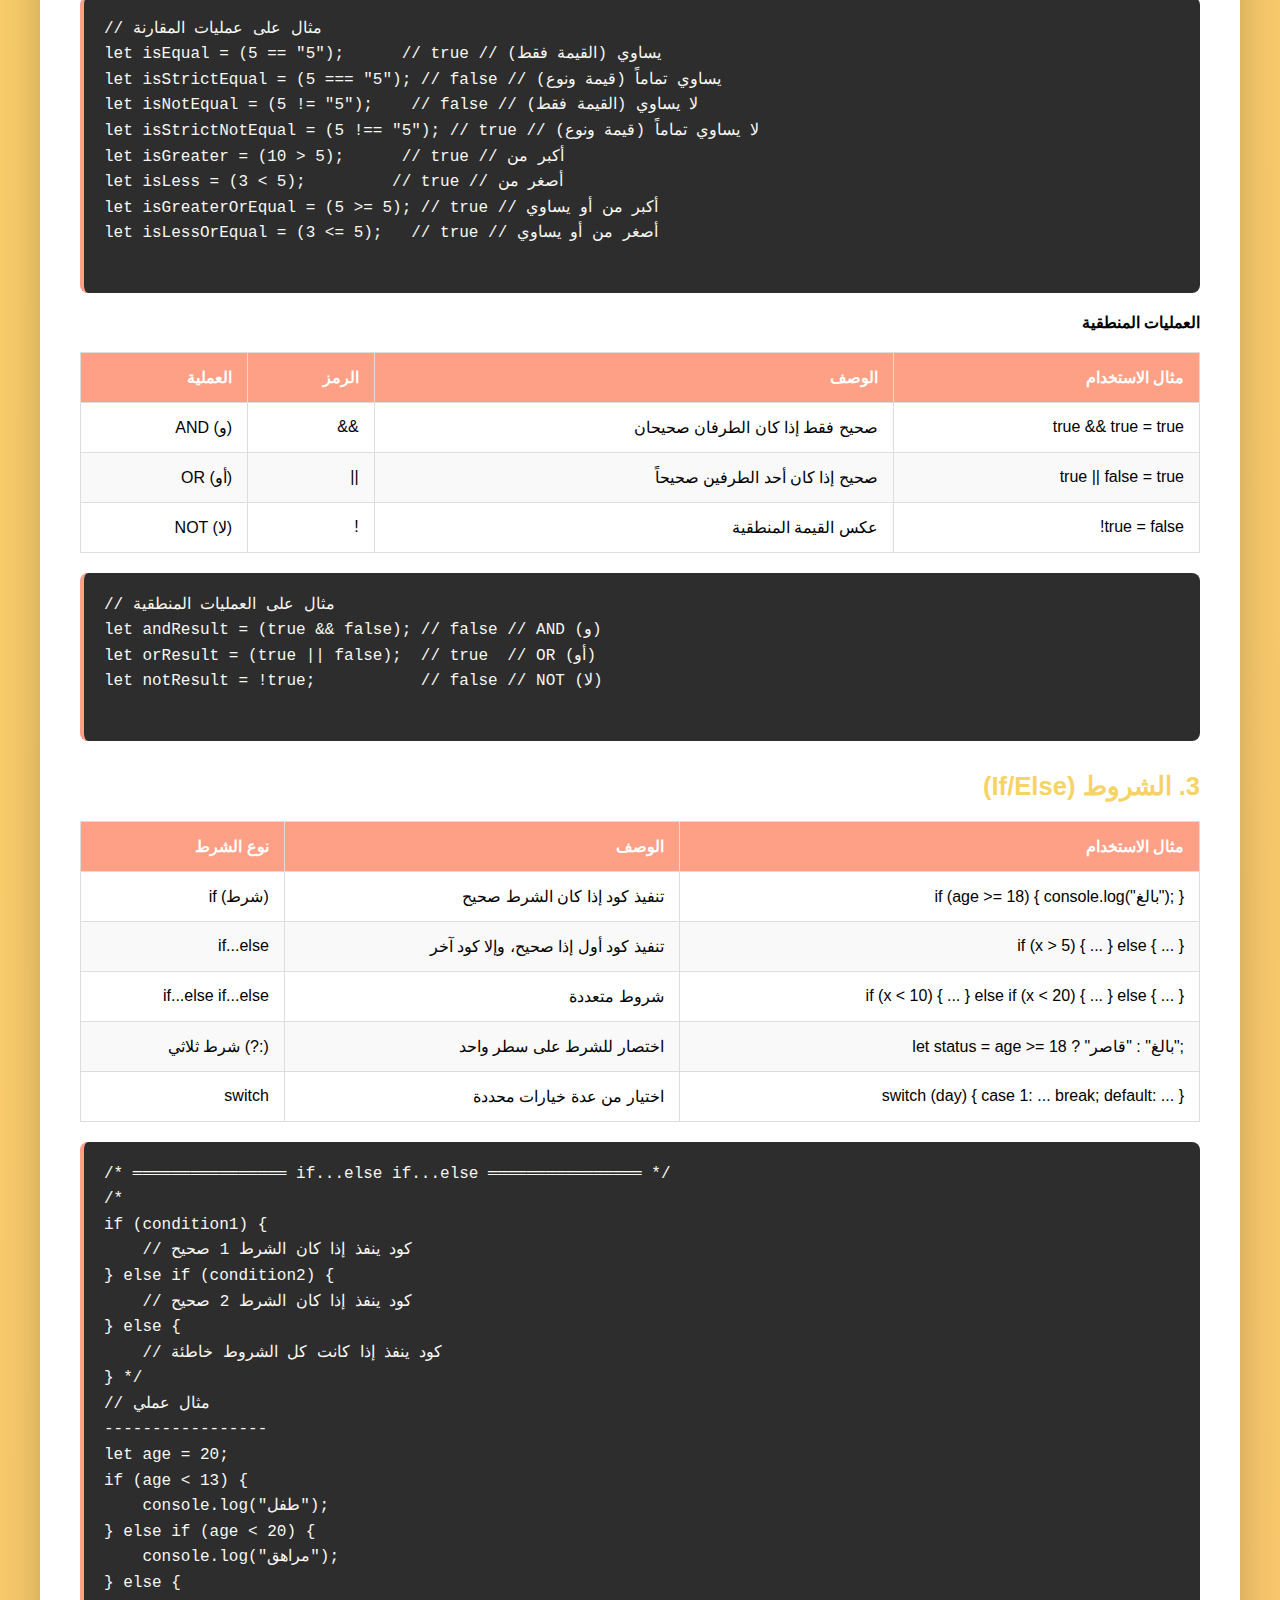
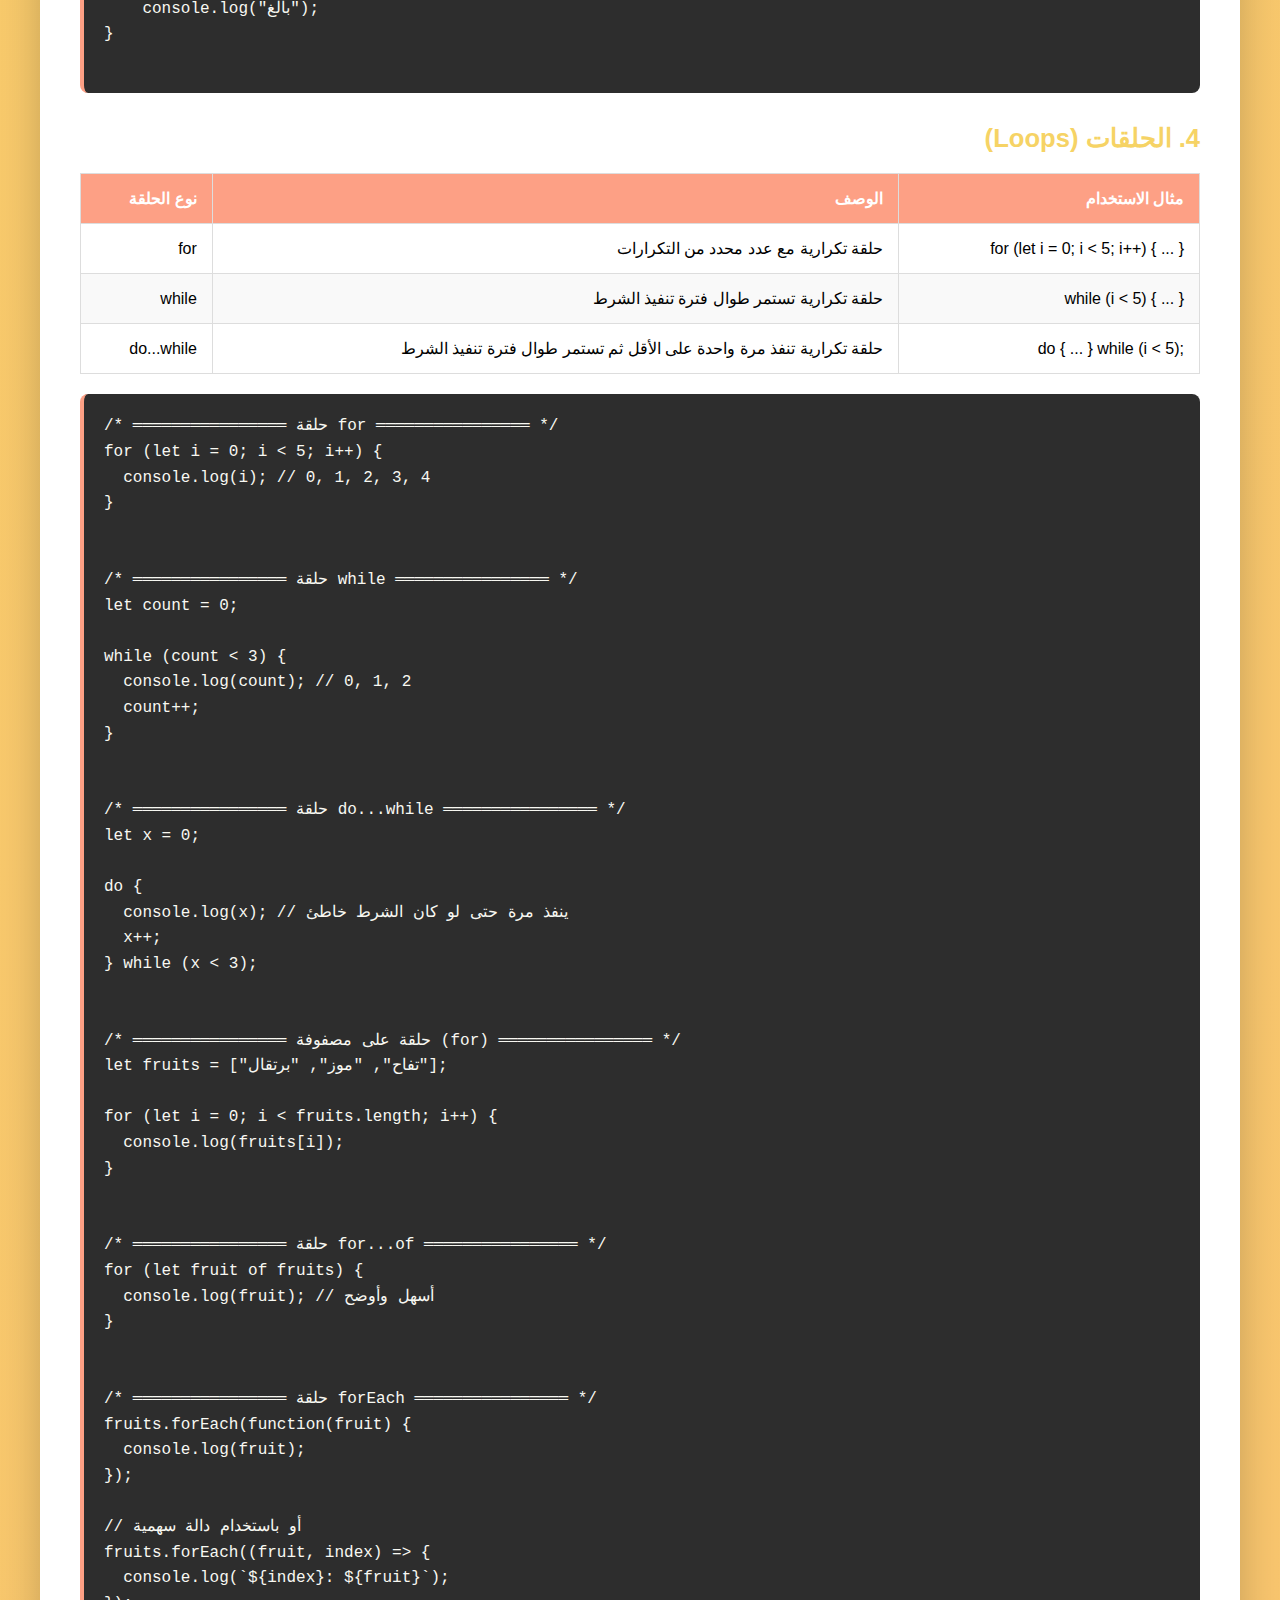
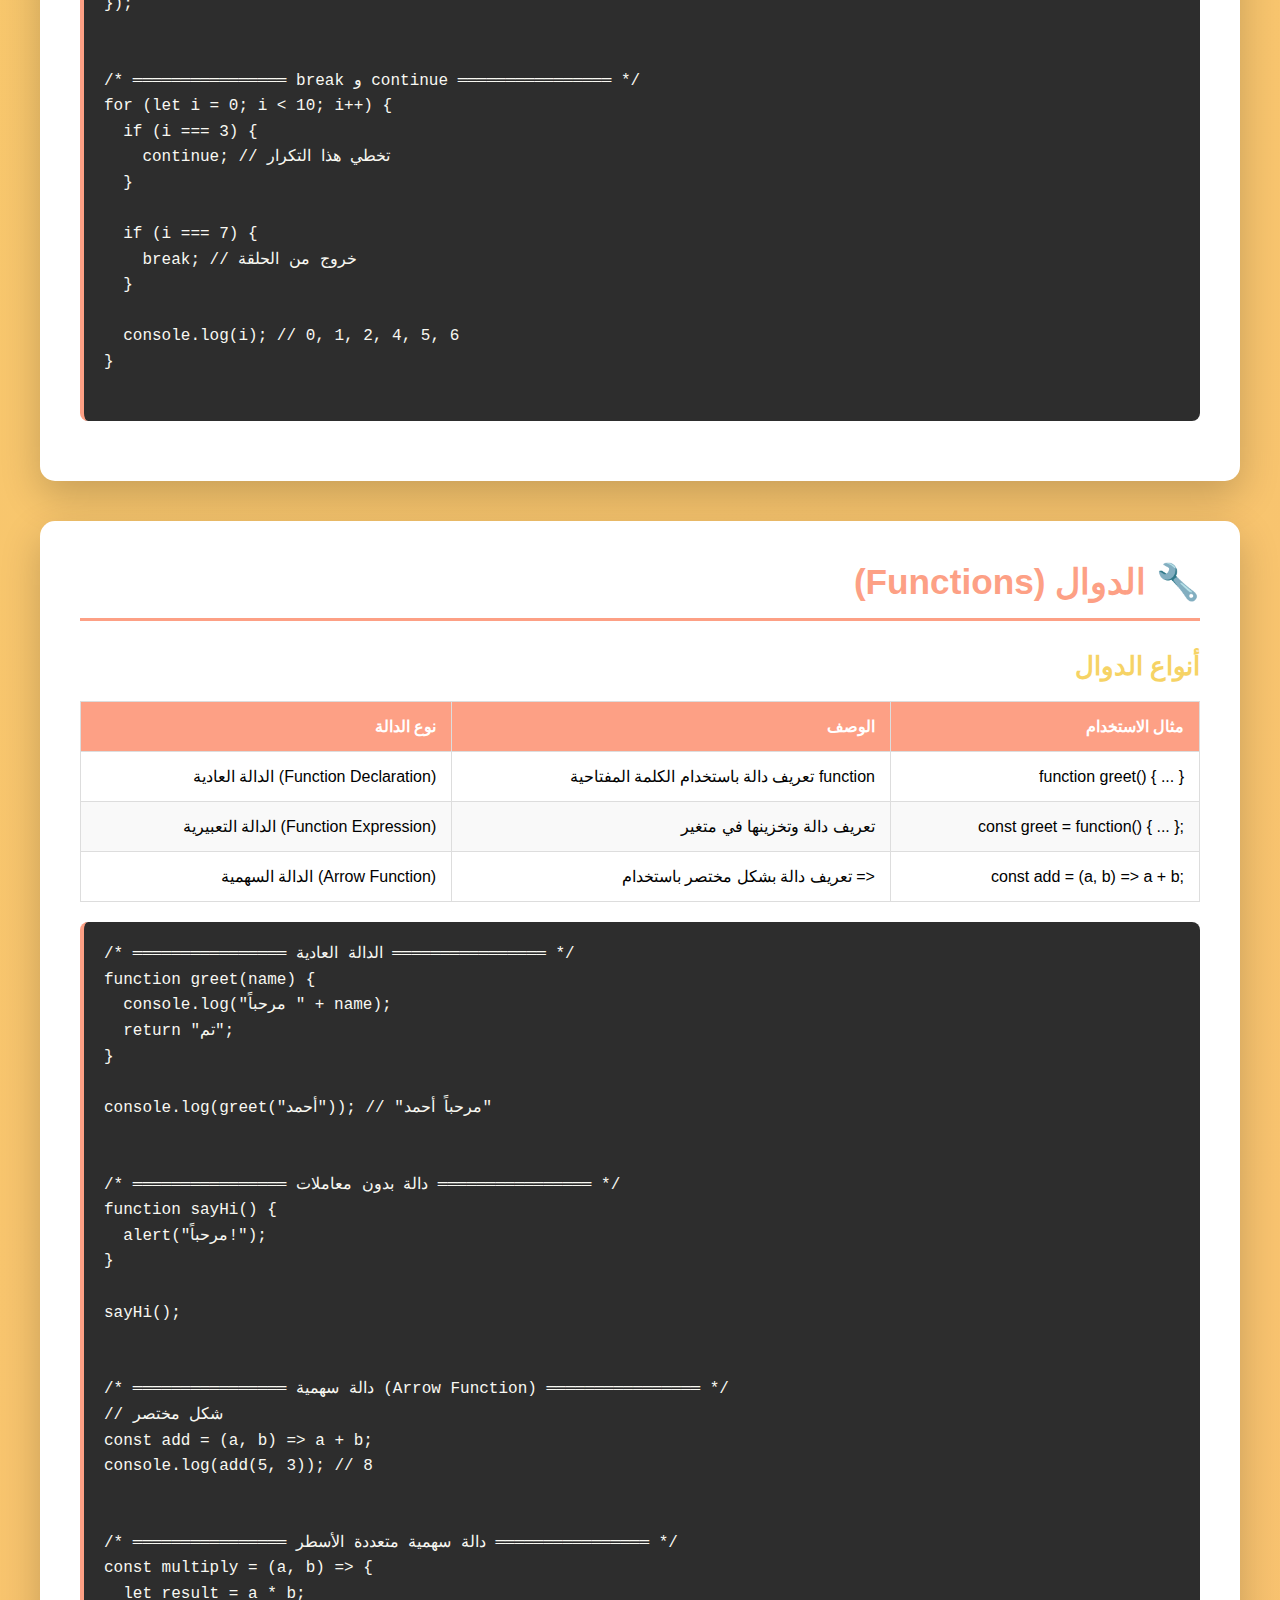
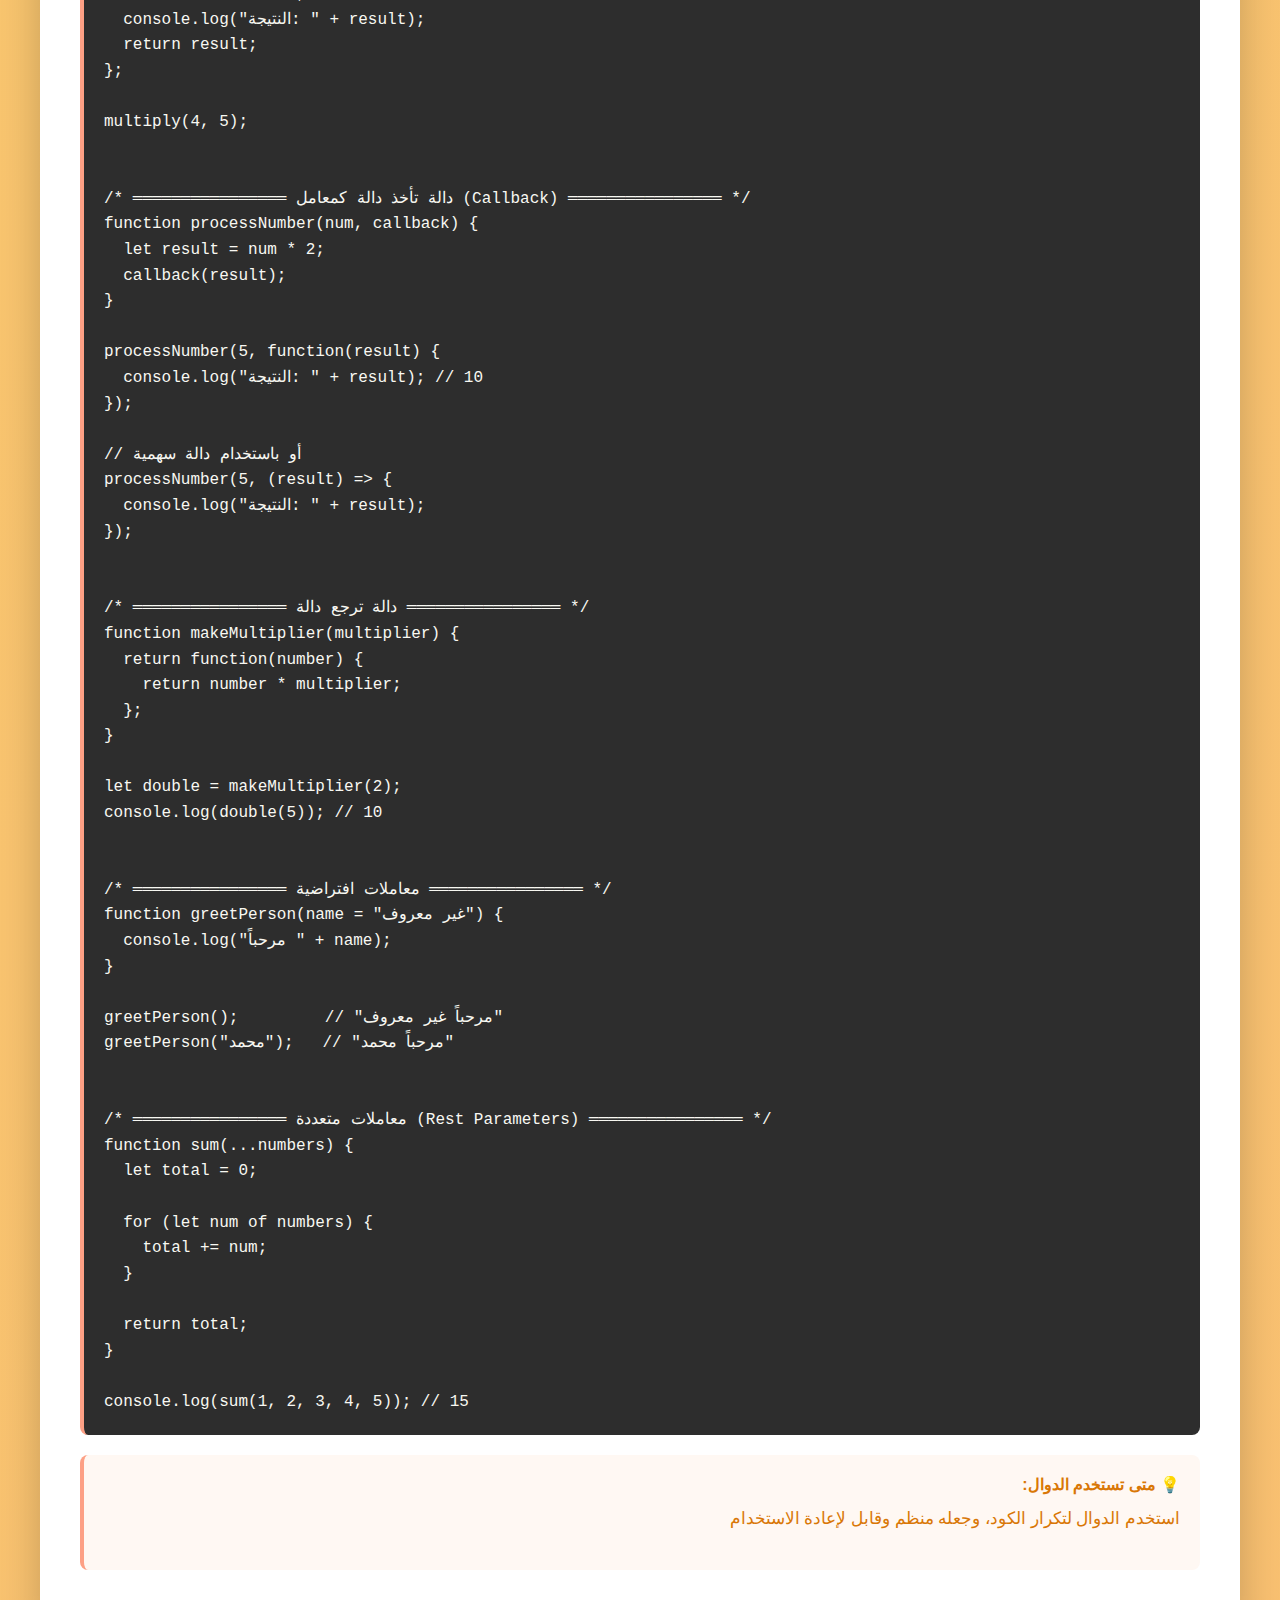
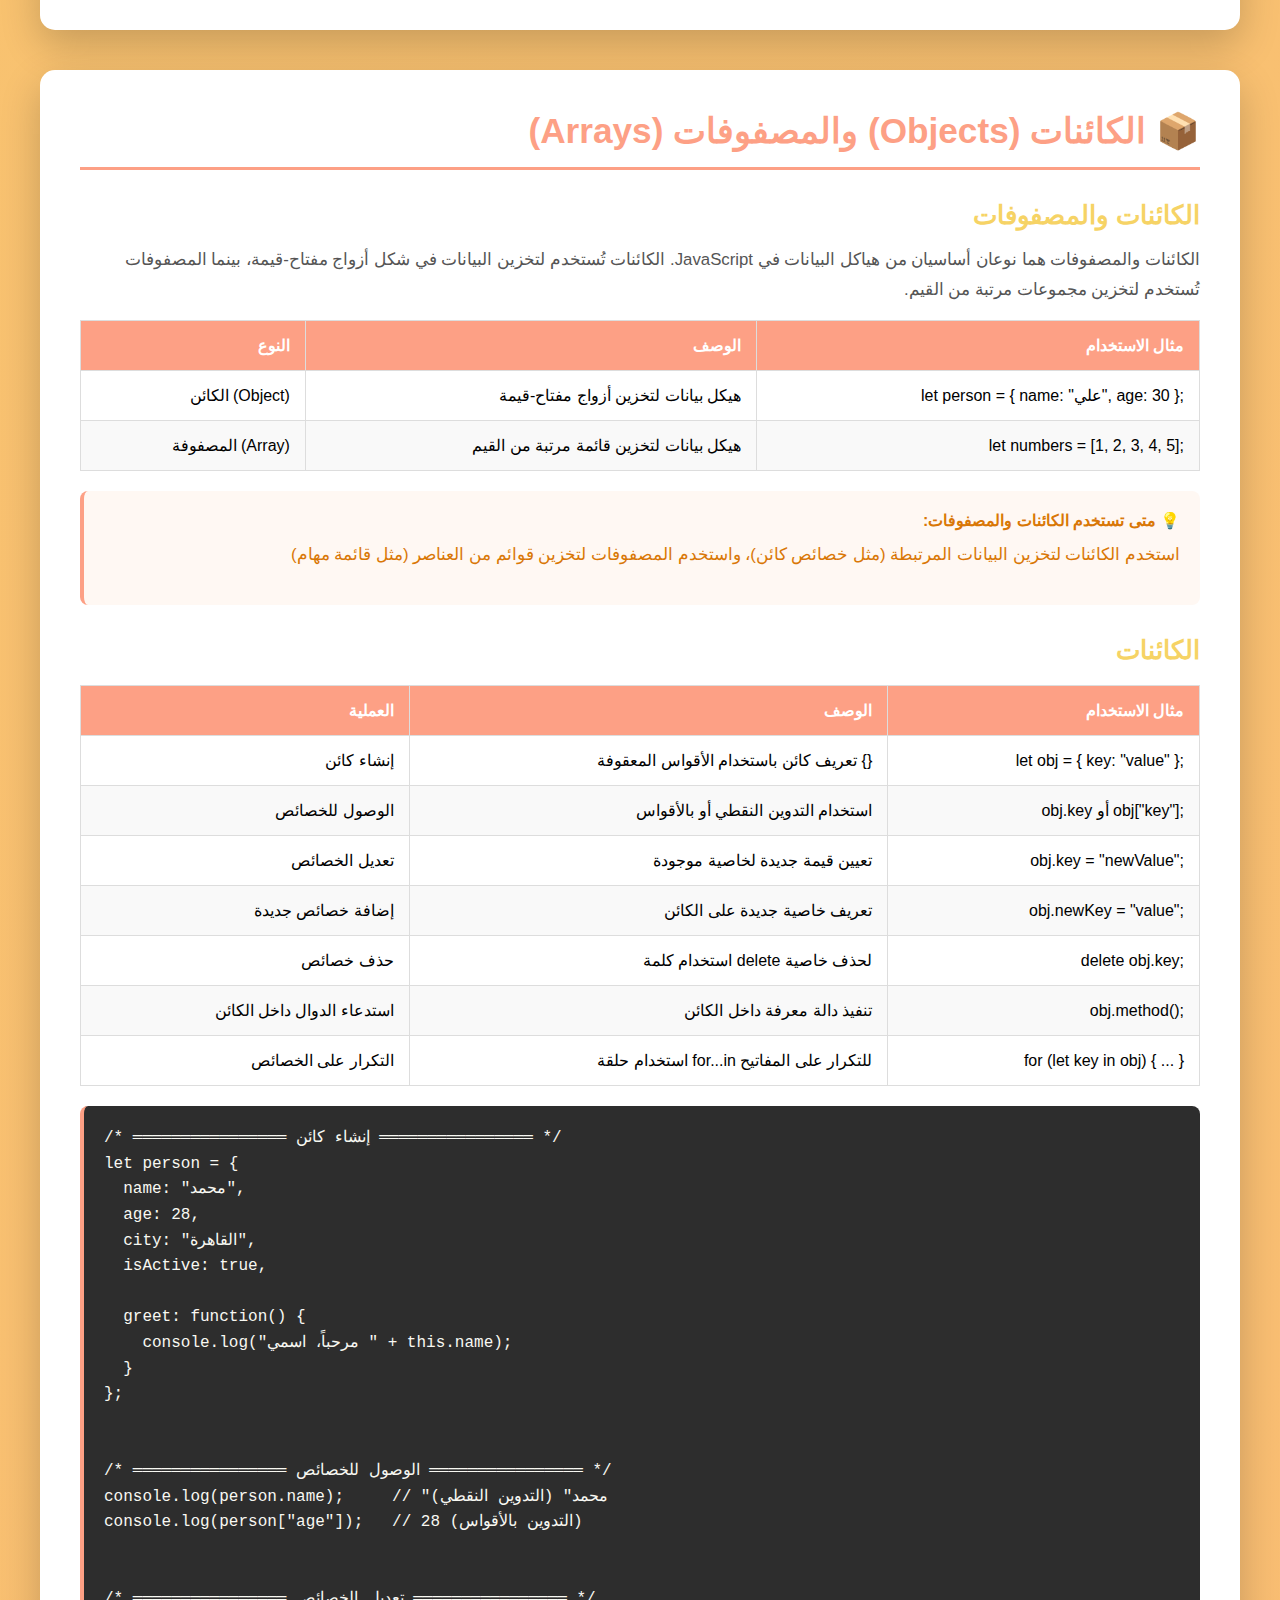
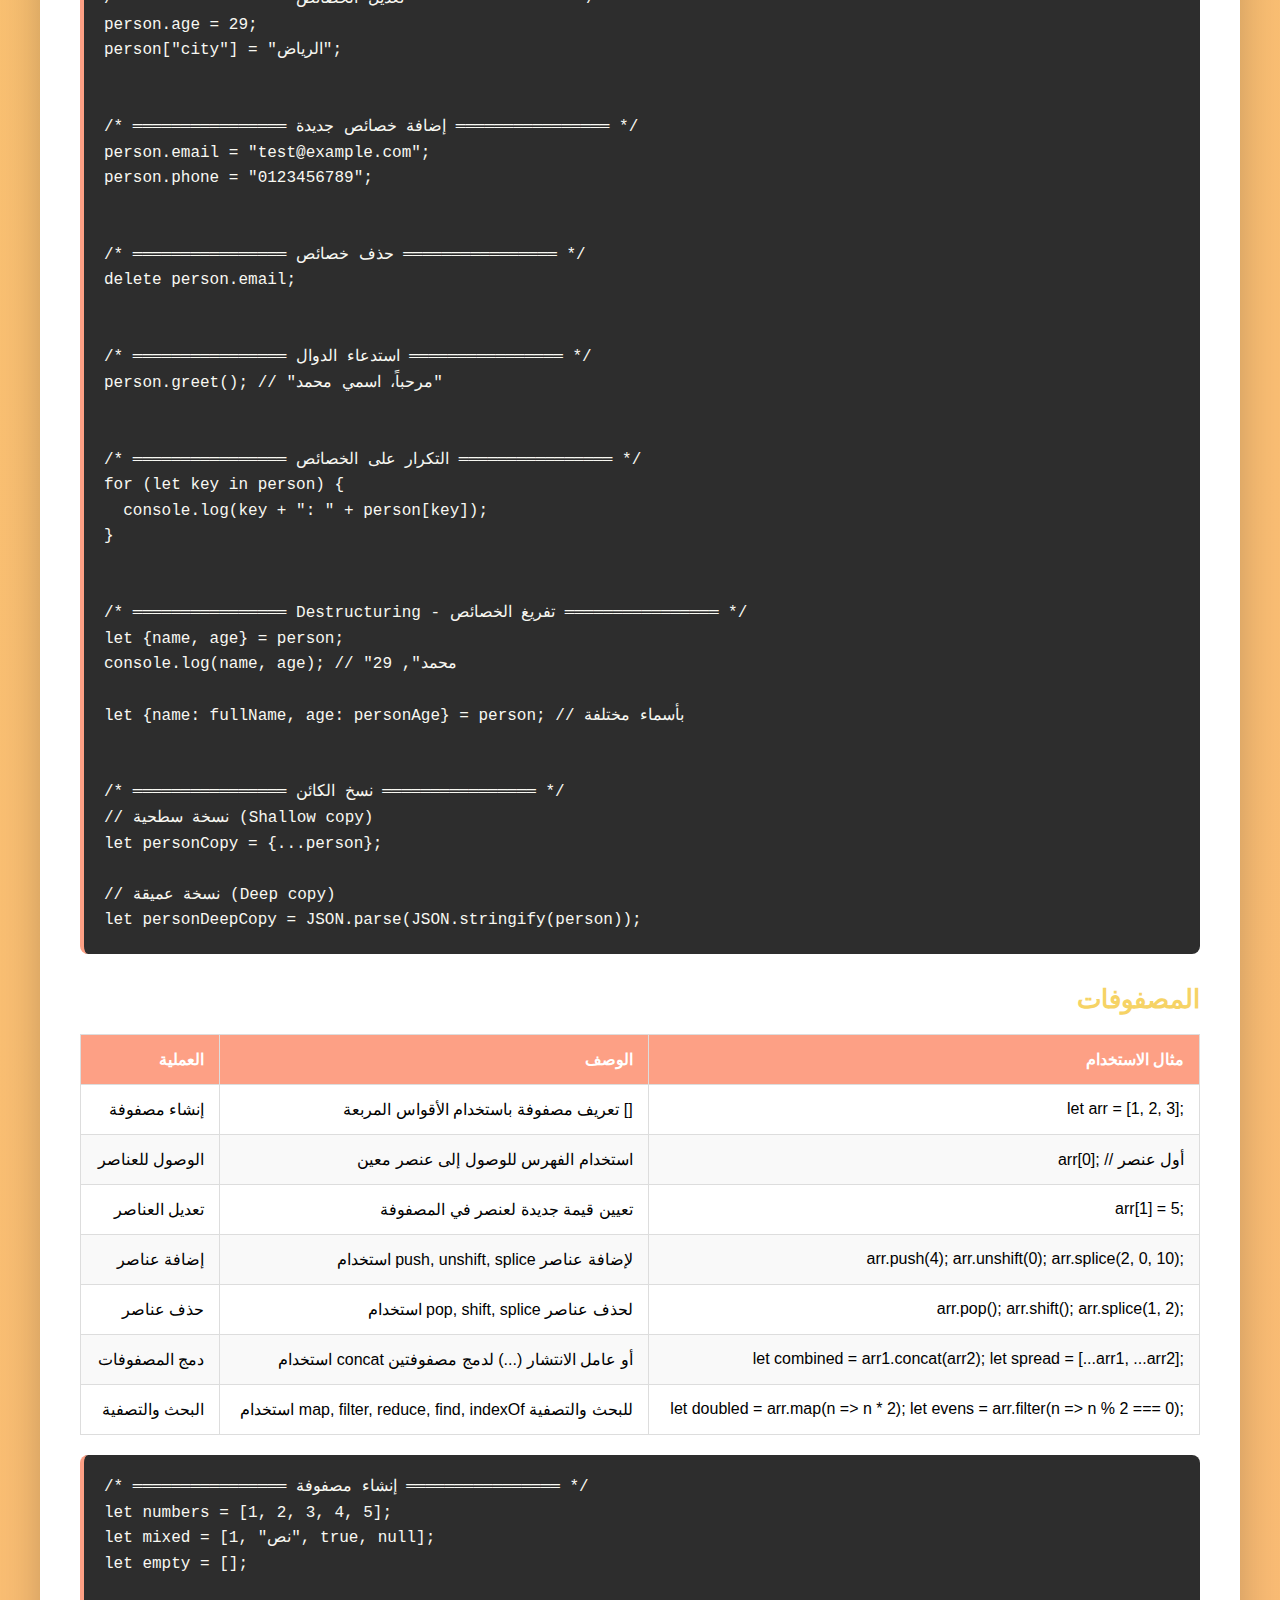
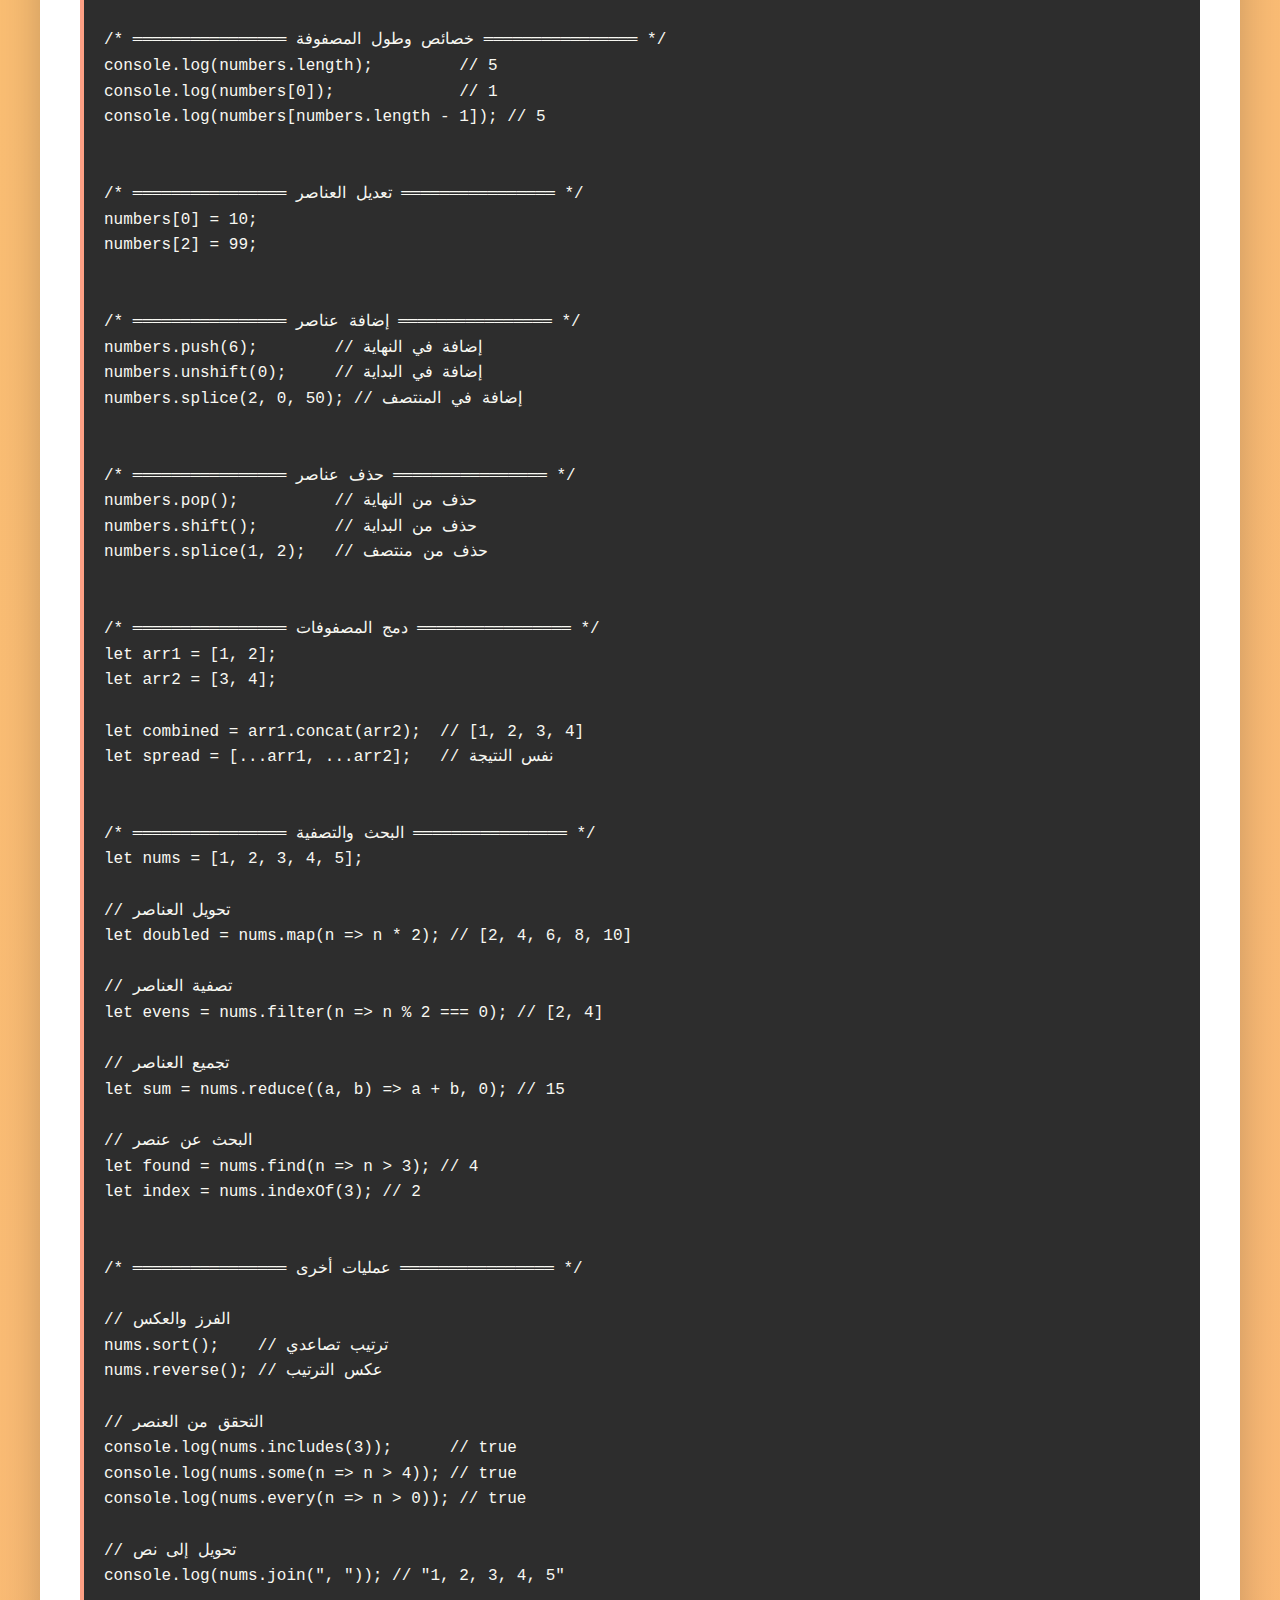
<file: js-detailed.html>
<!DOCTYPE html>
<html lang="ar">
<head>
    <meta charset="UTF-8">
    <meta name="viewport" content="width=device-width, initial-scale=1.0">
    <title>شرح JavaScript التفصيلي الكامل</title>
    <style>
        * {
            margin: 0;
            padding: 0;
            box-sizing: border-box;
            direction: ltr;
        }
    .video{
            text-decoration: none;
        }
        .video a{
            text-decoration: none;
        }
        .video a:hover{
            text-decoration: underline ;

        }
        body {
            font-family: 'Segoe UI', Tahoma, Geneva, Verdana, sans-serif;
            background: linear-gradient(135deg, #f6d365 0%, #fda085 100%);
            min-height: 100vh;
            direction: rtl;
            padding: 20px;
        }

        header {
            background: linear-gradient(135deg, #f6d365 0%, #fda085 100%);
            color: white;
            padding: 40px 20px;
            text-align: center;
            margin-bottom: 30px;
            border-radius: 15px;
            box-shadow: 0 10px 30px rgba(0, 0, 0, 0.3);
        }

        header h1 {
            font-size: 2.8em;
            margin-bottom: 10px;
            text-shadow: 2px 2px 4px rgba(0, 0, 0, 0.3);
        }

        header p {
            font-size: 1.1em;
            opacity: 0.95;
        }

        .container {
            max-width: 1200px;
            margin: 0 auto;
        }

        .section {
            background: white;
            border-radius: 15px;
            padding: 40px;
            box-shadow: 0 15px 40px rgba(0, 0, 0, 0.2);
            margin-bottom: 40px;
        }

        .section h2 {
            color: #fda085;
            font-size: 2.2em;
            margin-bottom: 20px;
            border-bottom: 3px solid #fda085;
            padding-bottom: 15px;
        }

        .section h3 {
            color: #f6d365;
            font-size: 1.6em;
            margin: 25px 0 15px;
            margin-top: 30px;
        }

        .section p {
            color: #555;
            font-size: 1.05em;
            line-height: 1.8;
            margin-bottom: 15px;
        }

        .code-block {
            background: #2d2d2d;
            color: #f8f8f2;
            padding: 20px;
            border-radius: 8px;
            overflow-x: auto;
            margin: 20px 0;
            font-family: 'Courier New', monospace;
            font-size:large;
            line-height: 1.6;
            border-left: 4px solid #fda085;
            position: relative;
        }

        .code-label {
            position: absolute;
            top: 5px;
            right: 10px;
            background: #fda085;
            color: white;
            padding: 3px 8px;
            border-radius: 3px;
            font-size: 0.75em;
        }

        .highlight-list {
            list-style: none;
            padding: 0;
            margin: 20px 0;
        }

        .highlight-list li {
            background: linear-gradient(135deg, #fff8f3 0%, #ffe8d6 100%);
            padding: 15px;
            margin: 12px 0;
            border-radius: 8px;
            border-right: 4px solid #fda085;
            line-height: 1.7;
            color: #555;
        }

        .highlight-list strong {
            color: #fda085;
            font-size: 1.05em;
        }

        .example-box {
            background: #fff8f3;
            border-left: 4px solid #fda085;
            padding: 20px;
            margin: 20px 0;
            border-radius: 8px;
        }

        .example-box h4 {
            color: #d97706;
            margin-bottom: 10px;
        }

        .example-box p {
            color: #d97706;
        }

        .note {
            background: #fffde7;
            border-left: 4px solid #fbc02d;
            padding: 15px;
            margin: 20px 0;
            border-radius: 8px;
            color: #f57f17;
        }

        .table-responsive {
            overflow-x: auto;
            margin: 20px 0;
        }

        table {
            width: 100%;
            border-collapse: collapse;
            background: white;
        }

        th, td {
            padding: 15px;
            text-align: right;
            border: 1px solid #ddd;
        }

        th {
            background: #fda085;
            color: white;
            font-weight: bold;
        }

        tr:nth-child(even) {
            background: #f9f9f9;
        }

        tr:hover {
            background: #fff8f3;
        }

        .button-group {
            display: flex;
            gap: 15px;
            justify-content: center;
            margin: 40px 0;
            flex-wrap: wrap;
        }

        .btn {
            padding: 12px 30px;
            border: none;
            border-radius: 8px;
            cursor: pointer;
            font-size: 1em;
            font-weight: bold;
            transition: all 0.3s ease;
            text-decoration: none;
            display: inline-block;
        }

        .btn-primary {
            background: linear-gradient(135deg, #f6d365 0%, #fda085 100%);
            color: white;
        }

        .btn-primary:hover {
            transform: translateY(-2px);
            box-shadow: 0 6px 16px rgba(253, 160, 133, 0.4);
        }

        .btn-secondary {
            background: #95a5a6;
            color: white;
        }

        .btn-secondary:hover {
            background: #7f8c8d;
            transform: translateY(-2px);
        }

        .comparison {
            display: grid;
            grid-template-columns: 1fr 1fr;
            gap: 20px;
            margin: 20px 0;
        }

        .comparison-box {
            background: #fff8f3;
            padding: 20px;
            border-radius: 8px;
            border: 2px solid #fda085;
        }

        .comparison-box h4 {
            color: #fda085;
            margin-bottom: 10px;
        }

        .comparison-box p {
            color: #555;
        }

        footer {
            text-align: center;
            color: white;
            padding: 30px 20px;
            font-size: 0.95em;
            opacity: 0.9;
        }

        .tree {
            background: #fff8f3;
            padding: 20px;
            border-left: 4px solid #fda085;
            border-radius: 8px;
            margin: 20px 0;
            font-family: 'Courier New', monospace;
            font-size: 0.95em;
            line-height: 2;
        }

        .important {
            background: #ffebee;
            border-left: 4px solid #f44336;
            padding: 15px;
            margin: 20px 0;
            border-radius: 8px;
            color: #c62828;
        }

        .success {
            background: #e8f5e9;
            border-left: 4px solid #4caf50;
            padding: 15px;
            margin: 20px 0;
            border-radius: 8px;
            color: #1b5e20;
        }

        @media (max-width: 768px) {
            header h1 {
                font-size: 1.8em;
            }

            .section {
                padding: 25px 15px;
            }

            .comparison {
                grid-template-columns: 1fr;
            }

            .button-group {
                flex-direction: column;
            }

            .btn {
                width: 100%;
            }
        }

        /* زر العودة للأعلى */
        #scrollToTopBtn {
            display: none;
            position: fixed;
            bottom: 30px;
            left: 30px;
            background: linear-gradient(135deg, #11998e 0%, #38ef7d 100%);
            color: white;
            border: none;
            padding: 12px 16px;
            border-radius: 50px;
            font-size: 24px;
            cursor: pointer;
            z-index: 1000;
            box-shadow: 0 4px 12px rgba(0, 0, 0, 0.3);
            transition: all 0.3s ease;
            width: 50px;
            height: 50px;
            display: flex;
            align-items: center;
            justify-content: center;
        }

        #scrollToTopBtn.show {
            display: flex;
        }

        #scrollToTopBtn:hover {
            transform: translateY(-5px);
            box-shadow: 0 6px 16px rgba(0, 0, 0, 0.4);
        }

        #scrollToTopBtn:active {
            transform: translateY(-2px);
        }

        @media (max-width: 768px) {
            #scrollToTopBtn {
                bottom: 20px;
                left: 20px;
                width: 45px;
                height: 45px;
                font-size: 20px;
            }
        }
        .nav-container {
            display: flex;
            flex-wrap: wrap;
            align-items: center;
            justify-content: center;
        }

        .nav-items-visible {
            display: flex;
            gap: 15px;
            flex-wrap: wrap;
            justify-content: center;
        }

        .nav-items-hidden {
            display: none;
            gap: 15px;
            flex-wrap: wrap;
            flex-basis: 100%;
            justify-content: center;
            margin-top: 15px;
            padding-top: 15px;
            border-top: 1px solid rgba(255, 255, 255, 0.3);
        }

        .nav-items-hidden.active {
            display: flex;
        }

        .nav-toggle {
            margin-top: 15px;
            flex-basis: 100%;
            background: linear-gradient(135deg, #667eea 0%, #764ba2 100%);
            padding: 10px 20px;
            font-size: 0.9em;
            transition: all 0.3s ease;
        }

        .nav-toggle.active::before {
            content: "▲ ";
        }

        .nav-toggle:not(.active)::before {
            content: "▼ ";
        }

        @media (max-width: 768px) {
            .nav-items-visible {
                flex-basis: 100%;
            }

            .nav-items-hidden {
                flex-basis: 100%;
            }
        }
    </style>
</head>
<body>
    <header>
        <h1 style="direction: rtl;">⚡ شرح لغة JavaScript التفصيلي</h1>
        <p style="direction: rtl;">إتقان البرمجة والتفاعل في الويب من الأساس</p>
        <div class="button-group">
            <a href="index.html" class="btn btn-primary">← العودة للرئيسية</a>
            <a href="html-detailed.html" class="btn btn-secondary">شرح HTML ←</a>
            <a href="css-detailed.html" class="btn btn-secondary">شرح CSS ←</a>
        </div>
        <div class="video btn btn-primary">
            <a href="https://www.youtube.com/watch?v=gIGGhFlGgLI" target="_blank"> الكورس الأول (فيديو) click here</a>
            <a href="https://www.youtube.com/watch?v=FKrfis1W1tk" target="_blank"> الكورس الثاني (فيديو) click here</a>
        </div>
    </header>

    <div class="container">
        <nav>
            <div class="button-group nav-container">
                <div class="nav-items-visible">
                    <a href="#introduction" class="btn btn-primary">ما هي JavaScript؟</a>
                    <a href="#language-basics" class="btn btn-primary">أساسيات اللغة</a>
                    <a href="#ifelse" class="btn btn-primary">الشروط (If/Else)</a>
                </div>
                <div class="nav-items-hidden" id="moreItems">
                    <a href="#loops" class="btn btn-primary"> الحلقات (Loops)</a>
                    <a href="#functions" class="btn btn-primary">الدوال (Functions)</a>
                    <a href="#objects-arrays" class="btn btn-primary"> الكائنات (Objects) والمصفوفات (Arrays)</a>
                    <a href="#dom" class="btn btn-primary">التعامل مع DOM</a>
                    <a href="#events" class="btn btn-primary"> الأحداث (Events)</a>
                    <a href="#async-promises" class="btn btn-primary"> البرمجة غير المتزامنة (Async)</a>
                    <a href="#json" class="btn btn-primary">JSON</a>
                    <a href="#localstorage" class="btn btn-primary">LocalStorage - حفظ البيانات</a>
                    <a href="#best-practices" class="btn btn-primary">الممارسات الأفضل في JavaScript</a>
                </div>
                <button class="btn btn-primary nav-toggle" id="toggleBtn" title="إظهار المزيد">
                    ▼ المزيد
                </button>
            </div>
        </nav>
        <script>
        // التحكم في قائمة التنقل المتوسعة
        const toggleBtn = document.getElementById('toggleBtn');
        const moreItems = document.getElementById('moreItems');

        toggleBtn.addEventListener('click', function() {
            moreItems.classList.toggle('active');
            toggleBtn.classList.toggle('active');
        });

        // إغلاق القائمة عند النقر على أحد الروابط
        const navLinks = moreItems.querySelectorAll('a');
        navLinks.forEach(link => {
            link.addEventListener('click', function() {
                moreItems.classList.remove('active');
                toggleBtn.classList.remove('active');
            });
        });
    </script>
        <!-- مقدمة عن JavaScript -->
        <div class="section" id="introduction">
            <h2 style="direction: rtl;">🎯 ما هي لغة JavaScript؟</h2>
            <p style="direction: rtl;">JavaScript هي لغة برمجة تُستخدم لإضافة التفاعلية والحركة والوظائف الديناميكية لصفحات الويب. بينما HTML يحدد الهيكل و CSS يحدد المظهر، JavaScript يحدد السلوك والتفاعل.</p>
            
            <div class="success">
                <p style="direction: rtl;"><strong style="direction: rtl;">✅ التشبيه الملموس:</strong><br></p>
                <pre style="direction: rtl; font-family: 'Courier New', monospace; font-size: large;">HTML = جسم الإنسان<br>
CSS = الملابس والمظهر<br>
JavaScript = الحركة والشخصية</p>
            </div>

            <h3 style="direction: rtl;">مزايا JavaScript</h3>
            <ul class="highlight-list">
                <li style="direction: rtl;">تعمل في المتصفح (Client-side)</li>
                <li style="direction: rtl;">تفاعل فوري بدون انتظار الخادم</li>
                <li style="direction: rtl;">معالجة الأحداث (Events)</li>
                <li style="direction: rtl;">التعامل مع API الويب</li>
                <li style="direction: rtl;">التحقق من صحة البيانات</li>
                <li style="direction: rtl;">الحفظ في المتصفح (LocalStorage)</li>
            </ul>
        </div>

        <!-- أساسيات اللغة -->
        <div class="section" id="language-basics">
            <h2 style="direction: rtl;">🔧 أساسيات اللغة</h2>

            <h3 style="direction: rtl;">1. المتغيرات والثوابت</h3>
            
            <h4 style="direction: rtl;">أنواع التصريح</h4>
            <div class="table-responsive">
                <table >
                    <thead>
                        <tr>
                            <th>الكلمة المفتاحية</th>
                            <th>الوصف</th>
                            <th>مثال الاستخدام</th>
                        </tr>
                    </thead>
                    <tbody>
                        <tr>
                            <td>var</td>
                            <td>قديم - تجنبه لأنه له مشاكل Scope</td>
                            <td>var name = "أحمد";</td>
                        </tr>
                        <tr>
                            <td>let</td>
                            <td>متغير يمكن تعديله (الموصى به)</td>
                            <td>let age = 25;</td>
                        </tr>
                        <tr>
                            <td>const</td>
                            <td>ثابت لا يمكن تعديله (الأفضل)</td>
                            <td>const PI = 3.14159;</td>
                        </tr>
                    </tbody>
                </table>
            </div>
            <div class="code-block">
                <pre>
// مثال على المتغيرات والثوابت
let name ="Ahmed"; // متغير يمكن تغييره
const PI = 3.14159; // ثابت لا يمكن تغييره
console.log("الاسم: " + name); // الاسم: Ahmed  
                </pre>
            </div>
            <h4 style="direction: rtl;">أنواع البيانات</h4>
            <div class="table-responsive">
                <table>
                    <thead>
                        <tr>
                            <th>النوع</th>
                            <th>الوصف</th>
                            <th>مثال الاستخدام</th>
                        </tr>
                    </thead>
                    <tbody>
                        <tr>
                            <td>Number</td>
                            <td>أرقام صحيحة وعشرية</td>
                            <td>let age = 25; let pi = 3.14;</td>
                        </tr>
                        <tr>
                            <td>String</td>
                            <td>نصوص وأحرف</td>
                            <td>let text = "مرحبا"; let name = 'علي';</td>
                        </tr>
                        <tr>
                            <td>Boolean</td>
                            <td>قيم صحيح (true) أو خاطئ (false)</td>
                            <td>let flag = true; let empty = false;</td>
                        </tr>
                        <tr>
                            <td>Array</td>
                            <td>مصفوفة من العناصر</td>
                            <td>let list = [1, 2, 3]; let mixed = [1, "نص", true];</td>
                        </tr>
                        <tr>
                            <td>Object</td>
                            <td>كائن به خصائص وقيم</td>
                            <td>let obj = { name: "علي", age: 30 };</td>
                        </tr>
                        <tr>
                            <td>null</td>
                            <td>قيمة فارغة بقصد</td>
                            <td>let nothing = null;</td>
                        </tr>
                        <tr>
                            <td>undefined</td>
                            <td>متغير معرف لكن بدون قيمة</td>
                            <td>let x;</td>
                        </tr>
                    </tbody>
                </table>
            </div>
            
            <div class="code-block">
                <pre>
// مثال على أنواع البيانات
let age = 30; // Number
let name = "Omar"; // String -- //you can use '' or ""
let isActive = true; // Boolean // true or false
let scores = [90, 80, 70]; // Array you can use []
let person = { name: "Omar", age: 30 }; // Object // you can use {key , value} 
let emptyValue = null; // null // intentional empty value
let notDefined; // undefined // variable declared but not assigned
                </pre>
            </div>

            <h3 style="direction: rtl;">2. العمليات الحسابية والمقارنة</h3>
            
            <h4 style="direction: rtl;">العمليات الحسابية</h4>
            <div class="table-responsive">
                <table>
                    <thead>
                        <tr>
                            <th>العملية</th>
                            <th>الرمز</th>
                            <th>مثال الاستخدام</th>
                            <th>النتيجة</th>
                        </tr>
                    </thead>
                    <tbody>
                        <tr>
                            <td>جمع</td>
                            <td>+</td>
                            <td>10 + 3</td>
                            <td>13</td>
                        </tr>
                        <tr>
                            <td>طرح</td>
                            <td>-</td>
                            <td>10 - 3</td>
                            <td>7</td>
                        </tr>
                        <tr>
                            <td>ضرب</td>
                            <td>*</td>
                            <td>10 * 3</td>
                            <td>30</td>
                        </tr>
                        <tr>
                            <td>قسمة</td>
                            <td>/</td>
                            <td>10 / 3</td>
                            <td>3.333...</td>
                        </tr>
                        <tr>
                            <td>باقي القسمة</td>
                            <td>%</td>
                            <td>10 % 3</td>
                            <td>1</td>
                        </tr>
                        <tr>
                            <td>أس (قوة)</td>
                            <td>**</td>
                            <td>2 ** 3</td>
                            <td>8</td>
                        </tr>
                    </tbody>
                </table>
            </div>
            <div class="code-block">
                <pre>
// مثال على العمليات الحسابية
let sum = 10 + 5;        // 15 // جمع
let difference = 10 - 3; // 7 // طرح
let product = 4 * 2;    // 8 // ضرب
let quotient = 20 / 4;  // 5 // قسمة
let remainder = 10 % 3; // 1 // باقي القسمة
let power = 2 ** 3;     // 8 // مرفوعة للأس 3
                </pre>
            </div>

            <h4 style="direction: rtl;">العمليات المختصرة</h4>
            <div class="table-responsive">
                <table>
                    <thead>
                        <tr>
                            <th>العملية</th>
                            <th>الوصف</th>
                            <th>مثال الاستخدام</th>
                            <th>ما يعادله</th>
                        </tr>
                    </thead>
                    <tbody>
                        <tr>
                            <td>+=</td>
                            <td>إضافة وإسناد</td>
                            <td>a += 5;</td>
                            <td>a = a + 5;</td>
                        </tr>
                        <tr>
                            <td>-=</td>
                            <td>طرح وإسناد</td>
                            <td>a -= 3;</td>
                            <td>a = a - 3;</td>
                        </tr>
                        <tr>
                            <td>*=</td>
                            <td>ضرب وإسناد</td>
                            <td>a *= 2;</td>
                            <td>a = a * 2;</td>
                        </tr>
                        <tr>
                            <td>++</td>
                            <td>زيادة بمقدار 1</td>
                            <td>a++;</td>
                            <td>a = a + 1;</td>
                        </tr>
                        <tr>
                            <td>--</td>
                            <td>تقليل بمقدار 1</td>
                            <td>a--;</td>
                            <td>a = a - 1;</td>
                        </tr>
                    </tbody>
                </table>
            </div>
            <div class="code-block">
                <pre>
// مثال على العمليات المختصرة
let a = 5;
a += 3; // a = a + 3; // 8
a -= 2; // a = a - 2; // 6
a *= 2; // a = a * 2; // 12
a++;    // a = a + 1; // 13
a--;    // a = a - 1; // 12
                </pre>
            </div>

            <h4 style="direction: rtl;">عمليات المقارنة</h4>
            <div class="table-responsive">
                <table>
                    <thead>
                        <tr>
                            <th>العملية</th>
                            <th>الوصف</th>
                            <th>مثال الاستخدام</th>
                            <th>النتيجة</th>
                        </tr>
                    </thead>
                    <tbody>
                        <tr>
                            <td>==</td>
                            <td>يساوي (القيمة فقط)</td>
                            <td>5 == "5"</td>
                            <td>true</td>
                        </tr>
                        <tr>
                            <td>===</td>
                            <td>يساوي تماماً (قيمة ونوع) ✅</td>
                            <td>5 === "5"</td>
                            <td>false</td>
                        </tr>
                        <tr>
                            <td>!=</td>
                            <td>لا يساوي (القيمة فقط)</td>
                            <td>5 != "5"</td>
                            <td>false</td>
                        </tr>
                        <tr>
                            <td>!==</td>
                            <td>لا يساوي تماماً (قيمة ونوع) ✅</td>
                            <td>5 !== "5"</td>
                            <td>true</td>
                        </tr>
                        <tr>
                            <td>></td>
                            <td>أكبر من</td>
                            <td>10 > 5</td>
                            <td>true</td>
                        </tr>
                        <tr>
                            <td><</td>
                            <td>أصغر من</td>
                            <td>3 < 5</td>
                            <td>true</td>
                        </tr>
                        <tr>
                            <td>>=</td>
                            <td>أكبر من أو يساوي</td>
                            <td>5 >= 5</td>
                            <td>true</td>
                        </tr>
                        <tr>
                            <td><=</td>
                            <td>أصغر من أو يساوي</td>
                            <td>3 <= 5</td>
                            <td>true</td>
                        </tr>
                    </tbody>
                </table>
            </div>
            <div class="code-block">
                <pre>
// مثال على عمليات المقارنة
let isEqual = (5 == "5");      // true // يساوي (القيمة فقط)
let isStrictEqual = (5 === "5"); // false // يساوي تماماً (قيمة ونوع)
let isNotEqual = (5 != "5");    // false // لا يساوي (القيمة فقط)
let isStrictNotEqual = (5 !== "5"); // true // لا يساوي تماماً (قيمة ونوع)
let isGreater = (10 > 5);      // true // أكبر من
let isLess = (3 < 5);         // true // أصغر من
let isGreaterOrEqual = (5 >= 5); // true // أكبر من أو يساوي
let isLessOrEqual = (3 <= 5);   // true // أصغر من أو يساوي
                </pre>
            </div>

            <h4 style="direction: rtl;">العمليات المنطقية</h4>
            <div class="table-responsive">
                <table>
                    <thead>
                        <tr>
                            <th>العملية</th>
                            <th>الرمز</th>
                            <th>الوصف</th>
                            <th>مثال الاستخدام</th>
                        </tr>
                    </thead>
                    <tbody>
                        <tr>
                            <td>AND (و)</td>
                            <td>&&</td>
                            <td>صحيح فقط إذا كان الطرفان صحيحان</td>
                            <td>true && true = true</td>
                        </tr>
                        <tr>
                            <td>OR (أو)</td>
                            <td>||</td>
                            <td>صحيح إذا كان أحد الطرفين صحيحاً</td>
                            <td>true || false = true</td>
                        </tr>
                        <tr>
                            <td>NOT (لا)</td>
                            <td>!</td>
                            <td>عكس القيمة المنطقية</td>
                            <td>!true = false</td>
                        </tr>
                    </tbody>
                </table>
            </div>
            <div class="code-block">
                <pre>
// مثال على العمليات المنطقية
let andResult = (true && false); // false // AND (و)
let orResult = (true || false);  // true  // OR (أو)
let notResult = !true;           // false // NOT (لا)
                </pre>
            </div>


            <h3 style="direction: rtl;">3. الشروط (If/Else)</h3>
            <div class="table-responsive" id="ifelse">
                <table>
                    <thead>
                        <tr>
                            <th>نوع الشرط</th>
                            <th>الوصف</th>
                            <th>مثال الاستخدام</th>
                        </tr>
                    </thead>
                    <tbody>
                        <tr>
                            <td>if (شرط)</td>
                            <td>تنفيذ كود إذا كان الشرط صحيح</td>
                            <td>if (age >= 18) { console.log("بالغ"); }</td>
                        </tr>
                        <tr>
                            <td>if...else</td>
                            <td>تنفيذ كود أول إذا صحيح، وإلا كود آخر</td>
                            <td>if (x > 5) { ... } else { ... }</td>
                        </tr>
                        <tr>
                            <td>if...else if...else</td>
                            <td>شروط متعددة</td>
                            <td>if (x < 10) { ... } else if (x < 20) { ... } else { ... }</td>
                        </tr>
                        <tr>
                            <td>شرط ثلاثي (?:)</td>
                            <td>اختصار للشرط على سطر واحد</td>
                            <td>let status = age >= 18 ? "بالغ" : "قاصر";</td>
                        </tr>
                        <tr>
                            <td>switch</td>
                            <td>اختيار من عدة خيارات محددة</td>
                            <td>switch (day) { case 1: ... break; default: ... }</td>
                        </tr>
                    </tbody>
                </table>
            </div>
            
            <div class="code-block">
                <pre>
/* ════════════════ if...else if...else ════════════════ */
/*
if (condition1) {
    // كود ينفذ إذا كان الشرط 1 صحيح
} else if (condition2) {
    // كود ينفذ إذا كان الشرط 2 صحيح
} else {
    // كود ينفذ إذا كانت كل الشروط خاطئة
} */
// مثال عملي
-----------------
let age = 20;
if (age < 13) {
    console.log("طفل");
} else if (age < 20) {
    console.log("مراهق");
} else {
    console.log("بالغ");
}
                </pre>

            </div>

            <h3 style="direction: rtl;" id="loops">4. الحلقات (Loops)</h3>
            <div class="table-responsive">
                <table>
                    <thead>
                        <tr>
                            <th>نوع الحلقة</th>
                            <th>الوصف</th>
                            <th>مثال الاستخدام</th>
                        </tr>
                    </thead>
                    <tbody>
                        <tr>
                            <td>for</td>
                            <td>حلقة تكرارية مع عدد محدد من التكرارات</td>
                            <td>for (let i = 0; i &lt; 5; i++) { ... }</td>
                        </tr>
                        <tr>
                            <td>while</td>
                            <td>حلقة تكرارية تستمر طوال فترة تنفيذ الشرط</td>
                            <td>while (i &lt; 5) { ... }</td>
                        </tr>
                        <tr>
                            <td>do...while</td>
                            <td>حلقة تكرارية تنفذ مرة واحدة على الأقل ثم تستمر طوال فترة تنفيذ الشرط</td>
                            <td>do { ... } while (i &lt; 5);</td>
                        </tr>

                    </tbody>

                </table>

            </div>

            <div class="code-block">
               
                <pre><code>/* ════════════════ حلقة for ════════════════ */
for (let i = 0; i < 5; i++) {
  console.log(i); // 0, 1, 2, 3, 4
}


/* ════════════════ حلقة while ════════════════ */
let count = 0;

while (count < 3) {
  console.log(count); // 0, 1, 2
  count++;
}


/* ════════════════ حلقة do...while ════════════════ */
let x = 0;

do {
  console.log(x); // ينفذ مرة حتى لو كان الشرط خاطئ
  x++;
} while (x < 3);


/* ════════════════ حلقة على مصفوفة (for) ════════════════ */
let fruits = ["تفاح", "موز", "برتقال"];

for (let i = 0; i < fruits.length; i++) {
  console.log(fruits[i]);
}


/* ════════════════ حلقة for...of ════════════════ */
for (let fruit of fruits) {
  console.log(fruit); // أسهل وأوضح
}


/* ════════════════ حلقة forEach ════════════════ */
fruits.forEach(function(fruit) {
  console.log(fruit);
});

// أو باستخدام دالة سهمية
fruits.forEach((fruit, index) => {
  console.log(`${index}: ${fruit}`);
});


/* ════════════════ break و continue ════════════════ */
for (let i = 0; i < 10; i++) {
  if (i === 3) {
    continue; // تخطي هذا التكرار
  }
  
  if (i === 7) {
    break; // خروج من الحلقة
  }
  
  console.log(i); // 0, 1, 2, 4, 5, 6
}</code> 
                </pre>
            </div>
        </div>

        <!-- الدوال -->
        <div class="section" id="functions">
            <h2 style="direction: rtl;">🔧 الدوال (Functions)</h2>
            <h3 style="direction: rtl;">أنواع الدوال</h3>
            <div class="table-responsive">
                <table>
                    <thead>
                        <tr>
                            <th>نوع الدالة</th>
                            <th>الوصف</th>
                            <th>مثال الاستخدام</th>
                        </tr>
                    </thead>
                    <tbody>
                        <tr>
                            <td>الدالة العادية (Function Declaration)</td>
                            <td>تعريف دالة باستخدام الكلمة المفتاحية function</td>
                            <td>function greet() { ... }</td>
                        </tr>
                        <tr>
                            <td>الدالة التعبيرية (Function Expression)</td>
                            <td>تعريف دالة وتخزينها في متغير</td>
                            <td>const greet = function() { ... };</td>
                        </tr>
                        <tr>
                            <td>الدالة السهمية (Arrow Function)</td>
                            <td>تعريف دالة بشكل مختصر باستخدام =></td>
                            <td>const add = (a, b) => a + b;</td>
                        </tr>
                    </tbody>
                </table>
            </div>

            <div class="code-block">
                
                <pre>
<code>/* ════════════════ الدالة العادية ════════════════ */
function greet(name) {
  console.log("مرحباً " + name);
  return "تم";
}

console.log(greet("أحمد")); // "مرحباً أحمد"


/* ════════════════ دالة بدون معاملات ════════════════ */
function sayHi() {
  alert("مرحباً!");
}

sayHi();


/* ════════════════ دالة سهمية (Arrow Function) ════════════════ */
// شكل مختصر
const add = (a, b) => a + b;
console.log(add(5, 3)); // 8


/* ════════════════ دالة سهمية متعددة الأسطر ════════════════ */
const multiply = (a, b) => {
  let result = a * b;
  console.log("النتيجة: " + result);
  return result;
};

multiply(4, 5);


/* ════════════════ دالة تأخذ دالة كمعامل (Callback) ════════════════ */
function processNumber(num, callback) {
  let result = num * 2;
  callback(result);
}

processNumber(5, function(result) {
  console.log("النتيجة: " + result); // 10
});

// أو باستخدام دالة سهمية
processNumber(5, (result) => {
  console.log("النتيجة: " + result);
});


/* ════════════════ دالة ترجع دالة ════════════════ */
function makeMultiplier(multiplier) {
  return function(number) {
    return number * multiplier;
  };
}

let double = makeMultiplier(2);
console.log(double(5)); // 10


/* ════════════════ معاملات افتراضية ════════════════ */
function greetPerson(name = "غير معروف") {
  console.log("مرحباً " + name);
}

greetPerson();         // "مرحباً غير معروف"
greetPerson("محمد");   // "مرحباً محمد"


/* ════════════════ معاملات متعددة (Rest Parameters) ════════════════ */
function sum(...numbers) {
  let total = 0;
  
  for (let num of numbers) {
    total += num;
  }
  
  return total;
}

console.log(sum(1, 2, 3, 4, 5)); // 15</code></pre>
            </div>

            <div class="example-box">
                <h4 style="direction: rtl;">💡 متى تستخدم الدوال:</h4>
                <p style="direction: rtl;">استخدم الدوال لتكرار الكود، وجعله منظم وقابل لإعادة الاستخدام</p>
            </div>
        </div>

        <!-- الكائنات والمصفوفات -->
        <div class="section" id="objects-arrays">
            <h2 style="direction: rtl;">📦 الكائنات (Objects) والمصفوفات (Arrays)</h2>
              <h3 style="direction: rtl;">الكائنات والمصفوفات</h3>
            <p style="direction: rtl;">الكائنات والمصفوفات هما نوعان أساسيان من هياكل البيانات في JavaScript. الكائنات تُستخدم لتخزين البيانات في شكل أزواج مفتاح-قيمة، بينما المصفوفات تُستخدم لتخزين مجموعات مرتبة من القيم.</p>    
            <table>
                <thead>
                    <tr>
                        <th>النوع</th>
                        <th>الوصف</th>
                        <th>مثال الاستخدام</th>
                    </tr>
                </thead>
                <tbody>
                    <tr>
                        <td>الكائن (Object)</td>
                        <td>هيكل بيانات لتخزين أزواج مفتاح-قيمة</td>
                        <td>let person = { name: "علي", age: 30 };</td>
                    </tr>
                    <tr>
                        <td>المصفوفة (Array)</td>
                        <td>هيكل بيانات لتخزين قائمة مرتبة من القيم</td>
                        <td>let numbers = [1, 2, 3, 4, 5];</td>
                    </tr>
                </tbody>
            </table>
                <div class="example-box" style="direction: rtl;">
                    <h4 style="direction: rtl;">💡 متى تستخدم الكائنات والمصفوفات:</h4>
                    <p style="direction: rtl;">استخدم الكائنات لتخزين البيانات المرتبطة (مثل خصائص كائن)، واستخدم المصفوفات لتخزين قوائم من العناصر (مثل قائمة مهام)</p>
                </div>  


            <h3 style="direction: rtl;">الكائنات</h3>
            <div class="table-responsive">
                <table>
                    <thead>
                        <tr>
                            <th>العملية</th>
                            <th>الوصف</th>
                            <th>مثال الاستخدام</th>
                        </tr>
                    </thead>
                    <tbody>
                        <tr>
                            <td>إنشاء كائن</td>
                            <td>تعريف كائن باستخدام الأقواس المعقوفة {}</td>
                            <td>let obj = { key: "value" };</td>
                        </tr>
                        <tr>
                            <td>الوصول للخصائص</td>
                            <td>استخدام التدوين النقطي أو بالأقواس</td>
                            <td>obj.key أو obj["key"];</td>
                        </tr>
                        <tr>
                            <td>تعديل الخصائص</td>
                            <td>تعيين قيمة جديدة لخاصية موجودة</td>
                            <td>obj.key = "newValue";</td>
                        </tr>
                        <tr>
                            <td>إضافة خصائص جديدة</td>
                            <td>تعريف خاصية جديدة على الكائن</td>
                            <td>obj.newKey = "value";</td>
                        </tr>
                        <tr>
                            <td>حذف خصائص</td>
                            <td>استخدام كلمة delete لحذف خاصية</td>
                            <td>delete obj.key;</td>
                        </tr>
                        <tr>
                            <td>استدعاء الدوال داخل الكائن</td>
                            <td>تنفيذ دالة معرفة داخل الكائن</td>
                            <td>obj.method();</td>
                        </tr>
                        <tr>
                            <td>التكرار على الخصائص</td>
                            <td>استخدام حلقة for...in للتكرار على المفاتيح</td>
                            <td>for (let key in obj) { ... }</td>
                        </tr>
                    </tbody>
                </table>
            </div>
            <div class="code-block">
               <pre>
<code>/* ════════════════ إنشاء كائن ════════════════ */
let person = {
  name: "محمد",
  age: 28,
  city: "القاهرة",
  isActive: true,
  
  greet: function() {
    console.log("مرحباً، اسمي " + this.name);
  }
};


/* ════════════════ الوصول للخصائص ════════════════ */
console.log(person.name);     // "محمد" (التدوين النقطي)
console.log(person["age"]);   // 28 (التدوين بالأقواس)


/* ════════════════ تعديل الخصائص ════════════════ */
person.age = 29;
person["city"] = "الرياض";


/* ════════════════ إضافة خصائص جديدة ════════════════ */
person.email = "test@example.com";
person.phone = "0123456789";


/* ════════════════ حذف خصائص ════════════════ */
delete person.email;


/* ════════════════ استدعاء الدوال ════════════════ */
person.greet(); // "مرحباً، اسمي محمد"


/* ════════════════ التكرار على الخصائص ════════════════ */
for (let key in person) {
  console.log(key + ": " + person[key]);
}


/* ════════════════ Destructuring - تفريغ الخصائص ════════════════ */
let {name, age} = person;
console.log(name, age); // "محمد", 29

let {name: fullName, age: personAge} = person; // بأسماء مختلفة


/* ════════════════ نسخ الكائن ════════════════ */
// نسخة سطحية (Shallow copy)
let personCopy = {...person};

// نسخة عميقة (Deep copy)
let personDeepCopy = JSON.parse(JSON.stringify(person));</code></pre>
            </div>

            <h3 style="direction: rtl;">المصفوفات</h3>
            <div class="table-responsive">
                <table>
                    <thead>
                        <tr>
                            <th>العملية</th>
                            <th>الوصف</th>
                            <th>مثال الاستخدام</th>
                        </tr>
                    </thead>
                    <tbody>
                        <tr>
                            <td>إنشاء مصفوفة</td>
                            <td>تعريف مصفوفة باستخدام الأقواس المربعة []</td>
                            <td>let arr = [1, 2, 3];</td>
                        </tr>
                        <tr>
                            <td>الوصول للعناصر</td>
                            <td>استخدام الفهرس للوصول إلى عنصر معين</td>
                            <td>arr[0]; // أول عنصر</td>
                        </tr>
                        <tr>
                            <td>تعديل العناصر</td>
                            <td>تعيين قيمة جديدة لعنصر في المصفوفة</td>
                            <td>arr[1] = 5;</td>
                        </tr>
                        <tr>
                            <td>إضافة عناصر</td>
                            <td>استخدام push, unshift, splice لإضافة عناصر</td>
                            <td>arr.push(4); arr.unshift(0); arr.splice(2, 0, 10);</td>
                        </tr>
                        <tr>
                            <td>حذف عناصر</td>
                            <td>استخدام pop, shift, splice لحذف عناصر</td>
                            <td>arr.pop(); arr.shift(); arr.splice(1, 2);</td>
                        </tr>
                        <tr>
                            <td>دمج المصفوفات</td>
                            <td>استخدام concat أو عامل الانتشار (...) لدمج مصفوفتين</td>
                            <td>let combined = arr1.concat(arr2); let spread = [...arr1, ...arr2];</td>
                        </tr>
                        <tr>
                            <td>البحث والتصفية</td>
                            <td>استخدام map, filter, reduce, find, indexOf للبحث والتصفية</td>
                            <td>let doubled = arr.map(n => n * 2); let evens = arr.filter(n => n % 2 === 0);</td>
                        </tr>
                    </tbody>
                </table>
            </div>
            <div class="code-block">
               
                <pre><code>/* ════════════════ إنشاء مصفوفة ════════════════ */
let numbers = [1, 2, 3, 4, 5];
let mixed = [1, "نص", true, null];
let empty = [];


/* ════════════════ خصائص وطول المصفوفة ════════════════ */
console.log(numbers.length);         // 5
console.log(numbers[0]);             // 1
console.log(numbers[numbers.length - 1]); // 5


/* ════════════════ تعديل العناصر ════════════════ */
numbers[0] = 10;
numbers[2] = 99;


/* ════════════════ إضافة عناصر ════════════════ */
numbers.push(6);        // إضافة في النهاية
numbers.unshift(0);     // إضافة في البداية
numbers.splice(2, 0, 50); // إضافة في المنتصف


/* ════════════════ حذف عناصر ════════════════ */
numbers.pop();          // حذف من النهاية
numbers.shift();        // حذف من البداية
numbers.splice(1, 2);   // حذف من منتصف


/* ════════════════ دمج المصفوفات ════════════════ */
let arr1 = [1, 2];
let arr2 = [3, 4];

let combined = arr1.concat(arr2);  // [1, 2, 3, 4]
let spread = [...arr1, ...arr2];   // نفس النتيجة


/* ════════════════ البحث والتصفية ════════════════ */
let nums = [1, 2, 3, 4, 5];

// تحويل العناصر
let doubled = nums.map(n => n * 2); // [2, 4, 6, 8, 10]

// تصفية العناصر
let evens = nums.filter(n => n % 2 === 0); // [2, 4]

// تجميع العناصر
let sum = nums.reduce((a, b) => a + b, 0); // 15

// البحث عن عنصر
let found = nums.find(n => n > 3); // 4
let index = nums.indexOf(3); // 2


/* ════════════════ عمليات أخرى ════════════════ */

// الفرز والعكس
nums.sort();    // ترتيب تصاعدي
nums.reverse(); // عكس الترتيب

// التحقق من العنصر
console.log(nums.includes(3));      // true
console.log(nums.some(n => n > 4)); // true
console.log(nums.every(n => n > 0)); // true

// تحويل إلى نص
console.log(nums.join(", ")); // "1, 2, 3, 4, 5"

// تحويل نص إلى مصفوفة
let str = "1,2,3";
let back = str.split(","); // ["1", "2", "3"]</code></pre>
            </div>
        </div>

        <!-- DOM -->
        <div class="section" id="dom">
            <h2 style="direction: rtl;">🎮 التعامل مع DOM</h2>
            <div class="table-responsive">
                <table>
                    <thead>
                        <tr>
                            <th>العملية</th>
                            <th>الوصف</th>
                            <th>مثال الاستخدام</th>
                        </tr>
                    </thead>
                    <tbody>
                        <tr>
                            <td>اختيار العناصر</td>
                            <td>استخدام طرق مختلفة لاختيار عناصر من الـ DOM</td>
                            <td>document.getElementById("myId")</td>
                        </tr>
                        <tr>
                            <td>تعديل المحتوى</td>
                            <td>تغيير النص أو HTML داخل عنصر</td>
                            <td>element.textContent = "نص جديد";</td>
                        </tr>
                        <tr>
                            <td>تعديل الخصائص</td>
                            <td>تغيير خصائص العنصر مثل id, class, title</td>
                            <td>element.id = "newId";</td>
                        </tr>
                        <tr>
                            <td>إضافة/حذف الأنماط</td>
                            <td>إدارة فئات CSS على العنصر</td>
                            <td>element.classList.add("active");</td>
                        </tr>
                        <tr>
                            <td>تعديل CSS مباشرة</td>
                            <td>تغيير أنماط CSS مباشرة على العنصر</td>
                            <td>element.style.color = "red";</td>
                        </tr>
                        <tr>
                            <td>البيانات المخصصة</td>
                            <td>إدارة سمات البيانات المخصصة (data-attributes)</td>
                            <td>element.setAttribute("data-id", "123");</td>
                        </tr>
                        <tr>
                            <td>الخصائص القياسية</td>
                            <td>تعديل خصائص مثل disabled, checked, value</td>
                            <td>element.disabled = true;</td>
                        </tr>
                        <tr>
                            <td>الإنشاء والحذف</td>
                            <td>إنشاء عناصر جديدة وحذف عناصر من الـ DOM</td>
                            <td>document.createElement("div"); element.remove();</td>
                        </tr>
                        <tr>
                            <td>المعلومات العامة</td>
                            <td>الوصول إلى معلومات عامة عن المستند والصفحة</td>
                            <td>document.title;</td>
                </table>
            </div>
            <p style="direction: rtl;">DOM (Document Object Model) يمثل جميع عناصر الصفحة كـ كائنات يمكنك التحكم بها:</p>
            
            <div class="code-block">
                <pre><code>// اختيار العناصر
let element = document.getElementById("myId");
let elements = document.getElementsByClassName("myClass");
let all = document.querySelectorAll(".card");
let first = document.querySelector("#header p");


/* ════════════════ تعديل المحتوى ════════════════ */
element.textContent = "نص جديد";
element.innerHTML = "&lt;strong&gt;نص غامق&lt;/strong&gt;";
element.innerText = "نص مع الأنماط";


/* ════════════════ تعديل الخصائص ════════════════ */
element.id = "newId";
element.className = "new-class";
element.title = "تلميح جديد";


/* ════════════════ إضافة/حذف الأنماط ════════════════ */
element.classList.add("active");
element.classList.remove("disabled");
element.classList.toggle("visible");
console.log(element.classList.contains("active"));


/* ════════════════ تعديل CSS مباشرة ════════════════ */
element.style.color = "red";
element.style.backgroundColor = "yellow";
element.style.display = "block";
element.style.fontSize = "18px";


/* ════════════════ البيانات المخصصة ════════════════ */
element.setAttribute("data-id", "123");
element.setAttribute("data-name", "test");

let id = element.getAttribute("data-id");
element.removeAttribute("title");


/* ════════════════ الخصائص القياسية ════════════════ */
element.disabled = true;
element.checked = false;
element.value = "القيمة الجديدة";


/* ════════════════ الإنشاء والحذف ════════════════ */
let newDiv = document.createElement("div");
newDiv.textContent = "عنصر جديد";
newDiv.className = "new-element";

document.body.appendChild(newDiv);

// السفر في الـ DOM
let parent = element.parentElement;
let children = element.children;
let sibling = element.nextElementSibling;

// حذف العنصر
element.remove();


/* ════════════════ المعلومات العامة ════════════════ */
console.log(document.body);
console.log(document.documentElement);
console.log(document.head);
console.log(document.title);</code></pre>
            </div>
        </div>

        <!-- الأحداث -->
        <div class="section" id="events">
            <h2 style="direction: rtl;">📢 الأحداث (Events)</h2>
            <div class="table-responsive">
                <table>
                    <thead>
                        <tr>
                            <th>العملية</th>
                            <th>الوصف</th>
                            <th>مثال الاستخدام</th>
                        </tr>
                    </thead>
                    <tbody>
                        <tr>
                            <td>إضافة مستمع حدث</td>
                            <td>ربط دالة لتنفذ عند حدوث حدث معين</td>
                            <td>element.addEventListener("click", function);</td>
                        </tr>
                        <tr>
                            <td>إزالة مستمع حدث</td>
                            <td>إلغاء ربط دالة من حدث معين</td>
                            <td>element.removeEventListener("click", function);</td>
                        </tr>
                        <tr>
                            <td>منع التصرف الافتراضي</td>
                            <td>إيقاف السلوك الافتراضي للعنصر عند الحدث</td>
                            <td>event.preventDefault();</td>
                        </tr>
                        <tr>
                            <td>إيقاف انتشار الحدث</td>
                            <td>منع انتشار الحدث إلى العناصر الأب</td>
                            <td>event.stopPropagation();</td>
                        </tr>
                    </tbody>
                </table>
            </div>

            <div class="code-block">
                <pre><code>/* ════════════════ الاستماع للأحداث ════════════════ */
let button = document.getElementById("myButton");

button.addEventListener("click", function(event) {
  console.log("تم الضغط على الزر!");
  console.log(event); // كائن الحدث
});

// دالة سهمية
button.addEventListener("click", (e) => {
  console.log("الزر: ", e.target);
});


/* ════════════════ أحداث تحميل الصفحة ════════════════ */
document.addEventListener("DOMContentLoaded", () => {
  console.log("تم تحميل جميع العناصر");
});

window.addEventListener("load", () => {
  console.log("تم تحميل الصفحة كاملة");
});


/* ════════════════ أحداث الماوس ════════════════ */
element.addEventListener("mouseover", () => {
  console.log("الماوس فوق العنصر");
});

element.addEventListener("mouseout", () => {
  console.log("الماوس غادر العنصر");
});

element.addEventListener("mousedown", () => {
  console.log("تم الضغط بالماوس");
});

element.addEventListener("mouseup", () => {
  console.log("تم رفع الماوس");
});


/* ════════════════ أحداث الحقول ════════════════ */
input.addEventListener("change", (e) => {
  console.log("تم تغيير القيمة إلى: " + e.target.value);
});

input.addEventListener("input", (e) => {
  console.log("يكتب المستخدم: " + e.target.value);
});

input.addEventListener("focus", () => {
  console.log("ركز على الحقل");
});

input.addEventListener("blur", () => {
  console.log("غادر الحقل");
});


/* ════════════════ أحداث لوحة المفاتيح ════════════════ */
document.addEventListener("keydown", (e) => {
  console.log("تم الضغط على: " + e.key);
});

document.addEventListener("keyup", (e) => {
  console.log("تم رفع المفتاح: " + e.key);
});


/* ════════════════ أحداث أخرى ════════════════ */
window.addEventListener("scroll", () => {
  console.log("تم التمرير");
});

window.addEventListener("resize", () => {
  console.log("تم تغيير حجم النافذة");
});


/* ════════════════ حذف المستمع ════════════════ */
function handleClick() {
  console.log("تم الضغط");
}

button.addEventListener("click", handleClick);
button.removeEventListener("click", handleClick);


/* ════════════════ منع التصرف الافتراضي ════════════════ */
link.addEventListener("click", (e) => {
  e.preventDefault();
  console.log("لم يحدث التنقل");
});


/* ════════════════ إيقاف انتشار الحدث ════════════════ */
element.addEventListener("click", (e) => {
  e.stopPropagation();
  console.log("لم ينتشر الحدث للعناصر الأب");
});</code> </pre>
            </div>

            <h3 style="direction: rtl;">أحداث شهيرة</h3>
            <ul class="highlight-list" style="direction: rtl;">
                <li style="direction: rtl;"><strong>click</strong> - النقر على العنصر</li>
                <li style="direction: rtl;"><strong>change</strong> - تغيير قيمة الحقل</li>
                <li style="direction: rtl;"><strong>input</strong> - إدخال نص</li>
                <li style="direction: rtl;"><strong>submit</strong> - إرسال النموذج</li>
                <li style="direction: rtl;"><strong>mouseover/mouseout</strong> - دخول/خروج الماوس</li>
                <li style="direction: rtl;"><strong>keydown/keyup</strong> - الضغط على المفاتيح</li>
                <li style="direction: rtl;"><strong>focus/blur</strong> - ركيز/فقدان التركيز</li>
                <li style="direction: rtl;"><strong>scroll</strong> - التمرير</li>
                <li style="direction: rtl;"><strong>resize</strong> - تغيير حجم النافذة</li>
                <li style="direction: rtl;"><strong>load</strong> - تحميل الصفحة</li>
            </ul>
        </div>

        <!-- async و promises -->
        <div class="section" id="async-promises">
            <h2 style="direction: rtl;">⏱️ البرمجة غير المتزامنة (Async)</h2>
            <div class="table-responsive">
                <table>
                    <thead>
                        <tr>
                            <th>الطريقة</th>
                            <th>الوصف</th>
                            <th>مثال الاستخدام</th>
                        </tr>
                    </thead>
                    <tbody>
                        <tr>
                            <td>Promises</td>
                            <td>كائن يمثل إتمام أو فشل عملية غير متزامنة</td>
                            <td>let promise = new Promise((resolve, reject) => { ... });</td>
                        </tr>
                        <tr>
                            <td>Async/Await</td>
                            <td>طريقة حديثة لكتابة كود غير متزامن بشكل متسلسل وواضح</td>
                            <td>async function fetchData() { let data = await fetch(...); }</td>
                        </tr>
                    </tbody>
                </table>
            </div>
            <h3>Promises</h3>
            <div class="code-block">
                <pre>
<code>/* ════════════════ إنشاء Promise ════════════════ */
let promise = new Promise((resolve, reject) => {
  let success = true;
  
  if (success) {
    resolve("نجح العملية!");
  } else {
    reject("فشلت العملية");
  }
});

/* ════════════════ التعامل مع النتيجة مع .then/.catch/.finally ════════════════ */
promise
  .then(result => {
    console.log(result); // عند النجاح
  })
  .catch(error => {
    console.log(error); // عند الفشل
  })
  .finally(() => {
    console.log("انتهت العملية سواء نجحت أم لا");
  });

/* ════════════════ تسلسل Promises ════════════════ */
fetch("data.json")
  .then(response => response.json())
  .then(data => console.log(data))
  .catch(error => console.log(error));

/* ════════════════ Promise.all - انتظر جميع العمليات ════════════════ */
Promise.all([
  fetch("url1"),
  fetch("url2"),
  fetch("url3")
])
.then(results => console.log("جميع الطلبات جاهزة"))
.catch(err => console.log("خطأ في أحد الطلبات"));

/* ════════════════ Promise.race - أول promise ينتهي ════════════════ */
Promise.race([
  fetch("url1"),
  fetch("url2")
])
.then(result => console.log("الطلب الأول جاهز"));

/* ════════════════ Promise.allSettled - تجاهل الأخطاء ════════════════ */
Promise.allSettled([
  fetch("url1"),
  fetch("url2")
])
.then(results => console.log("كل الطلبات انتهت"));</code></pre>
            </div>

            <h3 style="direction: rtl;">Async/Await - الطريقة الحديثة</h3>
            <div class="table-responsive">
                <table>
                    <thead>
                        <tr>
                            <th>الميزة</th>
                            <th>الوصف</th>
                            <th>مثال الاستخدام</th>
                        </tr>
                    </thead>
                    <tbody>
                        <tr>
                            <td>تعريف دالة async</td>
                            <td>استخدام الكلمة المفتاحية async لتعريف دالة غير متزامنة</td>
                            <td>async function fetchData() { ... }</td>
                        </tr>
                        <tr>
                            <td>استخدام await</td>
                            <td>انتظار نتيجة Promise داخل دالة async</td>
                            <td>let data = await fetch("url").then(r => r.json());</td>
                        </tr>
                        <tr>
                            <td>معالجة الأخطاء مع try/catch</td>
                            <td>استخدام كتلة try/catch لالتقاط الأخطاء في دوال async</td>
                            <td>try { let data = await fetch(...); } catch (e) { ... }</td>
                        </tr>
                    </tbody>
                </table>
            </div>
            <div class="code-block">
                <pre>
<code>/* ════════════════ دالة async أساسية ════════════════ */
async function getData() {
  let response = await fetch("data.json");
  let data = await response.json();
  console.log(data);
  return data;
}

/* ════════════════ معالجة الأخطاء مع try/catch ════════════════ */
async function fetchDataSafely() {
  try {
    let response = await fetch("data.json");
    let data = await response.json();
    console.log(data);
    return data;
  } catch (error) {
    console.log("خطأ: " + error);
  }
}

/* ════════════════ استدعاء دالة async ════════════════ */
getData().then(data => {
  console.log("البيانات جاهزة: ", data);
});

/* ════════════════ استخدام await مع دالة async أخرى ════════════════ */
async function main() {
  let data = await getData();
  console.log(data);
}

main();

/* ════════════════ متعددة awaits متتالية ════════════════ */
async function fetchMultiple() {
  let user = await fetch("user.json").then(r => r.json());
  let posts = await fetch("posts.json").then(r => r.json());
  let comments = await fetch("comments.json").then(r => r.json());
  return { user, posts, comments };
}

/* ════════════════ موازي - Promise.all مع await ════════════════ */
async function fetchParallel() {
  let [user, posts, comments] = await Promise.all([
    fetch("user.json").then(r => r.json()),
    fetch("posts.json").then(r => r.json()),
    fetch("comments.json").then(r => r.json())
  ]);
  return { user, posts, comments };
}</code></pre>
            </div>
        </div>

        <!-- JSON و LocalStorage -->
        <div class="section">
        <h2>💾 JSON و LocalStorage</h2>

            <h3 id="json">JSON</h3>
            <div class="table-responsive">
                <table>
                    <thead>
                        <tr>
                            <th>العملية</th>
                            <th>الوصف</th>
                            <th>مثال الاستخدام</th>
                        </tr>
                    </thead>
                    <tbody>
                        <tr>
                            <td>تحويل كائن إلى JSON</td>
                            <td>استخدام JSON.stringify لتحويل كائن إلى نص JSON</td>
                            <td>let jsonString = JSON.stringify(obj);</td>
                        </tr>
                        <tr>
                            <td>تحويل JSON إلى كائن</td>
                            <td>استخدام JSON.parse لتحويل نص JSON إلى كائن</td>
                            <td>let obj = JSON.parse(jsonString);</td>
                        </tr>
                        <tr>
                            <td>التعامل مع أخطاء الـ JSON</td>
                            <td>استخدام try/catch لالتقاط أخطاء التحليل</td>
                            <td>try { let obj = JSON.parse(...); } catch (e) { ... }</td>
                        </tr>
                        <tr>
                            <td>خيارات stringify</td>
                            <td>استخدام replacer و space لتخصيص الإخراج</td>
                            <td>JSON.stringify(obj, null, 2);</td>
                        </tr>
                    </tbody>
                </table>
            </div>
            <div class="code-block">
               <pre>
<code>/* ════════════════ تحويل كائن إلى JSON (stringify) ════════════════ */
let person = {
  name: "أحمد",
  age: 30,
  hobbies: ["القراءة", "البرمجة"]
};

let jsonString = JSON.stringify(person);
console.log(jsonString);
// {"name":"أحمد","age":30,"hobbies":["القراءة","البرمجة"]}

/* ════════════════ stringify مع تنسيق جميل ════════════════ */
let prettyJson = JSON.stringify(person, null, 2);
console.log(prettyJson);
// {
//   "name": "أحمد",
//   "age": 30,
//   "hobbies": ["القراءة", "البرمجة"]
// }

/* ════════════════ تحويل JSON إلى كائن (parse) ════════════════ */
let jsonText = '{"name":"علي","age":25}';
let obj = JSON.parse(jsonText);
console.log(obj.name); // "علي"
console.log(obj.age);  // 25

/* ════════════════ التعامل مع أخطاء الـ JSON ════════════════ */
try {
  let invalidJson = JSON.parse("not valid json");
} catch (error) {
  console.log("خطأ في الـ JSON: " + error);
}

/* ════════════════ stringify مع مرشح (replacer) ════════════════ */
let filtered = JSON.stringify(person, ["name", "age"]);
console.log(filtered); // {"name":"أحمد","age":30}</code></pre>
            </div>

            <h3 style="direction: rtl;" id="localstorage">LocalStorage - حفظ البيانات</h3>
            <div class="table-responsive">
                <table>
                    <thead>
                        <tr>
                            <th>العملية</th>
                            <th>الوصف</th>
                            <th>مثال الاستخدام</th>
                        </tr>
                    </thead>
                    <tbody>
                        <tr>
                            <td>حفظ بيانات بسيطة</td>
                            <td>استخدام setItem لحفظ قيمة نصية</td>
                            <td>localStorage.setItem("key", "value");</td>
                        </tr>
                        <tr>
                            <td>حفظ بيانات معقدة</td>
                            <td>تحويل الكائنات/المصفوفات إلى JSON قبل الحفظ</td>
                            <td>localStorage.setItem("key", JSON.stringify(obj));</td>
                        </tr>
                        <tr>
                            <td>استرجاع البيانات</td>
                            <td>استخدام getItem لاسترجاع القيمة حسب المفتاح</td>
                            <td>let value = localStorage.getItem("key");</td>
                        </tr>
                        <tr>
                            <td>التحقق من وجود المفتاح</td>
                            <td>التحقق مما إذا كان المفتاح موجود في التخزين</td>
                            <td>if (localStorage.getItem("key")) { ... }</td>
                        </tr>
                        <tr>
                            <td>حذف بيانات محددة</td>
                            <td>استخدام removeItem لحذف قيمة حسب المفتاح</td>
                            <td>localStorage.removeItem("key");</td>
                        </tr>
                        <tr>
                            <td>حذف جميع البيانات</td>
                            <td>استخدام clear لحذف جميع القيم في التخزين</td>
                            <td>localStorage.clear();</td>
                        </tr>
                        <tr>
                            <td>SessionStorage</td>
                            <td>تخزين بيانات مؤقتة تُحذف عند إغلاق التبويب</td>
                            <td>sessionStorage.setItem("key", "value");</td>
                        </tr>
                    </tbody>
                </table>
            </div>
            <div class="code-block">
                <pre>
<code>/* ════════════════ حفظ البيانات البسيطة ════════════════ */
localStorage.setItem("name", "محمد");
localStorage.setItem("age", "28");
localStorage.setItem("email", "test@example.com");

/* ════════════════ حفظ البيانات المعقدة (كائنات ومصفوفات) ════════════════ */
let settings = {
  theme: "dark",
  language: "ar",
  notifications: true
};

localStorage.setItem("settings", JSON.stringify(settings));

let hobbies = ["القراءة", "البرمجة", "السفر"];
localStorage.setItem("hobbies", JSON.stringify(hobbies));

/* ════════════════ استرجاع البيانات ════════════════ */
let name = localStorage.getItem("name");
console.log(name); // "محمد"

let settingsObj = JSON.parse(localStorage.getItem("settings"));
console.log(settingsObj.theme); // "dark"

let hobbiesList = JSON.parse(localStorage.getItem("hobbies"));
console.log(hobbiesList[0]); // "القراءة"

/* ════════════════ التحقق من وجود المفتاح ════════════════ */
if (localStorage.getItem("username")) {
  console.log("المستخدم موجود");
} else {
  console.log("مستخدم جديد");
}

/* ════════════════ حذف بيانات محددة ════════════════ */
localStorage.removeItem("name");
localStorage.removeItem("age");

/* ════════════════ حذف جميع البيانات ════════════════ */
localStorage.clear();

/* ════════════════ SessionStorage - يُحذف عند إغلاق التبويب ════════════════ */
sessionStorage.setItem("tempData", "value");
let tempData = sessionStorage.getItem("tempData");
sessionStorage.removeItem("tempData");

/* ════════════════ حلقة على جميع العناصر في localStorage ════════════════ */
for (let i = 0; i < localStorage.length; i++) {
  let key = localStorage.key(i);
  let value = localStorage.getItem(key);
  console.log(key + ": " + value);
}</code></pre>
            </div>
        </div>

        <!-- الممارسات الأفضل -->
        <div class="section" id="best-practices">
            <h2 style="direction: rtl;">🌟 الممارسات الأفضل في JavaScript</h2>

            <h3 style="direction: rtl;">1. استخدم let و const بدلاً من var</h3>
            <div class="example-box">
                <h4 style="direction: rtl;">✅ الصحيح:</h4>
                <p style="direction: rtl;">استخدم const بشكل افتراضي، و let عند الحاجة للتعديل</p>
            </div>

            <h3 style="direction: rtl;">2. اكتب كود نظيف وسهل الفهم</h3>
            <div class="code-block">
                
                <pre>
<code>// ❌ bad
let d = 5;
let c = "test";
function a(x) {
  return x * 2;
}


// ✅ good
let quantity = 5;
let userName = "test";
function calculateDouble(number) {
  return number * 2;
}</code></pre>
            </div>

            <h3 style="direction: rtl;">3. استخدم التعليقات بذكاء</h3>
            <div class="code-block">
                <pre>
<code>// سيء - تعليقات واضحة
let x = 5; // خمسة

// جيد - تعليق يشرح السبب
let maxAttempts = 5; // محاولات قصوى قبل إغلاق الحساب

// تعليق متعدد الأسطر
/*
هذه الدالة تحسب الفائدة المركبة
الأساس: رأس المال الأولي
السعر: معدل الفائدة السنوي
السنوات: عدد السنوات
*/
function calculateCompoundInterest(principal, rate, years) {
  return principal * Math.pow(1 + rate, years);
}</code>    </pre>
            </div>

            <h3 style="direction: rtl;">4. تجنب الأخطاء الشائعة</h3>
            <ul class="highlight-list" style="direction: rtl;">
                <li style="direction: rtl;"><strong>❌ == بدلاً من ===</strong> - قد يسبب نتائج غير متوقعة</li>
                <li style="direction: rtl;"><strong>✅ استخدم ===</strong> - للمقارنة الدقيقة</li>
                <li style="direction: rtl;"><strong>❌ متغيرات عامة</strong> - تلوث نطاق البرنامج</li>
                <li style="direction: rtl;"><strong>✅ استخدم الدوال</strong> - لعزل المتغيرات</li>
                <li style="direction: rtl;"><strong>❌ تجاهل الأخطاء</strong> - استخدم try/catch</li>
                <li style="direction: rtl;"><strong>✅ تعامل مع الأخطاء</strong> - رسائل واضحة للمستخدم</li>
            </ul>
        </div>

        <!-- الخلاصة -->
        <div class="section" style="direction: rtl;">
            <h2 style="direction: rtl;">📌 خلاصة أهم النقاط</h2>

            <div class="success">
                <ul class="highlight-list" style="margin: 0;" style="direction: rtl;">
                    <li style="direction: rtl;">JavaScript تضيف التفاعلية والحركة</li>
                    <li style="direction: rtl;">افهم الدوال والكائنات والمصفوفات جيداً</li>
                    <li style="direction: rtl;">استخدم القطاع الحديث (let, const, arrow functions)</li>
                    <li style="direction: rtl;">تعامل مع الأحداث لتفاعل أفضل</li>
                    <li style="direction: rtl;">استخدم async/await للعمليات البطيئة</li>
                    <li style="direction: rtl;">احفظ البيانات في LocalStorage</li>
                    <li style="direction: rtl;">اكتب كود نظيف وسهل الصيانة</li>
                </ul>
            </div>
        </div>

        <div class="button-group">
            <a href="index.html" class="btn btn-primary">← العودة للرئيسية</a>
            <a href="html-detailed.html" class="btn btn-secondary">شرح HTML ←</a>
            <a href="css-detailed.html" class="btn btn-secondary">شرح CSS ←</a>
        </div>
    </div>

    <footer style="direction: rtl;">
        💻 شرح تفصيلي لـ JavaScript | جميع الحقوق محفوظة © 2024
    </footer>

    <button id="scrollToTopBtn" title="العودة للأعلى">⬆</button>

    <script>
        // زر العودة للأعلى
        const scrollToTopBtn = document.getElementById('scrollToTopBtn');

        // إظهار/إخفاء الزر حسب التمرير
        window.addEventListener('scroll', function() {
            if (window.pageYOffset > 300) {
                scrollToTopBtn.classList.add('show');
            } else {
                scrollToTopBtn.classList.remove('show');
            }
        });

        // العودة للأعلى عند الضغط على الزر
        scrollToTopBtn.addEventListener('click', function() {
            window.scrollTo({
                top: 0,
                behavior: 'smooth'
            });
        });
    </script>
</body>
</html>
</file>
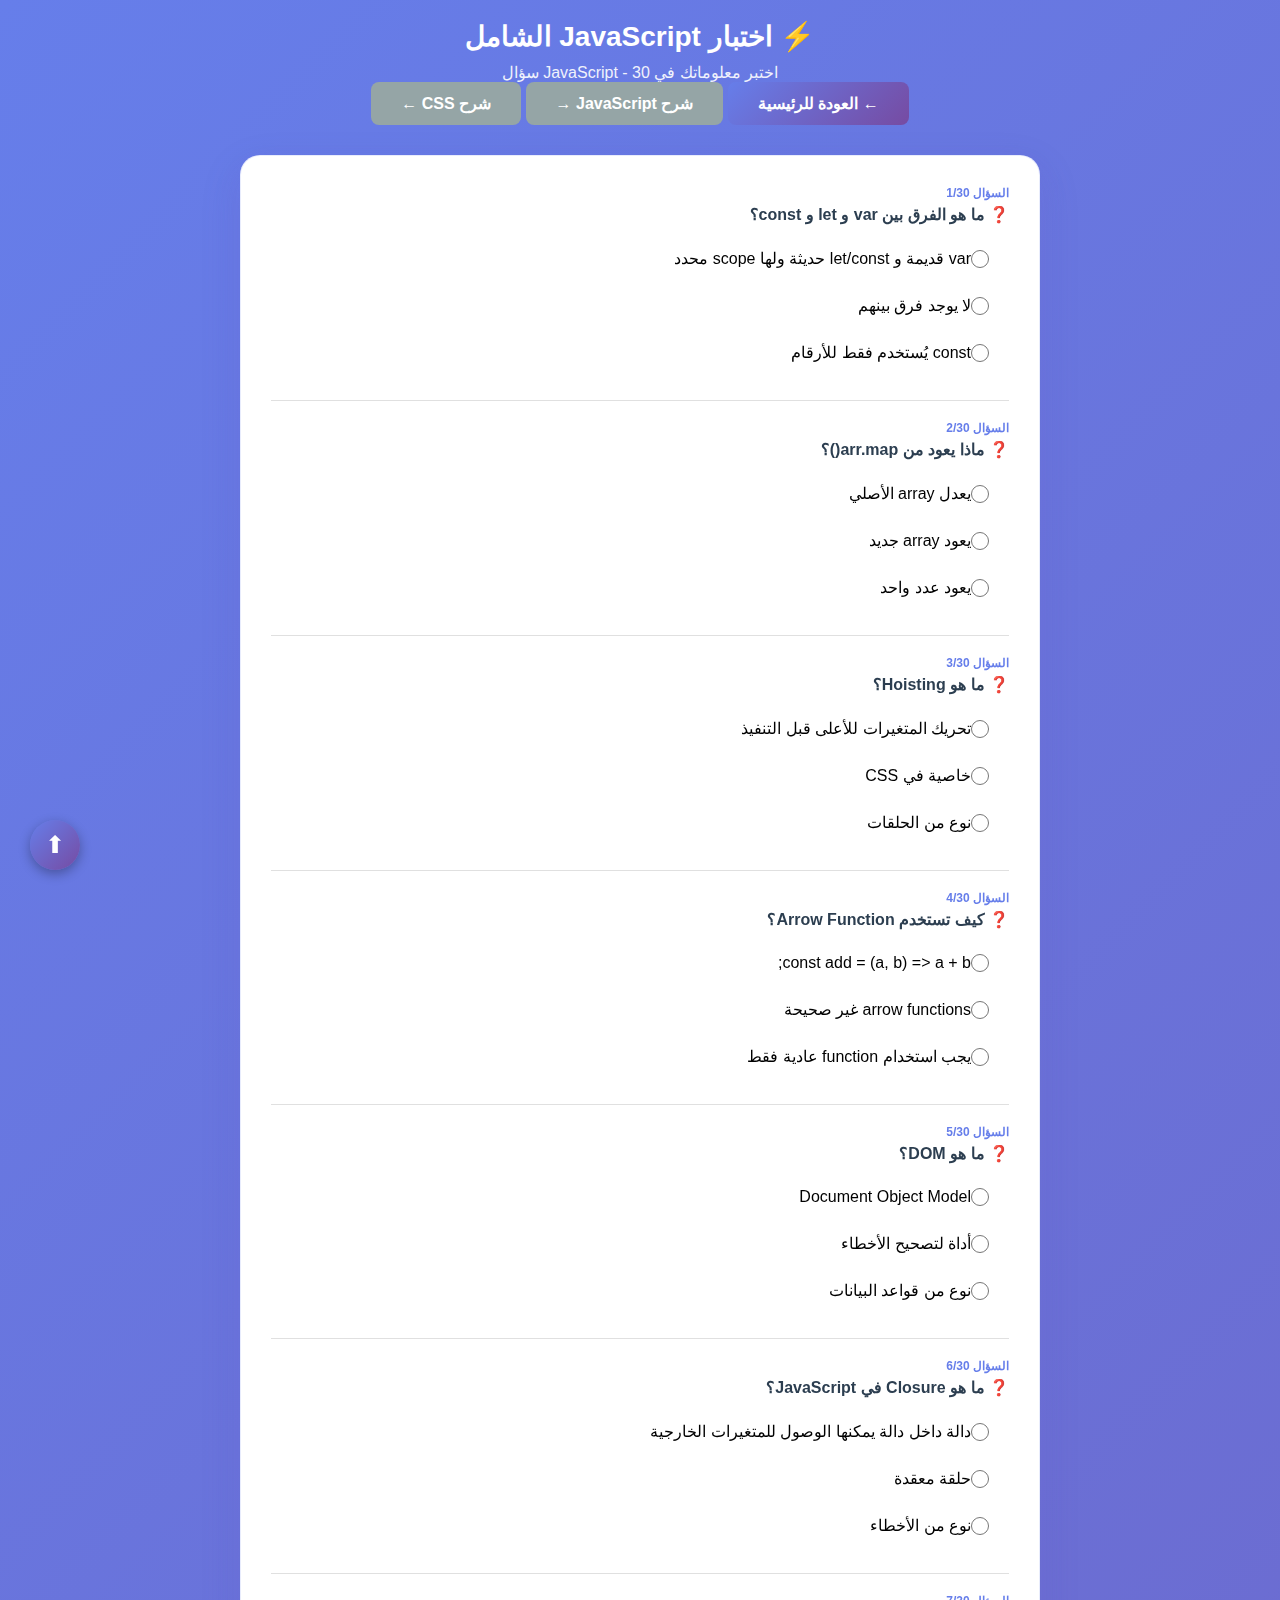
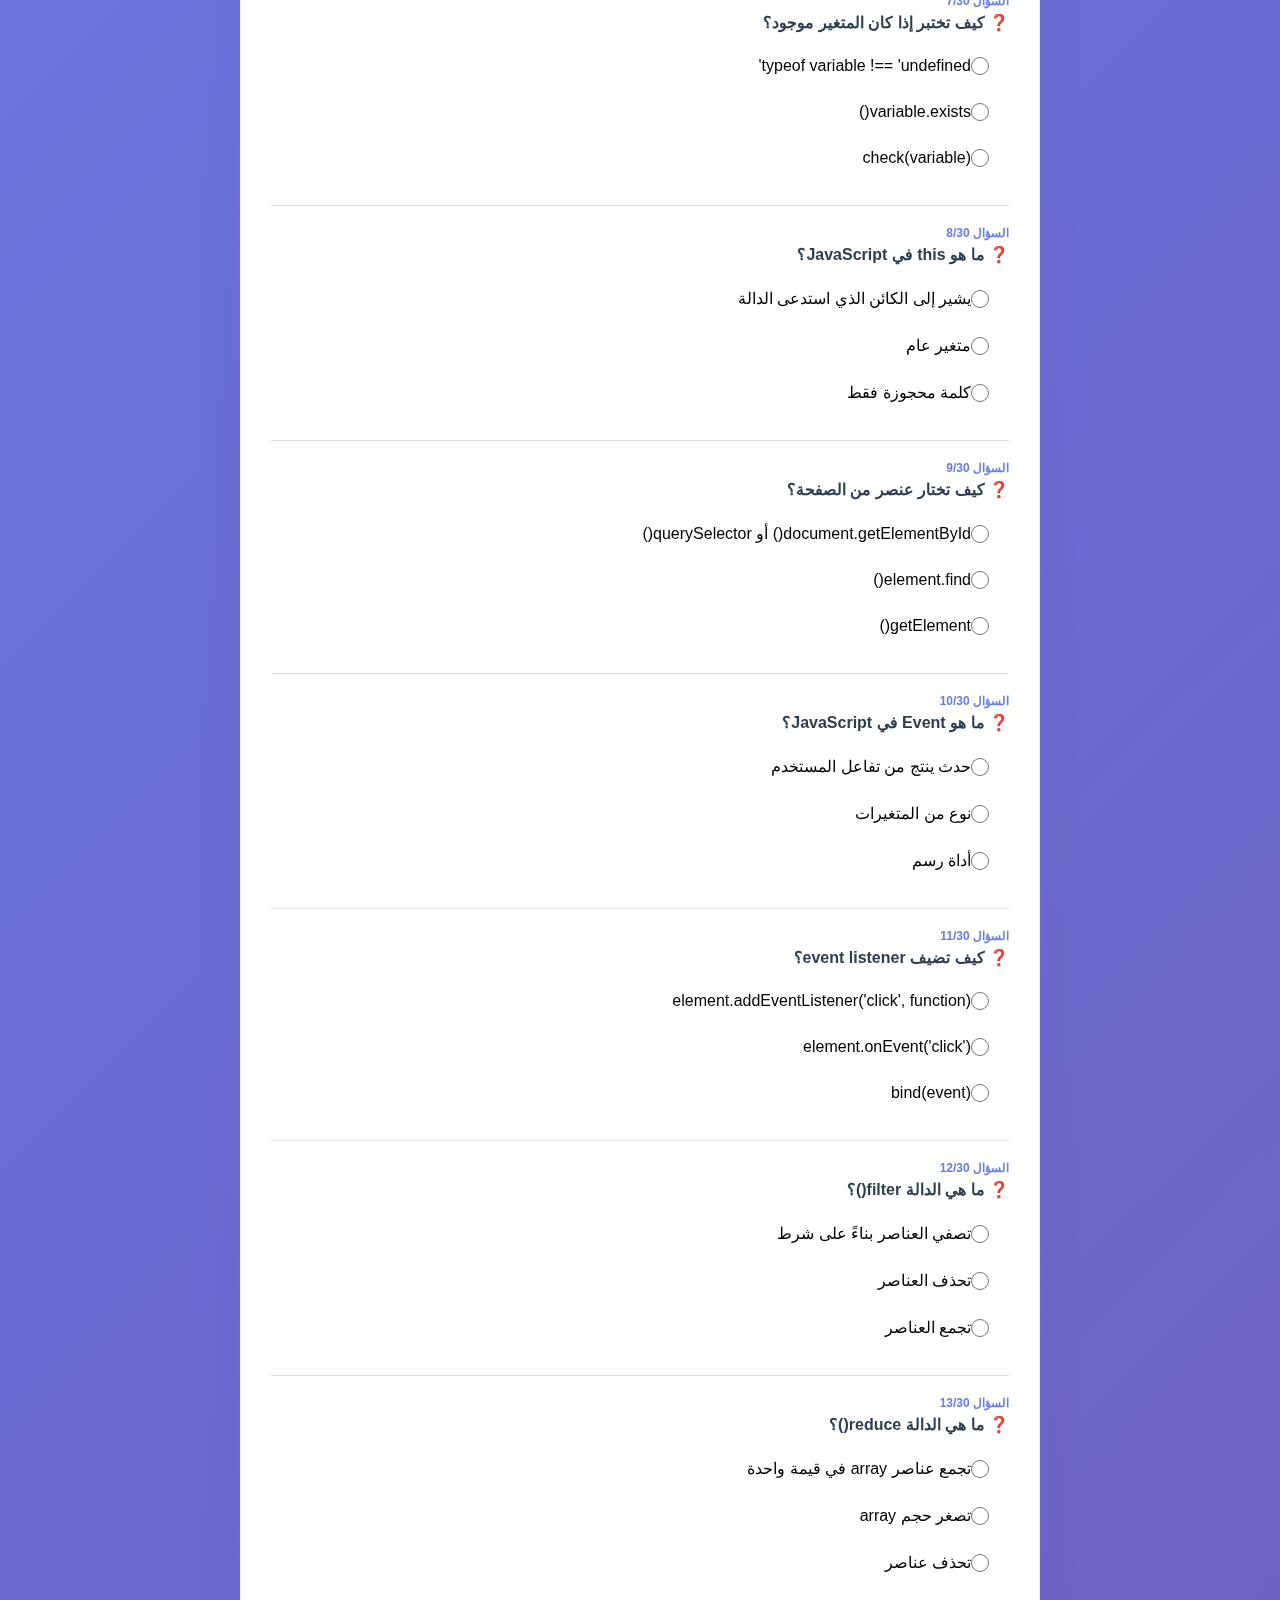
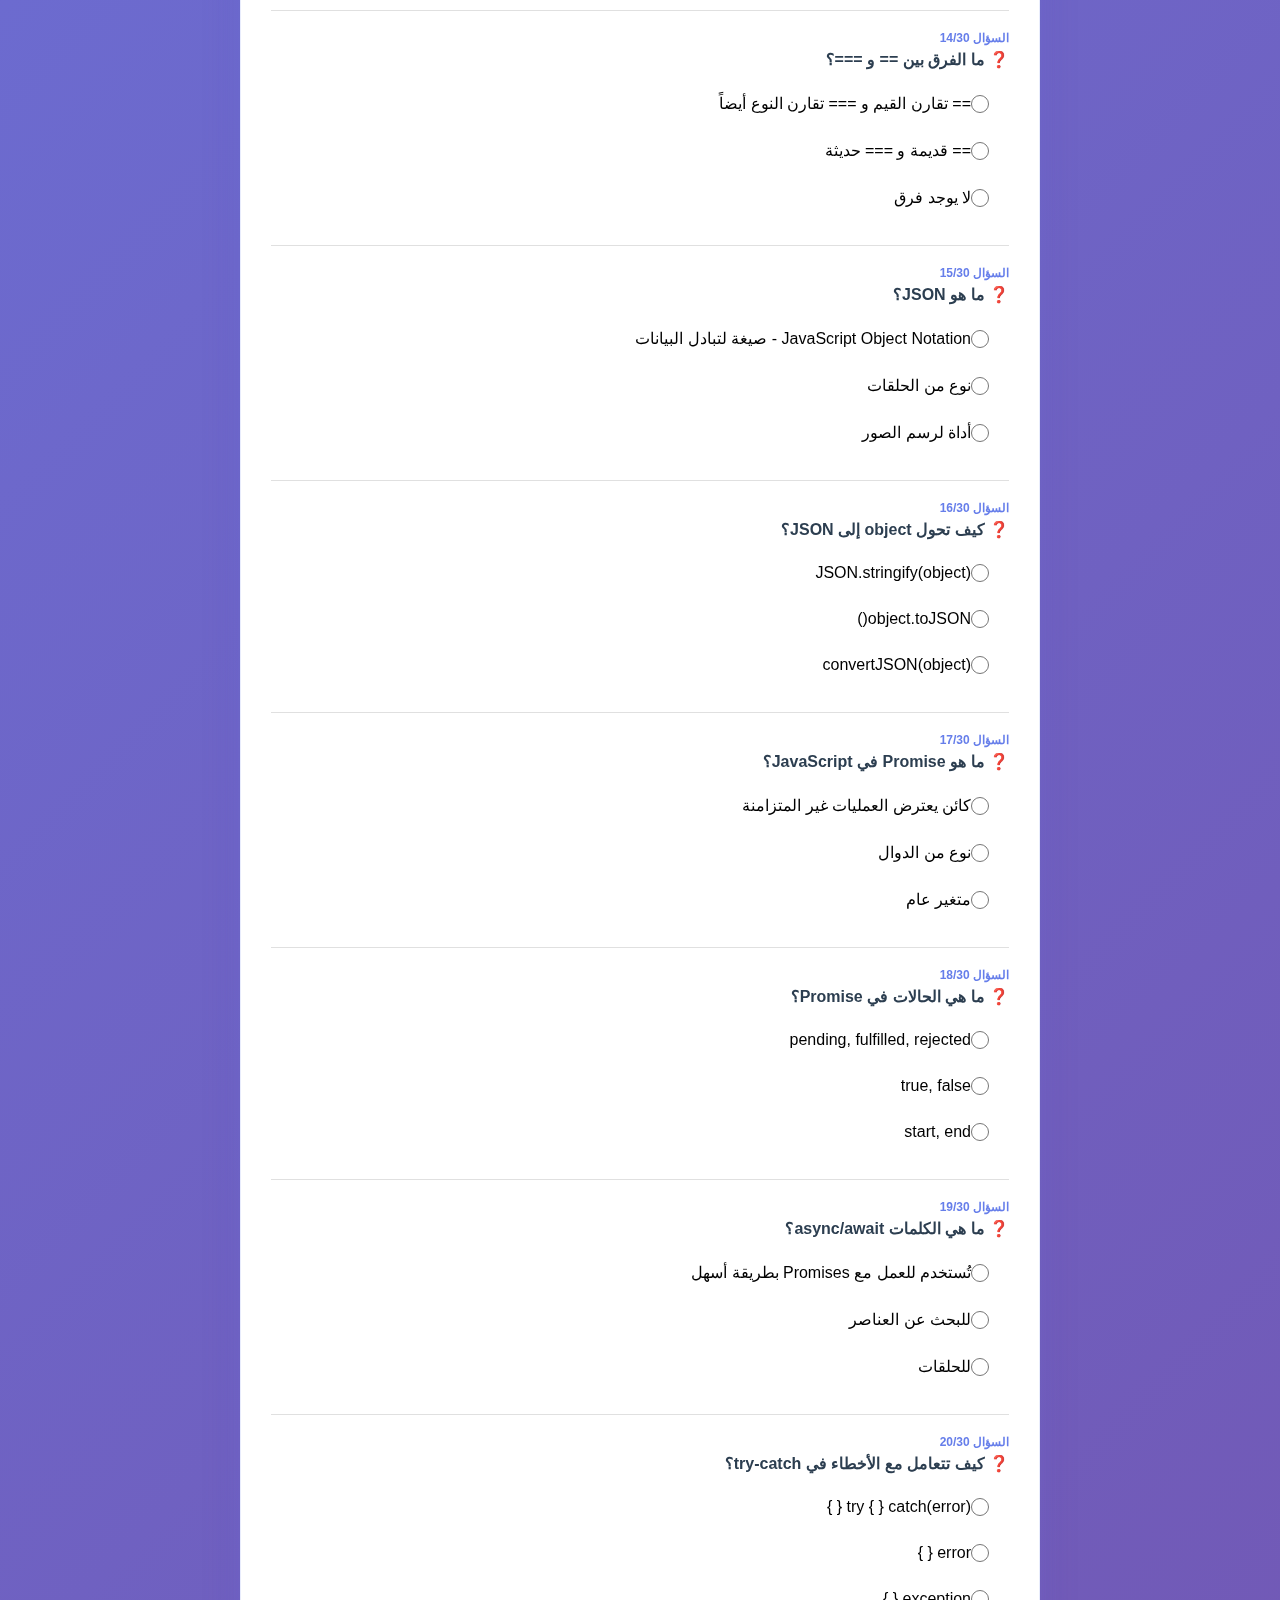
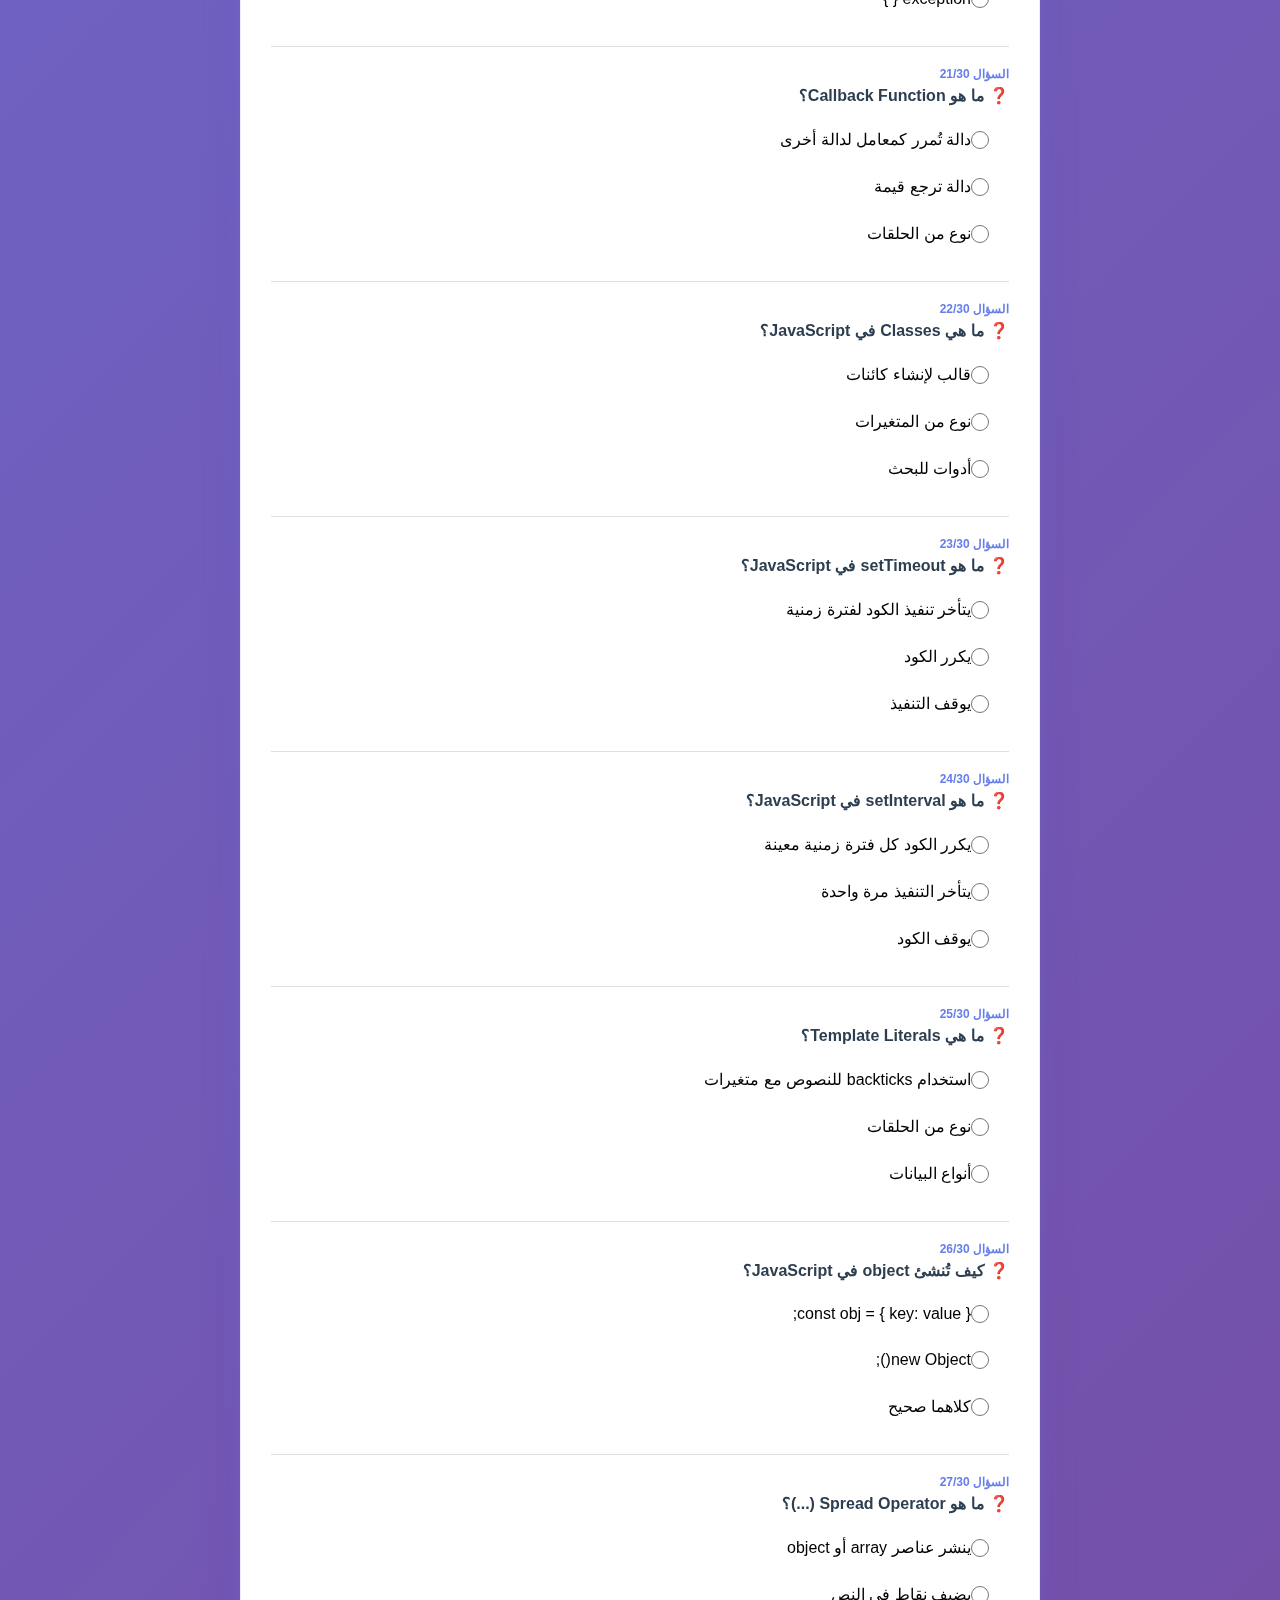
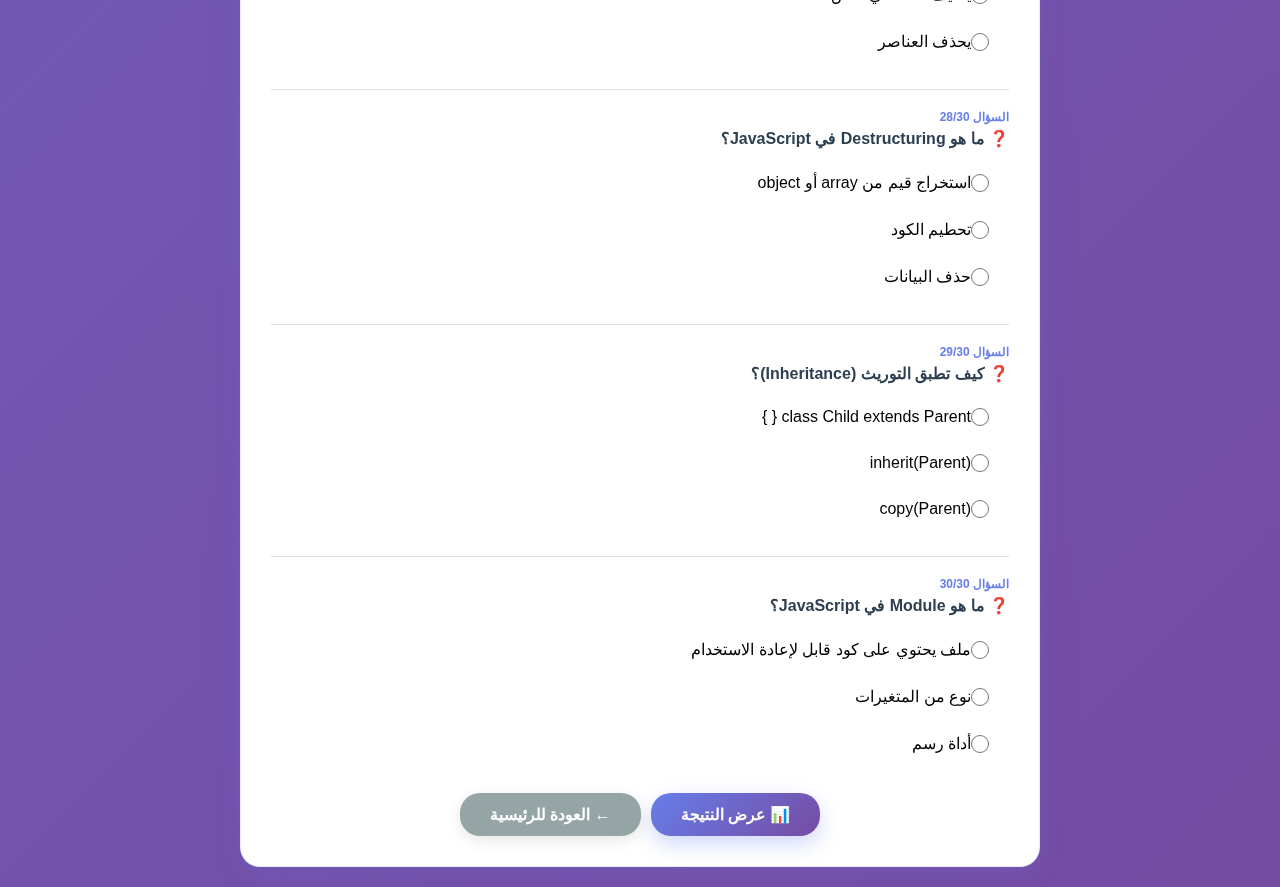
<file: js-quiz.html>
<!DOCTYPE html>
<html lang="ar">
<head>
    <meta charset="UTF-8">
    <meta name="viewport" content="width=device-width, initial-scale=1.0">
    <title>اختبار JavaScript الشامل</title>
    <style>
        * {
            margin: 0;
            padding: 0;
            box-sizing: border-box;
        }

        body {
            font-family: 'Segoe UI', Tahoma, Geneva, Verdana, sans-serif;
            background: linear-gradient(135deg, #667eea 0%, #764ba2 100%);
            min-height: 100vh;
            padding: 20px;
            direction: rtl;
        }

        .container {
            max-width: 800px;
            margin: 0 auto;
        }

        header {
            text-align: center;
            color: white;
            margin-bottom: 30px;
        }

        header h1 {
            font-size: 28px;
            margin-bottom: 10px;
        }

        header p {
            font-size: 16px;
            opacity: 0.9;
        }

        .question-number {
            font-size: 12px;
            color: #667eea;
            font-weight: bold;
            margin-bottom: 5px;
        }

        .percentage {
            font-size: 20px;
            color: #155724;
            margin: 10px 0;
        }
        .btn {
            padding: 12px 30px;
            border: none;
            border-radius: 8px;
            cursor: pointer;
            font-size: 1em;
            font-weight: bold;
            transition: all 0.3s ease;
            text-decoration: none;
            display: inline-block;
        }

        .btn-primary {
            background: linear-gradient(135deg, #667eea 0%, #764ba2 100%);
            color: white;
        }

        .btn-primary:hover {
            transform: translateY(-2px);
            box-shadow: 0 6px 16px rgba(102, 126, 234, 0.4);
        }

        .btn-secondary {
            background: #95a5a6;
            color: white;
        }

        .btn-secondary:hover {
            background: #7f8c8d;
            transform: translateY(-2px);
        }
        .quiz-section {
            background: white;
            border-radius: 20px;
            padding: 30px;
            box-shadow: 0 8px 25px rgba(102, 126, 234, 0.2), 0 15px 40px rgba(118, 75, 162, 0.15);
            backdrop-filter: blur(10px);
            border: 1px solid rgba(102, 126, 234, 0.15);
            transition: all 0.3s ease;
        }

        .quiz-section:hover {
            box-shadow: 0 15px 40px rgba(102, 126, 234, 0.3), 0 25px 60px rgba(118, 75, 162, 0.2);
        }

        .quiz-container {
            margin-bottom: 25px;
        }

        .quiz-question {
            margin-bottom: 20px;
            padding-bottom: 20px;
            border-bottom: 1px solid #e0e0e0;
        }

        .quiz-question:last-child {
            border-bottom: none;
            margin-bottom: 0;
            padding-bottom: 0;
        }

        .quiz-question p {
            margin: 0 0 15px 0;
            font-weight: bold;
            color: #2c3e50;
            font-size: 16px;
        }

        .code-example {
            background: #f5f5f5;
            padding: 10px;
            border-radius: 5px;
            font-family: 'Courier New', monospace;
            margin: 10px 0;
            direction: ltr;
            border-left: 3px solid #667eea;
            font-size: 14px;
        }

        .quiz-question label {
            display: flex;
            align-items: center;
            padding: 10px;
            margin: 8px 0;
            border-radius: 5px;
            cursor: pointer;
            transition: background-color 0.3s ease;
        }

        .quiz-question label:hover {
            background-color: #f5f7fa;
        }

        .quiz-question input[type="radio"] {
            margin: 0 10px 0 0;
            cursor: pointer;
            width: 18px;
            height: 18px;
        }

        .buttons {
            display: flex;
            gap: 10px;
            justify-content: center;
            flex-wrap: wrap;
            margin-top: 30px;
        }

        .submit-btn {
            background: linear-gradient(135deg, #667eea 0%, #764ba2 100%);
            color: white;
            border: none;
            padding: 12px 30px;
            border-radius: 20px;
            cursor: pointer;
            font-size: 16px;
            font-weight: bold;
            transition: all 0.3s cubic-bezier(0.4, 0, 0.2, 1);
            position: relative;
            overflow: hidden;
            box-shadow: 0 8px 20px rgba(102, 126, 234, 0.3);
        }

        .submit-btn::before {
            content: '';
            position: absolute;
            top: 0;
            left: -100%;
            width: 100%;
            height: 100%;
            background: linear-gradient(90deg, rgba(255,255,255,0.3) 0%, rgba(255,255,255,0) 100%);
            transition: left 0.5s ease;
            z-index: -1;
        }

        .submit-btn:hover {
            transform: translateY(-3px) scale(1.02);
            box-shadow: 0 12px 30px rgba(102, 126, 234, 0.5);
        }

        .submit-btn:hover::before {
            left: 100%;
        }

        .back-btn {
            background: #95a5a6;
            color: white;
            border: none;
            padding: 12px 30px;
            border-radius: 20px;
            cursor: pointer;
            font-size: 16px;
            font-weight: bold;
            text-decoration: none;
            display: inline-block;
            transition: all 0.3s cubic-bezier(0.4, 0, 0.2, 1);
            position: relative;
            overflow: hidden;
            box-shadow: 0 4px 15px rgba(0, 0, 0, 0.1);
        }

        .back-btn::before {
            content: '';
            position: absolute;
            top: 0;
            left: -100%;
            width: 100%;
            height: 100%;
            background: linear-gradient(90deg, rgba(255,255,255,0.2) 0%, rgba(255,255,255,0) 100%);
            transition: left 0.5s ease;
            z-index: -1;
        }

        .back-btn:hover {
            background: #7f8c8d;
            transform: translateY(-3px);
            box-shadow: 0 8px 20px rgba(0, 0, 0, 0.2);
        }

        .back-btn:hover::before {
            left: 100%;
        }

        .quiz-result-summary {
            background: linear-gradient(135deg, #d4edda 0%, #c3e6cb 100%);
            border: 2px solid #c3e6cb;
            border-radius: 8px;
            padding: 25px;
            margin-top: 20px;
            text-align: center;
            color: #155724;
            display: none;
            animation: slideDown 0.4s ease;
        }

        .quiz-result-summary.show {
            display: block !important;
        }

        .quiz-result-summary h4 {
            margin: 0 0 10px 0;
            font-size: 22px;
            color: #155724;
        }

        .quiz-result-summary p {
            margin: 8px 0;
            font-size: 16px;
        }

        .score {
            font-size: 24px;
            font-weight: bold;
            color: #155724;
            margin: 10px 0;
        }

        .reset-btn {
            background: linear-gradient(135deg, #007bff 0%, #0056b3 100%);
            color: white;
            border: none;
            padding: 10px 25px;
            border-radius: 20px;
            cursor: pointer;
            font-size: 14px;
            margin-top: 15px;
            transition: all 0.3s cubic-bezier(0.4, 0, 0.2, 1);
            position: relative;
            overflow: hidden;
            box-shadow: 0 4px 15px rgba(0, 123, 255, 0.2);
        }

        .reset-btn::before {
            content: '';
            position: absolute;
            top: 0;
            left: -100%;
            width: 100%;
            height: 100%;
            background: linear-gradient(90deg, rgba(255,255,255,0.3) 0%, rgba(255,255,255,0) 100%);
            transition: left 0.5s ease;
            z-index: -1;
        }

        .reset-btn:hover {
            transform: translateY(-2px) scale(1.02);
            box-shadow: 0 8px 20px rgba(0, 123, 255, 0.4);
        }

        .reset-btn:hover::before {
            left: 100%;
        }

        /* تنسيق الإجابات الصحيحة والخاطئة */
        .quiz-question.correct {
            background-color: #f0f8f0;
            border-left: 4px solid #28a745;
            padding-left: 20px;
        }

        .quiz-question.incorrect {
            background-color: #fff5f5;
            border-left: 4px solid #dc3545;
            padding-left: 20px;
        }

        .correct-answer-msg {
            background-color: #d4edda;
            border: 1px solid #28a745;
            padding: 10px 15px;
            border-radius: 5px;
            color: #155724;
            margin-top: 10px;
            font-size: 0.95em;
            text-align: right;
        }

        .wrong-answer-msg {
            background-color: #f8d7da;
            border: 1px solid #dc3545;
            padding: 10px 15px;
            border-radius: 5px;
            color: #721c24;
            margin-top: 10px;
            font-size: 0.95em;
            text-align: right;
        }

        @keyframes slideDown {
            from {
                opacity: 0;
                transform: translateY(-10px);
            }
            to {
                opacity: 1;
                transform: translateY(0);
            }
        }

        @media (max-width: 768px) {
            .quiz-section {
                padding: 20px;
            }

            header h1 {
                font-size: 22px;
            }

            .buttons {
                gap: 8px;
            }

            .submit-btn, .back-btn {
                padding: 10px 20px;
                font-size: 14px;
            }

            .code-example {
                font-size: 12px;
            }
        }
        /* زر العودة للأعلى */
        #scrollToTopBtn {
            display: none;
            position: fixed;
            bottom: 30px;
            left: 30px;
            background: linear-gradient(135deg, #667eea 0%, #764ba2 100%);
            color: white;
            border: none;
            padding: 12px 16px;
            border-radius: 50px;
            font-size: 24px;
            cursor: pointer;
            z-index: 1000;
            box-shadow: 0 4px 12px rgba(0, 0, 0, 0.3);
            transition: all 0.3s ease;
            width: 50px;
            height: 50px;
            display: flex;
            align-items: center;
            justify-content: center;
        }

        #scrollToTopBtn.show {
            display: flex;
        }

        #scrollToTopBtn:hover {
            transform: translateY(-5px);
            box-shadow: 0 6px 16px rgba(0, 0, 0, 0.4);
        }

        #scrollToTopBtn:active {
            transform: translateY(-2px);
        }

        @media (max-width: 768px) {
            #scrollToTopBtn {
                bottom: 20px;
                left: 20px;
                width: 45px;
                height: 45px;
                font-size: 20px;
            }
        }
    </style>
</head>
<body>
    <div class="container">
        <header>
            <h1>⚡ اختبار JavaScript الشامل</h1>
            <p>اختبر معلوماتك في JavaScript - 30 سؤال</p>
            <div class="button-group">
            <a href="index.html" class="btn btn-primary">← العودة للرئيسية</a>
            <a href="js-detailed.html" class="btn btn-secondary">شرح JavaScript →</a>
            <a href="css-detailed.html" class="btn btn-secondary">شرح CSS ←</a>
        </div>
        </header>

        <div class="quiz-section">
            <div class="quiz-container">
                <div class="quiz-question">
                    <div class="question-number">السؤال 1/30</div>
                    <p>❓ ما هو الفرق بين var و let و const؟</p>
                    <label><input type="radio" name="q1" value="a"> var قديمة و let/const حديثة ولها scope محدد</label>
                    <label><input type="radio" name="q1" value="b"> لا يوجد فرق بينهم</label>
                    <label><input type="radio" name="q1" value="c"> const يُستخدم فقط للأرقام</label>
                </div>

                <div class="quiz-question">
                    <div class="question-number">السؤال 2/30</div>
                    <p>❓ ماذا يعود من arr.map()؟</p>
                    <label><input type="radio" name="q2" value="a"> يعدل array الأصلي</label>
                    <label><input type="radio" name="q2" value="b"> يعود array جديد</label>
                    <label><input type="radio" name="q2" value="c"> يعود عدد واحد</label>
                </div>

                <div class="quiz-question">
                    <div class="question-number">السؤال 3/30</div>
                    <p>❓ ما هو Hoisting؟</p>
                    <label><input type="radio" name="q3" value="a"> تحريك المتغيرات للأعلى قبل التنفيذ</label>
                    <label><input type="radio" name="q3" value="b"> خاصية في CSS</label>
                    <label><input type="radio" name="q3" value="c"> نوع من الحلقات</label>
                </div>

                <div class="quiz-question">
                    <div class="question-number">السؤال 4/30</div>
                    <p>❓ كيف تستخدم Arrow Function؟</p>
                    <label><input type="radio" name="q4" value="a"> const add = (a, b) => a + b;</label>
                    <label><input type="radio" name="q4" value="b"> arrow functions غير صحيحة</label>
                    <label><input type="radio" name="q4" value="c"> يجب استخدام function عادية فقط</label>
                </div>

                <div class="quiz-question">
                    <div class="question-number">السؤال 5/30</div>
                    <p>❓ ما هو DOM؟</p>
                    <label><input type="radio" name="q5" value="a"> Document Object Model</label>
                    <label><input type="radio" name="q5" value="b"> أداة لتصحيح الأخطاء</label>
                    <label><input type="radio" name="q5" value="c"> نوع من قواعد البيانات</label>
                </div>

                <div class="quiz-question">
                    <div class="question-number">السؤال 6/30</div>
                    <p>❓ ما هو Closure في JavaScript؟</p>
                    <label><input type="radio" name="q6" value="a"> دالة داخل دالة يمكنها الوصول للمتغيرات الخارجية</label>
                    <label><input type="radio" name="q6" value="b"> حلقة معقدة</label>
                    <label><input type="radio" name="q6" value="c"> نوع من الأخطاء</label>
                </div>

                <div class="quiz-question">
                    <div class="question-number">السؤال 7/30</div>
                    <p>❓ كيف تختبر إذا كان المتغير موجود؟</p>
                    <label><input type="radio" name="q7" value="a"> typeof variable !== 'undefined'</label>
                    <label><input type="radio" name="q7" value="b"> variable.exists()</label>
                    <label><input type="radio" name="q7" value="c"> check(variable)</label>
                </div>

                <div class="quiz-question">
                    <div class="question-number">السؤال 8/30</div>
                    <p>❓ ما هو this في JavaScript؟</p>
                    <label><input type="radio" name="q8" value="a"> يشير إلى الكائن الذي استدعى الدالة</label>
                    <label><input type="radio" name="q8" value="b"> متغير عام</label>
                    <label><input type="radio" name="q8" value="c"> كلمة محجوزة فقط</label>
                </div>

                <div class="quiz-question">
                    <div class="question-number">السؤال 9/30</div>
                    <p>❓ كيف تختار عنصر من الصفحة؟</p>
                    <label><input type="radio" name="q9" value="a"> document.getElementById() أو querySelector()</label>
                    <label><input type="radio" name="q9" value="b"> element.find()</label>
                    <label><input type="radio" name="q9" value="c"> getElement()</label>
                </div>

                <div class="quiz-question">
                    <div class="question-number">السؤال 10/30</div>
                    <p>❓ ما هو Event في JavaScript؟</p>
                    <label><input type="radio" name="q10" value="a"> حدث ينتج من تفاعل المستخدم</label>
                    <label><input type="radio" name="q10" value="b"> نوع من المتغيرات</label>
                    <label><input type="radio" name="q10" value="c"> أداة رسم</label>
                </div>

                <div class="quiz-question">
                    <div class="question-number">السؤال 11/30</div>
                    <p>❓ كيف تضيف event listener؟</p>
                    <label><input type="radio" name="q11" value="a"> element.addEventListener('click', function)</label>
                    <label><input type="radio" name="q11" value="b"> element.onEvent('click')</label>
                    <label><input type="radio" name="q11" value="c"> bind(event)</label>
                </div>

                <div class="quiz-question">
                    <div class="question-number">السؤال 12/30</div>
                    <p>❓ ما هي الدالة filter()؟</p>
                    <label><input type="radio" name="q12" value="a"> تصفي العناصر بناءً على شرط</label>
                    <label><input type="radio" name="q12" value="b"> تحذف العناصر</label>
                    <label><input type="radio" name="q12" value="c"> تجمع العناصر</label>
                </div>

                <div class="quiz-question">
                    <div class="question-number">السؤال 13/30</div>
                    <p>❓ ما هي الدالة reduce()؟</p>
                    <label><input type="radio" name="q13" value="a"> تجمع عناصر array في قيمة واحدة</label>
                    <label><input type="radio" name="q13" value="b"> تصغر حجم array</label>
                    <label><input type="radio" name="q13" value="c"> تحذف عناصر</label>
                </div>

                <div class="quiz-question">
                    <div class="question-number">السؤال 14/30</div>
                    <p>❓ ما الفرق بين == و ===؟</p>
                    <label><input type="radio" name="q14" value="a"> == تقارن القيم و === تقارن النوع أيضاً</label>
                    <label><input type="radio" name="q14" value="b"> == قديمة و === حديثة</label>
                    <label><input type="radio" name="q14" value="c"> لا يوجد فرق</label>
                </div>

                <div class="quiz-question">
                    <div class="question-number">السؤال 15/30</div>
                    <p>❓ ما هو JSON؟</p>
                    <label><input type="radio" name="q15" value="a"> JavaScript Object Notation - صيغة لتبادل البيانات</label>
                    <label><input type="radio" name="q15" value="b"> نوع من الحلقات</label>
                    <label><input type="radio" name="q15" value="c"> أداة لرسم الصور</label>
                </div>

                <div class="quiz-question">
                    <div class="question-number">السؤال 16/30</div>
                    <p>❓ كيف تحول object إلى JSON؟</p>
                    <label><input type="radio" name="q16" value="a"> JSON.stringify(object)</label>
                    <label><input type="radio" name="q16" value="b"> object.toJSON()</label>
                    <label><input type="radio" name="q16" value="c"> convertJSON(object)</label>
                </div>

                <div class="quiz-question">
                    <div class="question-number">السؤال 17/30</div>
                    <p>❓ ما هو Promise في JavaScript؟</p>
                    <label><input type="radio" name="q17" value="a"> كائن يعترض العمليات غير المتزامنة</label>
                    <label><input type="radio" name="q17" value="b"> نوع من الدوال</label>
                    <label><input type="radio" name="q17" value="c"> متغير عام</label>
                </div>

                <div class="quiz-question">
                    <div class="question-number">السؤال 18/30</div>
                    <p>❓ ما هي الحالات في Promise؟</p>
                    <label><input type="radio" name="q18" value="a"> pending, fulfilled, rejected</label>
                    <label><input type="radio" name="q18" value="b"> true, false</label>
                    <label><input type="radio" name="q18" value="c"> start, end</label>
                </div>

                <div class="quiz-question">
                    <div class="question-number">السؤال 19/30</div>
                    <p>❓ ما هي الكلمات async/await؟</p>
                    <label><input type="radio" name="q19" value="a"> تُستخدم للعمل مع Promises بطريقة أسهل</label>
                    <label><input type="radio" name="q19" value="b"> للبحث عن العناصر</label>
                    <label><input type="radio" name="q19" value="c"> للحلقات</label>
                </div>

                <div class="quiz-question">
                    <div class="question-number">السؤال 20/30</div>
                    <p>❓ كيف تتعامل مع الأخطاء في try-catch؟</p>
                    <label><input type="radio" name="q20" value="a"> try { } catch(error) { }</label>
                    <label><input type="radio" name="q20" value="b"> error { }</label>
                    <label><input type="radio" name="q20" value="c"> exception { }</label>
                </div>

                <div class="quiz-question">
                    <div class="question-number">السؤال 21/30</div>
                    <p>❓ ما هو Callback Function؟</p>
                    <label><input type="radio" name="q21" value="a"> دالة تُمرر كمعامل لدالة أخرى</label>
                    <label><input type="radio" name="q21" value="b"> دالة ترجع قيمة</label>
                    <label><input type="radio" name="q21" value="c"> نوع من الحلقات</label>
                </div>

                <div class="quiz-question">
                    <div class="question-number">السؤال 22/30</div>
                    <p>❓ ما هي Classes في JavaScript؟</p>
                    <label><input type="radio" name="q22" value="a"> قالب لإنشاء كائنات</label>
                    <label><input type="radio" name="q22" value="b"> نوع من المتغيرات</label>
                    <label><input type="radio" name="q22" value="c"> أدوات للبحث</label>
                </div>

                <div class="quiz-question">
                    <div class="question-number">السؤال 23/30</div>
                    <p>❓ ما هو setTimeout في JavaScript؟</p>
                    <label><input type="radio" name="q23" value="a"> يتأخر تنفيذ الكود لفترة زمنية</label>
                    <label><input type="radio" name="q23" value="b"> يكرر الكود</label>
                    <label><input type="radio" name="q23" value="c"> يوقف التنفيذ</label>
                </div>

                <div class="quiz-question">
                    <div class="question-number">السؤال 24/30</div>
                    <p>❓ ما هو setInterval في JavaScript؟</p>
                    <label><input type="radio" name="q24" value="a"> يكرر الكود كل فترة زمنية معينة</label>
                    <label><input type="radio" name="q24" value="b"> يتأخر التنفيذ مرة واحدة</label>
                    <label><input type="radio" name="q24" value="c"> يوقف الكود</label>
                </div>

                <div class="quiz-question">
                    <div class="question-number">السؤال 25/30</div>
                    <p>❓ ما هي Template Literals؟</p>
                    <label><input type="radio" name="q25" value="a"> استخدام backticks للنصوص مع متغيرات</label>
                    <label><input type="radio" name="q25" value="b"> نوع من الحلقات</label>
                    <label><input type="radio" name="q25" value="c"> أنواع البيانات</label>
                </div>

                <div class="quiz-question">
                    <div class="question-number">السؤال 26/30</div>
                    <p>❓ كيف تُنشئ object في JavaScript؟</p>
                    <label><input type="radio" name="q26" value="a"> const obj = { key: value };</label>
                    <label><input type="radio" name="q26" value="b"> new Object();</label>
                    <label><input type="radio" name="q26" value="c"> كلاهما صحيح</label>
                </div>

                <div class="quiz-question">
                    <div class="question-number">السؤال 27/30</div>
                    <p>❓ ما هو Spread Operator (...)؟</p>
                    <label><input type="radio" name="q27" value="a"> ينشر عناصر array أو object</label>
                    <label><input type="radio" name="q27" value="b"> يضيف نقاط في النص</label>
                    <label><input type="radio" name="q27" value="c"> يحذف العناصر</label>
                </div>

                <div class="quiz-question">
                    <div class="question-number">السؤال 28/30</div>
                    <p>❓ ما هو Destructuring في JavaScript؟</p>
                    <label><input type="radio" name="q28" value="a"> استخراج قيم من array أو object</label>
                    <label><input type="radio" name="q28" value="b"> تحطيم الكود</label>
                    <label><input type="radio" name="q28" value="c"> حذف البيانات</label>
                </div>

                <div class="quiz-question">
                    <div class="question-number">السؤال 29/30</div>
                    <p>❓ كيف تطبق التوريث (Inheritance)؟</p>
                    <label><input type="radio" name="q29" value="a"> class Child extends Parent { }</label>
                    <label><input type="radio" name="q29" value="b"> inherit(Parent)</label>
                    <label><input type="radio" name="q29" value="c"> copy(Parent)</label>
                </div>

                <div class="quiz-question">
                    <div class="question-number">السؤال 30/30</div>
                    <p>❓ ما هو Module في JavaScript؟</p>
                    <label><input type="radio" name="q30" value="a"> ملف يحتوي على كود قابل لإعادة الاستخدام</label>
                    <label><input type="radio" name="q30" value="b"> نوع من المتغيرات</label>
                    <label><input type="radio" name="q30" value="c"> أداة رسم</label>
                </div>
            </div>

            <div class="buttons">
                <button class="submit-btn" onclick="submitQuiz()">📊 عرض النتيجة</button>
                <a href="index.html" class="back-btn">← العودة للرئيسية</a>
            </div>

            <div id="quizResult" class="quiz-result-summary">
                <h4>🎉 نتيجتك</h4>
                <p id="resultText"></p>
                <div class="score" id="scoreDisplay"></div>
                <div class="percentage" id="percentageDisplay"></div>
                <p id="feedbackText"></p>
                <button class="reset-btn" onclick="resetQuiz()">إعادة الاختبار</button>
            </div>
        </div>
    </div>

    <script>
        const correctAnswers = {
            q1: 'a', q2: 'b', q3: 'a', q4: 'a', q5: 'a',
            q6: 'a', q7: 'a', q8: 'a', q9: 'a', q10: 'a',
            q11: 'a', q12: 'a', q13: 'a', q14: 'a', q15: 'a',
            q16: 'a', q17: 'a', q18: 'a', q19: 'a', q20: 'a',
            q21: 'a', q22: 'a', q23: 'a', q24: 'a', q25: 'a',
            q26: 'c', q27: 'a', q28: 'a', q29: 'a', q30: 'a'
        };

        function submitQuiz() {
            let score = 0;
            let answered = 0;
            
            for (let i = 1; i <= 30; i++) {
                const name = `q${i}`;
                const quizQuestion = document.querySelector(`.quiz-question:has(input[name="${name}"])`);
                const radios = document.getElementsByName(name);
                let selected = null;
                
                radios.forEach((r) => {
                    if (r.checked) {
                        selected = r.value;
                        answered++;
                    }
                });
                
                // تطبيق التمييز البصري
                if (quizQuestion) {
                    quizQuestion.classList.remove('correct', 'incorrect');
                    
                    if (selected === correctAnswers[name]) {
                        score++;
                        quizQuestion.classList.add('correct');
                        
                        // إضافة رسالة الإجابة الصحيحة
                        if (!quizQuestion.querySelector('.correct-answer-msg')) {
                            const msg = document.createElement('div');
                            msg.className = 'correct-answer-msg';
                            msg.textContent = '✅ إجابة صحيحة!';
                            quizQuestion.appendChild(msg);
                        }
                    } else if (selected) {
                        quizQuestion.classList.add('incorrect');
                        
                        // إضافة رسالة الإجابة الخاطئة والصحيحة
                        if (!quizQuestion.querySelector('.wrong-answer-msg')) {
                            const msg = document.createElement('div');
                            msg.className = 'wrong-answer-msg';
                            msg.innerHTML = `❌ إجابتك: <strong>${selected}</strong><br>الإجابة الصحيحة: <strong>${correctAnswers[name]}</strong>`;
                            quizQuestion.appendChild(msg);
                        }
                    }
                }
            }

            const resultDiv = document.getElementById('quizResult');
            const scoreDisplay = document.getElementById('scoreDisplay');
            const percentageDisplay = document.getElementById('percentageDisplay');
            const feedbackText = document.getElementById('feedbackText');
            const resultText = document.getElementById('resultText');

            if (answered < 30) {
                resultText.textContent = `⚠️ يرجى الإجابة على جميع الأسئلة (أجبت على ${answered} من 30)`;
                resultDiv.classList.add('show');
                resultDiv.scrollIntoView({ behavior: 'smooth', block: 'center' });
                return;
            }

            const percentage = Math.round((score / 30) * 100);
            scoreDisplay.textContent = `${score} / 30 ✨`;
            percentageDisplay.textContent = `النسبة: ${percentage}%`;
            
            if (percentage >= 90) {
                feedbackText.textContent = '🚀 ممتاز جداً! أنت مبرمج احترافي في JavaScript';
                resultDiv.style.background = 'linear-gradient(135deg, #d4edda 0%, #c3e6cb 100%)';
                resultDiv.style.borderColor = '#c3e6cb';
            } else if (percentage >= 75) {
                feedbackText.textContent = '🎯 ممتاز! برمجتك قوية جداً';
                resultDiv.style.background = 'linear-gradient(135deg, #d4edda 0%, #c3e6cb 100%)';
                resultDiv.style.borderColor = '#c3e6cb';
            } else if (percentage >= 60) {
                feedbackText.textContent = '👍 جيد! لكن تدرب أكثر على JavaScript';
                resultDiv.style.background = 'linear-gradient(135deg, #fff3cd 0%, #ffeaa7 100%)';
                resultDiv.style.borderColor = '#ffeaa7';
            } else {
                feedbackText.textContent = '📚 تحتاج لمراجعة أكثر، حاول مجدداً';
                resultDiv.style.background = 'linear-gradient(135deg, #f8d7da 0%, #f5c6cb 100%)';
                resultDiv.style.borderColor = '#f5c6cb';
            }

            resultDiv.classList.add('show');
            resultDiv.scrollIntoView({ behavior: 'smooth', block: 'center' });
        }

        function resetQuiz() {
            document.querySelectorAll('input[type="radio"]').forEach(radio => {
                radio.checked = false;
            });
            
            // إزالة التمييز والرسائل
            document.querySelectorAll('.quiz-question').forEach(q => {
                q.classList.remove('correct', 'incorrect');
                const msg = q.querySelector('.correct-answer-msg, .wrong-answer-msg');
                if (msg) msg.remove();
            });
            
            document.getElementById('quizResult').classList.remove('show');
            window.scrollTo({ top: 0, behavior: 'smooth' });
        }
    </script>
</body>
</html>

<button id="scrollToTopBtn" title="العودة للأعلى">⬆</button>

    <script>
        // زر العودة للأعلى
        const scrollToTopBtn = document.getElementById('scrollToTopBtn');

        // إظهار/إخفاء الزر حسب التمرير
        window.addEventListener('scroll', function() {
            if (window.pageYOffset > 300) {
                scrollToTopBtn.classList.add('show');
            } else {
                scrollToTopBtn.classList.remove('show');
            }
        });

        // العودة للأعلى عند الضغط على الزر
        scrollToTopBtn.addEventListener('click', function() {
            window.scrollTo({
                top: 0,
                behavior: 'smooth'
            });
        });
    </script>
</file>
<file: style.css>
* {
    margin: 0;
    padding: 0;
    box-sizing: border-box;
}

body {
    font-family: 'Segoe UI', Tahoma, Geneva, Verdana, sans-serif;
    background: linear-gradient(135deg, #667eea 0%, #764ba2 100%);
    min-height: 100vh;
    direction: rtl;
    padding: 20px;
}

header {
    background: linear-gradient(135deg, #667eea 0%, #764ba2 100%);
    color: white;
    padding: 40px 20px;
    text-align: center;
    margin-bottom: 30px;
    border-radius: 15px;
    box-shadow: 0 10px 30px rgba(0, 0, 0, 0.3);
}

header h1 {
    font-size: 2.5em;
    margin-bottom: 10px;
    text-shadow: 2px 2px 4px rgba(0, 0, 0, 0.3);
}

header p {
    font-size: 1.2em;
    opacity: 0.95;
}

/* قسم اللغة */
.language-section {
    max-width: 1200px;
    margin: 40px auto;
    background: white;
    border-radius: 15px;
    padding: 40px;
    box-shadow: 0 15px 40px rgba(0, 0, 0, 0.2);
    margin-bottom: 50px;
}

.language-title {
    color: #667eea;
    font-size: 2.2em;
    margin-bottom: 10px;
}

.language-desc {
    color: #888;
    font-size: 1.1em;
    margin-bottom: 30px;
}

/* شبكة الكارتات */
.cards-grid {
    display: grid;
    grid-template-columns: repeat(auto-fit, minmax(280px, 1fr));
    gap: 25px;
    margin-bottom: 30px;
}

/* الكارت */
.card {
    background: linear-gradient(135deg, #f5f7ff 0%, #e8ecff 100%);
    border: 2px solid #e0e7ff;
    border-radius: 12px;
    padding: 25px;
    cursor: pointer;
    transition: all 0.3s ease;
    text-align: center;
    position: relative;
    overflow: hidden;
}

.card::before {
    content: '';
    position: absolute;
    top: 0;
    left: 0;
    right: 0;
    bottom: 0;
    background: linear-gradient(135deg, #667eea, #764ba2);
    opacity: 0;
    transition: opacity 0.3s ease;
    z-index: -1;
}

.card:hover {
    transform: translateY(-8px);
    box-shadow: 0 15px 40px rgba(102, 126, 234, 0.3);
    border-color: #667eea;
}

.card:hover::before {
    opacity: 0.1;
}

.card.active {
    background: linear-gradient(135deg, #667eea, #764ba2);
    color: white;
    border-color: #667eea;
}

.card.active h3 {
    color: white;
}

.card.active p {
    color: rgba(255, 255, 255, 0.9);
}

.card-icon {
    font-size: 3em;
    margin-bottom: 15px;
}

.card h3 {
    color: #667eea;
    font-size: 1.3em;
    margin: 15px 0;
}

.card p {
    color: #666;
    font-size: 0.95em;
    line-height: 1.5;
}

/* محتوى التفاصيل */
.detail-content {
    background: linear-gradient(135deg, #f9f7ff 0%, #f5f0ff 100%);
    border: 2px solid #e0d7ff;
    border-radius: 12px;
    padding: 35px;
    margin-top: 30px;
    position: relative;
    animation: slideIn 0.3s ease;
}

@keyframes slideIn {
    from {
        opacity: 0;
        transform: translateY(-10px);
    }
    to {
        opacity: 1;
        transform: translateY(0);
    }
}

.close-btn {
    position: absolute;
    top: 15px;
    left: 15px;
    background: #667eea;
    color: white;
    border: none;
    width: 35px;
    height: 35px;
    border-radius: 50%;
    cursor: pointer;
    font-size: 1.2em;
    display: flex;
    align-items: center;
    justify-content: center;
    transition: all 0.3s ease;
}

.close-btn:hover {
    background: #764ba2;
    transform: scale(1.1);
}

.detail-content h3 {
    color: #667eea;
    font-size: 1.8em;
    margin-bottom: 20px;
    margin-top: 20px;
}

.detail-content p {
    color: #555;
    line-height: 1.8;
    margin-bottom: 15px;
    font-size: 1.05em;
}

.code-block {
    background: #2d2d2d;
    color: #f8f8f2;
    padding: 20px;
    border-radius: 8px;
    overflow-x: auto;
    margin: 15px 0;
    font-family: 'Courier New', monospace;
    font-size: 0.9em;
    line-height: 1.6;
    border-left: 4px solid #667eea;
}

.code-block code {
    color: #a6e22e;
}

.highlight-list {
    list-style: none;
    padding: 0;
    margin: 20px 0;
}

.highlight-list li {
    background: white;
    padding: 12px 15px;
    margin: 10px 0;
    border-radius: 8px;
    border-right: 4px solid #667eea;
    line-height: 1.6;
    color: #555;
}

.highlight-list strong {
    color: #667eea;
}

.note {
    background: #e3f2fd;
    border-left: 4px solid #2196f3;
    padding: 15px;
    margin: 20px 0;
    border-radius: 4px;
    color: #1565c0;
    font-size: 0.95em;
}

footer {
    text-align: center;
    color: white;
    padding: 30px 20px;
    font-size: 0.95em;
    opacity: 0.9;
}

/* التجاوب مع الشاشات الصغيرة */
@media (max-width: 768px) {
    header h1 {
        font-size: 1.8em;
    }
    
    .language-section {
        padding: 25px 15px;
    }
    
    .cards-grid {
        grid-template-columns: 1fr;
        gap: 15px;
    }
    
    .detail-content {
        padding: 25px;
    }
    
    .close-btn {
        top: 10px;
        left: 10px;
    }
}

button:first-child:hover {
    transform: translateY(-2px);
    box-shadow: 0 8px 20px rgba(102, 126, 234, 0.4);
}

button:last-child {
    background: #f0f0f0;
    color: #333;
    border: 2px solid #e0e0e0;
}

button:last-child:hover {
    background: #e0e0e0;
}

.output-box {
    background: #2d2d2d;
    color: #a6e22e;
    padding: 25px;
    border-radius: 8px;
    margin-top: 20px;
    font-family: 'Courier New', monospace;
    min-height: 100px;
    line-height: 1.8;
    border-left: 4px solid #28a745;
}

.result-item {
    margin-bottom: 20px;
    padding-bottom: 15px;
    border-bottom: 1px solid #555;
}

.result-item:last-child {
    border-bottom: none;
}

.result-item strong {
    color: #764ba2;
    display: block;
    margin-bottom: 8px;
}

.result-item code {
    display: block;
    background: #222;
    color: #a6e22e;
    padding: 8px;
    border-radius: 4px;
    margin: 8px 0;
    font-size: 0.9em;
}

.value {
    color: #ff6b6b;
    font-weight: bold;
    font-size: 1.1em;
}

.quiz {
    background: #f0f7ff;
    padding: 30px;
    border-radius: 10px;
    border: 2px solid #667eea;
}

.question {
    margin-bottom: 30px;
    padding-bottom: 25px;
    border-bottom: 1px solid #d0d0d0;
}

.question:last-child {
    border-bottom: none;
    margin-bottom: 0;
    padding-bottom: 0;
}

.options {
    display: flex;
    flex-direction: column;
    gap: 12px;
    margin: 15px 0 20px;
}

.options label {
    display: flex;
    align-items: center;
    cursor: pointer;
    padding: 12px;
    background: white;
    border-radius: 8px;
    border: 1px solid #e0e0e0;
    transition: all 0.3s ease;
}

.options label:hover {
    background: #f5f5f5;
    border-color: #667eea;
}

.options input[type="radio"] {
    margin-left: 12px;
    cursor: pointer;
    width: 18px;
    height: 18px;
}

.result {
    margin-top: 15px;
    padding: 15px;
    border-radius: 8px;
    font-weight: 600;
    text-align: center;
    font-size: 0.95em;
}

.result.correct {
    background: #d4edda;
    color: #155724;
    border: 1px solid #c3e6cb;
}

.result.incorrect {
    background: #f8d7da;
    color: #721c24;
    border: 1px solid #f5c6cb;
}

.result.warning {
    background: #fff3cd;
    color: #856404;
    border: 1px solid #ffeeba;
}

.conclusion {
    background: linear-gradient(135deg, #f5f7ff 0%, #e3f2fd 100%);
}

.conclusion ul {
    list-style: none;
    padding: 0;
}

.conclusion li {
    padding: 12px;
    margin: 10px 0;
    background: white;
    border-radius: 8px;
    border-right: 4px solid #667eea;
    transition: transform 0.3s ease;
}

.conclusion li:hover {
    transform: translateX(-5px);
}

footer {
    text-align: center;
    color: white;
    padding: 30px 20px;
    font-size: 0.95em;
    opacity: 0.9;
}

/* التجاوب مع الشاشات الصغيرة */
@media (max-width: 768px) {
    header h1 {
        font-size: 1.8em;
    }
    
    .section {
        padding: 25px 15px;
    }
    
    .comparison {
        flex-direction: column;
    }
    
    .arrow {
        transform: rotate(90deg);
        min-height: auto;
        margin: 10px 0;
    }
    
    h2 {
        font-size: 1.4em;
    }
    
    .button-group {
        flex-direction: column;
    }
    
    button {
        min-width: auto;
        width: 100%;
    }
}

.form-group {
    margin-bottom: 15px;
}

label {
    display: block;
    margin-bottom: 5px;
    font-weight: bold;
}

input {
    width: 100%;
    padding: 10px;
    border: 1px solid #ccc;
    border-radius: 5px;
    transition: border-color 0.3s;
}

input:focus {
    border-color: #007bff;
    outline: none;
}

button {
    width: 100%;
    padding: 10px;
    background-color: #007bff;
    color: white;
    border: none;
    border-radius: 5px;
    cursor: pointer;
    font-size: 16px;
    transition: background-color 0.3s;
}

button:hover {
    background-color: #0056b3;
}

/* أنماط الاختبارات الصغيرة */
.mini-quiz {
    background: linear-gradient(135deg, #f5f7fa 0%, #c3cfe2 100%);
    border-left: 4px solid #667eea;
    border-radius: 8px;
    padding: 15px;
    margin: 20px 0;
    box-shadow: 0 2px 8px rgba(0, 0, 0, 0.1);
}

.mini-quiz p {
    margin: 0 0 12px 0;
    color: #2c3e50;
    font-weight: 500;
}

.quiz-options {
    display: flex;
    flex-direction: column;
    gap: 8px;
    margin: 12px 0;
}

.quiz-options label {
    display: flex;
    align-items: center;
    padding: 8px;
    border-radius: 5px;
    cursor: pointer;
    transition: background-color 0.3s ease;
}

.quiz-options label:hover {
    background-color: rgba(102, 126, 234, 0.1);
}

.quiz-options input[type="radio"] {
    margin: 0 8px 0 0;
    cursor: pointer;
}

.mini-quiz button {
    background: linear-gradient(135deg, #667eea 0%, #764ba2 100%);
    color: white;
    border: none;
    padding: 10px 20px;
    border-radius: 5px;
    cursor: pointer;
    font-size: 14px;
    font-weight: bold;
    transition: transform 0.2s ease;
}

.mini-quiz button:hover {
    transform: translateY(-2px);
    box-shadow: 0 4px 12px rgba(102, 126, 234, 0.4);
}

.quiz-result {
    margin-top: 10px;
    padding: 10px;
    border-radius: 5px;
    text-align: center;
    font-weight: bold;
    display: none;
}

.quiz-result.correct {
    display: block;
    background-color: #d4edda;
    color: #155724;
    border: 1px solid #c3e6cb;
}

.quiz-result.incorrect {
    display: block;
    background-color: #f8d7da;
    color: #721c24;
    border: 1px solid #f5c6cb;
}

.quiz-result.warning {
    display: block;
    background-color: #fff3cd;
    color: #856404;
    border: 1px solid #ffeaa7;
}

/* ═══════════════════════════════════════════════════════════════ */
/* تنسيق أقسام الفيديو (Video Sections) */
/* ═══════════════════════════════════════════════════════════════ */
.video {
    background: linear-gradient(135deg, #667eea 0%, #764ba2 100%);
    border-radius: 10px;
    padding: 25px;
    margin: 25px 0;
    box-shadow: 0 8px 20px rgba(102, 126, 234, 0.3);
    text-align: center;
    display: flex;
    flex-wrap: wrap;
    gap: 15px;
    justify-content: center;
    align-items: center;
}

.video a {
    background: white;
    color: #667eea;
    padding: 12px 25px;
    border-radius: 8px;
    text-decoration: none;
    font-weight: bold;
    font-size: 1em;
    border: 2px solid white;
    transition: all 0.3s ease;
    display: inline-block;
    box-shadow: 0 4px 12px rgba(0, 0, 0, 0.15);
}

.video a:hover {
    background: transparent;
    color: white;
    border-color: white;
    transform: translateY(-3px);
    box-shadow: 0 6px 16px rgba(0, 0, 0, 0.2);
}

.video a:active {
    transform: translateY(-1px);
}

/* استجابة الفيديو على الأجهزة الصغيرة */
@media (max-width: 768px) {
    .video {
        padding: 20px;
        margin: 20px 0;
        flex-direction: column;
    }
    
    .video a {
        width: 100%;
        padding: 15px 20px;
    }
}

/* أنماط الاختبارات الشاملة */
.comprehensive-quiz {
    background: linear-gradient(135deg, #667eea 0%, #764ba2 100%);
    border-radius: 10px;
    padding: 30px;
    margin: 30px 0;
    color: white;
    box-shadow: 0 4px 15px rgba(102, 126, 234, 0.3);
}

/* ═══════════════════════════════════════════════════════════════ */
/* تنسيق محتوى الصفحة الرئيسية (Main Content)  */
/* ═══════════════════════════════════════════════════════════════ */
.main-content {
    max-width: 1200px;
    margin: 0 auto;
    padding: 20px;
}

.intro-section {
    background: linear-gradient(135deg, #667eea 0%, #764ba2 100%);
    color: white;
    border-radius: 15px;
    padding: 40px;
    margin-bottom: 50px;
    text-align: center;
    box-shadow: 0 10px 30px rgba(102, 126, 234, 0.3);
    animation: slideIn 0.6s ease;
}

.section-icon {
    font-size: 3em;
    margin-bottom: 15px;
    display: block;
}

.intro-section h2 {
    font-size: 2.2em;
    margin-bottom: 20px;
    font-weight: bold;
}

.intro-section p {
    font-size: 1.1em;
    line-height: 1.8;
    opacity: 0.95;
}

/* شبكة البطاقات */
.cards-container {
    display: grid;
    grid-template-columns: repeat(auto-fit, minmax(300px, 1fr));
    gap: 30px;
    margin-bottom: 50px;
}

/* بطاقات المعلومات */
.info-card {
    background: white;
    border-radius: 15px;
    padding: 30px;
    box-shadow: 0 8px 20px rgba(0, 0, 0, 0.1);
    transition: all 0.3s ease;
    border-left: 5px solid #667eea;
    text-align: center;
}

.info-card:hover {
    transform: translateY(-10px);
    box-shadow: 0 15px 40px rgba(102, 126, 234, 0.2);
    border-left-color: #764ba2;
}

.card-icon {
    font-size: 3.5em;
    margin-bottom: 20px;
    display: block;
    transition: transform 0.3s ease;
}

.info-card:hover .card-icon {
    transform: scale(1.1);
}

.info-card h2 {
    color: #667eea;
    font-size: 1.8em;
    margin-bottom: 15px;
    font-weight: bold;
}

.info-card p {
    color: #666;
    font-size: 1em;
    line-height: 1.7;
    text-align: right;
}

@keyframes slideIn {
    from {
        opacity: 0;
        transform: translateY(-20px);
    }
    to {
        opacity: 1;
        transform: translateY(0);
    }
}

/* الاستجابة على الأجهزة الصغيرة */
@media (max-width: 768px) {
    .intro-section {
        padding: 30px 20px;
        margin-bottom: 30px;
    }
    
    .intro-section h2 {
        font-size: 1.6em;
    }
    
    .intro-section p {
        font-size: 1em;
    }
    
    .cards-container {
        grid-template-columns: 1fr;
        gap: 20px;
        margin-bottom: 30px;
    }
    
    .info-card {
        padding: 25px 20px;
    }
    
    .card-icon {
        font-size: 2.5em;
    }
    
    .info-card h2 {
        font-size: 1.4em;
    }
}

.comprehensive-quiz h3 {
    margin-top: 0;
    font-size: 24px;
    text-align: center;
    margin-bottom: 20px;
}

.quiz-container {
    background: rgba(255, 255, 255, 0.95);
    border-radius: 8px;
    padding: 20px;
    margin-bottom: 20px;
    color: #2c3e50;
}

.quiz-question {
    margin-bottom: 20px;
    padding-bottom: 15px;
    border-bottom: 1px solid #e0e0e0;
}

.quiz-question:last-child {
    border-bottom: none;
    padding-bottom: 0;
    margin-bottom: 0;
}

.quiz-question p {
    margin: 0 0 10px 0;
    font-weight: bold;
    color: #2c3e50;
}

.quiz-question label {
    display: flex;
    align-items: center;
    padding: 8px;
    margin: 8px 0;
    border-radius: 5px;
    cursor: pointer;
    transition: background-color 0.3s ease;
}

.quiz-question label:hover {
    background-color: rgba(102, 126, 234, 0.1);
}

.quiz-question input[type="radio"] {
    margin-right: 8px;
    cursor: pointer;
}

.submit-btn {
    display: block;
    margin: 20px auto 0;
    background: linear-gradient(135deg, #667eea 0%, #764ba2 100%);
    color: white;
    border: none;
    padding: 12px 30px;
    border-radius: 5px;
    cursor: pointer;
    font-size: 16px;
    font-weight: bold;
    transition: transform 0.2s ease, box-shadow 0.2s ease;
}

.submit-btn:hover {
    transform: translateY(-2px);
    box-shadow: 0 6px 16px rgba(102, 126, 234, 0.4);
}

.quiz-result-summary {
    background: rgba(255, 255, 255, 0.95);
    border-radius: 8px;
    padding: 20px;
    margin-top: 20px;
    text-align: center;
    color: #2c3e50;
    animation: slideDown 0.4s ease;
}

.quiz-result-summary h4 {
    margin: 0 0 10px 0;
    font-size: 20px;
    color: #667eea;
}

.quiz-result-summary p {
    margin: 0;
    font-size: 16px;
    color: #555;
}

@keyframes slideDown {
    from {
        opacity: 0;
        transform: translateY(-10px);
    }
    to {
        opacity: 1;
        transform: translateY(0);
    }
}

/* واجهة الجوال */
@media (max-width: 768px) {
    .mini-quiz {
        margin: 15px 0;
        padding: 12px;
    }
    
    .quiz-options {
        gap: 6px;
    }
    
    .quiz-options label {
        padding: 6px;
    }
    
    .comprehensive-quiz {
        padding: 20px;
        margin: 20px 0;
    }
    
    .quiz-container {
        padding: 15px;
    }
    
    .submit-btn {
        padding: 10px 20px;
        font-size: 14px;
    }
}

.code-example {
    margin: 20px 0;
    border-radius: 10px;
    overflow: hidden;
    box-shadow: 0 8px 25px rgba(0,0,0,0.2);
}

.code-header {
    background: #1f1f1f;
    color: #fff;
    padding: 10px 15px;
    font-size: 0.9em;
    display: flex;
    justify-content: space-between;
    align-items: center;
}

.code-header::after {
    content: "📋";
    opacity: 0.6;
}

.code-block {
    margin: 0;
    border-radius: 0;
}
</file>
